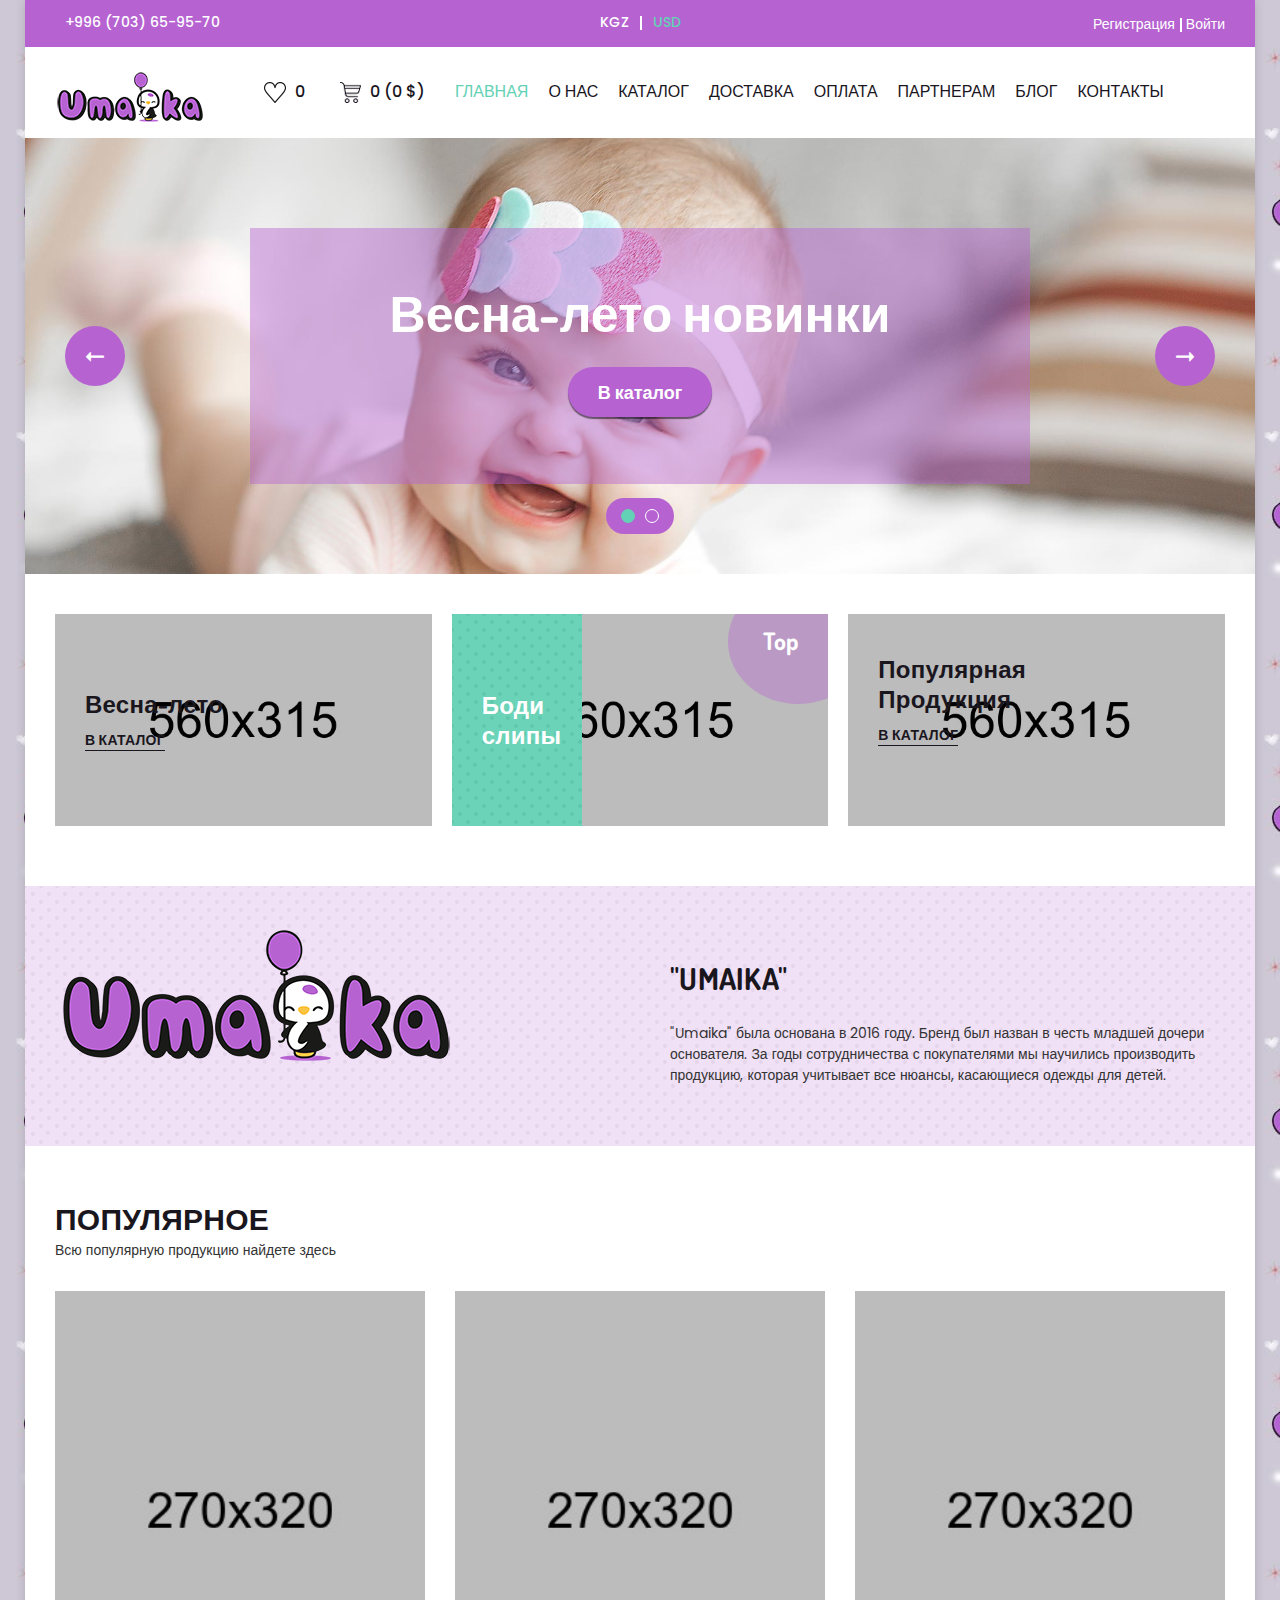
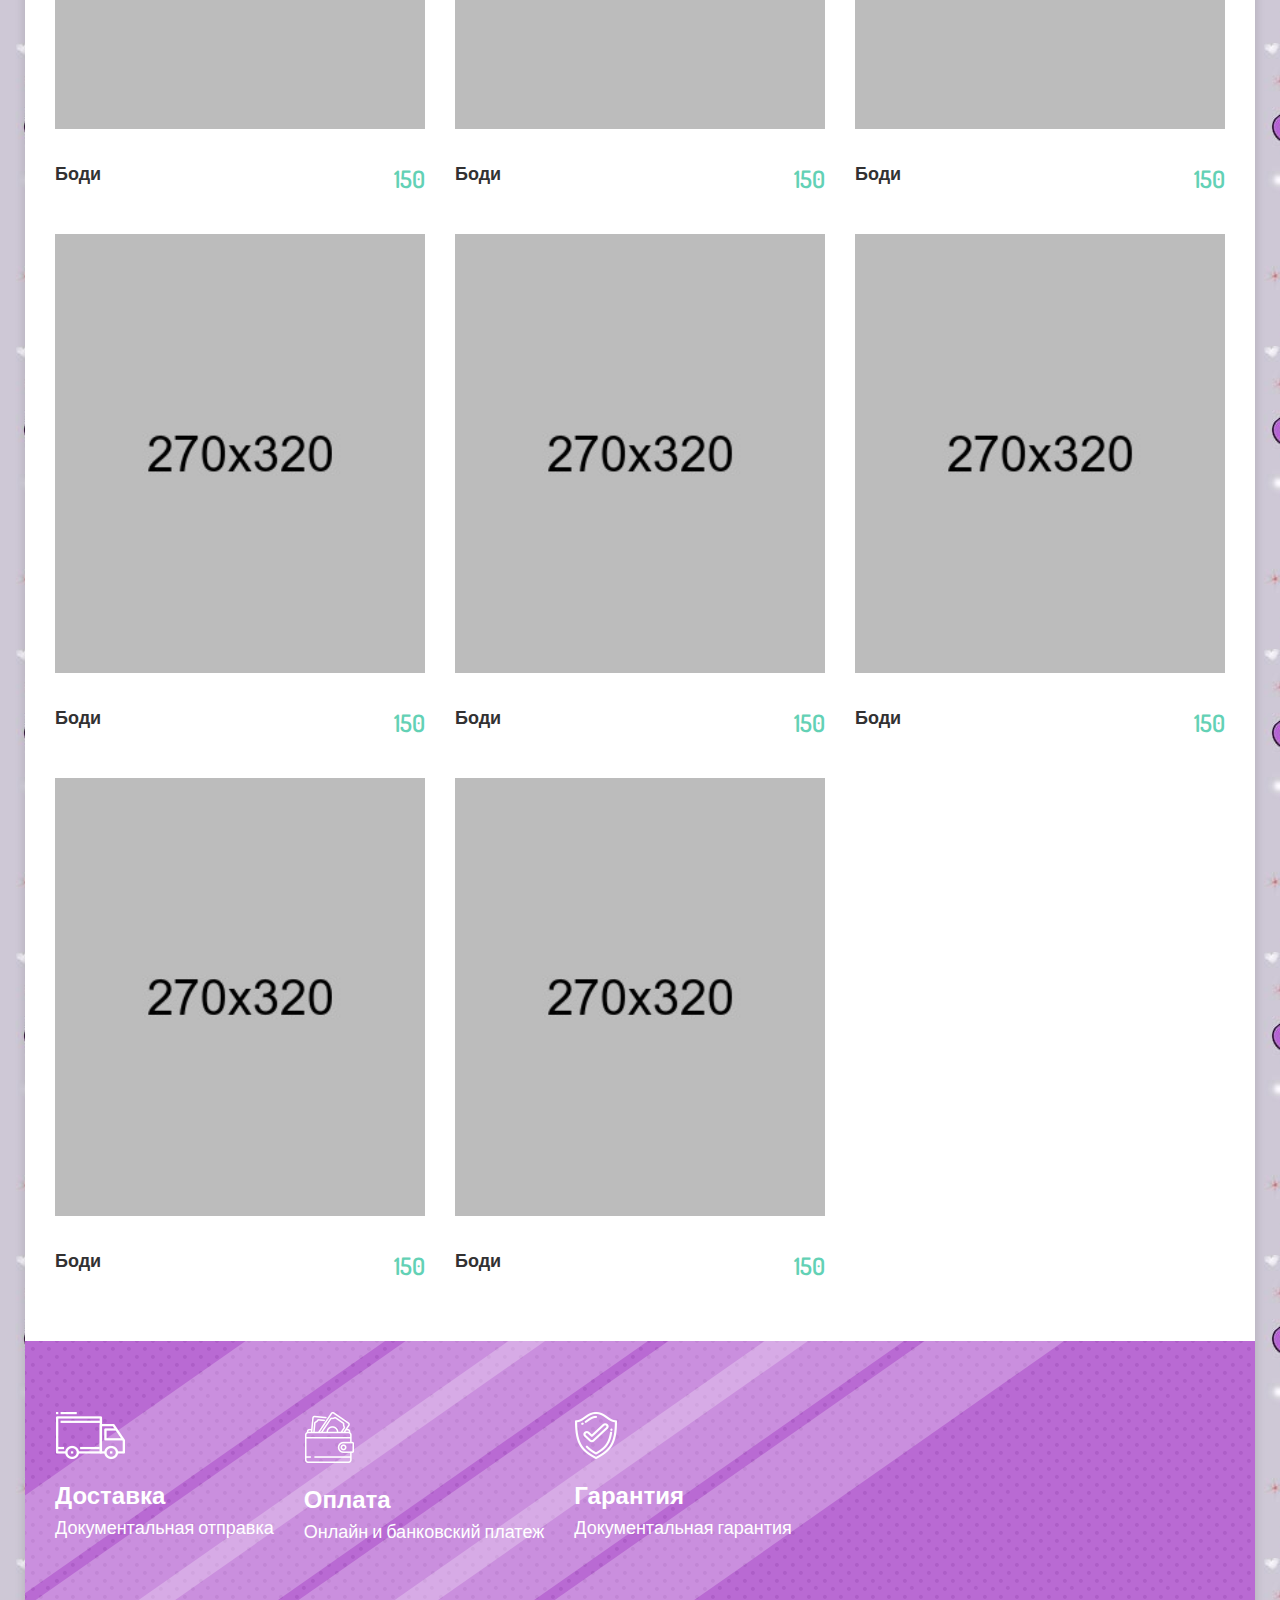
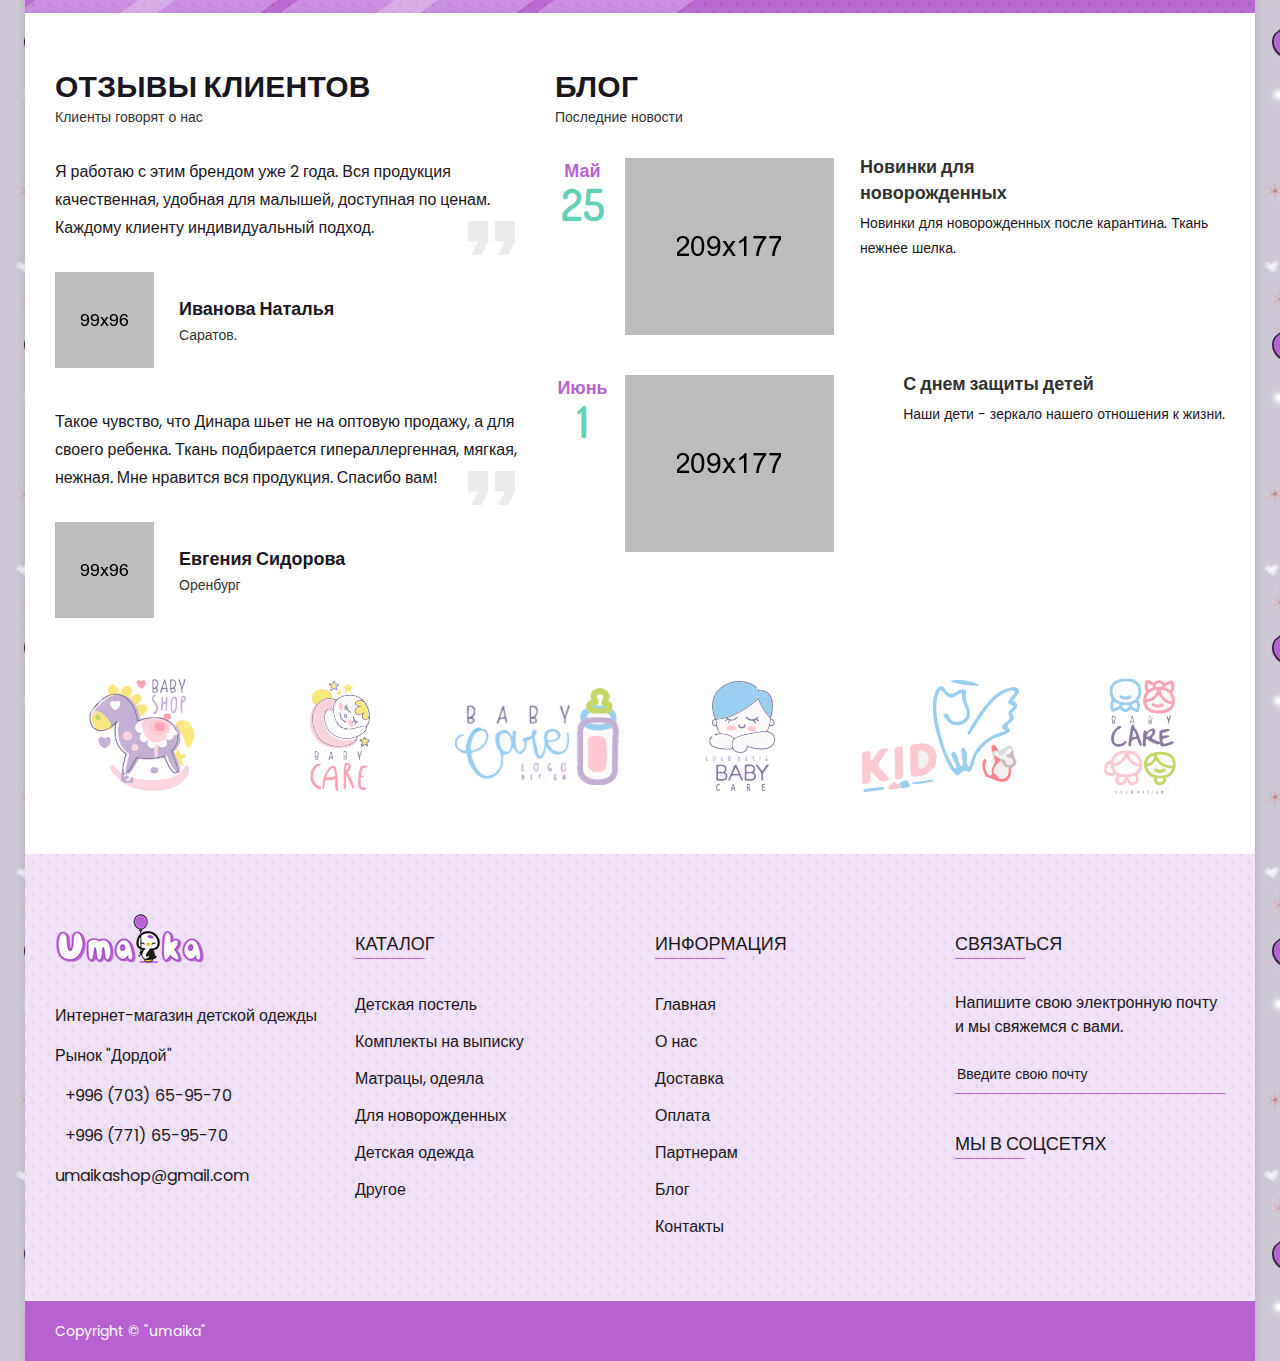
<file: index.html>
<!doctype html>
<html class="no-js" lang="en">

<head>
  <meta charset="utf-8">
  <meta http-equiv="x-ua-compatible" content="ie=edge">
  <title>Umaika - Интернет-магазин детской одежды | Главная</title>
  <meta name="description" content="">
  <meta name="viewport" content="width=device-width, initial-scale=1">
  <!-- Favicon -->
  <link rel="shortcut icon" type="image/x-icon" href="assets/images/favicon.ico">

<!-- CSS
  ============================================ -->

  <!-- Bootstrap CSS -->
  <link rel="stylesheet" href="assets/css/bootstrap.min.css">

  <!-- Icon Font CSS -->
  <link rel="stylesheet" href="assets/css/icon-font.min.css">

  <!-- Plugins CSS -->
  <link rel="stylesheet" href="assets/css/plugins.css">

  <!-- Helper CSS -->
  <link rel="stylesheet" href="assets/css/helper.css">

  <!-- Main Style CSS -->
  <link rel="stylesheet" href="assets/css/style.css">

  <!-- Modernizer JS -->
  <script src="assets/js/vendor/modernizr-2.8.3.min.js"></script>
</head>

<body class="body-bg-main">

  <div class="main-wrapper box-layout">

    <!-- Header Section Start -->
    <div class="header-section section">

      <!-- Header Top Start -->
      <div class="header-top header-top-one bg-theme-two">
        <div class="container-fluid">
          <div class="row align-items-center justify-content-center">

            <div class="col-12 col-sm-12 col-md-4 mt-10 mb-10 d-md-flex">
              <!-- Header Top Left Start -->
              <div class="header-top-left">
                <p><a href="tel: +996703659570"><i class="fa fa-phone" style="margin-right: 10px"></i> +996 (703) 65-95-70</a></p>
              </div><!-- Header Top Left End -->
            </div>

            <div class="col-12 col-sm-6 col-md-4 mt-10 mb-10">
              <!-- Header Language Currency Start -->
              <ul class="header-lan-curr">
                <li class="currency curr-kgz"><a href="#">kgz </a></li>
                <li class="currency curr-usd"><a href="#">usd</a></li>
              </ul><!-- Header Language Currency End -->
            </div>

            <div class="col-12 col-sm-6 col-md-4 mt-10 mb-10">
              <!-- Header Shop Links Start -->
              <div class="header-top-right">

                <p><i class="fa fa-user" style="font-size: 18px; margin-right: 10px;"></i><a href="login-register.html">Регистрация</a><a href="login-register.html">Войти</a></p>

              </div><!-- Header Shop Links End -->
            </div>

          </div>
        </div>
      </div><!-- Header Top End -->

      <!-- Header Bottom Start -->
      <div class="header-bottom header-bottom-one header-sticky@">
        <div class="container-fluid">
          <div class="row menu-center align-items-center justify-content-between">

            <div class="col mb-15">
              <!-- Logo Start -->
              <div class="header-logo">
                <a href="index.html">
                  <img src="assets/images/logo.png" alt="Umaika">
                </a>
              </div><!-- Logo End -->
            </div>

            <div class="col order-2 order-xl-3">
              <!-- Header Advance Search Start -->
              <div class="header-shop-links">

                <div class="header-wishlist">
                  <a href="wishlist.html"><img src="assets/images/icons/wishlist.png" alt="Wishlist"> <span class="wishlist-amount">02</span></a>
                </div>

                <div class="header-mini-cart">
                  <a href="cart.html"><img src="assets/images/icons/cart.png" alt="Cart"> <span class="header-mini-cart-amount">02($250)</span></a>
                </div>

              </div><!-- Header Advance Search End -->
            </div>

            <div class="col order-3 order-xl-2">
              <div class="main-menu">
                <nav>
                  <ul>
                    <li class="active"><a href="index.html">Главная</a>
                    </li>
                    <li><a href="about.html">О нас</a>
                    </li>
                    <li><a href="shop.html">Каталог</a>
                      <ul class="sub-menu">
                        <li><a href="shop-left-sidebar.html">Детская постель</a></li>
                        <li><a href="shop-left-sidebar.html">Комплекты на выписку</a></li>
                        <li><a href="shop-left-sidebar.html">Матрацы, одеяла</a></li>
                        <li><a href="shop-left-sidebar.html">Для новорожденных</a></li>
                        <li><a href="shop-left-sidebar.html">Детская одежда</a></li>
                        <li><a href="shop-left-sidebar.html">Другое</a></li>
                      </ul>
                    </li>
                    <li><a href="delivery.html">Доставка</a>
                    </li>
                    <li><a href="checkout.html">Оплата</a>
                    </li>
                    <li><a href="partners.html">Партнерам</a>
                    </li>
                    <li><a href="blog.html">Блог</a>
                    </li>
                    <li><a href="contact.html">Контакты</a></li>
                  </ul>
                </nav>
              </div>
            </div>

            <!-- Mobile Menu -->
            <div class="mobile-menu order-12 d-block d-xl-none col"></div>

          </div>
        </div>
      </div><!-- Header BOttom End -->

    </div><!-- Header Section End -->

    <!-- Hero Section Start -->
    <div class="hero-section section">

      <!-- Hero Slider Start -->
      <div class="hero-slider hero-slider-one fix">

        <!-- Hero Item Start -->
        <div class="hero-item" style="background-image: url(assets/images/hero/hero-1.jpg)">

          <!-- Hero Content -->
          <div class="hero-content">

            <h1>Весна-лето новинки</h1>
            <a href="#">В каталог</a>

          </div>

        </div><!-- Hero Item End -->

        <!-- Hero Item Start -->
        <div class="hero-item" style="background-image: url(assets/images/hero/hero-2.jpg)">

          <!-- Hero Content -->
          <div class="hero-content">

            <h1>Все для новорожденных</h1>
            <a href="#">В каталог</a>

          </div>

        </div><!-- Hero Item End -->

      </div><!-- Hero Slider End -->

    </div><!-- Hero Section End -->

    <!-- Banner Section Start -->
    <div class="banner-section section mt-40 mt-xs-20 mb-60 mb-lg-40 mb-md-40 mb-sm-40 mb-xs-20">
      <div class="container-fluid">
        <div class="row row-10">

          <div class="col-lg-4 col-md-6 col-12 mb-20">
            <div class="banner banner-1 content-left content-middle">

              <a href="#" class="image"><img src="assets/images/banner/banner-1.jpg" alt="Banner Image"></a>

              <div class="content">
                <h1>Весна-лето</h1>
                <a href="#" data-hover="В каталог">В каталог</a>
              </div>

            </div>
          </div>

          <div class="col-lg-4 col-md-6 col-12 mb-20">
            <a href="#" class="banner banner-2">

              <img src="assets/images/banner/banner-2.jpg" alt="Banner Image">

              <div class="content bg-theme-one">
                <h1>Боди слипы</h1>
              </div>

              <span class="banner-offer">Top</span>

            </a>
          </div>

          <div class="col-lg-4 col-md-6 col-12 mb-20">
            <div class="banner banner-1 content-left content-top">

              <a href="#" class="image"><img src="assets/images/banner/banner-3.jpg" alt="Banner Image"></a>

              <div class="content">
                <h1>Популярная <br>Продукция</h1>
                <a href="#" data-hover="В каталог">В каталог</a>
              </div>

            </div>
          </div>

        </div>
      </div>
    </div><!-- Banner Section End -->

    <div class="about-section section footer-top-section bg-theme-two-light mb-60">
      <div class="container">
        <div class="row align-items-center">
          <div class="col-12 col-md-6 text-center">
            <div class="about-section-img">
              <img src="assets/images/logo-lg.png"  alt="Umaika">
            </div>
          </div>
          <div class="col-12 col-md-6">
            <div class="section-title col mt-40">
              <h1 class="mb-30">"UMAIKA"</h1>
              <p>"Umaika" была основана в 2016 году. Бренд был назван в честь младшей дочери основателя. За годы сотрудничества с покупателями мы научились производить продукцию, которая учитывает все нюансы, касающиеся одежды для детей.</p>
            </div>
          </div>
        </div>
      </div>
    </div>

    <!-- Product Section Start -->
    <div class="product-section section mb-40 mb-lg-20 mb-md-20 mb-sm-20 mb-xs-0">
      <div class="container">

        <div class="row">
          <div class="section-title text-center col mb-30">
            <h1>Популярное</h1>
            <p>Всю популярную продукцию найдете здесь</p>
          </div>
        </div>

        <div class="row">

          <div class="col-xl-3 col-lg-4 col-md-6 col-12 mb-40">

            <div class="product-item">
              <div class="product-inner">

                <div class="image">
                  <img src="assets/images/product/product-1.jpg" alt="">

                  <div class="image-overlay">
                    <div class="action-buttons">
                      <button>В корзину</button>
                      <button>В избранное</button>
                    </div>
                  </div>

                </div>

                <div class="content">

                  <div class="content-left">

                    <h4 class="title"><a href="single-product.html">Боди</a></h4>

                    <div class="ratting">
                      <i class="fa fa-star"></i>
                      <i class="fa fa-star"></i>
                      <i class="fa fa-star"></i>
                      <i class="fa fa-star-half-o"></i>
                      <i class="fa fa-star-o"></i>
                    </div>

                    <h5 class="size">Размеры: <span>S</span><span>M</span><span>L</span><span>XL</span></h5>
                    <h5 class="color">Цвета: <span style="background-color: #ffb2b0"></span><span style="background-color: #0271bc"></span><span style="background-color: #efc87c"></span><span style="background-color: #00c183"></span></h5>

                  </div>

                  <div class="content-right">
                    <span class="price">150 &#8381;</span>
                  </div>

                </div>

              </div>
            </div>
          </div>

          <div class="col-xl-3 col-lg-4 col-md-6 col-12 mb-40">

            <div class="product-item">
              <div class="product-inner">

                <div class="image">
                  <img src="assets/images/product/product-1.jpg" alt="">

                  <div class="image-overlay">
                    <div class="action-buttons">
                      <button>В корзину</button>
                      <button>В избранное</button>
                    </div>
                  </div>

                </div>

                <div class="content">

                  <div class="content-left">

                    <h4 class="title"><a href="single-product.html">Боди</a></h4>

                    <div class="ratting">
                      <i class="fa fa-star"></i>
                      <i class="fa fa-star"></i>
                      <i class="fa fa-star"></i>
                      <i class="fa fa-star-half-o"></i>
                      <i class="fa fa-star-o"></i>
                    </div>

                    <h5 class="size">Размеры: <span>S</span><span>M</span><span>L</span><span>XL</span></h5>
                    <h5 class="color">Цвета: <span style="background-color: #ffb2b0"></span><span style="background-color: #0271bc"></span><span style="background-color: #efc87c"></span><span style="background-color: #00c183"></span></h5>

                  </div>

                  <div class="content-right">
                    <span class="price">150 &#8381;</span>
                  </div>

                </div>

              </div>
            </div>
          </div>

          <div class="col-xl-3 col-lg-4 col-md-6 col-12 mb-40">

            <div class="product-item">
              <div class="product-inner">

                <div class="image">
                  <img src="assets/images/product/product-1.jpg" alt="">

                  <div class="image-overlay">
                    <div class="action-buttons">
                      <button>В корзину</button>
                      <button>В избранное</button>
                    </div>
                  </div>

                </div>

                <div class="content">

                  <div class="content-left">

                    <h4 class="title"><a href="single-product.html">Боди</a></h4>

                    <div class="ratting">
                      <i class="fa fa-star"></i>
                      <i class="fa fa-star"></i>
                      <i class="fa fa-star"></i>
                      <i class="fa fa-star-half-o"></i>
                      <i class="fa fa-star-o"></i>
                    </div>

                    <h5 class="size">Размеры: <span>S</span><span>M</span><span>L</span><span>XL</span></h5>
                    <h5 class="color">Цвета: <span style="background-color: #ffb2b0"></span><span style="background-color: #0271bc"></span><span style="background-color: #efc87c"></span><span style="background-color: #00c183"></span></h5>

                  </div>

                  <div class="content-right">
                    <span class="price">150 &#8381;</span>
                  </div>

                </div>

              </div>
            </div>
          </div>

          <div class="col-xl-3 col-lg-4 col-md-6 col-12 mb-40">

            <div class="product-item">
              <div class="product-inner">

                <div class="image">
                  <img src="assets/images/product/product-1.jpg" alt="">

                  <div class="image-overlay">
                    <div class="action-buttons">
                      <button>В корзину</button>
                      <button>В избранное</button>
                    </div>
                  </div>

                </div>

                <div class="content">

                  <div class="content-left">

                    <h4 class="title"><a href="single-product.html">Боди</a></h4>

                    <div class="ratting">
                      <i class="fa fa-star"></i>
                      <i class="fa fa-star"></i>
                      <i class="fa fa-star"></i>
                      <i class="fa fa-star-half-o"></i>
                      <i class="fa fa-star-o"></i>
                    </div>

                    <h5 class="size">Размеры: <span>S</span><span>M</span><span>L</span><span>XL</span></h5>
                    <h5 class="color">Цвета: <span style="background-color: #ffb2b0"></span><span style="background-color: #0271bc"></span><span style="background-color: #efc87c"></span><span style="background-color: #00c183"></span></h5>

                  </div>

                  <div class="content-right">
                    <span class="price">150 &#8381;</span>
                  </div>

                </div>

              </div>
            </div>
          </div>

          <div class="col-xl-3 col-lg-4 col-md-6 col-12 mb-40">

            <div class="product-item">
              <div class="product-inner">

                <div class="image">
                  <img src="assets/images/product/product-1.jpg" alt="">

                  <div class="image-overlay">
                    <div class="action-buttons">
                      <button>В корзину</button>
                      <button>В избранное</button>
                    </div>
                  </div>

                </div>

                <div class="content">

                  <div class="content-left">

                    <h4 class="title"><a href="single-product.html">Боди</a></h4>

                    <div class="ratting">
                      <i class="fa fa-star"></i>
                      <i class="fa fa-star"></i>
                      <i class="fa fa-star"></i>
                      <i class="fa fa-star-half-o"></i>
                      <i class="fa fa-star-o"></i>
                    </div>

                    <h5 class="size">Размеры: <span>S</span><span>M</span><span>L</span><span>XL</span></h5>
                    <h5 class="color">Цвета: <span style="background-color: #ffb2b0"></span><span style="background-color: #0271bc"></span><span style="background-color: #efc87c"></span><span style="background-color: #00c183"></span></h5>

                  </div>

                  <div class="content-right">
                    <span class="price">150 &#8381;</span>
                  </div>

                </div>

              </div>
            </div>
          </div>

          <div class="col-xl-3 col-lg-4 col-md-6 col-12 mb-40">

            <div class="product-item">
              <div class="product-inner">

                <div class="image">
                  <img src="assets/images/product/product-1.jpg" alt="">

                  <div class="image-overlay">
                    <div class="action-buttons">
                      <button>В корзину</button>
                      <button>В избранное</button>
                    </div>
                  </div>

                </div>

                <div class="content">

                  <div class="content-left">

                    <h4 class="title"><a href="single-product.html">Боди</a></h4>

                    <div class="ratting">
                      <i class="fa fa-star"></i>
                      <i class="fa fa-star"></i>
                      <i class="fa fa-star"></i>
                      <i class="fa fa-star-half-o"></i>
                      <i class="fa fa-star-o"></i>
                    </div>

                    <h5 class="size">Размеры: <span>S</span><span>M</span><span>L</span><span>XL</span></h5>
                    <h5 class="color">Цвета: <span style="background-color: #ffb2b0"></span><span style="background-color: #0271bc"></span><span style="background-color: #efc87c"></span><span style="background-color: #00c183"></span></h5>

                  </div>

                  <div class="content-right">
                    <span class="price">150 &#8381;</span>
                  </div>

                </div>

              </div>
            </div>
          </div>

          <div class="col-xl-3 col-lg-4 col-md-6 col-12 mb-40">

            <div class="product-item">
              <div class="product-inner">

                <div class="image">
                  <img src="assets/images/product/product-1.jpg" alt="">

                  <div class="image-overlay">
                    <div class="action-buttons">
                      <button>В корзину</button>
                      <button>В избранное</button>
                    </div>
                  </div>

                </div>

                <div class="content">

                  <div class="content-left">

                    <h4 class="title"><a href="single-product.html">Боди</a></h4>

                    <div class="ratting">
                      <i class="fa fa-star"></i>
                      <i class="fa fa-star"></i>
                      <i class="fa fa-star"></i>
                      <i class="fa fa-star-half-o"></i>
                      <i class="fa fa-star-o"></i>
                    </div>

                    <h5 class="size">Размеры: <span>S</span><span>M</span><span>L</span><span>XL</span></h5>
                    <h5 class="color">Цвета: <span style="background-color: #ffb2b0"></span><span style="background-color: #0271bc"></span><span style="background-color: #efc87c"></span><span style="background-color: #00c183"></span></h5>

                  </div>

                  <div class="content-right">
                    <span class="price">150 &#8381;</span>
                  </div>

                </div>

              </div>
            </div>
          </div>

          <div class="col-xl-3 col-lg-4 col-md-6 col-12 mb-40">

            <div class="product-item">
              <div class="product-inner">

                <div class="image">
                  <img src="assets/images/product/product-1.jpg" alt="">

                  <div class="image-overlay">
                    <div class="action-buttons">
                      <button>В корзину</button>
                      <button>В избранное</button>
                    </div>
                  </div>

                </div>

                <div class="content">

                  <div class="content-left">

                    <h4 class="title"><a href="single-product.html">Боди</a></h4>

                    <div class="ratting">
                      <i class="fa fa-star"></i>
                      <i class="fa fa-star"></i>
                      <i class="fa fa-star"></i>
                      <i class="fa fa-star-half-o"></i>
                      <i class="fa fa-star-o"></i>
                    </div>

                    <h5 class="size">Размеры: <span>S</span><span>M</span><span>L</span><span>XL</span></h5>
                    <h5 class="color">Цвета: <span style="background-color: #ffb2b0"></span><span style="background-color: #0271bc"></span><span style="background-color: #efc87c"></span><span style="background-color: #00c183"></span></h5>

                  </div>

                  <div class="content-right">
                    <span class="price">150 &#8381;</span>
                  </div>

                </div>

              </div>
            </div>
          </div>

        </div>

      </div>
    </div><!-- Product Section End -->

    <!-- Feature Section Start -->
    <div class="feature-section section bg-theme-two pt-65 pt-lg-55 pt-md-45 pt-sm-45 pt-xs-25 pb-65 pb-lg-55 pb-md-45 pb-sm-45 pb-xs-25 fix" style="background-image: url(assets/images/pattern/pattern-dot.png);">
      <div class="container">
        <div class="feature-wrap row justify-content-between">

          <div class="col-md-4 col-12 mt-15 mb-15">
            <div class="feature-item text-center">

              <div class="icon"><img src="assets/images/feature/feature-1.png" alt=""></div>
              <div class="content">
                <h3>Доставка</h3>
                <p>Документальная отправка</p>
              </div>

            </div>
          </div>

          <div class="col-md-4 col-12 mt-15 mb-15">
            <div class="feature-item text-center">

              <div class="icon"><img src="assets/images/feature/feature-2.png" alt=""></div>
              <div class="content">
                <h3>Оплата</h3>
                <p>Онлайн и банковский платеж</p>
              </div>

            </div>
          </div>

          <div class="col-md-4 col-12 mt-15 mb-15">
            <div class="feature-item text-center">

              <div class="icon"><img src="assets/images/feature/feature-3.png" alt=""></div>
              <div class="content">
                <h3>Гарантия</h3>
                <p>Документальная гарантия</p>
              </div>

            </div>
          </div>

        </div>
      </div>
    </div><!-- Feature Section End -->

    <!-- Blog Section Start -->
    <div class="blog-section section mt-80 mt-lg-60 mt-md-60 mt-sm-60 mt-xs-40 mb-40 mb-lg-20 mb-md-20 mb-sm-20 mb-xs-0">
      <div class="container">
        <div class="row">

          <div class="col-xl-6 col-lg-5 col-12">

            <div class="row">
              <div class="section-title text-left col mb-30">
                <h1>ОТЗЫВЫ КЛИЕНТОВ</h1>
                <p>Клиенты говорят о нас</p>
              </div>
            </div>

            <div class="row">

              <div class="col-12 mb-40">
                <div class="testimonial-item">
                  <p>Я работаю с этим брендом уже 2 года. Вся продукция качественная, удобная для малышей, доступная по ценам. Каждому клиенту индивидуальный подход.</p>
                  <div class="testimonial-author">
                    <img src="assets/images/testimonial/testimonial-1.png" alt="">
                    <div class="content">
                      <h4>Иванова Наталья</h4>
                      <p>Саратов.</p>
                    </div>
                  </div>
                </div>
              </div>

              <div class="col-12 mb-40">
                <div class="testimonial-item">
                  <p>Такое чувство, что Динара шьет не на оптовую продажу, а для своего ребенка. Ткань подбирается гипераллергенная, мягкая, нежная. Мне нравится вся продукция. Спасибо вам!</p>
                  <div class="testimonial-author">
                    <img src="assets/images/testimonial/testimonial-2.png" alt="">
                    <div class="content">
                      <h4>Евгения Сидорова</h4>
                      <p>Оренбург</p>
                    </div>
                  </div>
                </div>
              </div>

            </div>

          </div>

          <div class="col-xl-6 col-lg-7 col-12">

            <div class="row">
              <div class="section-title text-left col mb-30">
                <h1>Блог</h1>
                <p>Последние новости</p>
              </div>
            </div>

            <div class="row">

              <div class="col-12 mb-40">
                <div class="blog-item">
                  <div class="image-wrap">
                    <h4 class="date">Май <span>25</span></h4>
                    <a class="image" href="single-blog.html"><img src="assets/images/blog/blog-1.jpg" alt=""></a>
                  </div>
                  <div class="content">
                    <h4 class="title"><a href="single-blog.html">Новинки для новорожденных</a></h4>
                    <div class="desc">
                      <p>Новинки для новорожденных после карантина. Ткань нежнее шелка.</p>
                    </div>
                  </div>
                </div>
              </div>

              <div class="col-12 mb-40">
                <div class="blog-item">
                  <div class="image-wrap">
                    <h4 class="date">Июнь <span>1</span></h4>
                    <a class="image" href="single-blog.html"><img src="assets/images/blog/blog-2.jpg" alt=""></a>
                  </div>
                  <div class="content">
                    <h4 class="title"><a href="single-blog.html">С днем защиты детей</a></h4>
                    <div class="desc">
                      <p>Наши дети - зеркало нашего отношения к жизни.</p>
                    </div>
                  </div>
                </div>
              </div>

            </div>

          </div>

        </div>
      </div>
    </div><!-- Blog Section End -->

    <!-- Brand Section Start -->
    <div class="brand-section section mb-80 mb-lg-60 mb-md-60 mb-sm-60 mb-xs-40">
      <div class="container-fluid">
        <div class="row">
          <div class="brand-slider">

            <div class="brand-item col">
              <img src="assets/images/brands/brand-1.png" alt="">
            </div>

            <div class="brand-item col">
              <img src="assets/images/brands/brand-2.png" alt="">
            </div>

            <div class="brand-item col">
              <img src="assets/images/brands/brand-3.png" alt="">
            </div>

            <div class="brand-item col">
              <img src="assets/images/brands/brand-4.png" alt="">
            </div>

            <div class="brand-item col">
              <img src="assets/images/brands/brand-5.png" alt="">
            </div>

            <div class="brand-item col">
              <img src="assets/images/brands/brand-6.png" alt="">
            </div>

          </div>
        </div>
      </div>
    </div><!-- Brand Section End -->

    <!-- Footer Top Section Start -->
    <div class="footer-top-section section bg-theme-two-light pt-80 pt-lg-60 pt-md-60 pt-sm-60 pt-xs-40 pb-40 pb-lg-20 pb-md-20 pb-sm-20 pb-xs-0">
      <div class="container">
        <div class="row">

          <div class="footer-widget col-lg-3 col-md-6 col-12 mb-20">
            <a href="index.html" class="mb-40">
              <img src="assets/images/logo-footer.png" alt="Umaika">
            </a>
            <p>Интернет-магазин детской одежды</p>
            <p>Рынок "Дордой"</p>
            <p><a href="tel: +996703659570"><i class="fa fa-phone" style="margin-right: 10px;"></i>+996 (703) 65-95-70</a></p>
            <p><a href="tel:+996771659570"><i class="fa fa-whatsapp" style="margin-right: 10px;"></i>+996 (771) 65-95-70</a></p>
            <p><a href="mailto:umaikashop@gmail.com">umaikashop@gmail.com</a></p>
          </div>

          <div class="footer-widget col-lg-3 col-md-6 col-12 mb-40">
            <h4 class="title"><a href="shop.html">Каталог</a></h4>
            <ul>
              <li><a href="shop-left-sidebar.html">Детская постель</a></li>
              <li><a href="shop-left-sidebar.html">Комплекты на выписку</a></li>
              <li><a href="shop-left-sidebar.html">Матрацы, одеяла</a></li>
              <li><a href="shop-left-sidebar.html">Для новорожденных</a></li>
              <li><a href="shop-left-sidebar.html">Детская одежда</a></li>
              <li><a href="shop-left-sidebar.html">Другое</a></li>
            </ul>
          </div>

          <div class="footer-widget col-lg-3 col-md-6 col-12 mb-40">
            <h4 class="title">Информация</h4>
            <ul>
              <li><a href="index.html">Главная</a></li>
              <li><a href="about.html">О нас</a></li>
              <li><a href="delivery.html">Доставка</a></li>
              <li><a href="checkout.html">Оплата</a></li>
              <li><a href="partners.html">Партнерам</a></li>
              <li><a href="blog.html">Блог</a></li>
              <li><a href="contact.html">Контакты</a></li>
            </ul>
          </div>

          <div class="footer-widget col-lg-3 col-md-6 col-12 mb-40">
            <h4 class="title">Связаться</h4>
            <p>Напишите свою электронную почту и мы свяжемся с вами.</p>

            <form id="mc-form" class="mc-form footer-subscribe-form" novalidate="true">
              <input id="mc-email" autocomplete="off" placeholder="Введите свою почту" name="EMAIL" type="email">
              <button id="mc-submit"><i class="fa fa-paper-plane-o"></i></button>
            </form>
            <!-- mailchimp-alerts Start -->
            <div class="mailchimp-alerts">
              <div class="mailchimp-submitting"></div><!-- mailchimp-submitting end -->
              <div class="mailchimp-success"></div><!-- mailchimp-success end -->
              <div class="mailchimp-error"></div><!-- mailchimp-error end -->
            </div><!-- mailchimp-alerts end -->

            <h4 class="title">Мы в соцсетях</h4>
            <p class="footer-social"><a href="https://www.facebook.com/umaika.umaika.94" target="_blank"><i class="fa fa-facebook"></i></a><a href="https://www.instagram.com/umaika_kids/" target="_blank"><i class="fa fa-instagram"></i></a></p>

          </div>

        </div>
      </div>
    </div><!-- Footer Top Section End -->

    <!-- Footer Bottom Section Start -->
    <div class="footer-bottom-section section bg-theme-two pt-15 pb-15">
      <div class="container">
        <div class="row">
          <div class="col text-center">
            <p class="footer-copyright">Copyright &copy; "umaika"</p>
          </div>
        </div>
      </div>
    </div><!-- Footer Bottom Section End -->

  </div>

<!-- JS
  ============================================ -->

  <!-- jQuery JS -->
  <script src="assets/js/vendor/jquery-1.12.4.min.js"></script>
  <!-- Popper JS -->
  <script src="assets/js/popper.min.js"></script>
  <!-- Bootstrap JS -->
  <script src="assets/js/bootstrap.min.js"></script>
  <!-- Plugins JS -->
  <script src="assets/js/plugins.js"></script>
  <!-- Ajax Mail -->
  <script src="assets/js/ajax-mail.js"></script>
  <!-- JQuery Cookie Plugin JS -->
  <script src="assets/js/jquery.cookie.js"></script>
  <!-- Cart Wishlist JS -->
  <script src="assets/js/cart-wishlist.js"></script>
  <!-- Main JS -->
  <script src="assets/js/main.js"></script>

</body>

</html>
</file>
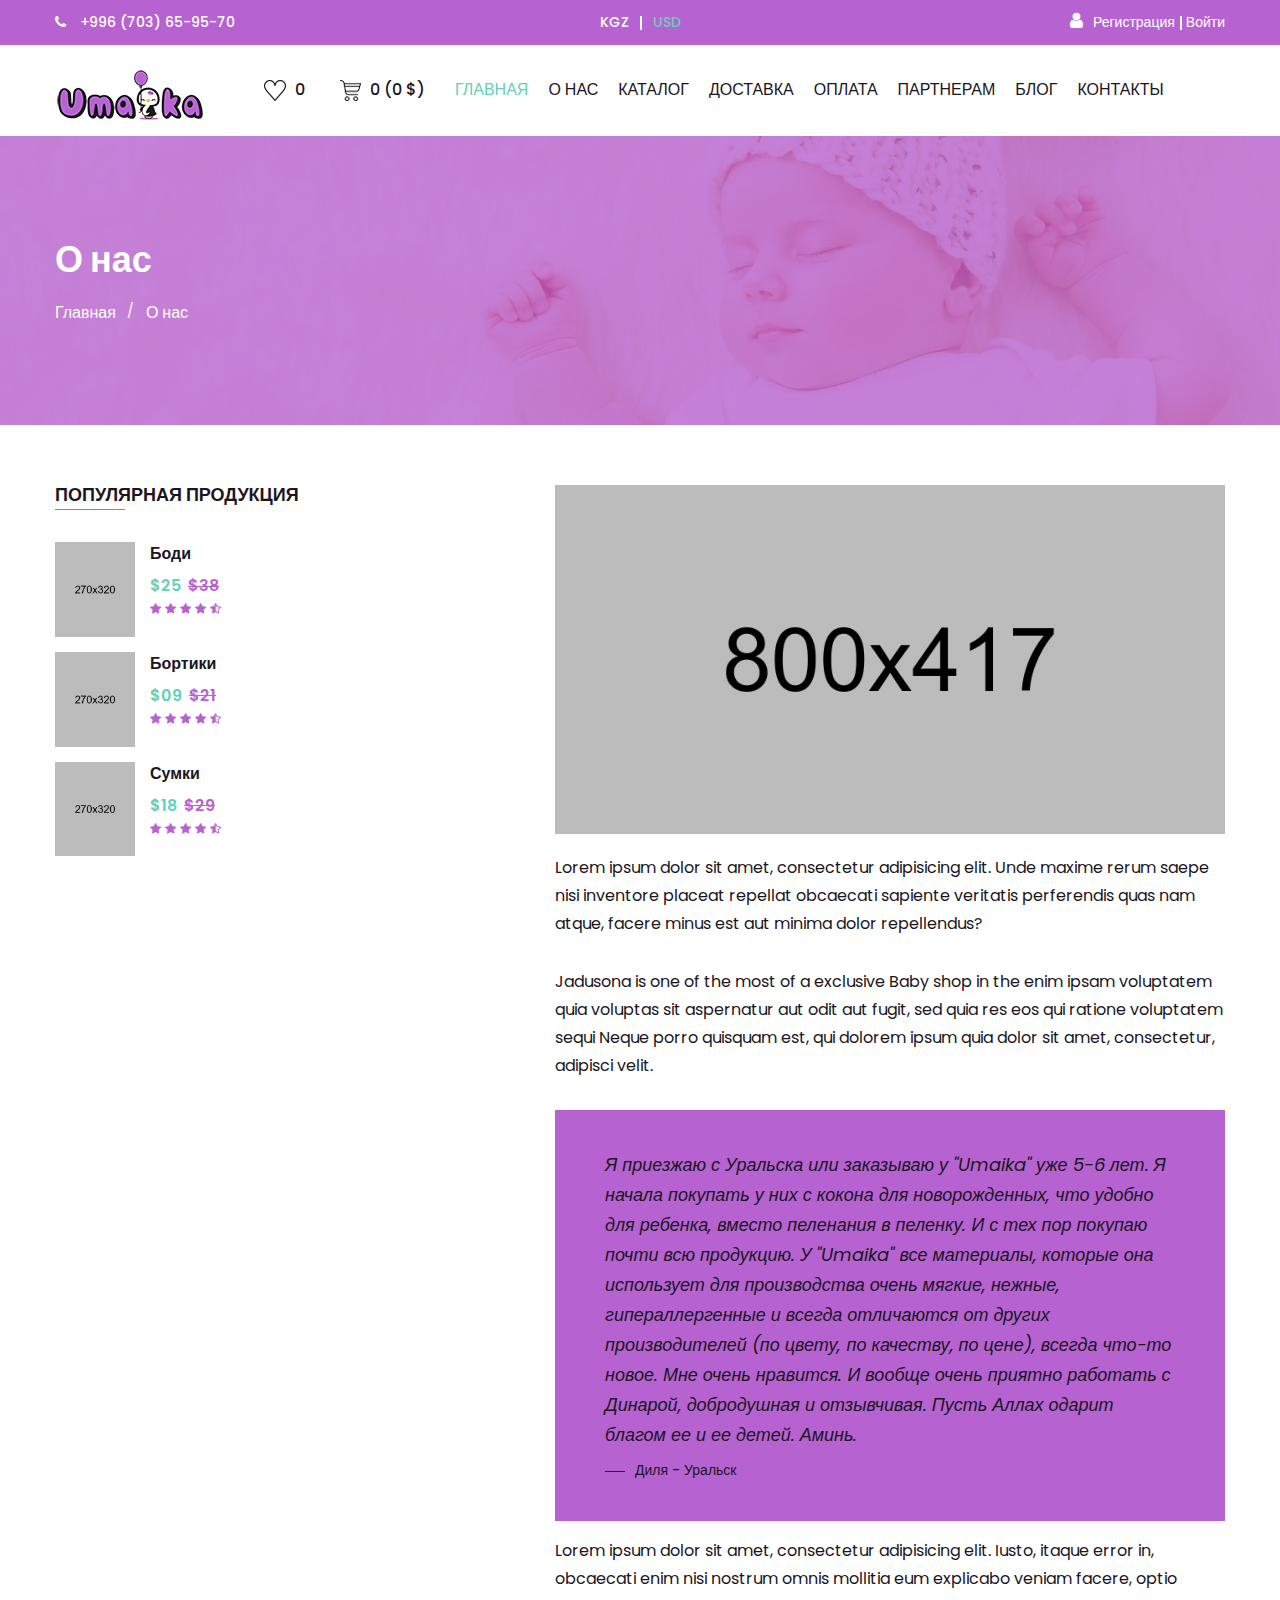
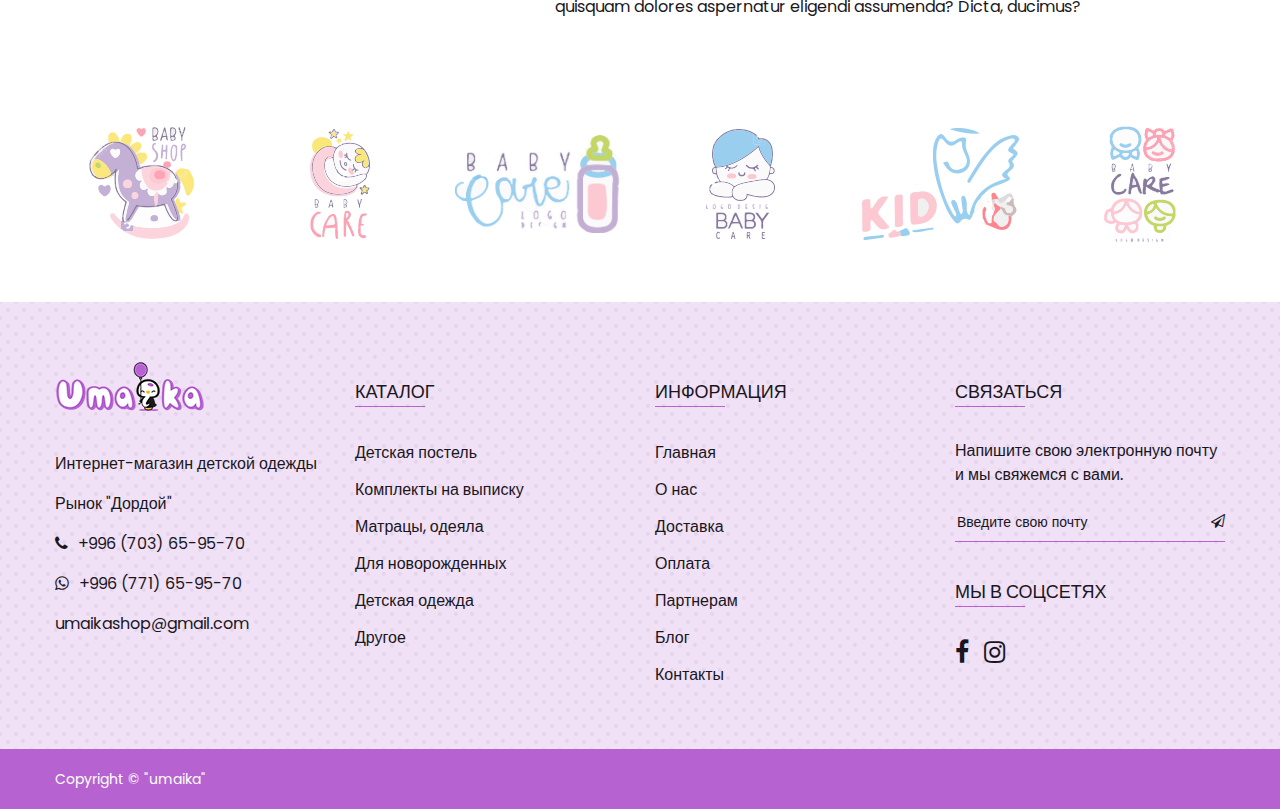
<file: about.html>
<!doctype html>
<html class="no-js" lang="en">

<head>
  <meta charset="utf-8">
  <meta http-equiv="x-ua-compatible" content="ie=edge">
  <title>Umaika - Интернет-магазин детской одежды | О нас</title>
  <meta name="description" content="">
  <meta name="viewport" content="width=device-width, initial-scale=1">
  <!--Font-Awesome-->
  <link rel="stylesheet" href="http://maxcdn.bootstrapcdn.com/font-awesome/4.3.0/css/font-awesome.min.css">
  <!-- Favicon -->
  <link rel="shortcut icon" type="image/x-icon" href="assets/images/favicon.ico">

<!-- CSS
  ============================================ -->

  <!-- Bootstrap CSS -->
  <link rel="stylesheet" href="assets/css/bootstrap.min.css">

  <!-- Icon Font CSS -->
  <link rel="stylesheet" href="assets/css/icon-font.min.css">

  <!-- Plugins CSS -->
  <link rel="stylesheet" href="assets/css/plugins.css">

  <!-- Helper CSS -->
  <link rel="stylesheet" href="assets/css/helper.css">

  <!-- Main Style CSS -->
  <link rel="stylesheet" href="assets/css/style.css">

  <!-- Modernizer JS -->
  <script src="assets/js/vendor/modernizr-2.8.3.min.js"></script>
</head>

<body>

  <div class="main-wrapper">

    <!-- Header Section Start -->
    <div class="header-section section">

      <!-- Header Top Start -->
      <div class="header-top header-top-one bg-theme-two">
        <div class="container-fluid">
          <div class="row align-items-center justify-content-center">

            <div class="col-12 col-sm-12 col-md-4 mt-10 mb-10 d-md-flex">
              <!-- Header Top Left Start -->
              <div class="header-top-left">
                <p><a href="tel: +996703659570"><i class="fa fa-phone" style="margin-right: 10px"></i> +996 (703) 65-95-70</a></p>
              </div><!-- Header Top Left End -->
            </div>

            <div class="col-12 col-sm-6 col-md-4 mt-10 mb-10">
              <!-- Header Language Currency Start -->
              <ul class="header-lan-curr">
                <li class="currency curr-kgz"><a href="#">kgz </a></li>
                <li class="currency curr-usd"><a href="#">usd</a></li>
              </ul><!-- Header Language Currency End -->
            </div>

            <div class="col-12 col-sm-6 col-md-4 mt-10 mb-10">
              <!-- Header Shop Links Start -->
              <div class="header-top-right">

                <p><i class="fa fa-user" style="font-size: 18px; margin-right: 10px;"></i><a href="login-register.html">Регистрация</a><a href="login-register.html">Войти</a></p>

              </div><!-- Header Shop Links End -->
            </div>

          </div>
        </div>
      </div><!-- Header Top End -->

      <!-- Header Bottom Start -->
      <div class="header-bottom header-bottom-one header-sticky@">
        <div class="container-fluid">
          <div class="row menu-center align-items-center justify-content-between">

            <div class="col mb-15">
              <!-- Logo Start -->
              <div class="header-logo">
                <a href="index.html">
                  <img src="assets/images/logo.png" alt="Umaika">
                </a>
              </div><!-- Logo End -->
            </div>

            <div class="col order-2 order-xl-3">
              <!-- Header Advance Search Start -->
              <div class="header-shop-links">

                <div class="header-wishlist">
                  <a href="wishlist.html"><img src="assets/images/icons/wishlist.png" alt="Wishlist"> <span class="wishlist-amount">02</span></a>
                </div>

                <div class="header-mini-cart">
                  <a href="cart.html"><img src="assets/images/icons/cart.png" alt="Cart"> <span class="header-mini-cart-amount">02($250)</span></a>
                </div>

              </div><!-- Header Advance Search End -->
            </div>

            <div class="col order-3 order-xl-2">
              <div class="main-menu">
                <nav>
                  <ul>
                    <li class="active"><a href="index.html">Главная</a>
                    </li>
                    <li><a href="about.html">О нас</a>
                    </li>
                    <li><a href="shop.html">Каталог</a>
                      <ul class="sub-menu">
                        <li><a href="shop-left-sidebar.html">Детская постель</a></li>
                        <li><a href="shop-left-sidebar.html">Комплекты на выписку</a></li>
                        <li><a href="shop-left-sidebar.html">Матрацы, одеяла</a></li>
                        <li><a href="shop-left-sidebar.html">Для новорожденных</a></li>
                        <li><a href="shop-left-sidebar.html">Детская одежда</a></li>
                        <li><a href="shop-left-sidebar.html">Другое</a></li>
                      </ul>
                    </li>
                    <li><a href="delivery.html">Доставка</a>
                    </li>
                    <li><a href="checkout.html">Оплата</a>
                    </li>
                    <li><a href="partners.html">Партнерам</a>
                    </li>
                    <li><a href="blog.html">Блог</a>
                    </li>
                    <li><a href="contact.html">Контакты</a></li>
                  </ul>
                </nav>
              </div>
            </div>

            <!-- Mobile Menu -->
            <div class="mobile-menu order-12 d-block d-xl-none col"></div>

          </div>
        </div>
      </div><!-- Header BOttom End -->

    </div><!-- Header Section End -->

    <!-- Page Banner Section Start -->
    <div class="page-banner-section section" style="background-image: url(assets/images/hero/hero-2.jpg)">
      <div class="container">
        <div class="row">
          <div class="page-banner-content col">

            <h1>О нас</h1>
            <ul class="page-breadcrumb">
              <li><a href="index.html">Главная</a></li>
              <li><a href="about.html">О нас</a></li>
            </ul>

          </div>
        </div>
      </div>
    </div><!-- Page Banner Section End -->

    <!-- Blog Section Start -->
    <div class="blog-section section mt-80 mt-lg-60 mt-md-60 mt-sm-60 mt-xs-40 mb-40 mb-lg-20 mb-md-20 mb-sm-20 mb-xs-0">
      <div class="container">
        <div class="row row-30">

          <div class="col-xl-9 col-lg-8 col-12 order-1 order-lg-2 mb-40">
            <div class="single-blog">
              <div class="image-wrap image-wrap-page">
                <a class="image" href="single-blog.html"><img src="assets/images/blog/single-blog.jpg" alt=""></a>
              </div>
              <div class="content">
                <div class="desc">
                  <p>Lorem ipsum dolor sit amet, consectetur adipisicing elit. Unde maxime rerum saepe nisi inventore placeat repellat obcaecati sapiente veritatis perferendis quas nam atque, facere minus est aut minima dolor repellendus?</p>
                  <p>Jadusona is one of the most of a exclusive Baby shop in the enim ipsam voluptatem quia voluptas sit aspernatur aut odit aut fugit, sed quia res eos qui ratione voluptatem sequi Neque porro quisquam est, qui dolorem ipsum quia dolor sit amet, consectetur, adipisci velit.</p>
                  <blockquote class="blockquote">
                    <p>Я приезжаю с Уральска или заказываю у "Umaika" уже 5-6 лет. Я начала покупать у них с кокона для новорожденных, что удобно для ребенка, вместо пеленания в пеленку. И с тех пор покупаю почти всю продукцию. У "Umaika" все материалы, которые она использует для производства очень мягкие, нежные, гипераллергенные и всегда отличаются от других производителей (по цвету, по качеству, по цене), всегда что-то новое. Мне очень нравится. И вообще очень приятно работать с Динарой, добродушная и отзывчивая. Пусть Аллах одарит благом ее и ее детей. Аминь.</p>
                    <span>Диля - Уральск</span>
                  </blockquote>
                  <p>Lorem ipsum dolor sit amet, consectetur adipisicing elit. Iusto, itaque error in, obcaecati enim nisi nostrum omnis mollitia eum explicabo veniam facere, optio quisquam dolores aspernatur eligendi assumenda? Dicta, ducimus?</p>
                </div>

                <div class="blog-footer row mt-45">

                  <!-- <div class="post-tags col-lg-6 col-12 mv-15">
                    <h4>Tags:</h4>
                    <ul class="tag">
                      <li><a href="#">New</a></li>
                      <li><a href="#">brand</a></li>
                      <li><a href="#">black</a></li>
                      <li><a href="#">white</a></li>
                      <li><a href="#">chire</a></li>
                      <li><a href="#">table</a></li>
                      <li><a href="#">Lorem</a></li>
                      <li><a href="#">ipsum</a></li>
                      <li><a href="#">dolor</a></li>
                      <li><a href="#">sit</a></li>
                      <li><a href="#">amet</a></li>
                    </ul>
                  </div> -->

                  <!-- <div class="post-share col-lg-6 col-12 mv-15">
                    <h4>Поделиться:</h4>
                    <ul class="share">
                      <li><a href="#"><i class="fa fa-facebook"></i></a></li>
                      <li><a href="#"><i class="fa fa-instagram"></i></a></li>
                    </ul>
                  </div> -->

                </div>
              </div>
            </div>
            <!-- <div class="comment-wrap mt-40">

              <h3>3 Comments</h3>
              <ul class="comment-list">
                <li>
                  <div class="single-comment">
                    <div class="image"><img src="assets/images/blog/author-1.jpg" alt=""></div>
                    <div class="content">
                      <h4>Frank Warren</h4>
                      <span>29/06/2018 &nbsp;&nbsp;-<a href="#">replay</a></span>
                      <p>orem ipsum dolor sit amet, consectetur adipisicing elit, sed do eiusmod tempor incidi ut labore et dolo magna aliqua. Ut enim ad minim veniam, quis nostrud exercitation.</p>
                    </div>
                  </div>
                  <ul class="child-comment">
                    <li>
                      <div class="single-comment">
                        <div class="image"><img src="assets/images/blog/author-3.jpg" alt=""></div>
                        <div class="content">
                          <h4>Ronald Black</h4>
                          <span>29/06/2018  &nbsp;&nbsp;-<a href="#">replay</a></span>
                          <p>orem ipsum dolor sit amet, consectetur adipisicing elit, sed do eiusmod tempor incidi ut labore et dolo magna aliqua. Ut enim ad minim veniam, quis nostrud exercitation.</p>
                        </div>
                      </div>
                    </li>
                  </ul>
                </li>
                <li>
                  <div class="single-comment">
                    <div class="image"><img src="assets/images/blog/author-2.jpg" alt=""></div>
                    <div class="content">
                      <h4>Beverly Cook</h4>
                      <span>29/06/2018 &nbsp;&nbsp;-<a href="#">replay</a></span>
                      <p>orem ipsum dolor sit amet, consectetur adipisicing elit, sed do eiusmod tempor incidi ut labore et dolo magna aliqua. Ut enim ad minim veniam, quis nostrud exercitation.</p>
                    </div>
                  </div>
                </li>
              </ul>

              <h3>Leave a Comment</h3>
              <div class="comment-form">
                <form action="#">
                  <div class="row row-10">
                    <div class="col-md-6 col-12 mb-20"><input placeholder="Name" type="text"></div>
                    <div class="col-md-6 col-12 mb-20"><input placeholder="Email" type="email"></div>
                    <div class="col-12 mb-20"><textarea placeholder="Message"></textarea></div>
                    <div class="col-12"><input value="submit" type="submit"></div>
                  </div>
                </form>
              </div>

            </div> -->
          </div>

          <div class="col-xl-3 col-lg-4 col-12 order-2 order-lg-1 mb-40">


           <div class="sidebar">
              <h4 class="sidebar-title">Популярная продукция</h4>
              <div class="sidebar-product-wrap">
                <div class="sidebar-product">
                  <a href="single-product.html" class="image"><img src="assets/images/product/product-1.jpg" alt=""></a>
                  <div class="content">
                    <a href="single-product.html" class="title">Боди</a>
                    <span class="price">$25 <span class="old">$38</span></span>
                    <div class="ratting">
                      <i class="fa fa-star"></i>
                      <i class="fa fa-star"></i>
                      <i class="fa fa-star"></i>
                      <i class="fa fa-star"></i>
                      <i class="fa fa-star-half-o"></i>
                    </div>
                  </div>
                </div>
                <div class="sidebar-product">
                  <a href="single-product.html" class="image"><img src="assets/images/product/product-2.jpg" alt=""></a>
                  <div class="content">
                    <a href="single-product.html" class="title">Бортики</a>
                    <span class="price">$09 <span class="old">$21</span></span>
                    <div class="ratting">
                      <i class="fa fa-star"></i>
                      <i class="fa fa-star"></i>
                      <i class="fa fa-star"></i>
                      <i class="fa fa-star"></i>
                      <i class="fa fa-star-half-o"></i>
                    </div>
                  </div>
                </div>
                <div class="sidebar-product">
                  <a href="single-product.html" class="image"><img src="assets/images/product/product-3.jpg" alt=""></a>
                  <div class="content">
                    <a href="single-product.html" class="title">Сумки</a>
                    <span class="price">$18 <span class="old">$29</span></span>
                    <div class="ratting">
                      <i class="fa fa-star"></i>
                      <i class="fa fa-star"></i>
                      <i class="fa fa-star"></i>
                      <i class="fa fa-star"></i>
                      <i class="fa fa-star-half-o"></i>
                    </div>
                  </div>
                </div>
              </div>
            </div>

           <!--  <div class="sidebar">
              <h3 class="sidebar-title">Tags</h3>
              <ul class="sidebar-tag">
                <li><a href="#">New</a></li>
                <li><a href="#">brand</a></li>
                <li><a href="#">black</a></li>
                <li><a href="#">white</a></li>
                <li><a href="#">chire</a></li>
                <li><a href="#">table</a></li>
                <li><a href="#">Lorem</a></li>
                <li><a href="#">ipsum</a></li>
                <li><a href="#">dolor</a></li>
                <li><a href="#">sit</a></li>
                <li><a href="#">amet</a></li>
              </ul>
            </div> -->

          </div>

        </div>
      </div>
    </div><!-- Blog Section End -->

    <!-- Brand Section Start -->
    <div class="brand-section section mb-80 mb-lg-60 mb-md-60 mb-sm-60 mb-xs-40">
      <div class="container-fluid">
        <div class="row">
          <div class="brand-slider">

            <div class="brand-item col">
              <img src="assets/images/brands/brand-1.png" alt="">
            </div>

            <div class="brand-item col">
              <img src="assets/images/brands/brand-2.png" alt="">
            </div>

            <div class="brand-item col">
              <img src="assets/images/brands/brand-3.png" alt="">
            </div>

            <div class="brand-item col">
              <img src="assets/images/brands/brand-4.png" alt="">
            </div>

            <div class="brand-item col">
              <img src="assets/images/brands/brand-5.png" alt="">
            </div>

            <div class="brand-item col">
              <img src="assets/images/brands/brand-6.png" alt="">
            </div>

          </div>
        </div>
      </div>
    </div><!-- Brand Section End -->

    <!-- Footer Top Section Start -->
    <div class="footer-top-section section bg-theme-two-light pt-80 pt-lg-60 pt-md-60 pt-sm-60 pt-xs-40 pb-40 pb-lg-20 pb-md-20 pb-sm-20 pb-xs-0">
      <div class="container">
        <div class="row">

          <div class="footer-widget col-lg-3 col-md-6 col-12 mb-20">
            <a href="index.html" class="mb-40">
              <img src="assets/images/logo-footer.png" alt="Umaika">
            </a>
            <p>Интернет-магазин детской одежды</p>
            <p>Рынок "Дордой"</p>
            <p><a href="tel: +996703659570"><i class="fa fa-phone" style="margin-right: 10px;"></i>+996 (703) 65-95-70</a></p>
            <p><a href="tel:+996771659570"><i class="fa fa-whatsapp" style="margin-right: 10px;"></i>+996 (771) 65-95-70</a></p>
            <p><a href="mailto:umaikashop@gmail.com">umaikashop@gmail.com</a></p>
          </div>

          <div class="footer-widget col-lg-3 col-md-6 col-12 mb-40">
            <h4 class="title"><a href="shop.html">Каталог</a></h4>
            <ul>
              <li><a href="shop-left-sidebar.html">Детская постель</a></li>
              <li><a href="shop-left-sidebar.html">Комплекты на выписку</a></li>
              <li><a href="shop-left-sidebar.html">Матрацы, одеяла</a></li>
              <li><a href="shop-left-sidebar.html">Для новорожденных</a></li>
              <li><a href="shop-left-sidebar.html">Детская одежда</a></li>
              <li><a href="shop-left-sidebar.html">Другое</a></li>
            </ul>
          </div>

          <div class="footer-widget col-lg-3 col-md-6 col-12 mb-40">
            <h4 class="title">Информация</h4>
            <ul>
              <li><a href="index.html">Главная</a></li>
              <li><a href="about.html">О нас</a></li>
              <li><a href="delivery.html">Доставка</a></li>
              <li><a href="checkout.html">Оплата</a></li>
              <li><a href="partners.html">Партнерам</a></li>
              <li><a href="blog.html">Блог</a></li>
              <li><a href="contact.html">Контакты</a></li>
            </ul>
          </div>

          <div class="footer-widget col-lg-3 col-md-6 col-12 mb-40">
            <h4 class="title">Связаться</h4>
            <p>Напишите свою электронную почту и мы свяжемся с вами.</p>

            <form id="mc-form" class="mc-form footer-subscribe-form" novalidate="true">
              <input id="mc-email" autocomplete="off" placeholder="Введите свою почту" name="EMAIL" type="email">
              <button id="mc-submit"><i class="fa fa-paper-plane-o"></i></button>
            </form>
            <!-- mailchimp-alerts Start -->
            <div class="mailchimp-alerts">
              <div class="mailchimp-submitting"></div><!-- mailchimp-submitting end -->
              <div class="mailchimp-success"></div><!-- mailchimp-success end -->
              <div class="mailchimp-error"></div><!-- mailchimp-error end -->
            </div><!-- mailchimp-alerts end -->

            <h4 class="title">Мы в соцсетях</h4>
            <p class="footer-social"><a href="https://www.facebook.com/umaika.umaika.94" target="_blank"><i class="fa fa-facebook"></i></a><a href="https://www.instagram.com/umaika_kids/" target="_blank"><i class="fa fa-instagram"></i></a></p>

          </div>

        </div>
      </div>
    </div><!-- Footer Top Section End -->

    <!-- Footer Bottom Section Start -->
    <div class="footer-bottom-section section bg-theme-two pt-15 pb-15">
      <div class="container">
        <div class="row">
          <div class="col text-center">
            <p class="footer-copyright">Copyright &copy; "umaika"</p>
          </div>
        </div>
      </div>
    </div><!-- Footer Bottom Section End -->

  </div>

<!-- JS
  ============================================ -->

  <!-- jQuery JS -->
  <script src="assets/js/vendor/jquery-1.12.4.min.js"></script>
  <!-- Popper JS -->
  <script src="assets/js/popper.min.js"></script>
  <!-- Bootstrap JS -->
  <script src="assets/js/bootstrap.min.js"></script>
  <!-- Plugins JS -->
  <script src="assets/js/plugins.js"></script>
  <!-- Ajax Mail -->
  <script src="assets/js/ajax-mail.js"></script>
  <!-- JQuery Cookie Plugin JS -->
  <script src="assets/js/jquery.cookie.js"></script>
  <!-- Cart Wishlist JS -->
  <script src="assets/js/cart-wishlist.js"></script>
  <!-- Main JS -->
  <script src="assets/js/main.js"></script>

</body>

</html>
</file>
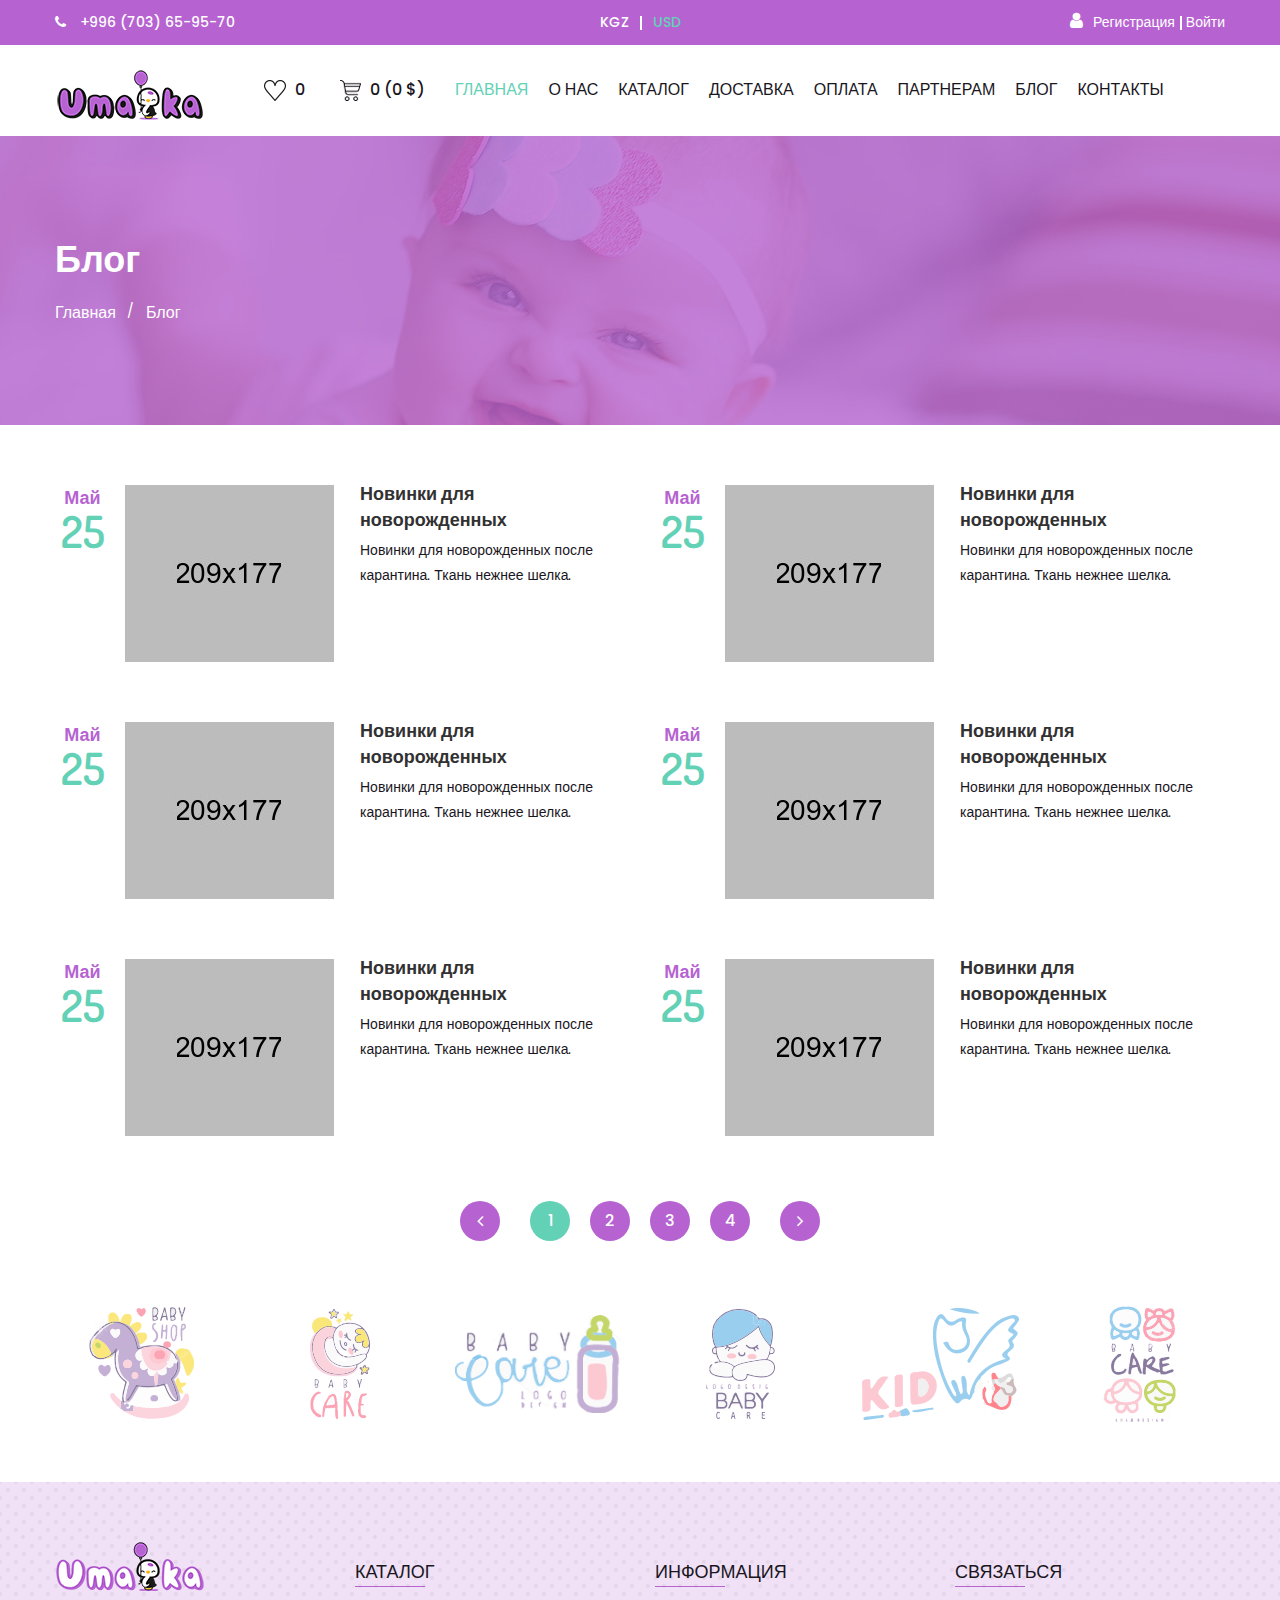
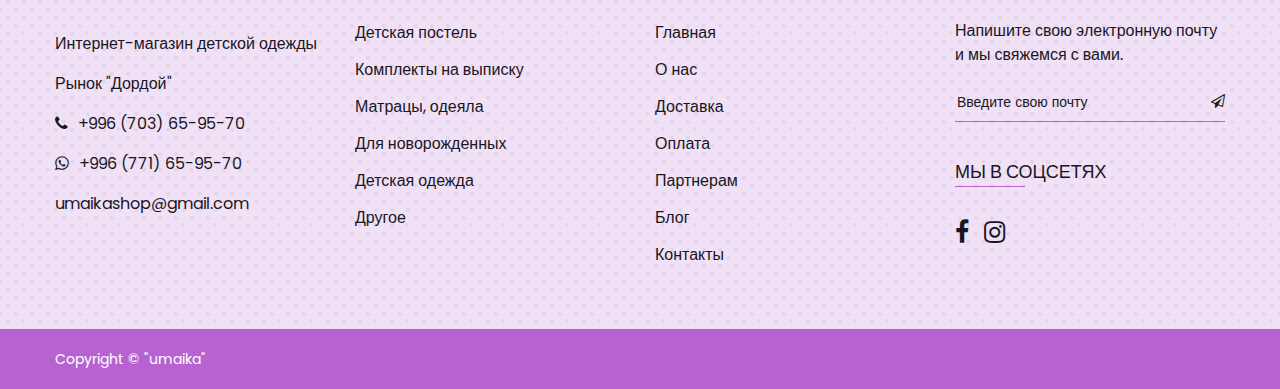
<file: blog.html>
<!doctype html>
<html class="no-js" lang="ru">

<head>
  <meta charset="utf-8">
  <meta http-equiv="x-ua-compatible" content="ie=edge">
  <title>Umaika - Интернет-магазин детской одежды | Блог</title>
  <meta name="description" content="">
  <meta name="viewport" content="width=device-width, initial-scale=1">
  <!--Font-Awesome-->
  <link rel="stylesheet" href="http://maxcdn.bootstrapcdn.com/font-awesome/4.3.0/css/font-awesome.min.css">
  <!-- Favicon -->
  <link rel="shortcut icon" type="image/x-icon" href="assets/images/favicon.ico">

<!-- CSS
  ============================================ -->

  <!-- Bootstrap CSS -->
  <link rel="stylesheet" href="assets/css/bootstrap.min.css">

  <!-- Icon Font CSS -->
  <link rel="stylesheet" href="assets/css/icon-font.min.css">

  <!-- Plugins CSS -->
  <link rel="stylesheet" href="assets/css/plugins.css">

  <!-- Helper CSS -->
  <link rel="stylesheet" href="assets/css/helper.css">

  <!-- Main Style CSS -->
  <link rel="stylesheet" href="assets/css/style.css">

  <!-- Modernizer JS -->
  <script src="assets/js/vendor/modernizr-2.8.3.min.js"></script>
</head>

<body>

  <div class="main-wrapper">

    <!-- Header Section Start -->
    <div class="header-section section">

      <!-- Header Top Start -->
      <div class="header-top header-top-one bg-theme-two">
        <div class="container-fluid">
          <div class="row align-items-center justify-content-center">

            <div class="col-12 col-sm-12 col-md-4 mt-10 mb-10 d-md-flex">
              <!-- Header Top Left Start -->
              <div class="header-top-left">
                <p><a href="tel: +996703659570"><i class="fa fa-phone" style="margin-right: 10px"></i> +996 (703) 65-95-70</a></p>
              </div><!-- Header Top Left End -->
            </div>

            <div class="col-12 col-sm-6 col-md-4 mt-10 mb-10">
              <!-- Header Language Currency Start -->
              <ul class="header-lan-curr">
                <li class="currency curr-kgz"><a href="#">kgz </a></li>
                <li class="currency curr-usd"><a href="#">usd</a></li>
              </ul><!-- Header Language Currency End -->
            </div>

            <div class="col-12 col-sm-6 col-md-4 mt-10 mb-10">
              <!-- Header Shop Links Start -->
              <div class="header-top-right">

                <p><i class="fa fa-user" style="font-size: 18px; margin-right: 10px;"></i><a href="login-register.html">Регистрация</a><a href="login-register.html">Войти</a></p>

              </div><!-- Header Shop Links End -->
            </div>

          </div>
        </div>
      </div><!-- Header Top End -->

      <!-- Header Bottom Start -->
      <div class="header-bottom header-bottom-one header-sticky@">
        <div class="container-fluid">
          <div class="row menu-center align-items-center justify-content-between">

            <div class="col mb-15">
              <!-- Logo Start -->
              <div class="header-logo">
                <a href="index.html">
                  <img src="assets/images/logo.png" alt="Umaika">
                </a>
              </div><!-- Logo End -->
            </div>

            <div class="col order-2 order-xl-3">
              <!-- Header Advance Search Start -->
              <div class="header-shop-links">

                <div class="header-wishlist">
                  <a href="wishlist.html"><img src="assets/images/icons/wishlist.png" alt="Wishlist"> <span class="wishlist-amount">02</span></a>
                </div>

                <div class="header-mini-cart">
                  <a href="cart.html"><img src="assets/images/icons/cart.png" alt="Cart"> <span class="header-mini-cart-amount">02($250)</span></a>
                </div>

              </div><!-- Header Advance Search End -->
            </div>

            <div class="col order-3 order-xl-2">
              <div class="main-menu">
                <nav>
                  <ul>
                    <li class="active"><a href="index.html">Главная</a>
                    </li>
                    <li><a href="about.html">О нас</a>
                    </li>
                    <li><a href="shop.html">Каталог</a>
                      <ul class="sub-menu">
                        <li><a href="shop-left-sidebar.html">Детская постель</a></li>
                        <li><a href="shop-left-sidebar.html">Комплекты на выписку</a></li>
                        <li><a href="shop-left-sidebar.html">Матрацы, одеяла</a></li>
                        <li><a href="shop-left-sidebar.html">Для новорожденных</a></li>
                        <li><a href="shop-left-sidebar.html">Детская одежда</a></li>
                        <li><a href="shop-left-sidebar.html">Другое</a></li>
                      </ul>
                    </li>
                    <li><a href="delivery.html">Доставка</a>
                    </li>
                    <li><a href="checkout.html">Оплата</a>
                    </li>
                    <li><a href="partners.html">Партнерам</a>
                    </li>
                    <li><a href="blog.html">Блог</a>
                    </li>
                    <li><a href="contact.html">Контакты</a></li>
                  </ul>
                </nav>
              </div>
            </div>

            <!-- Mobile Menu -->
            <div class="mobile-menu order-12 d-block d-xl-none col"></div>

          </div>
        </div>
      </div><!-- Header BOttom End -->

    </div><!-- Header Section End -->


    <!-- Page Banner Section Start -->
    <div class="page-banner-section section" style="background-image: url(assets/images/hero/hero-1.jpg)">
      <div class="container">
        <div class="row">
          <div class="page-banner-content col">

            <h1>Блог</h1>
            <ul class="page-breadcrumb">
              <li><a href="index.html">Главная</a></li>
              <li><a href="blog.html">Блог</a></li>
            </ul>

          </div>
        </div>
      </div>
    </div><!-- Page Banner Section End -->

    <!-- Blog Section Start -->
    <div class="blog-section section mt-80 mt-lg-60 mt-md-60 mt-sm-60 mt-xs-40 mb-80 mb-lg-60 mb-md-60 mb-sm-60 mb-xs-40">
      <div class="container">
        <div class="row">

          <div class="col-lg-6 col-12 mb-60 mb-xs-40">
            <div class="blog-item">
              <div class="image-wrap">
                <h4 class="date">Май <span>25</span></h4>
                <a class="image" href="single-blog.html"><img src="assets/images/blog/blog-1.jpg" alt=""></a>
              </div>
              <div class="content">
                <h4 class="title"><a href="single-blog.html">Новинки для новорожденных</a></h4>
                <div class="desc">
                  <p>Новинки для новорожденных после карантина. Ткань нежнее шелка.</p>
                </div>
              </div>
            </div>
          </div>

          <div class="col-lg-6 col-12 mb-60 mb-xs-40">
            <div class="blog-item">
              <div class="image-wrap">
                <h4 class="date">Май <span>25</span></h4>
                <a class="image" href="single-blog.html"><img src="assets/images/blog/blog-1.jpg" alt=""></a>
              </div>
              <div class="content">
                <h4 class="title"><a href="single-blog.html">Новинки для новорожденных</a></h4>
                <div class="desc">
                  <p>Новинки для новорожденных после карантина. Ткань нежнее шелка.</p>
                </div>
              </div>
            </div>
          </div>

          <div class="col-lg-6 col-12 mb-60 mb-xs-40">
            <div class="blog-item">
              <div class="image-wrap">
                <h4 class="date">Май <span>25</span></h4>
                <a class="image" href="single-blog.html"><img src="assets/images/blog/blog-1.jpg" alt=""></a>
              </div>
              <div class="content">
                <h4 class="title"><a href="single-blog.html">Новинки для новорожденных</a></h4>
                <div class="desc">
                  <p>Новинки для новорожденных после карантина. Ткань нежнее шелка.</p>
                </div>
              </div>
            </div>
          </div>

          <div class="col-lg-6 col-12 mb-60 mb-xs-40">
            <div class="blog-item">
              <div class="image-wrap">
                <h4 class="date">Май <span>25</span></h4>
                <a class="image" href="single-blog.html"><img src="assets/images/blog/blog-1.jpg" alt=""></a>
              </div>
              <div class="content">
                <h4 class="title"><a href="single-blog.html">Новинки для новорожденных</a></h4>
                <div class="desc">
                  <p>Новинки для новорожденных после карантина. Ткань нежнее шелка.</p>
                </div>
              </div>
            </div>
          </div>

          <div class="col-lg-6 col-12 mb-60 mb-xs-40">
            <div class="blog-item">
              <div class="image-wrap">
                <h4 class="date">Май <span>25</span></h4>
                <a class="image" href="single-blog.html"><img src="assets/images/blog/blog-1.jpg" alt=""></a>
              </div>
              <div class="content">
                <h4 class="title"><a href="single-blog.html">Новинки для новорожденных</a></h4>
                <div class="desc">
                  <p>Новинки для новорожденных после карантина. Ткань нежнее шелка.</p>
                </div>
              </div>
            </div>
          </div>

          <div class="col-lg-6 col-12 mb-60 mb-xs-40">
            <div class="blog-item">
              <div class="image-wrap">
                <h4 class="date">Май <span>25</span></h4>
                <a class="image" href="single-blog.html"><img src="assets/images/blog/blog-1.jpg" alt=""></a>
              </div>
              <div class="content">
                <h4 class="title"><a href="single-blog.html">Новинки для новорожденных</a></h4>
                <div class="desc">
                  <p>Новинки для новорожденных после карантина. Ткань нежнее шелка.</p>
                </div>
              </div>
            </div>
          </div>

          <div class="col-12">
            <ul class="page-pagination">
              <li><a href="#"><i class="fa fa-angle-left"></i></a></li>
              <li class="active"><a href="#">1</a></li>
              <li><a href="#">2</a></li>
              <li><a href="#">3</a></li>
              <li><a href="#">4</a></li>
              <li><a href="#"><i class="fa fa-angle-right"></i></a></li>
            </ul>
          </div>

        </div>
      </div>
    </div><!-- Blog Section End -->

    <!-- Brand Section Start -->
    <div class="brand-section section mb-80 mb-lg-60 mb-md-60 mb-sm-60 mb-xs-40">
      <div class="container-fluid">
        <div class="row">
          <div class="brand-slider">

            <div class="brand-item col">
              <img src="assets/images/brands/brand-1.png" alt="">
            </div>

            <div class="brand-item col">
              <img src="assets/images/brands/brand-2.png" alt="">
            </div>

            <div class="brand-item col">
              <img src="assets/images/brands/brand-3.png" alt="">
            </div>

            <div class="brand-item col">
              <img src="assets/images/brands/brand-4.png" alt="">
            </div>

            <div class="brand-item col">
              <img src="assets/images/brands/brand-5.png" alt="">
            </div>

            <div class="brand-item col">
              <img src="assets/images/brands/brand-6.png" alt="">
            </div>

          </div>
        </div>
      </div>
    </div><!-- Brand Section End -->

    <!-- Footer Top Section Start -->
    <div class="footer-top-section section bg-theme-two-light pt-80 pt-lg-60 pt-md-60 pt-sm-60 pt-xs-40 pb-40 pb-lg-20 pb-md-20 pb-sm-20 pb-xs-0">
      <div class="container">
        <div class="row">

          <div class="footer-widget col-lg-3 col-md-6 col-12 mb-20">
            <a href="index.html" class="mb-40">
              <img src="assets/images/logo-footer.png" alt="Umaika">
            </a>
            <p>Интернет-магазин детской одежды</p>
            <p>Рынок "Дордой"</p>
            <p><a href="tel: +996703659570"><i class="fa fa-phone" style="margin-right: 10px;"></i>+996 (703) 65-95-70</a></p>
            <p><a href="tel:+996771659570"><i class="fa fa-whatsapp" style="margin-right: 10px;"></i>+996 (771) 65-95-70</a></p>
            <p><a href="mailto:umaikashop@gmail.com">umaikashop@gmail.com</a></p>
          </div>

          <div class="footer-widget col-lg-3 col-md-6 col-12 mb-40">
            <h4 class="title"><a href="shop.html">Каталог</a></h4>
            <ul>
              <li><a href="shop-left-sidebar.html">Детская постель</a></li>
              <li><a href="shop-left-sidebar.html">Комплекты на выписку</a></li>
              <li><a href="shop-left-sidebar.html">Матрацы, одеяла</a></li>
              <li><a href="shop-left-sidebar.html">Для новорожденных</a></li>
              <li><a href="shop-left-sidebar.html">Детская одежда</a></li>
              <li><a href="shop-left-sidebar.html">Другое</a></li>
            </ul>
          </div>

          <div class="footer-widget col-lg-3 col-md-6 col-12 mb-40">
            <h4 class="title">Информация</h4>
            <ul>
              <li><a href="index.html">Главная</a></li>
              <li><a href="about.html">О нас</a></li>
              <li><a href="delivery.html">Доставка</a></li>
              <li><a href="checkout.html">Оплата</a></li>
              <li><a href="partners.html">Партнерам</a></li>
              <li><a href="blog.html">Блог</a></li>
              <li><a href="contact.html">Контакты</a></li>
            </ul>
          </div>

          <div class="footer-widget col-lg-3 col-md-6 col-12 mb-40">
            <h4 class="title">Связаться</h4>
            <p>Напишите свою электронную почту и мы свяжемся с вами.</p>

            <form id="mc-form" class="mc-form footer-subscribe-form" novalidate="true">
              <input id="mc-email" autocomplete="off" placeholder="Введите свою почту" name="EMAIL" type="email">
              <button id="mc-submit"><i class="fa fa-paper-plane-o"></i></button>
            </form>
            <!-- mailchimp-alerts Start -->
            <div class="mailchimp-alerts">
              <div class="mailchimp-submitting"></div><!-- mailchimp-submitting end -->
              <div class="mailchimp-success"></div><!-- mailchimp-success end -->
              <div class="mailchimp-error"></div><!-- mailchimp-error end -->
            </div><!-- mailchimp-alerts end -->

            <h4 class="title">Мы в соцсетях</h4>
            <p class="footer-social"><a href="https://www.facebook.com/umaika.umaika.94" target="_blank"><i class="fa fa-facebook"></i></a><a href="https://www.instagram.com/umaika_kids/" target="_blank"><i class="fa fa-instagram"></i></a></p>

          </div>

        </div>
      </div>
    </div><!-- Footer Top Section End -->

    <!-- Footer Bottom Section Start -->
    <div class="footer-bottom-section section bg-theme-two pt-15 pb-15">
      <div class="container">
        <div class="row">
          <div class="col text-center">
            <p class="footer-copyright">Copyright &copy; "umaika"</p>
          </div>
        </div>
      </div>
    </div><!-- Footer Bottom Section End -->

  </div>

<!-- JS
  ============================================ -->

  <!-- jQuery JS -->
  <script src="assets/js/vendor/jquery-1.12.4.min.js"></script>
  <!-- Popper JS -->
  <script src="assets/js/popper.min.js"></script>
  <!-- Bootstrap JS -->
  <script src="assets/js/bootstrap.min.js"></script>
  <!-- Plugins JS -->
  <script src="assets/js/plugins.js"></script>
  <!-- Ajax Mail -->
  <script src="assets/js/ajax-mail.js"></script>
  <!-- JQuery Cookie Plugin JS -->
  <script src="assets/js/jquery.cookie.js"></script>
  <!-- Cart Wishlist JS -->
  <script src="assets/js/cart-wishlist.js"></script>
  <!-- Main JS -->
  <script src="assets/js/main.js"></script>

</body>

</html>
</file>
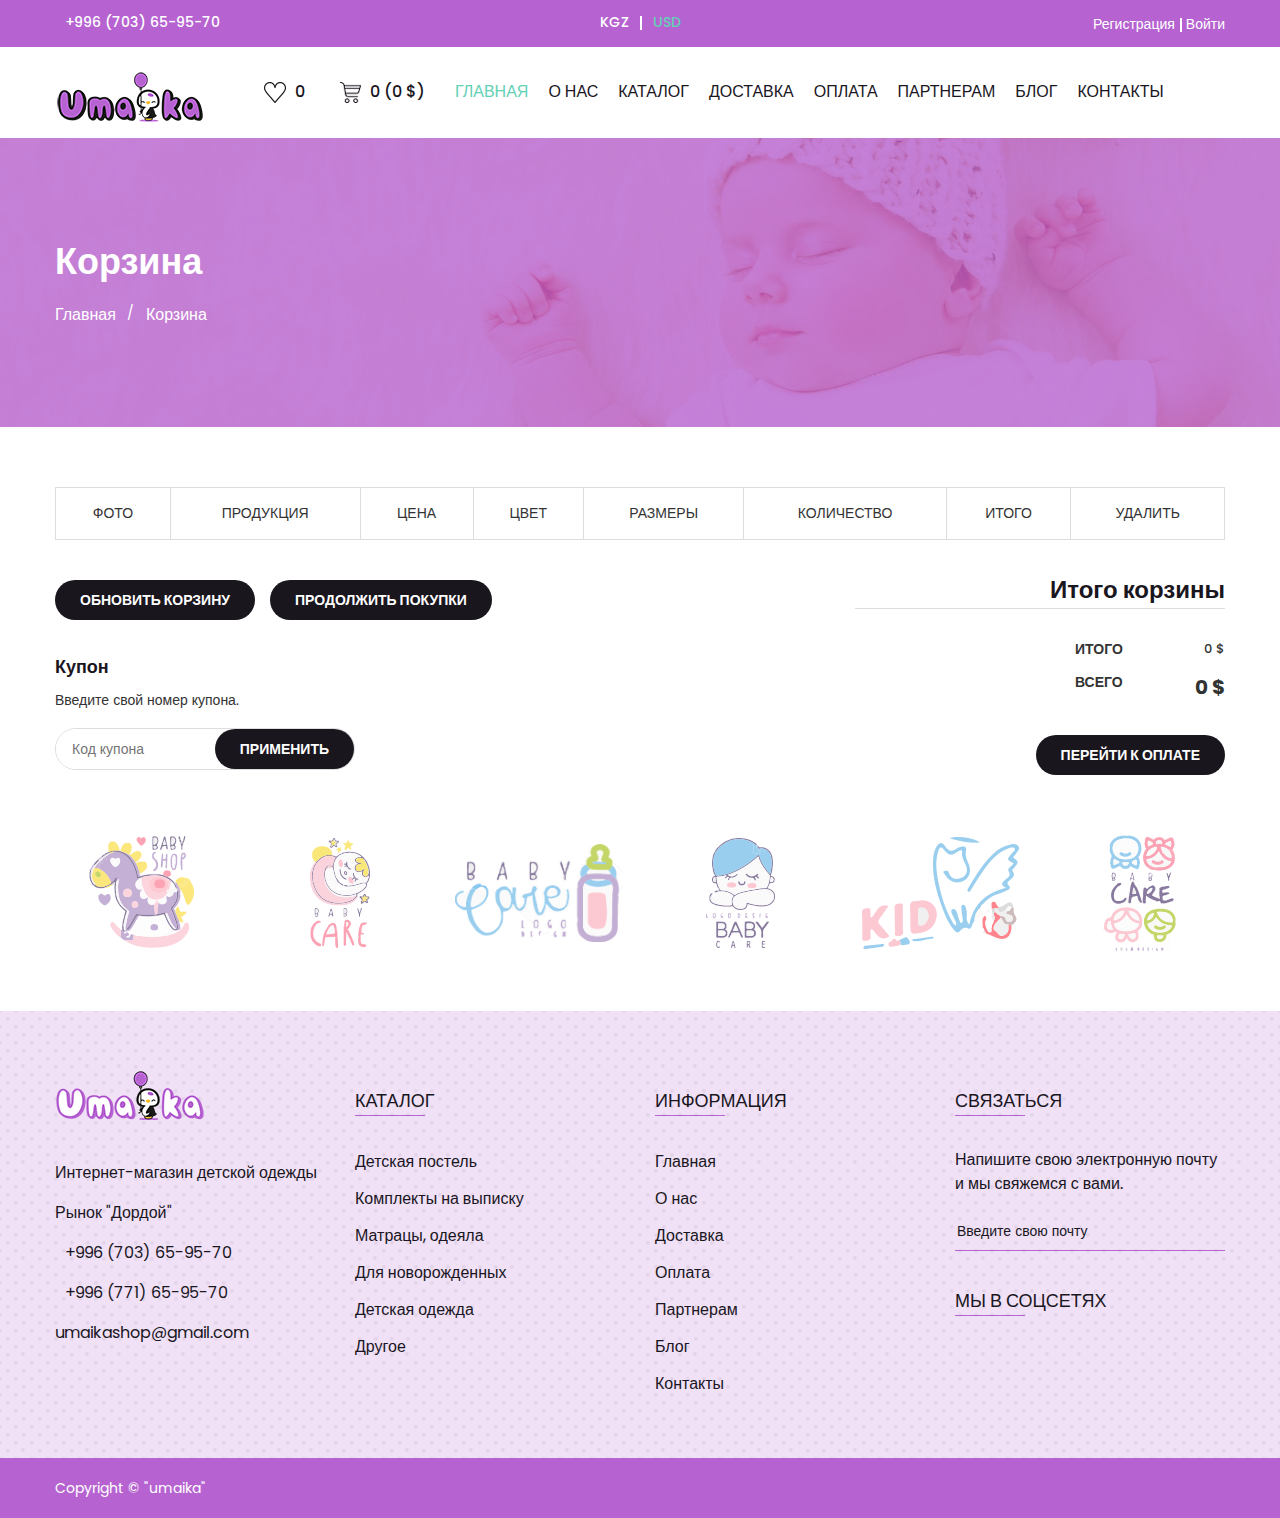
<file: cart.html>
<!doctype html>
<html class="no-js" lang="en">

<head>
  <meta charset="utf-8">
  <meta http-equiv="x-ua-compatible" content="ie=edge">
  <title>Umaika - Интернет-магазин детской одежды | Корзина</title>
  <meta name="description" content="">
  <meta name="viewport" content="width=device-width, initial-scale=1">
  <!-- Favicon -->
  <link rel="shortcut icon" type="image/x-icon" href="assets/images/favicon.ico">

<!-- CSS
  ============================================ -->

  <!-- Bootstrap CSS -->
  <link rel="stylesheet" href="assets/css/bootstrap.min.css">

  <!-- Icon Font CSS -->
  <link rel="stylesheet" href="assets/css/icon-font.min.css">

  <!-- Plugins CSS -->
  <link rel="stylesheet" href="assets/css/plugins.css">

  <!-- Helper CSS -->
  <link rel="stylesheet" href="assets/css/helper.css">

  <!-- Main Style CSS -->
  <link rel="stylesheet" href="assets/css/style.css">

  <!-- Modernizer JS -->
  <script src="assets/js/vendor/modernizr-2.8.3.min.js"></script>
</head>

<body>

  <div class="main-wrapper">

    <!-- Header Section Start -->
    <div class="header-section section">

      <!-- Header Top Start -->
      <div class="header-top header-top-one bg-theme-two">
        <div class="container-fluid">
          <div class="row align-items-center justify-content-center">

            <div class="col-12 col-sm-12 col-md-4 mt-10 mb-10 d-md-flex">
              <!-- Header Top Left Start -->
              <div class="header-top-left">
                <p><a href="tel: +996703659570"><i class="fa fa-phone" style="margin-right: 10px"></i> +996 (703) 65-95-70</a></p>
              </div><!-- Header Top Left End -->
            </div>

            <div class="col-12 col-sm-6 col-md-4 mt-10 mb-10">
              <!-- Header Language Currency Start -->
              <ul class="header-lan-curr">
                <li class="currency curr-kgz"><a href="#">kgz </a></li>
                <li class="currency curr-usd"><a href="#">usd</a></li>
              </ul><!-- Header Language Currency End -->
            </div>

            <div class="col-12 col-sm-6 col-md-4 mt-10 mb-10">
              <!-- Header Shop Links Start -->
              <div class="header-top-right">

                <p><i class="fa fa-user" style="font-size: 18px; margin-right: 10px;"></i><a href="login-register.html">Регистрация</a><a href="login-register.html">Войти</a></p>

              </div><!-- Header Shop Links End -->
            </div>

          </div>
        </div>
      </div><!-- Header Top End -->

      <!-- Header Bottom Start -->
      <div class="header-bottom header-bottom-one header-sticky@">
        <div class="container-fluid">
          <div class="row menu-center align-items-center justify-content-between">

            <div class="col mb-15">
              <!-- Logo Start -->
              <div class="header-logo">
                <a href="index.html">
                  <img src="assets/images/logo.png" alt="Umaika">
                </a>
              </div><!-- Logo End -->
            </div>

            <div class="col order-2 order-xl-3">
              <!-- Header Advance Search Start -->
              <div class="header-shop-links">

                <div class="header-wishlist">
                  <a href="wishlist.html"><img src="assets/images/icons/wishlist.png" alt="Wishlist"> <span class="wishlist-amount">0</span></a>
                </div>

                <div class="header-mini-cart">
                  <a href="cart.html"><img src="assets/images/icons/cart.png" alt="Cart"> <span class="header-mini-cart-amount">0($0)</span></a>
                </div>

              </div><!-- Header Advance Search End -->
            </div>

            <div class="col order-3 order-xl-2">
              <div class="main-menu">
                <nav>
                  <ul>
                    <li class="active"><a href="index.html">Главная</a>
                    </li>
                    <li><a href="about.html">О нас</a>
                    </li>
                    <li><a href="shop.html">Каталог</a>
                      <ul class="sub-menu">
                        <li><a href="shop-left-sidebar.html">Детская постель</a></li>
                        <li><a href="shop-left-sidebar.html">Комплекты на выписку</a></li>
                        <li><a href="shop-left-sidebar.html">Матрацы, одеяла</a></li>
                        <li><a href="shop-left-sidebar.html">Для новорожденных</a></li>
                        <li><a href="shop-left-sidebar.html">Детская одежда</a></li>
                        <li><a href="shop-left-sidebar.html">Другое</a></li>
                      </ul>
                    </li>
                    <li><a href="delivery.html">Доставка</a>
                    </li>
                    <li><a href="checkout.html">Оплата</a>
                    </li>
                    <li><a href="partners.html">Партнерам</a>
                    </li>
                    <li><a href="blog.html">Блог</a>
                    </li>
                    <li><a href="contact.html">Контакты</a></li>
                  </ul>
                </nav>
              </div>
            </div>

            <!-- Mobile Menu -->
            <div class="mobile-menu order-12 d-block d-xl-none col"></div>

          </div>
        </div>
      </div><!-- Header BOttom End -->

    </div><!-- Header Section End -->

    <!-- Page Banner Section Start -->
    <div class="page-banner-section section" style="background-image: url(assets/images/hero/hero-2.jpg)">
      <div class="container">
        <div class="row">
          <div class="page-banner-content col">

            <h1>Корзина</h1>
            <ul class="page-breadcrumb">
              <li><a href="index.html">Главная</a></li>
              <li><a href="cart.html">Корзина</a></li>
            </ul>

          </div>
        </div>
      </div>
    </div><!-- Page Banner Section End -->

    <!-- Page Section Start -->
    <div class="page-section section mt-80 mt-lg-60 mt-md-60 mt-sm-60 mt-xs-40 mb-40 mb-lg-20 mb-md-20 mb-sm-20 mb-xs-0">
      <div class="container">

        <form action="#">				
          <div class="row">
            <div class="col-12">
              <div class="cart-table table-responsive mb-40">
                <table>
                  <thead>
                    <tr>
                      <th class="pro-thumbnail">Фото</th>
                      <th class="pro-title">Продукция</th>
                      <th class="pro-price">Цена</th>
                      <th class="pro-color">Цвет</th>
                      <th class="pro-size">Размеры</th>
                      <th class="pro-quantity">Количество</th>
                      <th class="pro-subtotal">Итого</th>
                      <th class="pro-remove">Удалить</th>
                    </tr>
                  </thead>
                  <tbody class="cart-container">
<!--                    <tr>-->
<!--                      <td class="pro-thumbnail"><a href="#"><img src="assets/images/product/product-1.jpg" alt="" /></a></td>-->
<!--                      <td class="pro-title"><a href="#">Кофточки</a></td>-->
<!--                      <td class="pro-price"><span class="amount">$25</span></td>-->
<!--                      <td class="pro-quantity"><div class="pro-qty"><input type="text" value="1"></div></td>-->
<!--                      <td class="pro-subtotal">$25</td>-->
<!--                      <td class="pro-remove"><a href="#">×</a></td>-->
<!--                    </tr>-->
<!--                    <tr>-->
<!--                      <td class="pro-thumbnail"><a href="#"><img src="assets/images/product/product-2.jpg" alt="" /></a></td>-->
<!--                      <td class="pro-title"><a href="#">Комплект для новорожденных</a></td>-->
<!--                      <td class="pro-price"><span class="amount">$09</span></td>-->
<!--                      <td class="pro-quantity"><div class="pro-qty"><input type="text" value="1"></div></td>-->
<!--                      <td class="pro-subtotal">$09</td>-->
<!--                      <td class="pro-remove"><a href="#">×</a></td>-->
<!--                    </tr>-->
                  </tbody>
                </table>
              </div>
            </div>
            <div class="col-lg-8 col-md-7 col-12">
              <div class="cart-buttons mb-30">
                <input id="update-cart-btn" type="submit" value="Обновить корзину" />
                <a href="#">Продолжить покупки</a>
              </div>
              <div class="cart-coupon mb-40">
                <h4>Купон</h4>
                <p>Введите свой номер купона.</p>
                <div class="cuppon-form">
                  <input type="text" placeholder="Код купона" />
                  <input type="submit" value="Применить" />
                </div>
              </div>
            </div>
            <div class="col-lg-4 col-md-5 col-12">
              <div class="cart-total fix mb-40">
                <h3>Итого корзины</h3>
                <table>
                  <tbody>
                    <tr class="cart-subtotal">
                      <th>Итого</th>
                      <td><span class="total-amount">$306.00</span></td>
                    </tr>
                    <tr class="order-total">
                      <th>Всего</th>
                      <td>
                        <strong><span class="total-amount">$306.00</span></strong>
                      </td>
                    </tr>											
                  </tbody>
                </table>
                <div class="proceed-to-checkout section mt-30">
                  <a href="#">Перейти к оплате</a>
                </div>
              </div>
            </div>
          </div>
        </form>

      </div>
    </div><!-- Page Section End -->

    <!-- Brand Section Start -->
    <div class="brand-section section mb-80 mb-lg-60 mb-md-60 mb-sm-60 mb-xs-40">
      <div class="container-fluid">
        <div class="row">
          <div class="brand-slider">

            <div class="brand-item col">
              <img src="assets/images/brands/brand-1.png" alt="">
            </div>

            <div class="brand-item col">
              <img src="assets/images/brands/brand-2.png" alt="">
            </div>

            <div class="brand-item col">
              <img src="assets/images/brands/brand-3.png" alt="">
            </div>

            <div class="brand-item col">
              <img src="assets/images/brands/brand-4.png" alt="">
            </div>

            <div class="brand-item col">
              <img src="assets/images/brands/brand-5.png" alt="">
            </div>

            <div class="brand-item col">
              <img src="assets/images/brands/brand-6.png" alt="">
            </div>

          </div>
        </div>
      </div>
    </div><!-- Brand Section End -->

    <!-- Footer Top Section Start -->
    <div class="footer-top-section section bg-theme-two-light pt-80 pt-lg-60 pt-md-60 pt-sm-60 pt-xs-40 pb-40 pb-lg-20 pb-md-20 pb-sm-20 pb-xs-0">
      <div class="container">
        <div class="row">

          <div class="footer-widget col-lg-3 col-md-6 col-12 mb-20">
            <a href="index.html" class="mb-40">
              <img src="assets/images/logo-footer.png" alt="Umaika">
            </a>
            <p>Интернет-магазин детской одежды</p>
            <p>Рынок "Дордой"</p>
            <p><a href="tel: +996703659570"><i class="fa fa-phone" style="margin-right: 10px;"></i>+996 (703) 65-95-70</a></p>
            <p><a href="tel:+996771659570"><i class="fa fa-whatsapp" style="margin-right: 10px;"></i>+996 (771) 65-95-70</a></p>
            <p><a href="mailto:umaikashop@gmail.com">umaikashop@gmail.com</a></p>
          </div>

          <div class="footer-widget col-lg-3 col-md-6 col-12 mb-40">
            <h4 class="title"><a href="shop.html">Каталог</a></h4>
            <ul>
              <li><a href="shop-left-sidebar.html">Детская постель</a></li>
              <li><a href="shop-left-sidebar.html">Комплекты на выписку</a></li>
              <li><a href="shop-left-sidebar.html">Матрацы, одеяла</a></li>
              <li><a href="shop-left-sidebar.html">Для новорожденных</a></li>
              <li><a href="shop-left-sidebar.html">Детская одежда</a></li>
              <li><a href="shop-left-sidebar.html">Другое</a></li>
            </ul>
          </div>

          <div class="footer-widget col-lg-3 col-md-6 col-12 mb-40">
            <h4 class="title">Информация</h4>
            <ul>
              <li><a href="index.html">Главная</a></li>
              <li><a href="about.html">О нас</a></li>
              <li><a href="delivery.html">Доставка</a></li>
              <li><a href="checkout.html">Оплата</a></li>
              <li><a href="partners.html">Партнерам</a></li>
              <li><a href="blog.html">Блог</a></li>
              <li><a href="contact.html">Контакты</a></li>
            </ul>
          </div>

          <div class="footer-widget col-lg-3 col-md-6 col-12 mb-40">
            <h4 class="title">Связаться</h4>
            <p>Напишите свою электронную почту и мы свяжемся с вами.</p>

            <form id="mc-form" class="mc-form footer-subscribe-form" novalidate="true">
              <input id="mc-email" autocomplete="off" placeholder="Введите свою почту" name="EMAIL" type="email">
              <button id="mc-submit"><i class="fa fa-paper-plane-o"></i></button>
            </form>
            <!-- mailchimp-alerts Start -->
            <div class="mailchimp-alerts">
              <div class="mailchimp-submitting"></div><!-- mailchimp-submitting end -->
              <div class="mailchimp-success"></div><!-- mailchimp-success end -->
              <div class="mailchimp-error"></div><!-- mailchimp-error end -->
            </div><!-- mailchimp-alerts end -->

            <h4 class="title">Мы в соцсетях</h4>
            <p class="footer-social"><a href="https://www.facebook.com/umaika.umaika.94" target="_blank"><i class="fa fa-facebook"></i></a><a href="https://www.instagram.com/umaika_kids/" target="_blank"><i class="fa fa-instagram"></i></a></p>

          </div>

        </div>
      </div>
    </div><!-- Footer Top Section End -->

    <!-- Footer Bottom Section Start -->
    <div class="footer-bottom-section section bg-theme-two pt-15 pb-15">
      <div class="container">
        <div class="row">
          <div class="col text-center">
            <p class="footer-copyright">Copyright &copy; "umaika"</p>
          </div>
        </div>
      </div>
    </div><!-- Footer Bottom Section End -->

  </div>

<!-- JS
  ============================================ -->

  <!-- jQuery JS -->
  <script src="assets/js/vendor/jquery-1.12.4.min.js"></script>
  <!-- Popper JS -->
  <script src="assets/js/popper.min.js"></script>
  <!-- Bootstrap JS -->
  <script src="assets/js/bootstrap.min.js"></script>
  <!-- Plugins JS -->
  <script src="assets/js/plugins.js"></script>
  <!-- Ajax Mail -->
  <script src="assets/js/ajax-mail.js"></script>
  <!-- JQuery Cookie Plugin JS -->
  <script src="assets/js/jquery.cookie.js"></script>
  <!-- Cart Wishlist JS -->
  <script src="assets/js/cart-wishlist.js"></script>
  <!-- Main JS -->
  <script src="assets/js/main.js"></script>

</body>

</html>
</file>
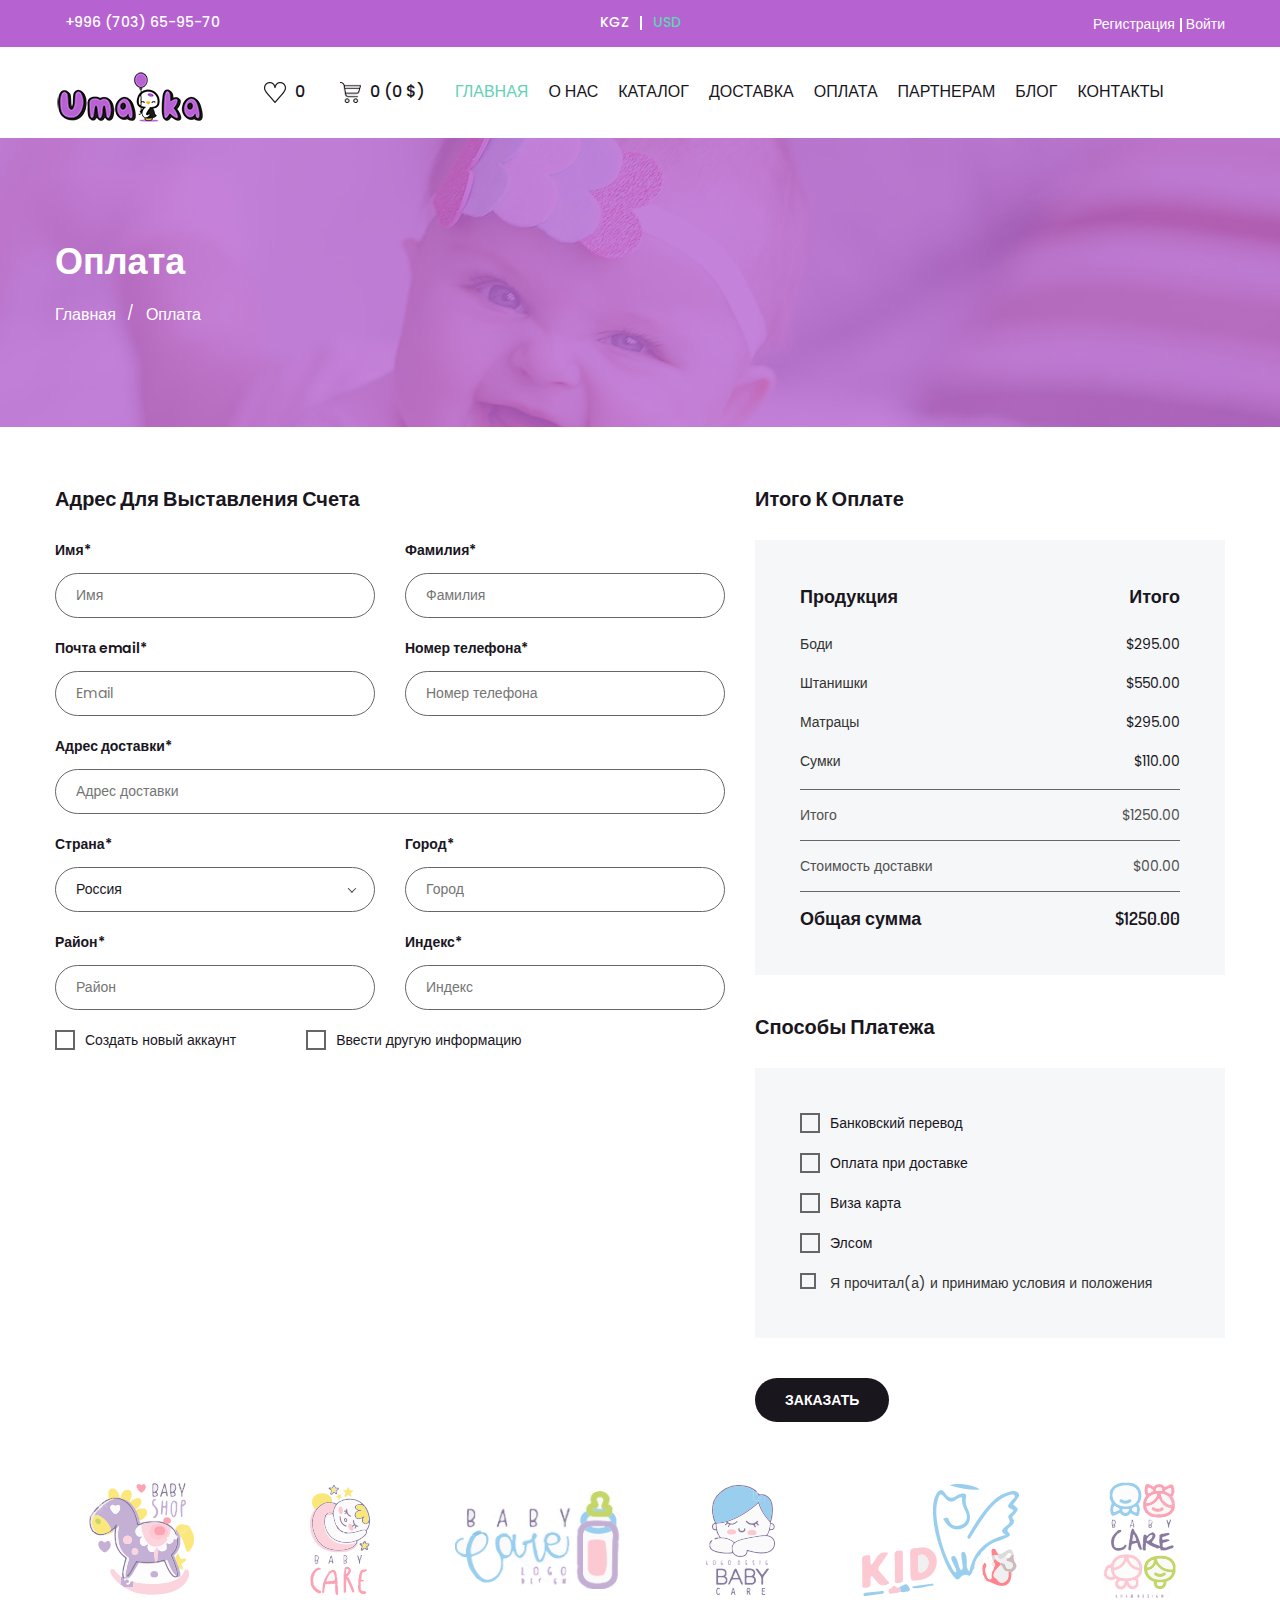
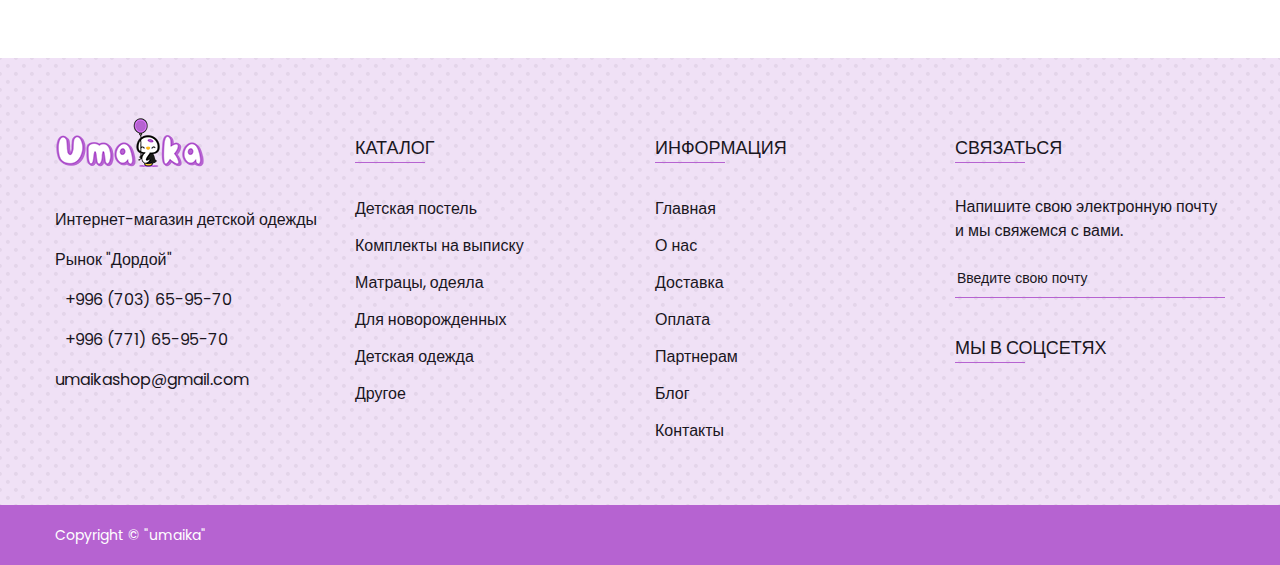
<file: checkout.html>
<!doctype html>
<html class="no-js" lang="ru">

<head>
  <meta charset="utf-8">
  <meta http-equiv="x-ua-compatible" content="ie=edge">
  <title>Umaika - Интернет-магазин детской одежды | Оплата</title>
  <meta name="description" content="">
  <meta name="viewport" content="width=device-width, initial-scale=1">
  <!-- Favicon -->
  <link rel="shortcut icon" type="image/x-icon" href="assets/images/favicon.ico">

<!-- CSS
  ============================================ -->

  <!-- Bootstrap CSS -->
  <link rel="stylesheet" href="assets/css/bootstrap.min.css">

  <!-- Icon Font CSS -->
  <link rel="stylesheet" href="assets/css/icon-font.min.css">

  <!-- Plugins CSS -->
  <link rel="stylesheet" href="assets/css/plugins.css">

  <!-- Helper CSS -->
  <link rel="stylesheet" href="assets/css/helper.css">

  <!-- Main Style CSS -->
  <link rel="stylesheet" href="assets/css/style.css">

  <!-- Modernizer JS -->
  <script src="assets/js/vendor/modernizr-2.8.3.min.js"></script>
</head>

<body>

  <div class="main-wrapper">

    <!-- Header Section Start -->
    <div class="header-section section">

      <!-- Header Top Start -->
      <div class="header-top header-top-one bg-theme-two">
        <div class="container-fluid">
          <div class="row align-items-center justify-content-center">

            <div class="col-12 col-sm-12 col-md-4 mt-10 mb-10 d-md-flex">
              <!-- Header Top Left Start -->
              <div class="header-top-left">
                <p><a href="tel: +996703659570"><i class="fa fa-phone" style="margin-right: 10px"></i> +996 (703) 65-95-70</a></p>
              </div><!-- Header Top Left End -->
            </div>

            <div class="col-12 col-sm-6 col-md-4 mt-10 mb-10">
              <!-- Header Language Currency Start -->
              <ul class="header-lan-curr">
                <li class="currency curr-kgz"><a href="#">kgz </a></li>
                <li class="currency curr-usd"><a href="#">usd</a></li>
              </ul><!-- Header Language Currency End -->
            </div>

            <div class="col-12 col-sm-6 col-md-4 mt-10 mb-10">
              <!-- Header Shop Links Start -->
              <div class="header-top-right">

                <p><i class="fa fa-user" style="font-size: 18px; margin-right: 10px;"></i><a href="login-register.html">Регистрация</a><a href="login-register.html">Войти</a></p>

              </div><!-- Header Shop Links End -->
            </div>

          </div>
        </div>
      </div><!-- Header Top End -->

      <!-- Header Bottom Start -->
      <div class="header-bottom header-bottom-one header-sticky@">
        <div class="container-fluid">
          <div class="row menu-center align-items-center justify-content-between">

            <div class="col mb-15">
              <!-- Logo Start -->
              <div class="header-logo">
                <a href="index.html">
                  <img src="assets/images/logo.png" alt="Umaika">
                </a>
              </div><!-- Logo End -->
            </div>

            <div class="col order-2 order-xl-3">
              <!-- Header Advance Search Start -->
              <div class="header-shop-links">

                <div class="header-wishlist">
                  <a href="wishlist.html"><img src="assets/images/icons/wishlist.png" alt="Wishlist"> <span class="wishlist-amount">02</span></a>
                </div>

                <div class="header-mini-cart">
                  <a href="cart.html"><img src="assets/images/icons/cart.png" alt="Cart"> <span class="header-mini-cart-amount">02($250)</span></a>
                </div>

              </div><!-- Header Advance Search End -->
            </div>

            <div class="col order-3 order-xl-2">
              <div class="main-menu">
                <nav>
                  <ul>
                    <li class="active"><a href="index.html">Главная</a>
                    </li>
                    <li><a href="about.html">О нас</a>
                    </li>
                    <li><a href="shop.html">Каталог</a>
                      <ul class="sub-menu">
                        <li><a href="shop-left-sidebar.html">Детская постель</a></li>
                        <li><a href="shop-left-sidebar.html">Комплекты на выписку</a></li>
                        <li><a href="shop-left-sidebar.html">Матрацы, одеяла</a></li>
                        <li><a href="shop-left-sidebar.html">Для новорожденных</a></li>
                        <li><a href="shop-left-sidebar.html">Детская одежда</a></li>
                        <li><a href="shop-left-sidebar.html">Другое</a></li>
                      </ul>
                    </li>
                    <li><a href="delivery.html">Доставка</a>
                    </li>
                    <li><a href="checkout.html">Оплата</a>
                    </li>
                    <li><a href="partners.html">Партнерам</a>
                    </li>
                    <li><a href="blog.html">Блог</a>
                    </li>
                    <li><a href="contact.html">Контакты</a></li>
                  </ul>
                </nav>
              </div>
            </div>

            <!-- Mobile Menu -->
            <div class="mobile-menu order-12 d-block d-xl-none col"></div>

          </div>
        </div>
      </div><!-- Header BOttom End -->

    </div><!-- Header Section End -->

    <!-- Page Banner Section Start -->
    <div class="page-banner-section section" style="background-image: url(assets/images/hero/hero-1.jpg)">
      <div class="container">
        <div class="row">
          <div class="page-banner-content col">

            <h1>Оплата</h1>
            <ul class="page-breadcrumb">
              <li><a href="index.html">Главная</a></li>
              <li><a href="checkout.html">Оплата</a></li>
            </ul>

          </div>
        </div>
      </div>
    </div><!-- Page Banner Section End -->

    <!-- Page Section Start -->
    <div class="page-section section mt-80 mt-lg-60 mt-md-60 mt-sm-60 mt-xs-40 mb-40 mb-lg-20 mb-md-20 mb-sm-20 mb-xs-0">
      <div class="container">
        <div class="row">

          <div class="col-12">

            <!-- Checkout Form s-->
            <form action="#" class="checkout-form">
              <div class="row row-50">

                <div class="col-lg-7">

                  <!-- Billing Address -->
                  <div id="billing-form" class="mb-20">
                    <h4 class="checkout-title">Адрес для выставления счета</h4>

                    <div class="row">

                      <div class="col-md-6 col-12 mb-5">
                        <label>Имя*</label>
                        <input type="text" placeholder="Имя">
                      </div>

                      <div class="col-md-6 col-12 mb-5">
                        <label>Фамилия*</label>
                        <input type="text" placeholder="Фамилия">
                      </div>

                      <div class="col-md-6 col-12 mb-5">
                        <label>Почта email*</label>
                        <input type="email" placeholder="Email">
                      </div>

                      <div class="col-md-6 col-12 mb-5">
                        <label>Номер телефона*</label>
                        <input type="text" placeholder="Номер телефона">
                      </div>

                      <div class="col-12 mb-5">
                        <label>Адрес доставки*</label>
                        <input type="text" placeholder="Адрес доставки">
                      </div>

                      <div class="col-md-6 col-12 mb-5">
                        <label>Страна*</label>
                        <select class="nice-select">
                          <option>Россия</option>
                          <option>Казахстан</option>
                          <option>Кыргызстан</option>
                          <option>Узбекистан</option>
                          <option>Татарстан</option>
                        </select>
                      </div>

                      <div class="col-md-6 col-12 mb-5">
                        <label>Город*</label>
                        <input type="text" placeholder="Город">
                      </div>

                      <div class="col-md-6 col-12 mb-5">
                        <label>Район*</label>
                        <input type="text" placeholder="Район">
                      </div>

                      <div class="col-md-6 col-12 mb-5">
                        <label>Индекс*</label>
                        <input type="text" placeholder="Индекс">
                      </div>

                      <div class="col-12 mb-5">
                        <div class="check-box mb-15">
                          <input type="checkbox" id="create_account">
                          <label for="create_account">Создать новый аккаунт</label>
                        </div>
                        <div class="check-box mb-15">
                          <input type="checkbox" id="shiping_address" data-shipping>
                          <label for="shiping_address">Ввести другую информацию</label>
                        </div>
                      </div>

                    </div>

                  </div>

                  <!-- Shipping Address -->
                  <div id="shipping-form" class="mb-20">
                    <h4 class="checkout-title">Shipping Address</h4>

                    <div class="row">

                      <div class="col-md-6 col-12 mb-5">
                        <label>First Name*</label>
                        <input type="text" placeholder="First Name">
                      </div>

                      <div class="col-md-6 col-12 mb-5">
                        <label>Last Name*</label>
                        <input type="text" placeholder="Last Name">
                      </div>

                      <div class="col-md-6 col-12 mb-5">
                        <label>Email Address*</label>
                        <input type="email" placeholder="Email Address">
                      </div>

                      <div class="col-md-6 col-12 mb-5">
                        <label>Phone no*</label>
                        <input type="text" placeholder="Phone number">
                      </div>

                      <div class="col-12 mb-5">
                        <label>Company Name</label>
                        <input type="text" placeholder="Company Name">
                      </div>

                      <div class="col-12 mb-5">
                        <label>Address*</label>
                        <input type="text" placeholder="Address line 1">
                        <input type="text" placeholder="Address line 2">
                      </div>

                      <div class="col-md-6 col-12 mb-5">
                        <label>Country*</label>
                        <select class="nice-select">
                          <option>Bangladesh</option>
                          <option>China</option>
                          <option>country</option>
                          <option>India</option>
                          <option>Japan</option>
                        </select>
                      </div>

                      <div class="col-md-6 col-12 mb-5">
                        <label>Town/City*</label>
                        <input type="text" placeholder="Town/City">
                      </div>

                      <div class="col-md-6 col-12 mb-5">
                        <label>State*</label>
                        <input type="text" placeholder="State">
                      </div>

                      <div class="col-md-6 col-12 mb-5">
                        <label>Zip Code*</label>
                        <input type="text" placeholder="Zip Code">
                      </div>

                    </div>

                  </div>

                </div>

                <div class="col-lg-5">
                  <div class="row">

                    <!-- Cart Total -->
                    <div class="col-12 mb-40">

                      <h4 class="checkout-title">Итого к оплате</h4>

                      <div class="checkout-cart-total">

                        <h4>Продукция <span>Итого</span></h4>

                        <ul>
                          <li>Боди <span>$295.00</span></li>
                          <li>Штанишки <span>$550.00</span></li>
                          <li>Матрацы <span>$295.00</span></li>
                          <li>Сумки <span>$110.00</span></li>
                        </ul>

                        <p>Итого <span>$1250.00</span></p>
                        <p>Стоимость доставки <span>$00.00</span></p>

                        <h4>Общая сумма <span>$1250.00</span></h4>

                      </div>

                    </div>

                    <!-- Payment Method -->
                    <div class="col-12 mb-40">

                      <h4 class="checkout-title">Способы платежа</h4>

                      <div class="checkout-payment-method">


                        <div class="single-method">
                          <input type="radio" id="payment_bank" name="payment-method" value="bank">
                          <label for="payment_bank">Банковский перевод</label>
                          <p data-method="bank">Перевод можете осуществить через "Юнистрим" и т.д. Вам на почту вышлем все данные на кого осуществлять перевод.</p>
                        </div>

                        <div class="single-method">
                          <input type="radio" id="payment_cash" name="payment-method" value="cash">
                          <label for="payment_cash">Оплата при доставке</label>
                          <p data-method="cash">Оплата производится при доставке только постоянным клиентам, которые вошли в доверие.</p>
                        </div>

                        <div class="single-method">
                          <input type="radio" id="payment_viza" name="payment-method" value="viza">
                          <label for="payment_viza">Виза карта</label>
                          <p data-method="viza">Мы отправим вам на почту код визы карты с датой окончания.</p>
                        </div>

                        <div class="single-method">
                          <input type="radio" id="payment_elsom" name="payment-method" value="elsom">
                          <label for="payment_elsom">Элсом</label>
                          <p data-method="elsom">Данный вид платеж предусмотрен жителям Кыргызстана.</p>
                        </div>

                        <div class="single-method">
                          <input type="checkbox" id="accept_terms">
                          <label for="accept_terms">Я прочитал(а) и принимаю условия и положения</label>
                        </div>

                      </div>

                      <button class="place-order">Заказать</button>

                    </div>

                  </div>
                </div>

              </div>
            </form>

          </div>
        </div>
      </div>
    </div><!-- Page Section End -->

    <!-- Brand Section Start -->
    <div class="brand-section section mb-80 mb-lg-60 mb-md-60 mb-sm-60 mb-xs-40">
      <div class="container-fluid">
        <div class="row">
          <div class="brand-slider">

            <div class="brand-item col">
              <img src="assets/images/brands/brand-1.png" alt="">
            </div>

            <div class="brand-item col">
              <img src="assets/images/brands/brand-2.png" alt="">
            </div>

            <div class="brand-item col">
              <img src="assets/images/brands/brand-3.png" alt="">
            </div>

            <div class="brand-item col">
              <img src="assets/images/brands/brand-4.png" alt="">
            </div>

            <div class="brand-item col">
              <img src="assets/images/brands/brand-5.png" alt="">
            </div>

            <div class="brand-item col">
              <img src="assets/images/brands/brand-6.png" alt="">
            </div>

          </div>
        </div>
      </div>
    </div><!-- Brand Section End -->

    <!-- Footer Top Section Start -->
    <div class="footer-top-section section bg-theme-two-light pt-80 pt-lg-60 pt-md-60 pt-sm-60 pt-xs-40 pb-40 pb-lg-20 pb-md-20 pb-sm-20 pb-xs-0">
      <div class="container">
        <div class="row">

          <div class="footer-widget col-lg-3 col-md-6 col-12 mb-20">
            <a href="index.html" class="mb-40">
              <img src="assets/images/logo-footer.png" alt="Umaika">
            </a>
            <p>Интернет-магазин детской одежды</p>
            <p>Рынок "Дордой"</p>
            <p><a href="tel: +996703659570"><i class="fa fa-phone" style="margin-right: 10px;"></i>+996 (703) 65-95-70</a></p>
            <p><a href="tel:+996771659570"><i class="fa fa-whatsapp" style="margin-right: 10px;"></i>+996 (771) 65-95-70</a></p>
            <p><a href="mailto:umaikashop@gmail.com">umaikashop@gmail.com</a></p>
          </div>

          <div class="footer-widget col-lg-3 col-md-6 col-12 mb-40">
            <h4 class="title"><a href="shop.html">Каталог</a></h4>
            <ul>
              <li><a href="shop-left-sidebar.html">Детская постель</a></li>
              <li><a href="shop-left-sidebar.html">Комплекты на выписку</a></li>
              <li><a href="shop-left-sidebar.html">Матрацы, одеяла</a></li>
              <li><a href="shop-left-sidebar.html">Для новорожденных</a></li>
              <li><a href="shop-left-sidebar.html">Детская одежда</a></li>
              <li><a href="shop-left-sidebar.html">Другое</a></li>
            </ul>
          </div>

          <div class="footer-widget col-lg-3 col-md-6 col-12 mb-40">
            <h4 class="title">Информация</h4>
            <ul>
              <li><a href="index.html">Главная</a></li>
              <li><a href="about.html">О нас</a></li>
              <li><a href="delivery.html">Доставка</a></li>
              <li><a href="checkout.html">Оплата</a></li>
              <li><a href="partners.html">Партнерам</a></li>
              <li><a href="blog.html">Блог</a></li>
              <li><a href="contact.html">Контакты</a></li>
            </ul>
          </div>

          <div class="footer-widget col-lg-3 col-md-6 col-12 mb-40">
            <h4 class="title">Связаться</h4>
            <p>Напишите свою электронную почту и мы свяжемся с вами.</p>

            <form id="mc-form" class="mc-form footer-subscribe-form" novalidate="true">
              <input id="mc-email" autocomplete="off" placeholder="Введите свою почту" name="EMAIL" type="email">
              <button id="mc-submit"><i class="fa fa-paper-plane-o"></i></button>
            </form>
            <!-- mailchimp-alerts Start -->
            <div class="mailchimp-alerts">
              <div class="mailchimp-submitting"></div><!-- mailchimp-submitting end -->
              <div class="mailchimp-success"></div><!-- mailchimp-success end -->
              <div class="mailchimp-error"></div><!-- mailchimp-error end -->
            </div><!-- mailchimp-alerts end -->

            <h4 class="title">Мы в соцсетях</h4>
            <p class="footer-social"><a href="https://www.facebook.com/umaika.umaika.94" target="_blank"><i class="fa fa-facebook"></i></a><a href="https://www.instagram.com/umaika_kids/" target="_blank"><i class="fa fa-instagram"></i></a></p>

          </div>

        </div>
      </div>
    </div><!-- Footer Top Section End -->

    <!-- Footer Bottom Section Start -->
    <div class="footer-bottom-section section bg-theme-two pt-15 pb-15">
      <div class="container">
        <div class="row">
          <div class="col text-center">
            <p class="footer-copyright">Copyright &copy; "umaika"</p>
          </div>
        </div>
      </div>
    </div><!-- Footer Bottom Section End -->

  </div>

<!-- JS
  ============================================ -->

  <!-- jQuery JS -->
  <script src="assets/js/vendor/jquery-1.12.4.min.js"></script>
  <!-- Popper JS -->
  <script src="assets/js/popper.min.js"></script>
  <!-- Bootstrap JS -->
  <script src="assets/js/bootstrap.min.js"></script>
  <!-- Plugins JS -->
  <script src="assets/js/plugins.js"></script>
  <!-- Ajax Mail -->
  <script src="assets/js/ajax-mail.js"></script>
  <!-- JQuery Cookie Plugin JS -->
  <script src="assets/js/jquery.cookie.js"></script>
  <!-- Cart Wishlist JS -->
  <script src="assets/js/cart-wishlist.js"></script>
  <!-- Main JS -->
  <script src="assets/js/main.js"></script>

</body>

</html>
</file>
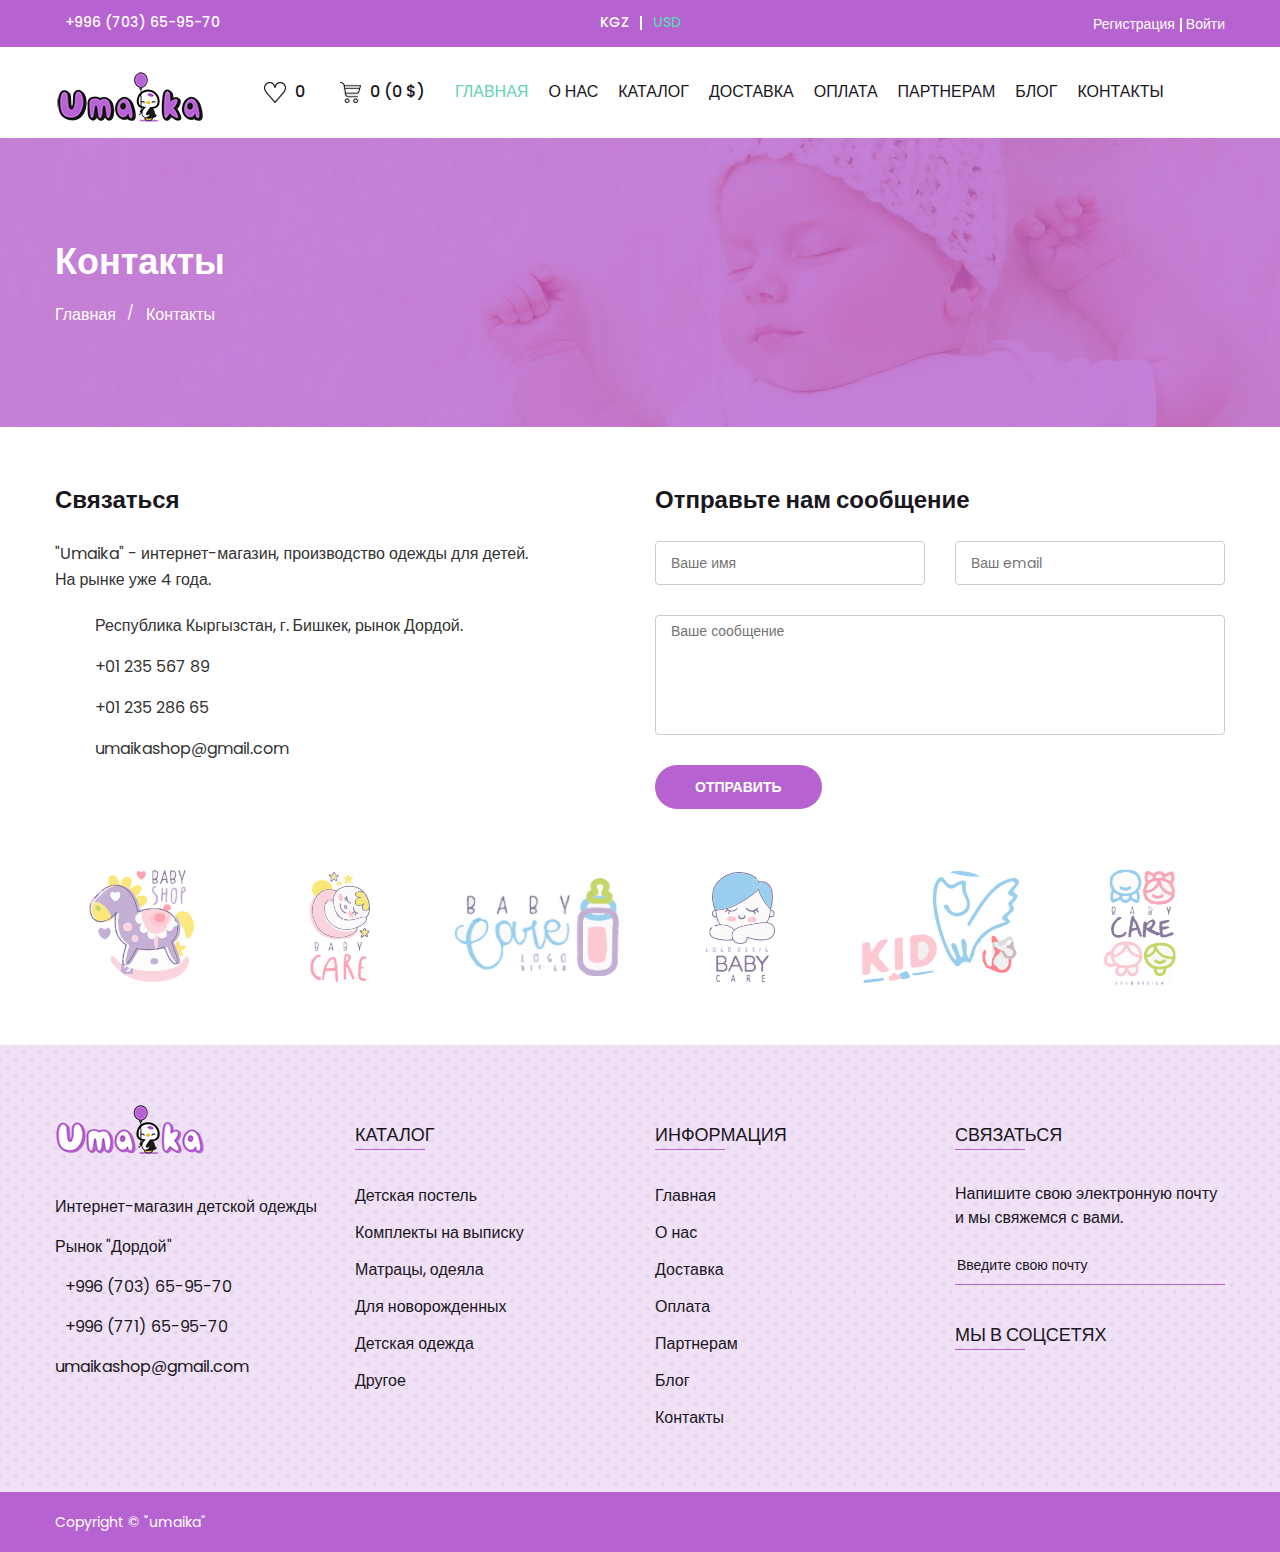
<file: contact.html>
<!doctype html>
<html class="no-js" lang="ru">

<head>
  <meta charset="utf-8">
  <meta http-equiv="x-ua-compatible" content="ie=edge">
  <title>Umaika - Интернет-магазин детской одежды | Контакты</title>
  <meta name="description" content="">
  <meta name="viewport" content="width=device-width, initial-scale=1">
  <!-- Favicon -->
  <link rel="shortcut icon" type="image/x-icon" href="assets/images/favicon.ico">

<!-- CSS
  ============================================ -->

  <!-- Bootstrap CSS -->
  <link rel="stylesheet" href="assets/css/bootstrap.min.css">

  <!-- Icon Font CSS -->
  <link rel="stylesheet" href="assets/css/icon-font.min.css">

  <!-- Plugins CSS -->
  <link rel="stylesheet" href="assets/css/plugins.css">

  <!-- Helper CSS -->
  <link rel="stylesheet" href="assets/css/helper.css">

  <!-- Main Style CSS -->
  <link rel="stylesheet" href="assets/css/style.css">

  <!-- Modernizer JS -->
  <script src="assets/js/vendor/modernizr-2.8.3.min.js"></script>
</head>

<body>

  <div class="main-wrapper">

    <!-- Header Section Start -->
    <div class="header-section section">

      <!-- Header Top Start -->
      <div class="header-top header-top-one bg-theme-two">
        <div class="container-fluid">
          <div class="row align-items-center justify-content-center">

            <div class="col-12 col-sm-12 col-md-4 mt-10 mb-10 d-md-flex">
              <!-- Header Top Left Start -->
              <div class="header-top-left">
                <p><a href="tel: +996703659570"><i class="fa fa-phone" style="margin-right: 10px"></i> +996 (703) 65-95-70</a></p>
              </div><!-- Header Top Left End -->
            </div>

            <div class="col-12 col-sm-6 col-md-4 mt-10 mb-10">
              <!-- Header Language Currency Start -->
              <ul class="header-lan-curr">
                <li class="currency curr-kgz"><a href="#">kgz </a></li>
                <li class="currency curr-usd"><a href="#">usd</a></li>
              </ul><!-- Header Language Currency End -->
            </div>

            <div class="col-12 col-sm-6 col-md-4 mt-10 mb-10">
              <!-- Header Shop Links Start -->
              <div class="header-top-right">

                <p><i class="fa fa-user" style="font-size: 18px; margin-right: 10px;"></i><a href="login-register.html">Регистрация</a><a href="login-register.html">Войти</a></p>

              </div><!-- Header Shop Links End -->
            </div>

          </div>
        </div>
      </div><!-- Header Top End -->

      <!-- Header Bottom Start -->
      <div class="header-bottom header-bottom-one header-sticky@">
        <div class="container-fluid">
          <div class="row menu-center align-items-center justify-content-between">

            <div class="col mb-15">
              <!-- Logo Start -->
              <div class="header-logo">
                <a href="index.html">
                  <img src="assets/images/logo.png" alt="Umaika">
                </a>
              </div><!-- Logo End -->
            </div>

            <div class="col order-2 order-xl-3">
              <!-- Header Advance Search Start -->
              <div class="header-shop-links">

                <div class="header-wishlist">
                  <a href="wishlist.html"><img src="assets/images/icons/wishlist.png" alt="Wishlist"> <span class="wishlist-amount">02</span></a>
                </div>

                <div class="header-mini-cart">
                  <a href="cart.html"><img src="assets/images/icons/cart.png" alt="Cart"> <span class="header-mini-cart-amount">02($250)</span></a>
                </div>

              </div><!-- Header Advance Search End -->
            </div>

            <div class="col order-3 order-xl-2">
              <div class="main-menu">
                <nav>
                  <ul>
                    <li class="active"><a href="index.html">Главная</a>
                    </li>
                    <li><a href="about.html">О нас</a>
                    </li>
                    <li><a href="shop.html">Каталог</a>
                      <ul class="sub-menu">
                        <li><a href="shop-left-sidebar.html">Детская постель</a></li>
                        <li><a href="shop-left-sidebar.html">Комплекты на выписку</a></li>
                        <li><a href="shop-left-sidebar.html">Матрацы, одеяла</a></li>
                        <li><a href="shop-left-sidebar.html">Для новорожденных</a></li>
                        <li><a href="shop-left-sidebar.html">Детская одежда</a></li>
                        <li><a href="shop-left-sidebar.html">Другое</a></li>
                      </ul>
                    </li>
                    <li><a href="delivery.html">Доставка</a>
                    </li>
                    <li><a href="checkout.html">Оплата</a>
                    </li>
                    <li><a href="partners.html">Партнерам</a>
                    </li>
                    <li><a href="blog.html">Блог</a>
                    </li>
                    <li><a href="contact.html">Контакты</a></li>
                  </ul>
                </nav>
              </div>
            </div>

            <!-- Mobile Menu -->
            <div class="mobile-menu order-12 d-block d-xl-none col"></div>

          </div>
        </div>
      </div><!-- Header BOttom End -->

    </div><!-- Header Section End -->

    <!-- Page Banner Section Start -->
    <div class="page-banner-section section" style="background-image: url(assets/images/hero/hero-2.jpg)">
      <div class="container">
        <div class="row">
          <div class="page-banner-content col">

            <h1>Контакты</h1>
            <ul class="page-breadcrumb">
              <li><a href="index.html">Главная</a></li>
              <li><a href="contact.html">Контакты</a></li>
            </ul>

          </div>
        </div>
      </div>
    </div><!-- Page Banner Section End -->

    <!-- Page Section Start -->
    <div class="page-section section mt-80 mt-lg-60 mt-md-60 mt-sm-60 mt-xs-40 mb-40 mb-lg-20 mb-md-20 mb-sm-20 mb-xs-0">
      <div class="container">
        <div class="row row-30">

          <div class="contact-info-wrap col-md-6 col-12 mb-40">
            <h3>Связаться</h3>
            <p>"Umaika" - интернет-магазин, производство одежды для детей. <br>На рынке уже 4 года.</p>
            <ul class="contact-info">
              <li>
                <i class="fa fa-map-marker"></i>
                <p>Республика Кыргызстан, г. Бишкек, рынок Дордой.</p>
              </li>
              <li>
                <i class="fa fa-phone"></i>
                <p><a href="#">+01 235 567 89</a></p>
              </li>
              <li>
                <i class="fa fa-whatsapp"></i>
                <p><a href="#">+01 235 286 65</a></p>
              </li>
              <li>
                <i class="fa fa-globe"></i>
                <p><a href="mailto: umaikashop@gmail.com">umaikashop@gmail.com</a></p>
              </li>
            </ul>
          </div>

          <div class="contact-form-wrap col-md-6 col-12 mb-40">
            <h3>Отправьте нам сообщение</h3>
            <form  id="contact-form" action="assets/php/mail.php">
              <div class="contact-form">
                <div class="row">
                  <div class="col-lg-6 col-12 mb-30"><input type="text" name="name" placeholder="Ваше имя"></div>
                  <div class="col-lg-6 col-12 mb-30"><input type="email" name="email" placeholder="Ваш email"></div>
                  <div class="col-12 mb-30"><textarea name="message" placeholder="Ваше сообщение"></textarea></div>
                  <div class="col-12"><input type="submit" value="отправить"></div>
                </div>
              </div>
            </form>
            <p class="form-messege"></p>
          </div>

        </div>
      </div>
    </div><!-- Page Section End -->

    <!-- Brand Section Start -->
    <div class="brand-section section mb-80 mb-lg-60 mb-md-60 mb-sm-60 mb-xs-40">
      <div class="container-fluid">
        <div class="row">
          <div class="brand-slider">

            <div class="brand-item col">
              <img src="assets/images/brands/brand-1.png" alt="">
            </div>

            <div class="brand-item col">
              <img src="assets/images/brands/brand-2.png" alt="">
            </div>

            <div class="brand-item col">
              <img src="assets/images/brands/brand-3.png" alt="">
            </div>

            <div class="brand-item col">
              <img src="assets/images/brands/brand-4.png" alt="">
            </div>

            <div class="brand-item col">
              <img src="assets/images/brands/brand-5.png" alt="">
            </div>

            <div class="brand-item col">
              <img src="assets/images/brands/brand-6.png" alt="">
            </div>

          </div>
        </div>
      </div>
    </div><!-- Brand Section End -->

    <!-- Footer Top Section Start -->
    <div class="footer-top-section section bg-theme-two-light pt-80 pt-lg-60 pt-md-60 pt-sm-60 pt-xs-40 pb-40 pb-lg-20 pb-md-20 pb-sm-20 pb-xs-0">
      <div class="container">
        <div class="row">

          <div class="footer-widget col-lg-3 col-md-6 col-12 mb-20">
            <a href="index.html" class="mb-40">
              <img src="assets/images/logo-footer.png" alt="Umaika">
            </a>
            <p>Интернет-магазин детской одежды</p>
            <p>Рынок "Дордой"</p>
            <p><a href="tel: +996703659570"><i class="fa fa-phone" style="margin-right: 10px;"></i>+996 (703) 65-95-70</a></p>
            <p><a href="tel:+996771659570"><i class="fa fa-whatsapp" style="margin-right: 10px;"></i>+996 (771) 65-95-70</a></p>
            <p><a href="mailto:umaikashop@gmail.com">umaikashop@gmail.com</a></p>
          </div>

          <div class="footer-widget col-lg-3 col-md-6 col-12 mb-40">
            <h4 class="title"><a href="shop.html">Каталог</a></h4>
            <ul>
              <li><a href="shop-left-sidebar.html">Детская постель</a></li>
              <li><a href="shop-left-sidebar.html">Комплекты на выписку</a></li>
              <li><a href="shop-left-sidebar.html">Матрацы, одеяла</a></li>
              <li><a href="shop-left-sidebar.html">Для новорожденных</a></li>
              <li><a href="shop-left-sidebar.html">Детская одежда</a></li>
              <li><a href="shop-left-sidebar.html">Другое</a></li>
            </ul>
          </div>

          <div class="footer-widget col-lg-3 col-md-6 col-12 mb-40">
            <h4 class="title">Информация</h4>
            <ul>
              <li><a href="index.html">Главная</a></li>
              <li><a href="about.html">О нас</a></li>
              <li><a href="delivery.html">Доставка</a></li>
              <li><a href="checkout.html">Оплата</a></li>
              <li><a href="partners.html">Партнерам</a></li>
              <li><a href="blog.html">Блог</a></li>
              <li><a href="contact.html">Контакты</a></li>
            </ul>
          </div>

          <div class="footer-widget col-lg-3 col-md-6 col-12 mb-40">
            <h4 class="title">Связаться</h4>
            <p>Напишите свою электронную почту и мы свяжемся с вами.</p>

            <form id="mc-form" class="mc-form footer-subscribe-form" novalidate="true">
              <input id="mc-email" autocomplete="off" placeholder="Введите свою почту" name="EMAIL" type="email">
              <button id="mc-submit"><i class="fa fa-paper-plane-o"></i></button>
            </form>
            <!-- mailchimp-alerts Start -->
            <div class="mailchimp-alerts">
              <div class="mailchimp-submitting"></div><!-- mailchimp-submitting end -->
              <div class="mailchimp-success"></div><!-- mailchimp-success end -->
              <div class="mailchimp-error"></div><!-- mailchimp-error end -->
            </div><!-- mailchimp-alerts end -->

            <h4 class="title">Мы в соцсетях</h4>
            <p class="footer-social"><a href="https://www.facebook.com/umaika.umaika.94" target="_blank"><i class="fa fa-facebook"></i></a><a href="https://www.instagram.com/umaika_kids/" target="_blank"><i class="fa fa-instagram"></i></a></p>

          </div>

        </div>
      </div>
    </div><!-- Footer Top Section End -->

    <!-- Footer Bottom Section Start -->
    <div class="footer-bottom-section section bg-theme-two pt-15 pb-15">
      <div class="container">
        <div class="row">
          <div class="col text-center">
            <p class="footer-copyright">Copyright &copy; "umaika"</p>
          </div>
        </div>
      </div>
    </div><!-- Footer Bottom Section End -->

  </div>

<!-- JS
  ============================================ -->

  <!-- jQuery JS -->
  <script src="assets/js/vendor/jquery-1.12.4.min.js"></script>
  <!-- Popper JS -->
  <script src="assets/js/popper.min.js"></script>
  <!-- Bootstrap JS -->
  <script src="assets/js/bootstrap.min.js"></script>
  <!-- Plugins JS -->
  <script src="assets/js/plugins.js"></script>
  <!-- Ajax Mail -->
  <script src="assets/js/ajax-mail.js"></script>
  <!-- JQuery Cookie Plugin JS -->
  <script src="assets/js/jquery.cookie.js"></script>
  <!-- Cart Wishlist JS -->
  <script src="assets/js/cart-wishlist.js"></script>
  <!-- Main JS -->
  <script src="assets/js/main.js"></script>

</body>

</html>
</file>
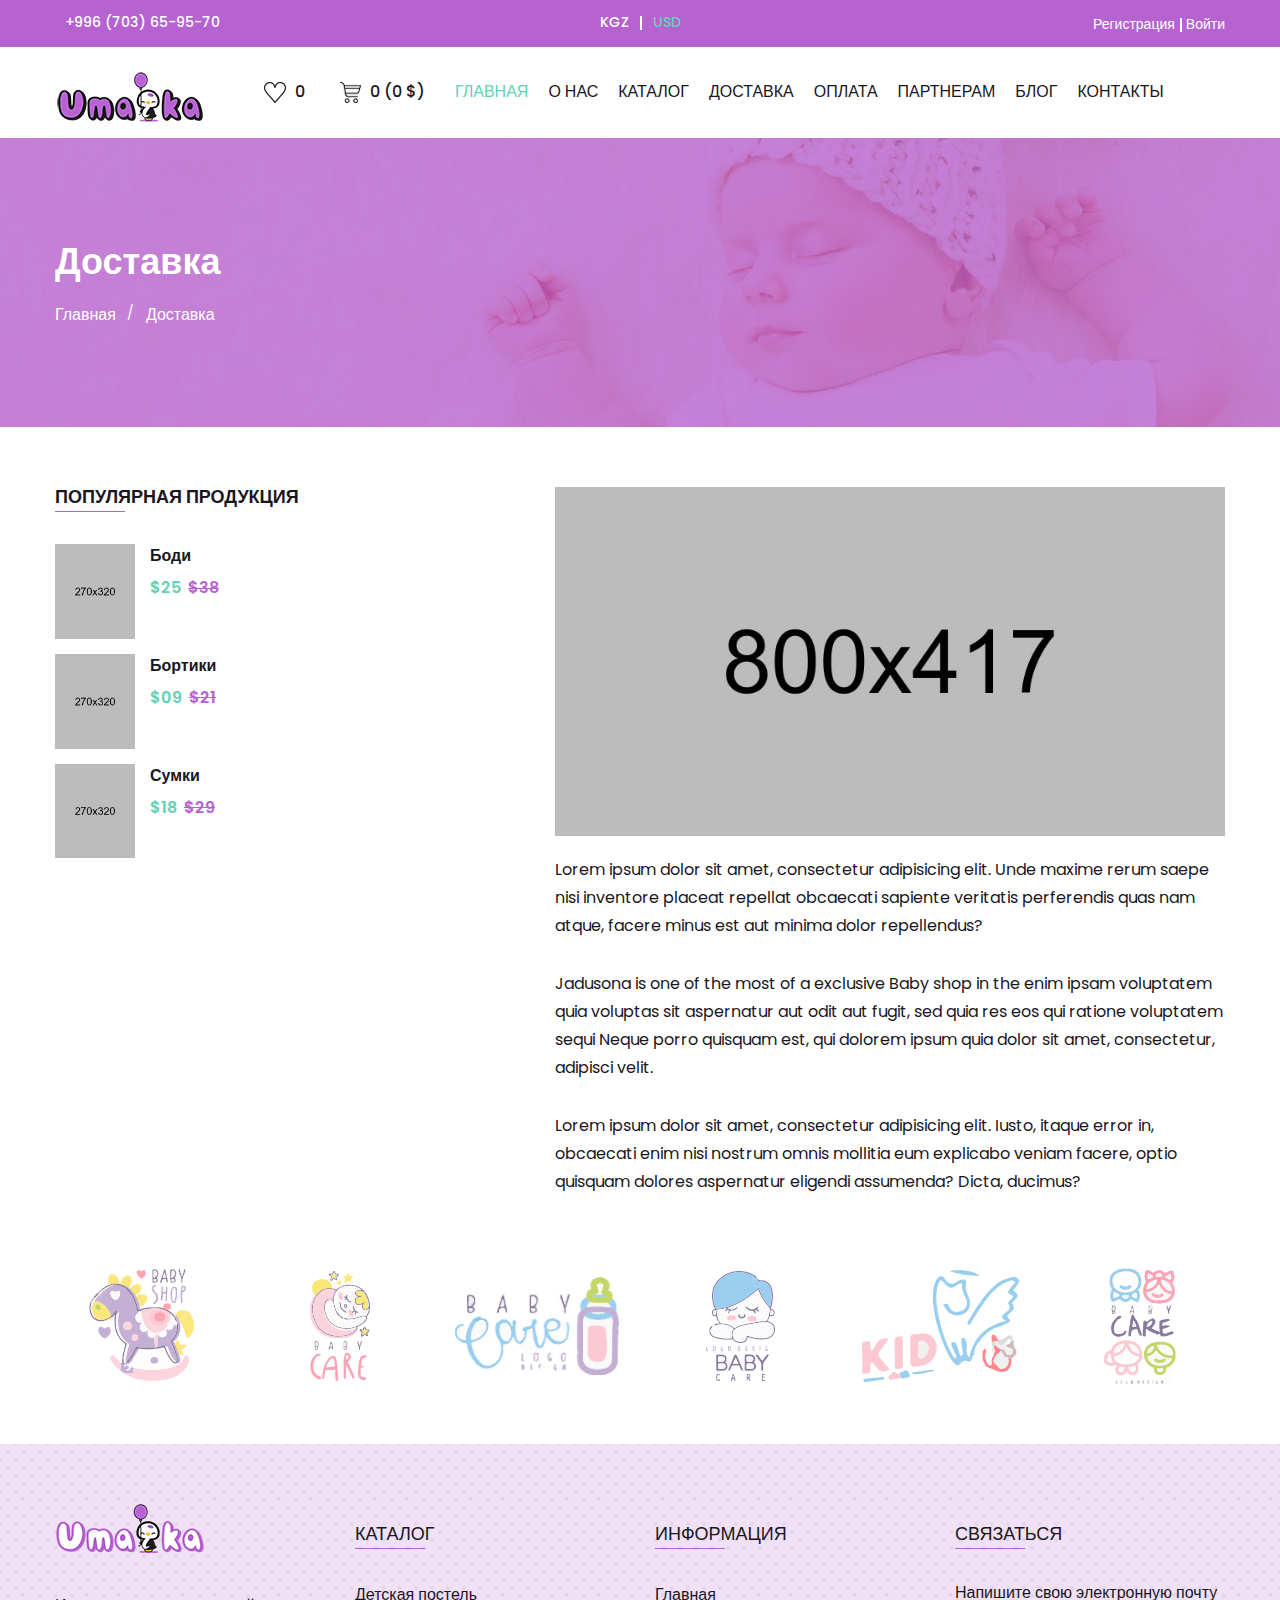
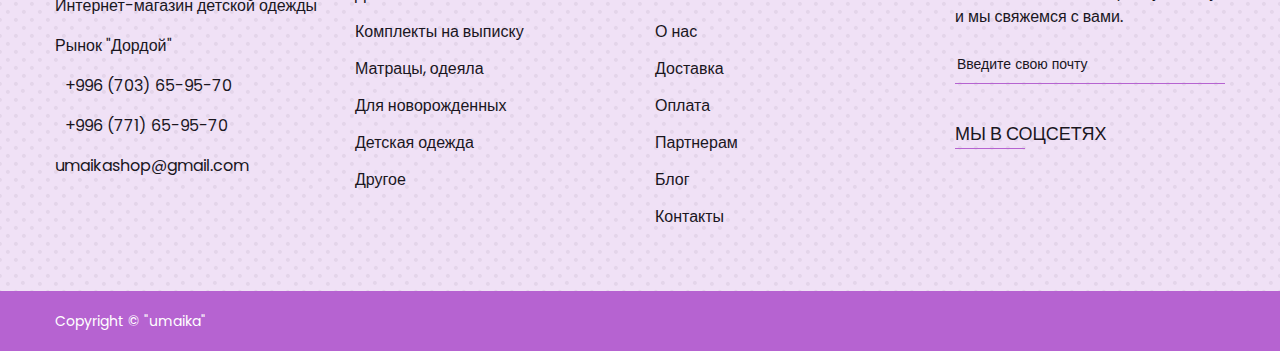
<file: delivery.html>
<!doctype html>
<html class="no-js" lang="en">

<head>
  <meta charset="utf-8">
  <meta http-equiv="x-ua-compatible" content="ie=edge">
  <title>Umaika - Интернет-магазин детской одежды | Доставка</title>
  <meta name="description" content="">
  <meta name="viewport" content="width=device-width, initial-scale=1">
  <!-- Favicon -->
  <link rel="shortcut icon" type="image/x-icon" href="assets/images/favicon.ico">

<!-- CSS
  ============================================ -->

  <!-- Bootstrap CSS -->
  <link rel="stylesheet" href="assets/css/bootstrap.min.css">

  <!-- Icon Font CSS -->
  <link rel="stylesheet" href="assets/css/icon-font.min.css">

  <!-- Plugins CSS -->
  <link rel="stylesheet" href="assets/css/plugins.css">

  <!-- Helper CSS -->
  <link rel="stylesheet" href="assets/css/helper.css">

  <!-- Main Style CSS -->
  <link rel="stylesheet" href="assets/css/style.css">

  <!-- Modernizer JS -->
  <script src="assets/js/vendor/modernizr-2.8.3.min.js"></script>
</head>

<body>

  <div class="main-wrapper">

    <!-- Header Section Start -->
    <div class="header-section section">

      <!-- Header Top Start -->
      <div class="header-top header-top-one bg-theme-two">
        <div class="container-fluid">
          <div class="row align-items-center justify-content-center">

            <div class="col-12 col-sm-12 col-md-4 mt-10 mb-10 d-md-flex">
              <!-- Header Top Left Start -->
              <div class="header-top-left">
                <p><a href="tel: +996703659570"><i class="fa fa-phone" style="margin-right: 10px"></i> +996 (703) 65-95-70</a></p>
              </div><!-- Header Top Left End -->
            </div>

            <div class="col-12 col-sm-6 col-md-4 mt-10 mb-10">
              <!-- Header Language Currency Start -->
              <ul class="header-lan-curr">
                <li class="currency curr-kgz"><a href="#">kgz </a></li>
                <li class="currency curr-usd"><a href="#">usd</a></li>
              </ul><!-- Header Language Currency End -->
            </div>

            <div class="col-12 col-sm-6 col-md-4 mt-10 mb-10">
              <!-- Header Shop Links Start -->
              <div class="header-top-right">

                <p><i class="fa fa-user" style="font-size: 18px; margin-right: 10px;"></i><a href="login-register.html">Регистрация</a><a href="login-register.html">Войти</a></p>

              </div><!-- Header Shop Links End -->
            </div>

          </div>
        </div>
      </div><!-- Header Top End -->

      <!-- Header Bottom Start -->
      <div class="header-bottom header-bottom-one header-sticky@">
        <div class="container-fluid">
          <div class="row menu-center align-items-center justify-content-between">

            <div class="col mb-15">
              <!-- Logo Start -->
              <div class="header-logo">
                <a href="index.html">
                  <img src="assets/images/logo.png" alt="Umaika">
                </a>
              </div><!-- Logo End -->
            </div>

            <div class="col order-2 order-xl-3">
              <!-- Header Advance Search Start -->
              <div class="header-shop-links">

                <div class="header-wishlist">
                  <a href="wishlist.html"><img src="assets/images/icons/wishlist.png" alt="Wishlist"> <span class="wishlist-amount">02</span></a>
                </div>

                <div class="header-mini-cart">
                  <a href="cart.html"><img src="assets/images/icons/cart.png" alt="Cart"> <span class="header-mini-cart-amount">02($250)</span></a>
                </div>

              </div><!-- Header Advance Search End -->
            </div>

            <div class="col order-3 order-xl-2">
              <div class="main-menu">
                <nav>
                  <ul>
                    <li class="active"><a href="index.html">Главная</a>
                    </li>
                    <li><a href="about.html">О нас</a>
                    </li>
                    <li><a href="shop.html">Каталог</a>
                      <ul class="sub-menu">
                        <li><a href="shop-left-sidebar.html">Детская постель</a></li>
                        <li><a href="shop-left-sidebar.html">Комплекты на выписку</a></li>
                        <li><a href="shop-left-sidebar.html">Матрацы, одеяла</a></li>
                        <li><a href="shop-left-sidebar.html">Для новорожденных</a></li>
                        <li><a href="shop-left-sidebar.html">Детская одежда</a></li>
                        <li><a href="shop-left-sidebar.html">Другое</a></li>
                      </ul>
                    </li>
                    <li><a href="delivery.html">Доставка</a>
                    </li>
                    <li><a href="checkout.html">Оплата</a>
                    </li>
                    <li><a href="partners.html">Партнерам</a>
                    </li>
                    <li><a href="blog.html">Блог</a>
                    </li>
                    <li><a href="contact.html">Контакты</a></li>
                  </ul>
                </nav>
              </div>
            </div>

            <!-- Mobile Menu -->
            <div class="mobile-menu order-12 d-block d-xl-none col"></div>

          </div>
        </div>
      </div><!-- Header BOttom End -->

    </div><!-- Header Section End -->

    <!-- Page Banner Section Start -->
    <div class="page-banner-section section" style="background-image: url(assets/images/hero/hero-2.jpg)">
      <div class="container">
        <div class="row">
          <div class="page-banner-content col">

            <h1>Доставка</h1>
            <ul class="page-breadcrumb">
              <li><a href="index.html">Главная</a></li>
              <li><a href="delivery.html">Доставка</a></li>
            </ul>

          </div>
        </div>
      </div>
    </div><!-- Page Banner Section End -->

    <!-- Blog Section Start -->
    <div class="blog-section section mt-80 mt-lg-60 mt-md-60 mt-sm-60 mt-xs-40 mb-40 mb-lg-20 mb-md-20 mb-sm-20 mb-xs-0">
      <div class="container">
        <div class="row row-30">

          <div class="col-xl-9 col-lg-8 col-12 order-1 order-lg-2 mb-40">
            <div class="single-blog">
              <div class="image-wrap image-wrap-page">
                <a class="image" href="single-blog.html"><img src="assets/images/blog/single-blog.jpg" alt=""></a>
              </div>
              <div class="content">
                <div class="desc">
                  <p>Lorem ipsum dolor sit amet, consectetur adipisicing elit. Unde maxime rerum saepe nisi inventore placeat repellat obcaecati sapiente veritatis perferendis quas nam atque, facere minus est aut minima dolor repellendus?</p>
                  <p>Jadusona is one of the most of a exclusive Baby shop in the enim ipsam voluptatem quia voluptas sit aspernatur aut odit aut fugit, sed quia res eos qui ratione voluptatem sequi Neque porro quisquam est, qui dolorem ipsum quia dolor sit amet, consectetur, adipisci velit.</p>
                  
                  <p>Lorem ipsum dolor sit amet, consectetur adipisicing elit. Iusto, itaque error in, obcaecati enim nisi nostrum omnis mollitia eum explicabo veniam facere, optio quisquam dolores aspernatur eligendi assumenda? Dicta, ducimus?</p>
                </div>

              </div>
            </div>
          </div>

          <div class="col-xl-3 col-lg-4 col-12 order-2 order-lg-1 mb-40">


           <div class="sidebar">
              <h4 class="sidebar-title">Популярная продукция</h4>
              <div class="sidebar-product-wrap">
                <div class="sidebar-product">
                  <a href="single-product.html" class="image"><img src="assets/images/product/product-1.jpg" alt=""></a>
                  <div class="content">
                    <a href="single-product.html" class="title">Боди</a>
                    <span class="price">$25 <span class="old">$38</span></span>
                    <div class="ratting">
                      <i class="fa fa-star"></i>
                      <i class="fa fa-star"></i>
                      <i class="fa fa-star"></i>
                      <i class="fa fa-star"></i>
                      <i class="fa fa-star-half-o"></i>
                    </div>
                  </div>
                </div>
                <div class="sidebar-product">
                  <a href="single-product.html" class="image"><img src="assets/images/product/product-2.jpg" alt=""></a>
                  <div class="content">
                    <a href="single-product.html" class="title">Бортики</a>
                    <span class="price">$09 <span class="old">$21</span></span>
                    <div class="ratting">
                      <i class="fa fa-star"></i>
                      <i class="fa fa-star"></i>
                      <i class="fa fa-star"></i>
                      <i class="fa fa-star"></i>
                      <i class="fa fa-star-half-o"></i>
                    </div>
                  </div>
                </div>
                <div class="sidebar-product">
                  <a href="single-product.html" class="image"><img src="assets/images/product/product-3.jpg" alt=""></a>
                  <div class="content">
                    <a href="single-product.html" class="title">Сумки</a>
                    <span class="price">$18 <span class="old">$29</span></span>
                    <div class="ratting">
                      <i class="fa fa-star"></i>
                      <i class="fa fa-star"></i>
                      <i class="fa fa-star"></i>
                      <i class="fa fa-star"></i>
                      <i class="fa fa-star-half-o"></i>
                    </div>
                  </div>
                </div>
              </div>
            </div>

           <!--  <div class="sidebar">
              <h3 class="sidebar-title">Tags</h3>
              <ul class="sidebar-tag">
                <li><a href="#">New</a></li>
                <li><a href="#">brand</a></li>
                <li><a href="#">black</a></li>
                <li><a href="#">white</a></li>
                <li><a href="#">chire</a></li>
                <li><a href="#">table</a></li>
                <li><a href="#">Lorem</a></li>
                <li><a href="#">ipsum</a></li>
                <li><a href="#">dolor</a></li>
                <li><a href="#">sit</a></li>
                <li><a href="#">amet</a></li>
              </ul>
            </div> -->

          </div>

        </div>
      </div>
    </div><!-- Blog Section End -->

    <!-- Brand Section Start -->
    <div class="brand-section section mb-80 mb-lg-60 mb-md-60 mb-sm-60 mb-xs-40">
      <div class="container-fluid">
        <div class="row">
          <div class="brand-slider">

            <div class="brand-item col">
              <img src="assets/images/brands/brand-1.png" alt="">
            </div>

            <div class="brand-item col">
              <img src="assets/images/brands/brand-2.png" alt="">
            </div>

            <div class="brand-item col">
              <img src="assets/images/brands/brand-3.png" alt="">
            </div>

            <div class="brand-item col">
              <img src="assets/images/brands/brand-4.png" alt="">
            </div>

            <div class="brand-item col">
              <img src="assets/images/brands/brand-5.png" alt="">
            </div>

            <div class="brand-item col">
              <img src="assets/images/brands/brand-6.png" alt="">
            </div>

          </div>
        </div>
      </div>
    </div><!-- Brand Section End -->

    <!-- Footer Top Section Start -->
    <div class="footer-top-section section bg-theme-two-light pt-80 pt-lg-60 pt-md-60 pt-sm-60 pt-xs-40 pb-40 pb-lg-20 pb-md-20 pb-sm-20 pb-xs-0">
      <div class="container">
        <div class="row">

          <div class="footer-widget col-lg-3 col-md-6 col-12 mb-20">
            <a href="index.html" class="mb-40">
              <img src="assets/images/logo-footer.png" alt="Umaika">
            </a>
            <p>Интернет-магазин детской одежды</p>
            <p>Рынок "Дордой"</p>
            <p><a href="tel: +996703659570"><i class="fa fa-phone" style="margin-right: 10px;"></i>+996 (703) 65-95-70</a></p>
            <p><a href="tel:+996771659570"><i class="fa fa-whatsapp" style="margin-right: 10px;"></i>+996 (771) 65-95-70</a></p>
            <p><a href="mailto:umaikashop@gmail.com">umaikashop@gmail.com</a></p>
          </div>

          <div class="footer-widget col-lg-3 col-md-6 col-12 mb-40">
            <h4 class="title"><a href="shop.html">Каталог</a></h4>
            <ul>
              <li><a href="shop-left-sidebar.html">Детская постель</a></li>
              <li><a href="shop-left-sidebar.html">Комплекты на выписку</a></li>
              <li><a href="shop-left-sidebar.html">Матрацы, одеяла</a></li>
              <li><a href="shop-left-sidebar.html">Для новорожденных</a></li>
              <li><a href="shop-left-sidebar.html">Детская одежда</a></li>
              <li><a href="shop-left-sidebar.html">Другое</a></li>
            </ul>
          </div>

          <div class="footer-widget col-lg-3 col-md-6 col-12 mb-40">
            <h4 class="title">Информация</h4>
            <ul>
              <li><a href="index.html">Главная</a></li>
              <li><a href="about.html">О нас</a></li>
              <li><a href="delivery.html">Доставка</a></li>
              <li><a href="checkout.html">Оплата</a></li>
              <li><a href="partners.html">Партнерам</a></li>
              <li><a href="blog.html">Блог</a></li>
              <li><a href="contact.html">Контакты</a></li>
            </ul>
          </div>

          <div class="footer-widget col-lg-3 col-md-6 col-12 mb-40">
            <h4 class="title">Связаться</h4>
            <p>Напишите свою электронную почту и мы свяжемся с вами.</p>

            <form id="mc-form" class="mc-form footer-subscribe-form" novalidate="true">
              <input id="mc-email" autocomplete="off" placeholder="Введите свою почту" name="EMAIL" type="email">
              <button id="mc-submit"><i class="fa fa-paper-plane-o"></i></button>
            </form>
            <!-- mailchimp-alerts Start -->
            <div class="mailchimp-alerts">
              <div class="mailchimp-submitting"></div><!-- mailchimp-submitting end -->
              <div class="mailchimp-success"></div><!-- mailchimp-success end -->
              <div class="mailchimp-error"></div><!-- mailchimp-error end -->
            </div><!-- mailchimp-alerts end -->

            <h4 class="title">Мы в соцсетях</h4>
            <p class="footer-social"><a href="https://www.facebook.com/umaika.umaika.94" target="_blank"><i class="fa fa-facebook"></i></a><a href="https://www.instagram.com/umaika_kids/" target="_blank"><i class="fa fa-instagram"></i></a></p>

          </div>

        </div>
      </div>
    </div><!-- Footer Top Section End -->

    <!-- Footer Bottom Section Start -->
    <div class="footer-bottom-section section bg-theme-two pt-15 pb-15">
      <div class="container">
        <div class="row">
          <div class="col text-center">
            <p class="footer-copyright">Copyright &copy; "umaika"</p>
          </div>
        </div>
      </div>
    </div><!-- Footer Bottom Section End -->

  </div>

<!-- JS
  ============================================ -->

  <!-- jQuery JS -->
  <script src="assets/js/vendor/jquery-1.12.4.min.js"></script>
  <!-- Popper JS -->
  <script src="assets/js/popper.min.js"></script>
  <!-- Bootstrap JS -->
  <script src="assets/js/bootstrap.min.js"></script>
  <!-- Plugins JS -->
  <script src="assets/js/plugins.js"></script>
  <!-- Ajax Mail -->
  <script src="assets/js/ajax-mail.js"></script>
  <!-- JQuery Cookie Plugin JS -->
  <script src="assets/js/jquery.cookie.js"></script>
  <!-- Cart Wishlist JS -->
  <script src="assets/js/cart-wishlist.js"></script>
  <!-- Main JS -->
  <script src="assets/js/main.js"></script>

</body>

</html>
</file>
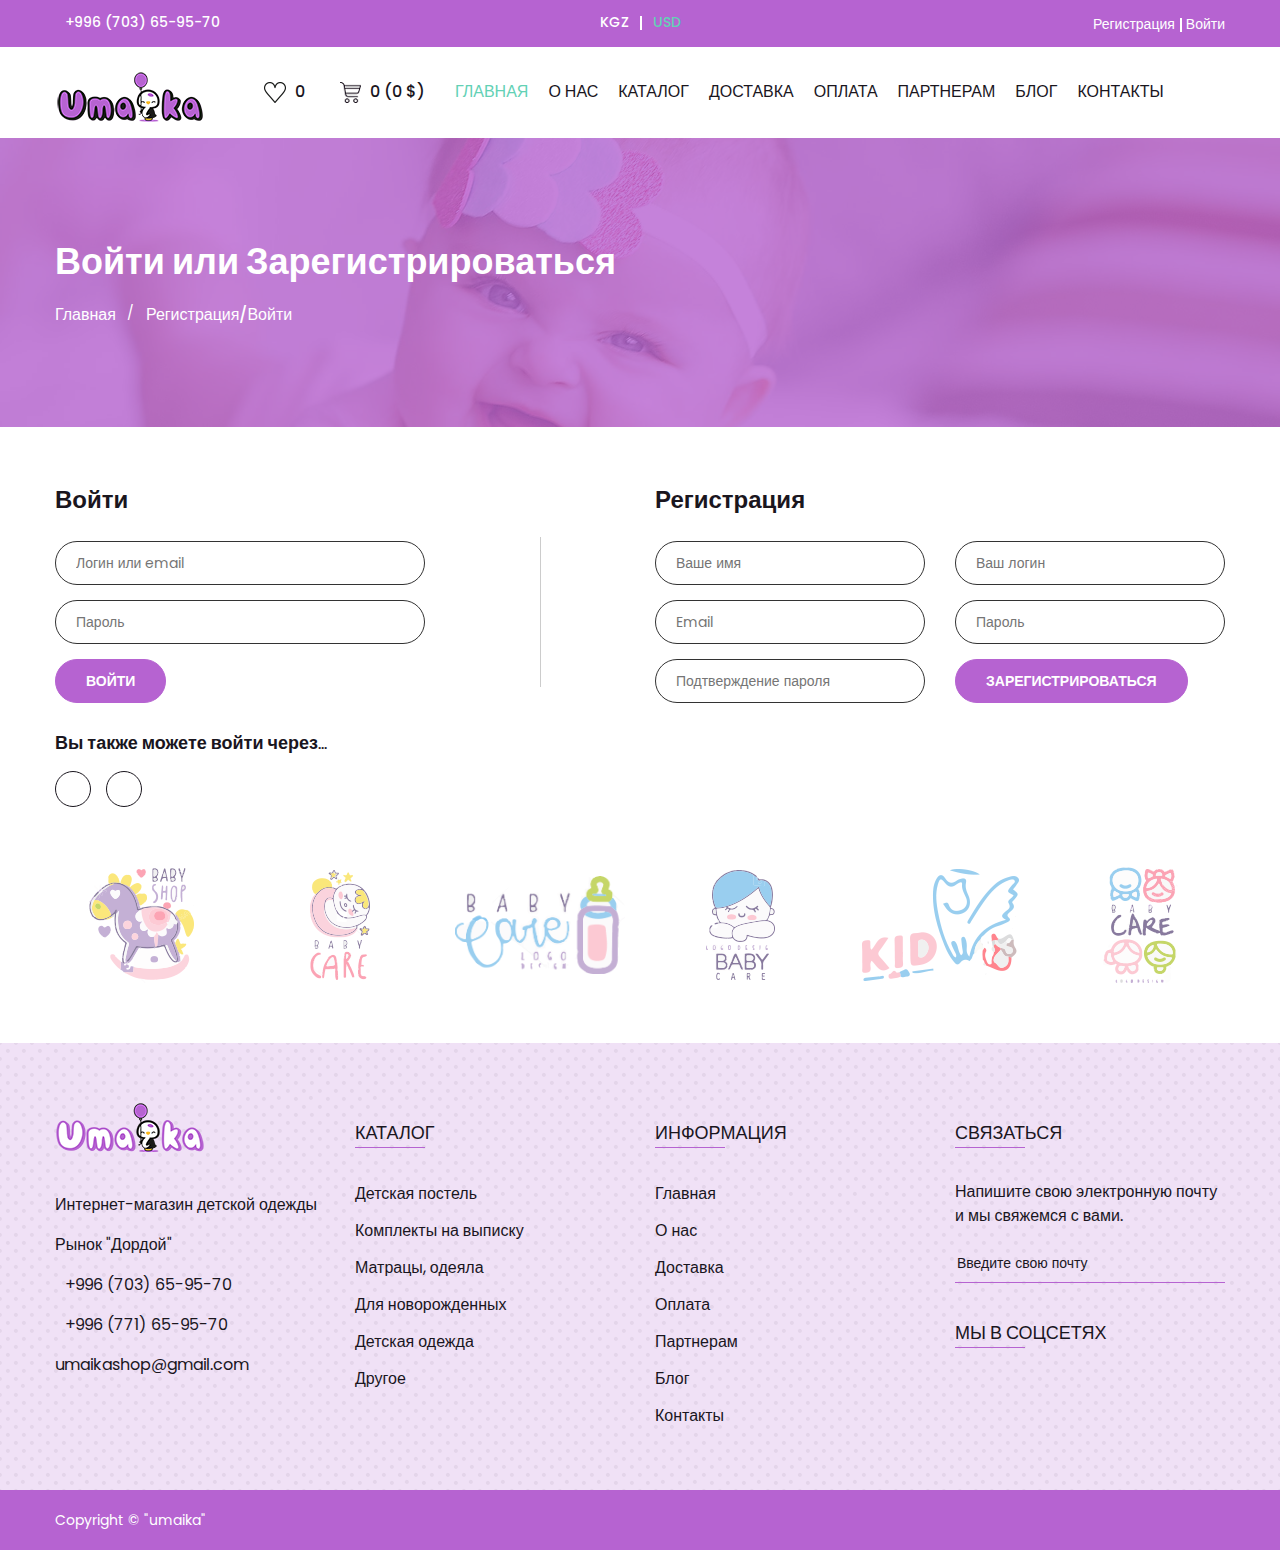
<file: login-register.html>
<!doctype html>
<html class="no-js" lang="ru">

<head>
  <meta charset="utf-8">
  <meta http-equiv="x-ua-compatible" content="ie=edge">
  <title>Umaika - Интернет-магазин детской одежды | Регистрация/Войти</title>
  <meta name="description" content="">
  <meta name="viewport" content="width=device-width, initial-scale=1">
  <!-- Favicon -->
  <link rel="shortcut icon" type="image/x-icon" href="assets/images/favicon.ico">

<!-- CSS
  ============================================ -->

  <!-- Bootstrap CSS -->
  <link rel="stylesheet" href="assets/css/bootstrap.min.css">

  <!-- Icon Font CSS -->
  <link rel="stylesheet" href="assets/css/icon-font.min.css">

  <!-- Plugins CSS -->
  <link rel="stylesheet" href="assets/css/plugins.css">

  <!-- Helper CSS -->
  <link rel="stylesheet" href="assets/css/helper.css">

  <!-- Main Style CSS -->
  <link rel="stylesheet" href="assets/css/style.css">

  <!-- Modernizer JS -->
  <script src="assets/js/vendor/modernizr-2.8.3.min.js"></script>
</head>

<body>

  <div class="main-wrapper">

    <!-- Header Section Start -->
    <div class="header-section section">

      <!-- Header Top Start -->
      <div class="header-top header-top-one bg-theme-two">
        <div class="container-fluid">
          <div class="row align-items-center justify-content-center">

            <div class="col-12 col-sm-12 col-md-4 mt-10 mb-10 d-md-flex">
              <!-- Header Top Left Start -->
              <div class="header-top-left">
                <p><a href="tel: +996703659570"><i class="fa fa-phone" style="margin-right: 10px"></i> +996 (703) 65-95-70</a></p>
              </div><!-- Header Top Left End -->
            </div>

            <div class="col-12 col-sm-6 col-md-4 mt-10 mb-10">
              <!-- Header Language Currency Start -->
              <ul class="header-lan-curr">
                <li class="currency curr-kgz"><a href="#">kgz </a></li>
                <li class="currency curr-usd"><a href="#">usd</a></li>
              </ul><!-- Header Language Currency End -->
            </div>

            <div class="col-12 col-sm-6 col-md-4 mt-10 mb-10">
              <!-- Header Shop Links Start -->
              <div class="header-top-right">

                <p><i class="fa fa-user" style="font-size: 18px; margin-right: 10px;"></i><a href="login-register.html">Регистрация</a><a href="login-register.html">Войти</a></p>

              </div><!-- Header Shop Links End -->
            </div>

          </div>
        </div>
      </div><!-- Header Top End -->

      <!-- Header Bottom Start -->
      <div class="header-bottom header-bottom-one header-sticky@">
        <div class="container-fluid">
          <div class="row menu-center align-items-center justify-content-between">

            <div class="col mb-15">
              <!-- Logo Start -->
              <div class="header-logo">
                <a href="index.html">
                  <img src="assets/images/logo.png" alt="Umaika">
                </a>
              </div><!-- Logo End -->
            </div>

            <div class="col order-2 order-xl-3">
              <!-- Header Advance Search Start -->
              <div class="header-shop-links">

                <div class="header-wishlist">
                  <a href="wishlist.html"><img src="assets/images/icons/wishlist.png" alt="Wishlist"> <span class="wishlist-amount">02</span></a>
                </div>

                <div class="header-mini-cart">
                  <a href="cart.html"><img src="assets/images/icons/cart.png" alt="Cart"> <span class="header-mini-cart-amount">02($250)</span></a>
                </div>

              </div><!-- Header Advance Search End -->
            </div>

            <div class="col order-3 order-xl-2">
              <div class="main-menu">
                <nav>
                  <ul>
                    <li class="active"><a href="index.html">Главная</a>
                    </li>
                    <li><a href="about.html">О нас</a>
                    </li>
                    <li><a href="shop.html">Каталог</a>
                      <ul class="sub-menu">
                        <li><a href="shop-left-sidebar.html">Детская постель</a></li>
                        <li><a href="shop-left-sidebar.html">Комплекты на выписку</a></li>
                        <li><a href="shop-left-sidebar.html">Матрацы, одеяла</a></li>
                        <li><a href="shop-left-sidebar.html">Для новорожденных</a></li>
                        <li><a href="shop-left-sidebar.html">Детская одежда</a></li>
                        <li><a href="shop-left-sidebar.html">Другое</a></li>
                      </ul>
                    </li>
                    <li><a href="delivery.html">Доставка</a>
                    </li>
                    <li><a href="checkout.html">Оплата</a>
                    </li>
                    <li><a href="partners.html">Партнерам</a>
                    </li>
                    <li><a href="blog.html">Блог</a>
                    </li>
                    <li><a href="contact.html">Контакты</a></li>
                  </ul>
                </nav>
              </div>
            </div>

            <!-- Mobile Menu -->
            <div class="mobile-menu order-12 d-block d-xl-none col"></div>

          </div>
        </div>
      </div><!-- Header BOttom End -->

    </div><!-- Header Section End -->

    <!-- Page Banner Section Start -->
    <div class="page-banner-section section" style="background-image: url(assets/images/hero/hero-1.jpg)">
      <div class="container">
        <div class="row">
          <div class="page-banner-content col">

            <h1>Войти или Зарегистрироваться</h1>
            <ul class="page-breadcrumb">
              <li><a href="index.html">Главная</a></li>
              <li><a href="wishlist.html">Регистрация/Войти</a></li>
            </ul>

          </div>
        </div>
      </div>
    </div><!-- Page Banner Section End -->

    <!-- Page Section Start -->
    <div class="page-section section mt-80 mt-lg-60 mt-md-60 mt-sm-60 mt-xs-40 mb-40 mb-lg-20 mb-md-20 mb-sm-20 mb-xs-0">
      <div class="container">
        <div class="row">

          <div class="col-lg-4 col-12 mb-40">
            <div class="login-register-form-wrap">
              <h3>Войти</h3>
              <form action="#" class="mb-30">
                <div class="row">
                  <div class="col-12 mb-15"><input type="text" placeholder="Логин или email"></div>
                  <div class="col-12 mb-15"><input type="password" placeholder="Пароль"></div>
                  <div class="col-12"><input type="submit" value="Войти"></div>
                </div>
              </form>
              <h4>Вы также можете войти через...</h4>
              <div class="social-login">
                <a href="#"><i class="fa fa-facebook"></i></a>
                <a href="#"><i class="fa fa-instagram"></i></a>
              </div>
            </div>
          </div>

          <div class="col-lg-2 col-12 mb-40 text-center">
            <span class="login-register-separator"></span>
          </div>

          <div class="col-lg-6 col-12 mb-40 ml-auto">
            <div class="login-register-form-wrap">
              <h3>Регистрация</h3>
              <form action="#">
                <div class="row">
                  <div class="col-md-6 col-12 mb-15"><input type="text" placeholder="Ваше имя"></div>
                  <div class="col-md-6 col-12 mb-15"><input type="text" placeholder="Ваш логин"></div>
                  <div class="col-md-6 col-12 mb-15"><input type="email" placeholder="Email"></div>
                  <div class="col-md-6 col-12 mb-15"><input type="password" placeholder="Пароль"></div>
                  <div class="col-md-6 col-12 mb-15"><input type="password" placeholder="Подтверждение пароля"></div>
                  <div class="col-md-6 col-12"><input type="submit" value="Зарегистрироваться"></div>
                </div>
              </form>
            </div>
          </div>

        </div>
      </div>
    </div><!-- Page Section End -->

    <!-- Brand Section Start -->
    <div class="brand-section section mb-80 mb-lg-60 mb-md-60 mb-sm-60 mb-xs-40">
      <div class="container-fluid">
        <div class="row">
          <div class="brand-slider">

            <div class="brand-item col">
              <img src="assets/images/brands/brand-1.png" alt="">
            </div>

            <div class="brand-item col">
              <img src="assets/images/brands/brand-2.png" alt="">
            </div>

            <div class="brand-item col">
              <img src="assets/images/brands/brand-3.png" alt="">
            </div>

            <div class="brand-item col">
              <img src="assets/images/brands/brand-4.png" alt="">
            </div>

            <div class="brand-item col">
              <img src="assets/images/brands/brand-5.png" alt="">
            </div>

            <div class="brand-item col">
              <img src="assets/images/brands/brand-6.png" alt="">
            </div>

          </div>
        </div>
      </div>
    </div><!-- Brand Section End -->

    <!-- Footer Top Section Start -->
    <div class="footer-top-section section bg-theme-two-light pt-80 pt-lg-60 pt-md-60 pt-sm-60 pt-xs-40 pb-40 pb-lg-20 pb-md-20 pb-sm-20 pb-xs-0">
      <div class="container">
        <div class="row">

          <div class="footer-widget col-lg-3 col-md-6 col-12 mb-20">
            <a href="index.html" class="mb-40">
              <img src="assets/images/logo-footer.png" alt="Umaika">
            </a>
            <p>Интернет-магазин детской одежды</p>
            <p>Рынок "Дордой"</p>
            <p><a href="tel: +996703659570"><i class="fa fa-phone" style="margin-right: 10px;"></i>+996 (703) 65-95-70</a></p>
            <p><a href="tel:+996771659570"><i class="fa fa-whatsapp" style="margin-right: 10px;"></i>+996 (771) 65-95-70</a></p>
            <p><a href="mailto:umaikashop@gmail.com">umaikashop@gmail.com</a></p>
          </div>

          <div class="footer-widget col-lg-3 col-md-6 col-12 mb-40">
            <h4 class="title"><a href="shop.html">Каталог</a></h4>
            <ul>
              <li><a href="shop-left-sidebar.html">Детская постель</a></li>
              <li><a href="shop-left-sidebar.html">Комплекты на выписку</a></li>
              <li><a href="shop-left-sidebar.html">Матрацы, одеяла</a></li>
              <li><a href="shop-left-sidebar.html">Для новорожденных</a></li>
              <li><a href="shop-left-sidebar.html">Детская одежда</a></li>
              <li><a href="shop-left-sidebar.html">Другое</a></li>
            </ul>
          </div>

          <div class="footer-widget col-lg-3 col-md-6 col-12 mb-40">
            <h4 class="title">Информация</h4>
            <ul>
              <li><a href="index.html">Главная</a></li>
              <li><a href="about.html">О нас</a></li>
              <li><a href="delivery.html">Доставка</a></li>
              <li><a href="checkout.html">Оплата</a></li>
              <li><a href="partners.html">Партнерам</a></li>
              <li><a href="blog.html">Блог</a></li>
              <li><a href="contact.html">Контакты</a></li>
            </ul>
          </div>

          <div class="footer-widget col-lg-3 col-md-6 col-12 mb-40">
            <h4 class="title">Связаться</h4>
            <p>Напишите свою электронную почту и мы свяжемся с вами.</p>

            <form id="mc-form" class="mc-form footer-subscribe-form" novalidate="true">
              <input id="mc-email" autocomplete="off" placeholder="Введите свою почту" name="EMAIL" type="email">
              <button id="mc-submit"><i class="fa fa-paper-plane-o"></i></button>
            </form>
            <!-- mailchimp-alerts Start -->
            <div class="mailchimp-alerts">
              <div class="mailchimp-submitting"></div><!-- mailchimp-submitting end -->
              <div class="mailchimp-success"></div><!-- mailchimp-success end -->
              <div class="mailchimp-error"></div><!-- mailchimp-error end -->
            </div><!-- mailchimp-alerts end -->

            <h4 class="title">Мы в соцсетях</h4>
            <p class="footer-social"><a href="https://www.facebook.com/umaika.umaika.94" target="_blank"><i class="fa fa-facebook"></i></a><a href="https://www.instagram.com/umaika_kids/" target="_blank"><i class="fa fa-instagram"></i></a></p>

          </div>

        </div>
      </div>
    </div><!-- Footer Top Section End -->

    <!-- Footer Bottom Section Start -->
    <div class="footer-bottom-section section bg-theme-two pt-15 pb-15">
      <div class="container">
        <div class="row">
          <div class="col text-center">
            <p class="footer-copyright">Copyright &copy; "umaika"</p>
          </div>
        </div>
      </div>
    </div><!-- Footer Bottom Section End -->

  </div>

<!-- JS
  ============================================ -->

  <!-- jQuery JS -->
  <script src="assets/js/vendor/jquery-1.12.4.min.js"></script>
  <!-- Popper JS -->
  <script src="assets/js/popper.min.js"></script>
  <!-- Bootstrap JS -->
  <script src="assets/js/bootstrap.min.js"></script>
  <!-- Plugins JS -->
  <script src="assets/js/plugins.js"></script>
  <!-- Ajax Mail -->
  <script src="assets/js/ajax-mail.js"></script>
  <!-- JQuery Cookie Plugin JS -->
  <script src="assets/js/jquery.cookie.js"></script>
  <!-- Cart Wishlist JS -->
  <script src="assets/js/cart-wishlist.js"></script>
  <!-- Main JS -->
  <script src="assets/js/main.js"></script>

</body>

</html>
</file>
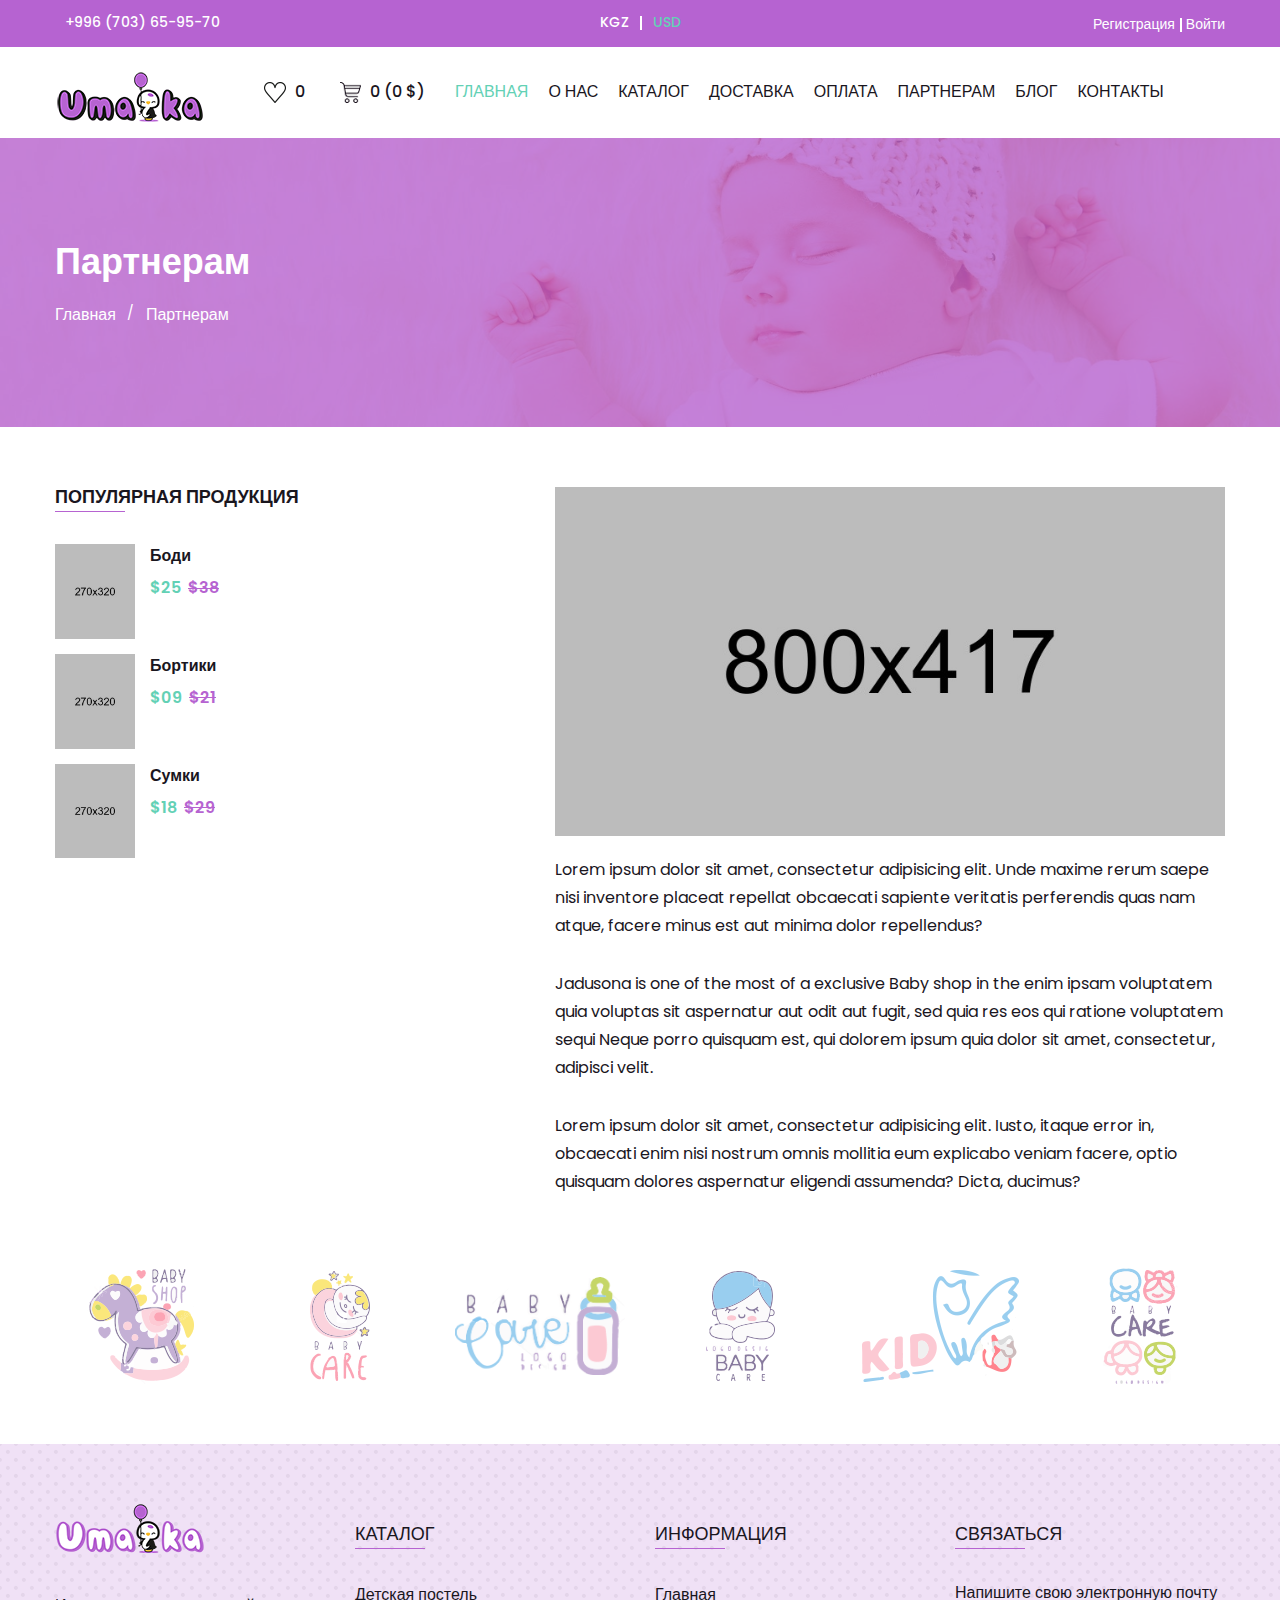
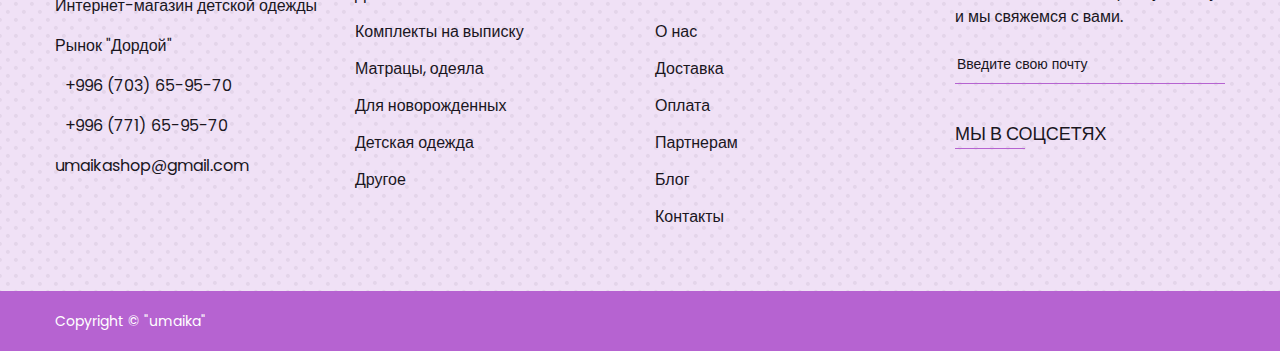
<file: partners.html>
<!doctype html>
<html class="no-js" lang="en">

<head>
  <meta charset="utf-8">
  <meta http-equiv="x-ua-compatible" content="ie=edge">
  <title>Umaika - Интернет-магазин детской одежды | Партнерам</title>
  <meta name="description" content="">
  <meta name="viewport" content="width=device-width, initial-scale=1">
  <!-- Favicon -->
  <link rel="shortcut icon" type="image/x-icon" href="assets/images/favicon.ico">

<!-- CSS
  ============================================ -->

  <!-- Bootstrap CSS -->
  <link rel="stylesheet" href="assets/css/bootstrap.min.css">

  <!-- Icon Font CSS -->
  <link rel="stylesheet" href="assets/css/icon-font.min.css">

  <!-- Plugins CSS -->
  <link rel="stylesheet" href="assets/css/plugins.css">

  <!-- Helper CSS -->
  <link rel="stylesheet" href="assets/css/helper.css">

  <!-- Main Style CSS -->
  <link rel="stylesheet" href="assets/css/style.css">

  <!-- Modernizer JS -->
  <script src="assets/js/vendor/modernizr-2.8.3.min.js"></script>
</head>

<body>

  <div class="main-wrapper">

    <!-- Header Section Start -->
    <div class="header-section section">

      <!-- Header Top Start -->
      <div class="header-top header-top-one bg-theme-two">
        <div class="container-fluid">
          <div class="row align-items-center justify-content-center">

            <div class="col-12 col-sm-12 col-md-4 mt-10 mb-10 d-md-flex">
              <!-- Header Top Left Start -->
              <div class="header-top-left">
                <p><a href="tel: +996703659570"><i class="fa fa-phone" style="margin-right: 10px"></i> +996 (703) 65-95-70</a></p>
              </div><!-- Header Top Left End -->
            </div>

            <div class="col-12 col-sm-6 col-md-4 mt-10 mb-10">
              <!-- Header Language Currency Start -->
              <ul class="header-lan-curr">
                <li class="currency curr-kgz"><a href="#">kgz </a></li>
                <li class="currency curr-usd"><a href="#">usd</a></li>
              </ul><!-- Header Language Currency End -->
            </div>

            <div class="col-12 col-sm-6 col-md-4 mt-10 mb-10">
              <!-- Header Shop Links Start -->
              <div class="header-top-right">

                <p><i class="fa fa-user" style="font-size: 18px; margin-right: 10px;"></i><a href="login-register.html">Регистрация</a><a href="login-register.html">Войти</a></p>

              </div><!-- Header Shop Links End -->
            </div>

          </div>
        </div>
      </div><!-- Header Top End -->

      <!-- Header Bottom Start -->
      <div class="header-bottom header-bottom-one header-sticky@">
        <div class="container-fluid">
          <div class="row menu-center align-items-center justify-content-between">

            <div class="col mb-15">
              <!-- Logo Start -->
              <div class="header-logo">
                <a href="index.html">
                  <img src="assets/images/logo.png" alt="Umaika">
                </a>
              </div><!-- Logo End -->
            </div>

            <div class="col order-2 order-xl-3">
              <!-- Header Advance Search Start -->
              <div class="header-shop-links">

                <div class="header-wishlist">
                  <a href="wishlist.html"><img src="assets/images/icons/wishlist.png" alt="Wishlist"> <span class="wishlist-amount">02</span></a>
                </div>

                <div class="header-mini-cart">
                  <a href="cart.html"><img src="assets/images/icons/cart.png" alt="Cart"> <span class="header-mini-cart-amount">02($250)</span></a>
                </div>

              </div><!-- Header Advance Search End -->
            </div>

            <div class="col order-3 order-xl-2">
              <div class="main-menu">
                <nav>
                  <ul>
                    <li class="active"><a href="index.html">Главная</a>
                    </li>
                    <li><a href="about.html">О нас</a>
                    </li>
                    <li><a href="shop.html">Каталог</a>
                      <ul class="sub-menu">
                        <li><a href="shop-left-sidebar.html">Детская постель</a></li>
                        <li><a href="shop-left-sidebar.html">Комплекты на выписку</a></li>
                        <li><a href="shop-left-sidebar.html">Матрацы, одеяла</a></li>
                        <li><a href="shop-left-sidebar.html">Для новорожденных</a></li>
                        <li><a href="shop-left-sidebar.html">Детская одежда</a></li>
                        <li><a href="shop-left-sidebar.html">Другое</a></li>
                      </ul>
                    </li>
                    <li><a href="delivery.html">Доставка</a>
                    </li>
                    <li><a href="checkout.html">Оплата</a>
                    </li>
                    <li><a href="partners.html">Партнерам</a>
                    </li>
                    <li><a href="blog.html">Блог</a>
                    </li>
                    <li><a href="contact.html">Контакты</a></li>
                  </ul>
                </nav>
              </div>
            </div>

            <!-- Mobile Menu -->
            <div class="mobile-menu order-12 d-block d-xl-none col"></div>

          </div>
        </div>
      </div><!-- Header BOttom End -->

    </div><!-- Header Section End -->

    <!-- Page Banner Section Start -->
    <div class="page-banner-section section" style="background-image: url(assets/images/hero/hero-2.jpg)">
      <div class="container">
        <div class="row">
          <div class="page-banner-content col">

            <h1>Партнерам</h1>
            <ul class="page-breadcrumb">
              <li><a href="index.html">Главная</a></li>
              <li><a href="delivery.html">Партнерам</a></li>
            </ul>

          </div>
        </div>
      </div>
    </div><!-- Page Banner Section End -->

    <!-- Blog Section Start -->
    <div class="blog-section section mt-80 mt-lg-60 mt-md-60 mt-sm-60 mt-xs-40 mb-40 mb-lg-20 mb-md-20 mb-sm-20 mb-xs-0">
      <div class="container">
        <div class="row row-30">

          <div class="col-xl-9 col-lg-8 col-12 order-1 order-lg-2 mb-40">
            <div class="single-blog">
              <div class="image-wrap image-wrap-page">
                <a class="image" href="single-blog.html"><img src="assets/images/blog/single-blog.jpg" alt=""></a>
              </div>
              <div class="content">
                <div class="desc">
                  <p>Lorem ipsum dolor sit amet, consectetur adipisicing elit. Unde maxime rerum saepe nisi inventore placeat repellat obcaecati sapiente veritatis perferendis quas nam atque, facere minus est aut minima dolor repellendus?</p>
                  <p>Jadusona is one of the most of a exclusive Baby shop in the enim ipsam voluptatem quia voluptas sit aspernatur aut odit aut fugit, sed quia res eos qui ratione voluptatem sequi Neque porro quisquam est, qui dolorem ipsum quia dolor sit amet, consectetur, adipisci velit.</p>
                  
                  <p>Lorem ipsum dolor sit amet, consectetur adipisicing elit. Iusto, itaque error in, obcaecati enim nisi nostrum omnis mollitia eum explicabo veniam facere, optio quisquam dolores aspernatur eligendi assumenda? Dicta, ducimus?</p>
                </div>

              </div>
            </div>
          </div>

          <div class="col-xl-3 col-lg-4 col-12 order-2 order-lg-1 mb-40">


           <div class="sidebar">
              <h4 class="sidebar-title">Популярная продукция</h4>
              <div class="sidebar-product-wrap">
                <div class="sidebar-product">
                  <a href="single-product.html" class="image"><img src="assets/images/product/product-1.jpg" alt=""></a>
                  <div class="content">
                    <a href="single-product.html" class="title">Боди</a>
                    <span class="price">$25 <span class="old">$38</span></span>
                    <div class="ratting">
                      <i class="fa fa-star"></i>
                      <i class="fa fa-star"></i>
                      <i class="fa fa-star"></i>
                      <i class="fa fa-star"></i>
                      <i class="fa fa-star-half-o"></i>
                    </div>
                  </div>
                </div>
                <div class="sidebar-product">
                  <a href="single-product.html" class="image"><img src="assets/images/product/product-2.jpg" alt=""></a>
                  <div class="content">
                    <a href="single-product.html" class="title">Бортики</a>
                    <span class="price">$09 <span class="old">$21</span></span>
                    <div class="ratting">
                      <i class="fa fa-star"></i>
                      <i class="fa fa-star"></i>
                      <i class="fa fa-star"></i>
                      <i class="fa fa-star"></i>
                      <i class="fa fa-star-half-o"></i>
                    </div>
                  </div>
                </div>
                <div class="sidebar-product">
                  <a href="single-product.html" class="image"><img src="assets/images/product/product-3.jpg" alt=""></a>
                  <div class="content">
                    <a href="single-product.html" class="title">Сумки</a>
                    <span class="price">$18 <span class="old">$29</span></span>
                    <div class="ratting">
                      <i class="fa fa-star"></i>
                      <i class="fa fa-star"></i>
                      <i class="fa fa-star"></i>
                      <i class="fa fa-star"></i>
                      <i class="fa fa-star-half-o"></i>
                    </div>
                  </div>
                </div>
              </div>
            </div>

           <!--  <div class="sidebar">
              <h3 class="sidebar-title">Tags</h3>
              <ul class="sidebar-tag">
                <li><a href="#">New</a></li>
                <li><a href="#">brand</a></li>
                <li><a href="#">black</a></li>
                <li><a href="#">white</a></li>
                <li><a href="#">chire</a></li>
                <li><a href="#">table</a></li>
                <li><a href="#">Lorem</a></li>
                <li><a href="#">ipsum</a></li>
                <li><a href="#">dolor</a></li>
                <li><a href="#">sit</a></li>
                <li><a href="#">amet</a></li>
              </ul>
            </div> -->

          </div>

        </div>
      </div>
    </div><!-- Blog Section End -->

    <!-- Brand Section Start -->
    <div class="brand-section section mb-80 mb-lg-60 mb-md-60 mb-sm-60 mb-xs-40">
      <div class="container-fluid">
        <div class="row">
          <div class="brand-slider">

            <div class="brand-item col">
              <img src="assets/images/brands/brand-1.png" alt="">
            </div>

            <div class="brand-item col">
              <img src="assets/images/brands/brand-2.png" alt="">
            </div>

            <div class="brand-item col">
              <img src="assets/images/brands/brand-3.png" alt="">
            </div>

            <div class="brand-item col">
              <img src="assets/images/brands/brand-4.png" alt="">
            </div>

            <div class="brand-item col">
              <img src="assets/images/brands/brand-5.png" alt="">
            </div>

            <div class="brand-item col">
              <img src="assets/images/brands/brand-6.png" alt="">
            </div>

          </div>
        </div>
      </div>
    </div><!-- Brand Section End -->

    <!-- Footer Top Section Start -->
    <div class="footer-top-section section bg-theme-two-light pt-80 pt-lg-60 pt-md-60 pt-sm-60 pt-xs-40 pb-40 pb-lg-20 pb-md-20 pb-sm-20 pb-xs-0">
      <div class="container">
        <div class="row">

          <div class="footer-widget col-lg-3 col-md-6 col-12 mb-20">
            <a href="index.html" class="mb-40">
              <img src="assets/images/logo-footer.png" alt="Umaika">
            </a>
            <p>Интернет-магазин детской одежды</p>
            <p>Рынок "Дордой"</p>
            <p><a href="tel: +996703659570"><i class="fa fa-phone" style="margin-right: 10px;"></i>+996 (703) 65-95-70</a></p>
            <p><a href="tel:+996771659570"><i class="fa fa-whatsapp" style="margin-right: 10px;"></i>+996 (771) 65-95-70</a></p>
            <p><a href="mailto:umaikashop@gmail.com">umaikashop@gmail.com</a></p>
          </div>

          <div class="footer-widget col-lg-3 col-md-6 col-12 mb-40">
            <h4 class="title"><a href="shop.html">Каталог</a></h4>
            <ul>
              <li><a href="shop-left-sidebar.html">Детская постель</a></li>
              <li><a href="shop-left-sidebar.html">Комплекты на выписку</a></li>
              <li><a href="shop-left-sidebar.html">Матрацы, одеяла</a></li>
              <li><a href="shop-left-sidebar.html">Для новорожденных</a></li>
              <li><a href="shop-left-sidebar.html">Детская одежда</a></li>
              <li><a href="shop-left-sidebar.html">Другое</a></li>
            </ul>
          </div>

          <div class="footer-widget col-lg-3 col-md-6 col-12 mb-40">
            <h4 class="title">Информация</h4>
            <ul>
              <li><a href="index.html">Главная</a></li>
              <li><a href="about.html">О нас</a></li>
              <li><a href="delivery.html">Доставка</a></li>
              <li><a href="checkout.html">Оплата</a></li>
              <li><a href="partners.html">Партнерам</a></li>
              <li><a href="blog.html">Блог</a></li>
              <li><a href="contact.html">Контакты</a></li>
            </ul>
          </div>

          <div class="footer-widget col-lg-3 col-md-6 col-12 mb-40">
            <h4 class="title">Связаться</h4>
            <p>Напишите свою электронную почту и мы свяжемся с вами.</p>

            <form id="mc-form" class="mc-form footer-subscribe-form" novalidate="true">
              <input id="mc-email" autocomplete="off" placeholder="Введите свою почту" name="EMAIL" type="email">
              <button id="mc-submit"><i class="fa fa-paper-plane-o"></i></button>
            </form>
            <!-- mailchimp-alerts Start -->
            <div class="mailchimp-alerts">
              <div class="mailchimp-submitting"></div><!-- mailchimp-submitting end -->
              <div class="mailchimp-success"></div><!-- mailchimp-success end -->
              <div class="mailchimp-error"></div><!-- mailchimp-error end -->
            </div><!-- mailchimp-alerts end -->

            <h4 class="title">Мы в соцсетях</h4>
            <p class="footer-social"><a href="https://www.facebook.com/umaika.umaika.94" target="_blank"><i class="fa fa-facebook"></i></a><a href="https://www.instagram.com/umaika_kids/" target="_blank"><i class="fa fa-instagram"></i></a></p>

          </div>

        </div>
      </div>
    </div><!-- Footer Top Section End -->

    <!-- Footer Bottom Section Start -->
    <div class="footer-bottom-section section bg-theme-two pt-15 pb-15">
      <div class="container">
        <div class="row">
          <div class="col text-center">
            <p class="footer-copyright">Copyright &copy; "umaika"</p>
          </div>
        </div>
      </div>
    </div><!-- Footer Bottom Section End -->

  </div>

<!-- JS
  ============================================ -->

  <!-- jQuery JS -->
  <script src="assets/js/vendor/jquery-1.12.4.min.js"></script>
  <!-- Popper JS -->
  <script src="assets/js/popper.min.js"></script>
  <!-- Bootstrap JS -->
  <script src="assets/js/bootstrap.min.js"></script>
  <!-- Plugins JS -->
  <script src="assets/js/plugins.js"></script>
  <!-- Ajax Mail -->
  <script src="assets/js/ajax-mail.js"></script>
  <!-- JQuery Cookie Plugin JS -->
  <script src="assets/js/jquery.cookie.js"></script>
  <!-- Cart Wishlist JS -->
  <script src="assets/js/cart-wishlist.js"></script>
  <!-- Main JS -->
  <script src="assets/js/main.js"></script>

</body>

</html>
</file>
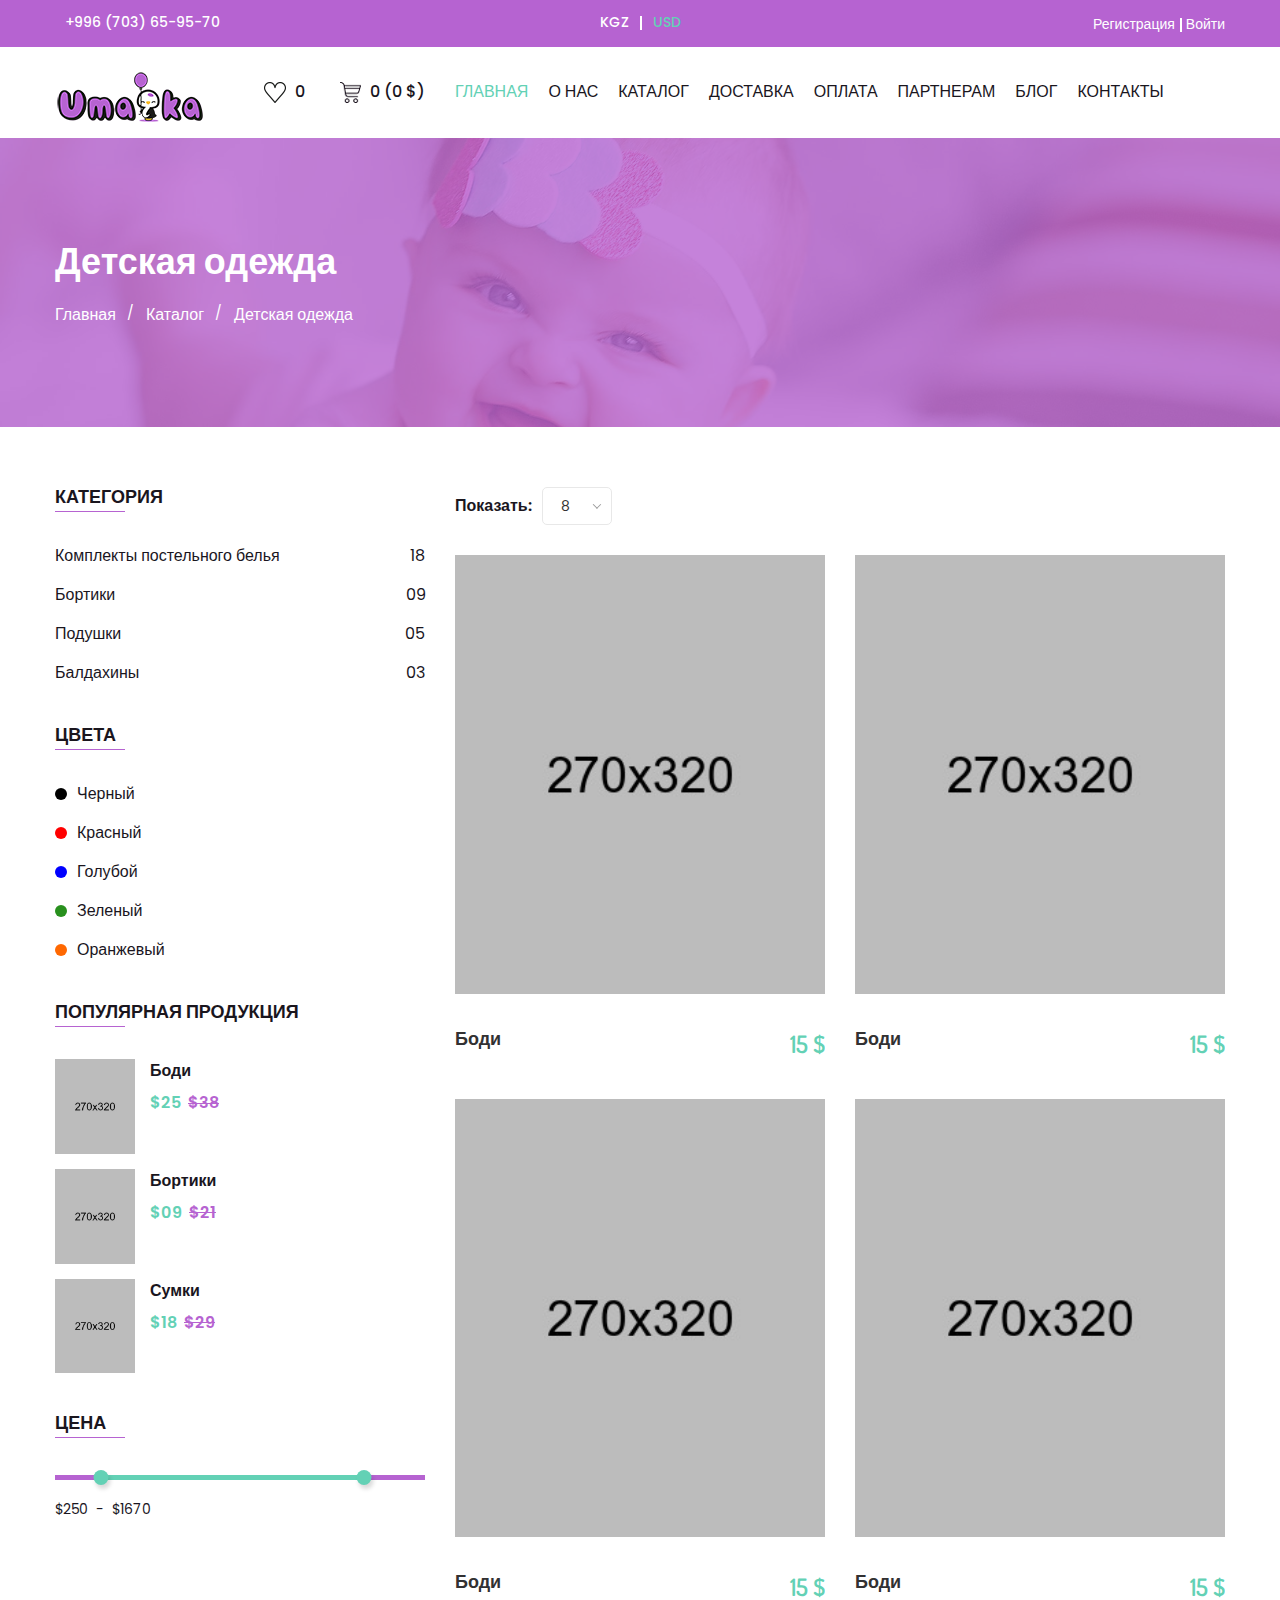
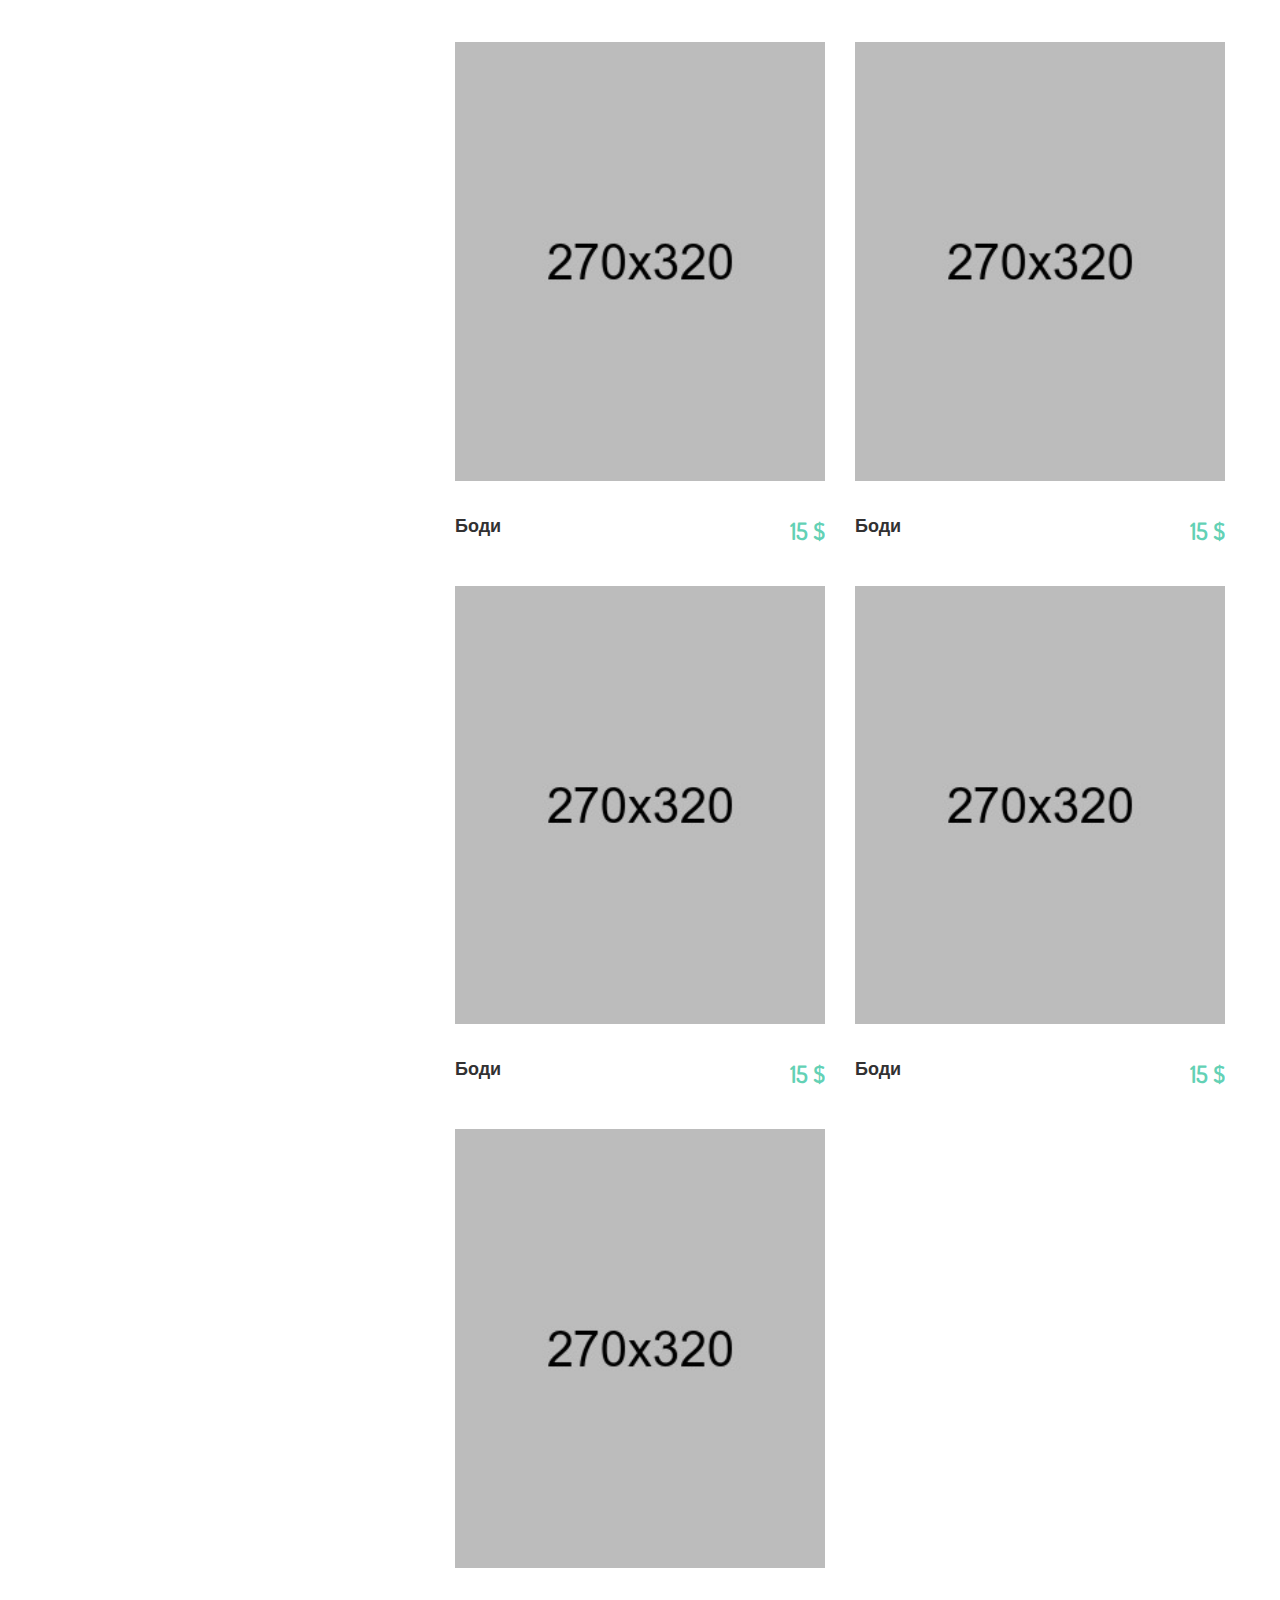
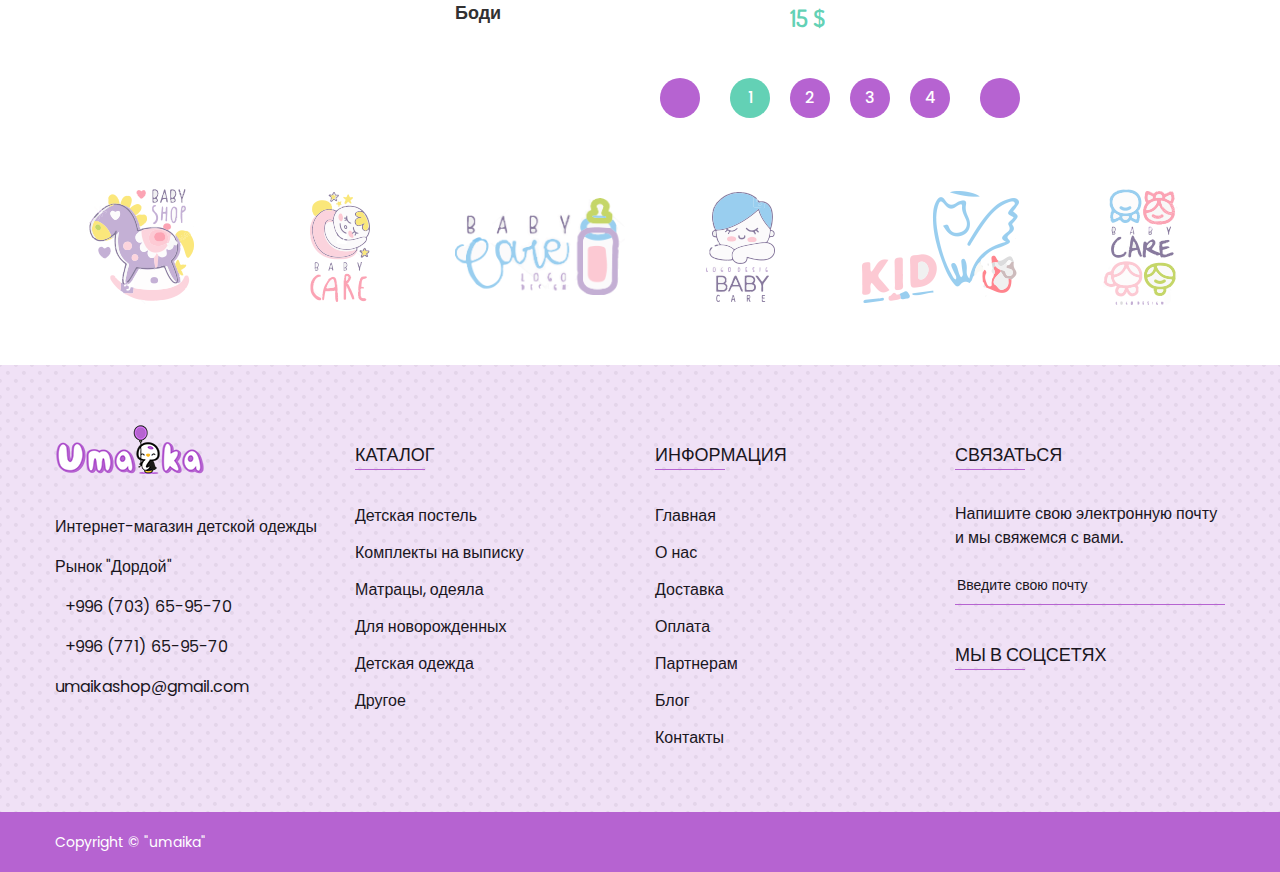
<file: shop-left-sidebar.html>
<!doctype html>
<html class="no-js" lang="en">

<head>
  <meta charset="utf-8">
  <meta http-equiv="x-ua-compatible" content="ie=edge">
  <title>Umaika - Интернет-магазин детской одежды | Детская постель</title>
  <meta name="description" content="">
  <meta name="viewport" content="width=device-width, initial-scale=1">
  <!-- Favicon -->
  <link rel="shortcut icon" type="image/x-icon" href="assets/images/favicon.ico">

<!-- CSS
  ============================================ -->

  <!-- Bootstrap CSS -->
  <link rel="stylesheet" href="assets/css/bootstrap.min.css">

  <!-- Icon Font CSS -->
  <link rel="stylesheet" href="assets/css/icon-font.min.css">

  <!-- Plugins CSS -->
  <link rel="stylesheet" href="assets/css/plugins.css">

  <!-- Helper CSS -->
  <link rel="stylesheet" href="assets/css/helper.css">

  <!-- Main Style CSS -->
  <link rel="stylesheet" href="assets/css/style.css">

  <!-- Modernizer JS -->
  <script src="assets/js/vendor/modernizr-2.8.3.min.js"></script>
</head>

<body>

  <div class="main-wrapper">

    <!-- Header Section Start -->
    <div class="header-section section">

      <!-- Header Top Start -->
      <div class="header-top header-top-one bg-theme-two">
        <div class="container-fluid">
          <div class="row align-items-center justify-content-center">

            <div class="col-12 col-sm-12 col-md-4 mt-10 mb-10 d-md-flex">
              <!-- Header Top Left Start -->
              <div class="header-top-left">
                <p><a href="tel: +996703659570"><i class="fa fa-phone" style="margin-right: 10px"></i> +996 (703) 65-95-70</a></p>
              </div><!-- Header Top Left End -->
            </div>

            <div class="col-12 col-sm-6 col-md-4 mt-10 mb-10">
              <!-- Header Language Currency Start -->
              <ul class="header-lan-curr">
                <li class="currency curr-kgz"><a href="#">kgz </a></li>
                <li class="currency curr-usd"><a href="#">usd</a></li>
              </ul><!-- Header Language Currency End -->
            </div>

            <div class="col-12 col-sm-6 col-md-4 mt-10 mb-10">
              <!-- Header Shop Links Start -->
              <div class="header-top-right">

                <p><i class="fa fa-user" style="font-size: 18px; margin-right: 10px;"></i><a href="login-register.html">Регистрация</a><a href="login-register.html">Войти</a></p>

              </div><!-- Header Shop Links End -->
            </div>

          </div>
        </div>
      </div><!-- Header Top End -->

      <!-- Header Bottom Start -->
      <div class="header-bottom header-bottom-one header-sticky@">
        <div class="container-fluid">
          <div class="row menu-center align-items-center justify-content-between">

            <div class="col mb-15">
              <!-- Logo Start -->
              <div class="header-logo">
                <a href="index.html">
                  <img src="assets/images/logo.png" alt="Umaika">
                </a>
              </div><!-- Logo End -->
            </div>

            <div class="col order-2 order-xl-3">
              <!-- Header Advance Search Start -->
              <div class="header-shop-links">

                <div class="header-wishlist">
                  <a href="wishlist.html"><img src="assets/images/icons/wishlist.png" alt="Wishlist"> <span class="wishlist-amount">02</span></a>
                </div>

                <div class="header-mini-cart">
                  <a href="cart.html"><img src="assets/images/icons/cart.png" alt="Cart"> <span class="header-mini-cart-amount">02($250)</span></a>
                </div>

              </div><!-- Header Advance Search End -->
            </div>

            <div class="col order-3 order-xl-2">
              <div class="main-menu">
                <nav>
                  <ul>
                    <li class="active"><a href="index.html">Главная</a>
                    </li>
                    <li><a href="about.html">О нас</a>
                    </li>
                    <li><a href="shop.html">Каталог</a>
                      <ul class="sub-menu">
                        <li><a href="shop-left-sidebar.html">Детская постель</a></li>
                        <li><a href="shop-left-sidebar.html">Комплекты на выписку</a></li>
                        <li><a href="shop-left-sidebar.html">Матрацы, одеяла</a></li>
                        <li><a href="shop-left-sidebar.html">Для новорожденных</a></li>
                        <li><a href="shop-left-sidebar.html">Детская одежда</a></li>
                        <li><a href="shop-left-sidebar.html">Другое</a></li>
                      </ul>
                    </li>
                    <li><a href="delivery.html">Доставка</a>
                    </li>
                    <li><a href="checkout.html">Оплата</a>
                    </li>
                    <li><a href="partners.html">Партнерам</a>
                    </li>
                    <li><a href="blog.html">Блог</a>
                    </li>
                    <li><a href="contact.html">Контакты</a></li>
                  </ul>
                </nav>
              </div>
            </div>

            <!-- Mobile Menu -->
            <div class="mobile-menu order-12 d-block d-xl-none col"></div>

          </div>
        </div>
      </div><!-- Header BOttom End -->

    </div><!-- Header Section End -->

    <!-- Page Banner Section Start -->
    <div class="page-banner-section section" style="background-image: url(assets/images/hero/hero-1.jpg)">
      <div class="container">
        <div class="row">
          <div class="page-banner-content col">

            <h1>Детская одежда</h1>
            <ul class="page-breadcrumb">
              <li><a href="index.html">Главная</a></li>
              <li><a href="shop.html">Каталог</a></li>
              <li><a href="shop-left-sidebar.html">Детская одежда</a></li>
            </ul>

          </div>
        </div>
      </div>
    </div><!-- Page Banner Section End -->

    <!-- Page Section Start -->
    <div class="page-section section mt-80 mt-lg-60 mt-md-60 mt-sm-60 mt-xs-40 mb-40 mb-lg-20 mb-md-20 mb-sm-20 mb-xs-0">
      <div class="container">
        <div class="row row-30">

          <div class="col-xl-9 col-lg-8 col-12 order-1 order-lg-2 mb-40">
            <div class="row">

              <div class="col-12">
                <div class="product-show">
                  <h4>Показать:</h4>
                  <select class="nice-select">
                    <option>8</option>
                    <option>12</option>
                    <option>16</option>
                    <option>20</option>
                  </select>
                </div>
              </div>

              <div class="col-xl-4 col-md-6 col-12 mb-40">

                <div class="product-item">
                  <div class="product-inner">

                    <div class="image">
                      <img src="assets/images/product/product-1.jpg" alt="">

                      <div class="image-overlay">
                        <div class="action-buttons">
                          <button>В корзину</button>
                          <button>В избранное</button>
                        </div>
                      </div>

                    </div>

                    <div class="content">

                      <div class="content-left">

                        <h4 class="title"><a href="single-product.html">Боди</a></h4>

                        <div class="ratting">
                          <i class="fa fa-star"></i>
                          <i class="fa fa-star"></i>
                          <i class="fa fa-star"></i>
                          <i class="fa fa-star-half-o"></i>
                          <i class="fa fa-star-o"></i>
                        </div>

                        <h5 class="size">Размеры: <span>S</span><span>M</span><span>L</span><span>XL</span></h5>
                        <h5 class="color">Цвета: <span style="background-color: #ffb2b0"></span><span style="background-color: #0271bc"></span><span style="background-color: #efc87c"></span><span style="background-color: #00c183"></span></h5>

                      </div>

                      <div class="content-right">
                        <span class="price" data-price="15"> <span class="inner-price">150</span><span class="inner-price-icon">&#8381;</span></span>
                      </div>

                    </div>

                  </div>
                </div>

              </div>

              <div class="col-xl-4 col-md-6 col-12 mb-40">

                <div class="product-item">
                  <div class="product-inner">

                    <div class="image">
                      <img src="assets/images/product/product-1.jpg" alt="">

                      <div class="image-overlay">
                        <div class="action-buttons">
                          <button>В корзину</button>
                          <button>В избранное</button>
                        </div>
                      </div>

                    </div>

                    <div class="content">

                      <div class="content-left">

                        <h4 class="title"><a href="single-product.html">Боди</a></h4>

                        <div class="ratting">
                          <i class="fa fa-star"></i>
                          <i class="fa fa-star"></i>
                          <i class="fa fa-star"></i>
                          <i class="fa fa-star-half-o"></i>
                          <i class="fa fa-star-o"></i>
                        </div>

                        <h5 class="size">Размеры: <span>S</span><span>M</span><span>L</span><span>XL</span></h5>
                        <h5 class="color">Цвета: <span style="background-color: #ffb2b0"></span><span style="background-color: #0271bc"></span><span style="background-color: #efc87c"></span><span style="background-color: #00c183"></span></h5>

                      </div>

                      <div class="content-right">
                        <span class="price" data-price="15"> <span class="inner-price">150</span><span class="inner-price-icon">&#8381;</span></span>
                      </div>

                    </div>

                  </div>
                </div>

              </div>

              <div class="col-xl-4 col-md-6 col-12 mb-40">

                <div class="product-item">
                  <div class="product-inner">

                    <div class="image">
                      <img src="assets/images/product/product-1.jpg" alt="">

                      <div class="image-overlay">
                        <div class="action-buttons">
                          <button>В корзину</button>
                          <button>В избранное</button>
                        </div>
                      </div>

                    </div>

                    <div class="content">

                      <div class="content-left">

                        <h4 class="title"><a href="single-product.html">Боди</a></h4>

                        <div class="ratting">
                          <i class="fa fa-star"></i>
                          <i class="fa fa-star"></i>
                          <i class="fa fa-star"></i>
                          <i class="fa fa-star-half-o"></i>
                          <i class="fa fa-star-o"></i>
                        </div>

                        <h5 class="size">Размеры: <span>S</span><span>M</span><span>L</span><span>XL</span></h5>
                        <h5 class="color">Цвета: <span style="background-color: #ffb2b0"></span><span style="background-color: #0271bc"></span><span style="background-color: #efc87c"></span><span style="background-color: #00c183"></span></h5>

                      </div>

                      <div class="content-right">
                        <span class="price" data-price="15"> <span class="inner-price">150</span><span class="inner-price-icon">&#8381;</span></span>
                      </div>

                    </div>

                  </div>
                </div>

              </div>

              <div class="col-xl-4 col-md-6 col-12 mb-40">

                <div class="product-item">
                  <div class="product-inner">

                    <div class="image">
                      <img src="assets/images/product/product-1.jpg" alt="">

                      <div class="image-overlay">
                        <div class="action-buttons">
                          <button>В корзину</button>
                          <button>В избранное</button>
                        </div>
                      </div>

                    </div>

                    <div class="content">

                      <div class="content-left">

                        <h4 class="title"><a href="single-product.html">Боди</a></h4>

                        <div class="ratting">
                          <i class="fa fa-star"></i>
                          <i class="fa fa-star"></i>
                          <i class="fa fa-star"></i>
                          <i class="fa fa-star-half-o"></i>
                          <i class="fa fa-star-o"></i>
                        </div>

                        <h5 class="size">Размеры: <span>S</span><span>M</span><span>L</span><span>XL</span></h5>
                        <h5 class="color">Цвета: <span style="background-color: #ffb2b0"></span><span style="background-color: #0271bc"></span><span style="background-color: #efc87c"></span><span style="background-color: #00c183"></span></h5>

                      </div>

                      <div class="content-right">
                        <span class="price" data-price="15"> <span class="inner-price">150</span><span class="inner-price-icon">&#8381;</span></span>
                      </div>

                    </div>

                  </div>
                </div>

              </div>

              <div class="col-xl-4 col-md-6 col-12 mb-40">

                <div class="product-item">
                  <div class="product-inner">

                    <div class="image">
                      <img src="assets/images/product/product-1.jpg" alt="">

                      <div class="image-overlay">
                        <div class="action-buttons">
                          <button>В корзину</button>
                          <button>В избранное</button>
                        </div>
                      </div>

                    </div>

                    <div class="content">

                      <div class="content-left">

                        <h4 class="title"><a href="single-product.html">Боди</a></h4>

                        <div class="ratting">
                          <i class="fa fa-star"></i>
                          <i class="fa fa-star"></i>
                          <i class="fa fa-star"></i>
                          <i class="fa fa-star-half-o"></i>
                          <i class="fa fa-star-o"></i>
                        </div>

                        <h5 class="size">Размеры: <span>S</span><span>M</span><span>L</span><span>XL</span></h5>
                        <h5 class="color">Цвета: <span style="background-color: #ffb2b0"></span><span style="background-color: #0271bc"></span><span style="background-color: #efc87c"></span><span style="background-color: #00c183"></span></h5>

                      </div>

                      <div class="content-right">
                        <span class="price" data-price="15"> <span class="inner-price">150</span><span class="inner-price-icon">&#8381;</span></span>
                      </div>

                    </div>

                  </div>
                </div>

              </div>

              <div class="col-xl-4 col-md-6 col-12 mb-40">

                <div class="product-item">
                  <div class="product-inner">

                    <div class="image">
                      <img src="assets/images/product/product-1.jpg" alt="">

                      <div class="image-overlay">
                        <div class="action-buttons">
                          <button>В корзину</button>
                          <button>В закладки</button>
                        </div>
                      </div>

                    </div>

                    <div class="content">

                      <div class="content-left">

                        <h4 class="title"><a href="single-product.html">Боди</a></h4>

                        <div class="ratting">
                          <i class="fa fa-star"></i>
                          <i class="fa fa-star"></i>
                          <i class="fa fa-star"></i>
                          <i class="fa fa-star-half-o"></i>
                          <i class="fa fa-star-o"></i>
                        </div>

                        <h5 class="size">Размеры: <span>S</span><span>M</span><span>L</span><span>XL</span></h5>
                        <h5 class="color">Цвета: <span style="background-color: #ffb2b0"></span><span style="background-color: #0271bc"></span><span style="background-color: #efc87c"></span><span style="background-color: #00c183"></span></h5>

                      </div>

                      <div class="content-right">
                        <span class="price" data-price="15"> <span class="inner-price">150</span><span class="inner-price-icon">&#8381;</span></span>
                      </div>

                    </div>

                  </div>
                </div>

              </div>

              <div class="col-xl-4 col-md-6 col-12 mb-40">

                <div class="product-item">
                  <div class="product-inner">

                    <div class="image">
                      <img src="assets/images/product/product-1.jpg" alt="">

                      <div class="image-overlay">
                        <div class="action-buttons">
                          <button>В корзину</button>
                          <button>В избранное</button>
                        </div>
                      </div>

                    </div>

                    <div class="content">

                      <div class="content-left">

                        <h4 class="title"><a href="single-product.html">Боди</a></h4>

                        <div class="ratting">
                          <i class="fa fa-star"></i>
                          <i class="fa fa-star"></i>
                          <i class="fa fa-star"></i>
                          <i class="fa fa-star-half-o"></i>
                          <i class="fa fa-star-o"></i>
                        </div>

                        <h5 class="size">Размеры: <span>S</span><span>M</span><span>L</span><span>XL</span></h5>
                        <h5 class="color">Цвета: <span style="background-color: #ffb2b0"></span><span style="background-color: #0271bc"></span><span style="background-color: #efc87c"></span><span style="background-color: #00c183"></span></h5>

                      </div>

                      <div class="content-right">
                        <span class="price" data-price="15"> <span class="inner-price">150</span><span class="inner-price-icon">&#8381;</span></span>
                      </div>

                    </div>

                  </div>
                </div>

              </div>

              <div class="col-xl-4 col-md-6 col-12 mb-40">

                <div class="product-item">
                  <div class="product-inner">

                    <div class="image">
                      <img src="assets/images/product/product-1.jpg" alt="">

                      <div class="image-overlay">
                        <div class="action-buttons">
                          <button>В корзину</button>
                          <button>В избранное</button>
                        </div>
                      </div>

                    </div>

                    <div class="content">

                      <div class="content-left">

                        <h4 class="title"><a href="single-product.html">Боди</a></h4>

                        <div class="ratting">
                          <i class="fa fa-star"></i>
                          <i class="fa fa-star"></i>
                          <i class="fa fa-star"></i>
                          <i class="fa fa-star-half-o"></i>
                          <i class="fa fa-star-o"></i>
                        </div>

                        <h5 class="size">Размеры: <span>S</span><span>M</span><span>L</span><span>XL</span></h5>
                        <h5 class="color">Цвета: <span style="background-color: #ffb2b0"></span><span style="background-color: #0271bc"></span><span style="background-color: #efc87c"></span><span style="background-color: #00c183"></span></h5>

                      </div>

                      <div class="content-right">
                        <span class="price" data-price="15"> <span class="inner-price">150</span><span class="inner-price-icon">&#8381;</span></span>
                      </div>

                    </div>

                  </div>
                </div>

              </div>

              <div class="col-xl-4 col-md-6 col-12 mb-40">

                <div class="product-item">
                  <div class="product-inner">

                    <div class="image">
                      <img src="assets/images/product/product-1.jpg" alt="">

                      <div class="image-overlay">
                        <div class="action-buttons">
                          <button>В корзину</button>
                          <button>В избранное</button>
                        </div>
                      </div>

                    </div>

                    <div class="content">

                      <div class="content-left">

                        <h4 class="title"><a href="single-product.html">Боди</a></h4>

                        <div class="ratting">
                          <i class="fa fa-star"></i>
                          <i class="fa fa-star"></i>
                          <i class="fa fa-star"></i>
                          <i class="fa fa-star-half-o"></i>
                          <i class="fa fa-star-o"></i>
                        </div>

                        <h5 class="size">Размеры: <span>S</span><span>M</span><span>L</span><span>XL</span></h5>
                        <h5 class="color">Цвета: <span style="background-color: #ffb2b0"></span><span style="background-color: #0271bc"></span><span style="background-color: #efc87c"></span><span style="background-color: #00c183"></span></h5>

                      </div>

                      <div class="content-right">
                        <span class="price" data-price="15"> <span class="inner-price">150</span><span class="inner-price-icon">&#8381;</span></span>
                      </div>

                    </div>

                  </div>
                </div>

              </div>

              <div class="col-12">
                <ul class="page-pagination">
                  <li><a href="#"><i class="fa fa-angle-left"></i></a></li>
                  <li class="active"><a href="#">1</a></li>
                  <li><a href="#">2</a></li>
                  <li><a href="#">3</a></li>
                  <li><a href="#">4</a></li>
                  <li><a href="#"><i class="fa fa-angle-right"></i></a></li>
                </ul>
              </div>

            </div>
          </div>

          <div class="col-xl-3 col-lg-4 col-12 order-2 order-lg-1 mb-40">

            <div class="sidebar">
              <h4 class="sidebar-title">Категория</h4>
              <ul class="sidebar-list">
                <li><a href="#">Комплекты постельного белья <span class="num">18</span></a></li>
                <li><a href="#">Бортики <span class="num">09</span></a></li>
                <li><a href="#">Подушки <span class="num">05</span></a></li>
                <li><a href="#">Балдахины <span class="num">03</span></a></li>
              </ul>
            </div>

            <div class="sidebar">
              <h4 class="sidebar-title">цвета</h4>
              <ul class="sidebar-list">
                <li><a href="#"><span class="color" style="background-color: #000000"></span> Черный</a></li>
                <li><a href="#"><span class="color" style="background-color: #FF0000"></span> Красный</a></li>
                <li><a href="#"><span class="color" style="background-color: #0000FF"></span> Голубой</a></li>
                <li><a href="#"><span class="color" style="background-color: #28901D"></span> Зеленый</a></li>
                <li><a href="#"><span class="color" style="background-color: #FF6801"></span> Оранжевый</a></li>
              </ul>
            </div>

            <div class="sidebar">
              <h4 class="sidebar-title">Популярная продукция</h4>
              <div class="sidebar-product-wrap">
                <div class="sidebar-product">
                  <a href="single-product.html" class="image"><img src="assets/images/product/product-1.jpg" alt=""></a>
                  <div class="content">
                    <a href="single-product.html" class="title">Боди</a>
                    <span class="price">$25 <span class="old">$38</span></span>
                    <div class="ratting">
                      <i class="fa fa-star"></i>
                      <i class="fa fa-star"></i>
                      <i class="fa fa-star"></i>
                      <i class="fa fa-star"></i>
                      <i class="fa fa-star-half-o"></i>
                    </div>
                  </div>
                </div>
                <div class="sidebar-product">
                  <a href="single-product.html" class="image"><img src="assets/images/product/product-2.jpg" alt=""></a>
                  <div class="content">
                    <a href="single-product.html" class="title">Бортики</a>
                    <span class="price">$09 <span class="old">$21</span></span>
                    <div class="ratting">
                      <i class="fa fa-star"></i>
                      <i class="fa fa-star"></i>
                      <i class="fa fa-star"></i>
                      <i class="fa fa-star"></i>
                      <i class="fa fa-star-half-o"></i>
                    </div>
                  </div>
                </div>
                <div class="sidebar-product">
                  <a href="single-product.html" class="image"><img src="assets/images/product/product-3.jpg" alt=""></a>
                  <div class="content">
                    <a href="single-product.html" class="title">Сумки</a>
                    <span class="price">$18 <span class="old">$29</span></span>
                    <div class="ratting">
                      <i class="fa fa-star"></i>
                      <i class="fa fa-star"></i>
                      <i class="fa fa-star"></i>
                      <i class="fa fa-star"></i>
                      <i class="fa fa-star-half-o"></i>
                    </div>
                  </div>
                </div>
              </div>
            </div>

            <div class="sidebar">
              <h3 class="sidebar-title">Цена</h3>

              <div class="sidebar-price">
                <div id="price-range"></div>
                <input type="text" id="price-amount" readonly>
              </div>
            </div>

          </div>

        </div>
      </div>
    </div><!-- Page Section End -->

    <!-- Brand Section Start -->
    <div class="brand-section section mb-80 mb-lg-60 mb-md-60 mb-sm-60 mb-xs-40">
      <div class="container-fluid">
        <div class="row">
          <div class="brand-slider">

            <div class="brand-item col">
              <img src="assets/images/brands/brand-1.png" alt="">
            </div>

            <div class="brand-item col">
              <img src="assets/images/brands/brand-2.png" alt="">
            </div>

            <div class="brand-item col">
              <img src="assets/images/brands/brand-3.png" alt="">
            </div>

            <div class="brand-item col">
              <img src="assets/images/brands/brand-4.png" alt="">
            </div>

            <div class="brand-item col">
              <img src="assets/images/brands/brand-5.png" alt="">
            </div>

            <div class="brand-item col">
              <img src="assets/images/brands/brand-6.png" alt="">
            </div>

          </div>
        </div>
      </div>
    </div><!-- Brand Section End -->

    <!-- Footer Top Section Start -->
    <div class="footer-top-section section bg-theme-two-light pt-80 pt-lg-60 pt-md-60 pt-sm-60 pt-xs-40 pb-40 pb-lg-20 pb-md-20 pb-sm-20 pb-xs-0">
      <div class="container">
        <div class="row">

          <div class="footer-widget col-lg-3 col-md-6 col-12 mb-20">
            <a href="index.html" class="mb-40">
              <img src="assets/images/logo-footer.png" alt="Umaika">
            </a>
            <p>Интернет-магазин детской одежды</p>
            <p>Рынок "Дордой"</p>
            <p><a href="tel: +996703659570"><i class="fa fa-phone" style="margin-right: 10px;"></i>+996 (703) 65-95-70</a></p>
            <p><a href="tel:+996771659570"><i class="fa fa-whatsapp" style="margin-right: 10px;"></i>+996 (771) 65-95-70</a></p>
            <p><a href="mailto:umaikashop@gmail.com">umaikashop@gmail.com</a></p>
          </div>

          <div class="footer-widget col-lg-3 col-md-6 col-12 mb-40">
            <h4 class="title"><a href="shop.html">Каталог</a></h4>
            <ul>
              <li><a href="shop-left-sidebar.html">Детская постель</a></li>
              <li><a href="shop-left-sidebar.html">Комплекты на выписку</a></li>
              <li><a href="shop-left-sidebar.html">Матрацы, одеяла</a></li>
              <li><a href="shop-left-sidebar.html">Для новорожденных</a></li>
              <li><a href="shop-left-sidebar.html">Детская одежда</a></li>
              <li><a href="shop-left-sidebar.html">Другое</a></li>
            </ul>
          </div>

          <div class="footer-widget col-lg-3 col-md-6 col-12 mb-40">
            <h4 class="title">Информация</h4>
            <ul>
              <li><a href="index.html">Главная</a></li>
              <li><a href="about.html">О нас</a></li>
              <li><a href="delivery.html">Доставка</a></li>
              <li><a href="checkout.html">Оплата</a></li>
              <li><a href="partners.html">Партнерам</a></li>
              <li><a href="blog.html">Блог</a></li>
              <li><a href="contact.html">Контакты</a></li>
            </ul>
          </div>

          <div class="footer-widget col-lg-3 col-md-6 col-12 mb-40">
            <h4 class="title">Связаться</h4>
            <p>Напишите свою электронную почту и мы свяжемся с вами.</p>

            <form id="mc-form" class="mc-form footer-subscribe-form" novalidate="true">
              <input id="mc-email" autocomplete="off" placeholder="Введите свою почту" name="EMAIL" type="email">
              <button id="mc-submit"><i class="fa fa-paper-plane-o"></i></button>
            </form>
            <!-- mailchimp-alerts Start -->
            <div class="mailchimp-alerts">
              <div class="mailchimp-submitting"></div><!-- mailchimp-submitting end -->
              <div class="mailchimp-success"></div><!-- mailchimp-success end -->
              <div class="mailchimp-error"></div><!-- mailchimp-error end -->
            </div><!-- mailchimp-alerts end -->

            <h4 class="title">Мы в соцсетях</h4>
            <p class="footer-social"><a href="https://www.facebook.com/umaika.umaika.94" target="_blank"><i class="fa fa-facebook"></i></a><a href="https://www.instagram.com/umaika_kids/" target="_blank"><i class="fa fa-instagram"></i></a></p>

          </div>

        </div>
      </div>
    </div><!-- Footer Top Section End -->

    <!-- Footer Bottom Section Start -->
    <div class="footer-bottom-section section bg-theme-two pt-15 pb-15">
      <div class="container">
        <div class="row">
          <div class="col text-center">
            <p class="footer-copyright">Copyright &copy; "umaika"</p>
          </div>
        </div>
      </div>
    </div><!-- Footer Bottom Section End -->

  </div>

<!-- JS
  ============================================ -->

  <!-- jQuery JS -->
  <script src="assets/js/vendor/jquery-1.12.4.min.js"></script>
  <!-- Popper JS -->
  <script src="assets/js/popper.min.js"></script>
  <!-- Bootstrap JS -->
  <script src="assets/js/bootstrap.min.js"></script>
  <!-- Plugins JS -->
  <script src="assets/js/plugins.js"></script>
  <!-- Ajax Mail -->
  <script src="assets/js/ajax-mail.js"></script>
  <!-- JQuery Cookie Plugin JS -->
  <script src="assets/js/jquery.cookie.js"></script>
  <!-- Cart Wishlist JS -->
  <script src="assets/js/cart-wishlist.js"></script>
  <!-- Main JS -->
  <script src="assets/js/main.js"></script>

</body>

</html>
</file>
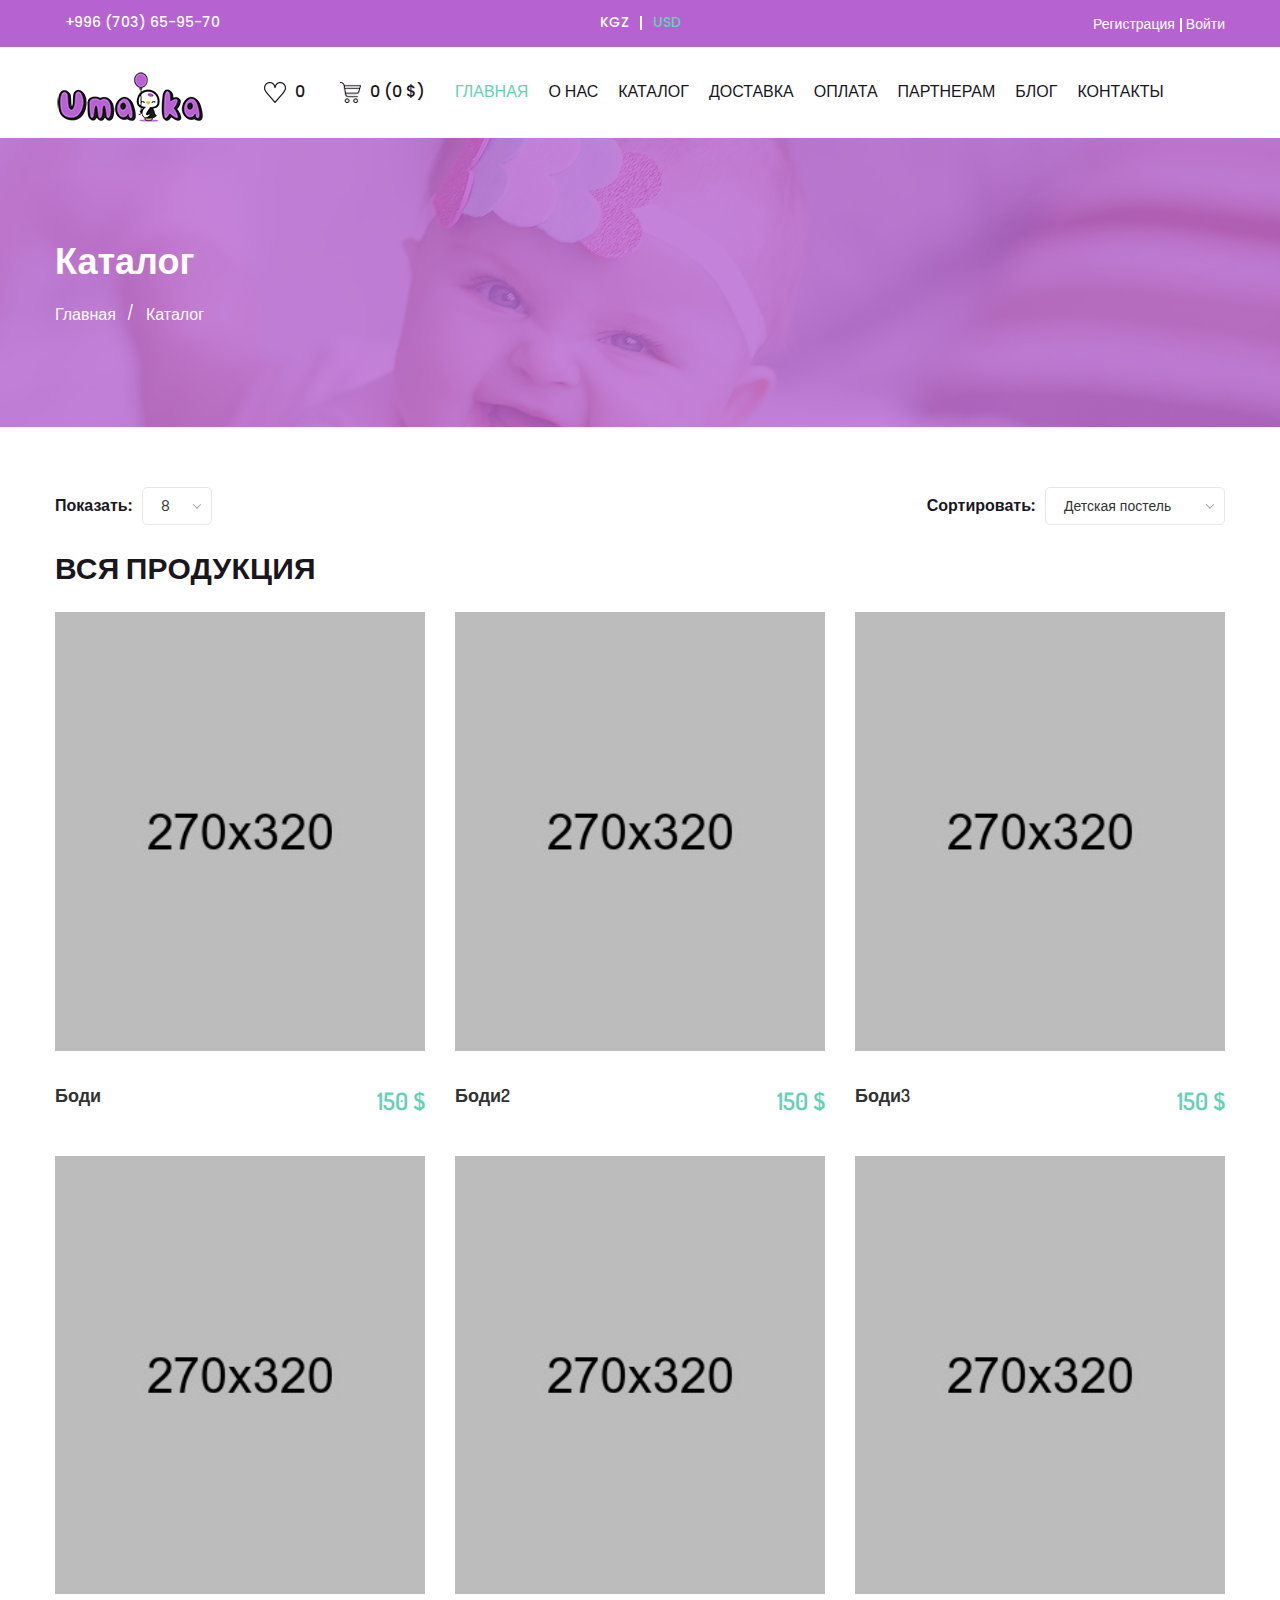
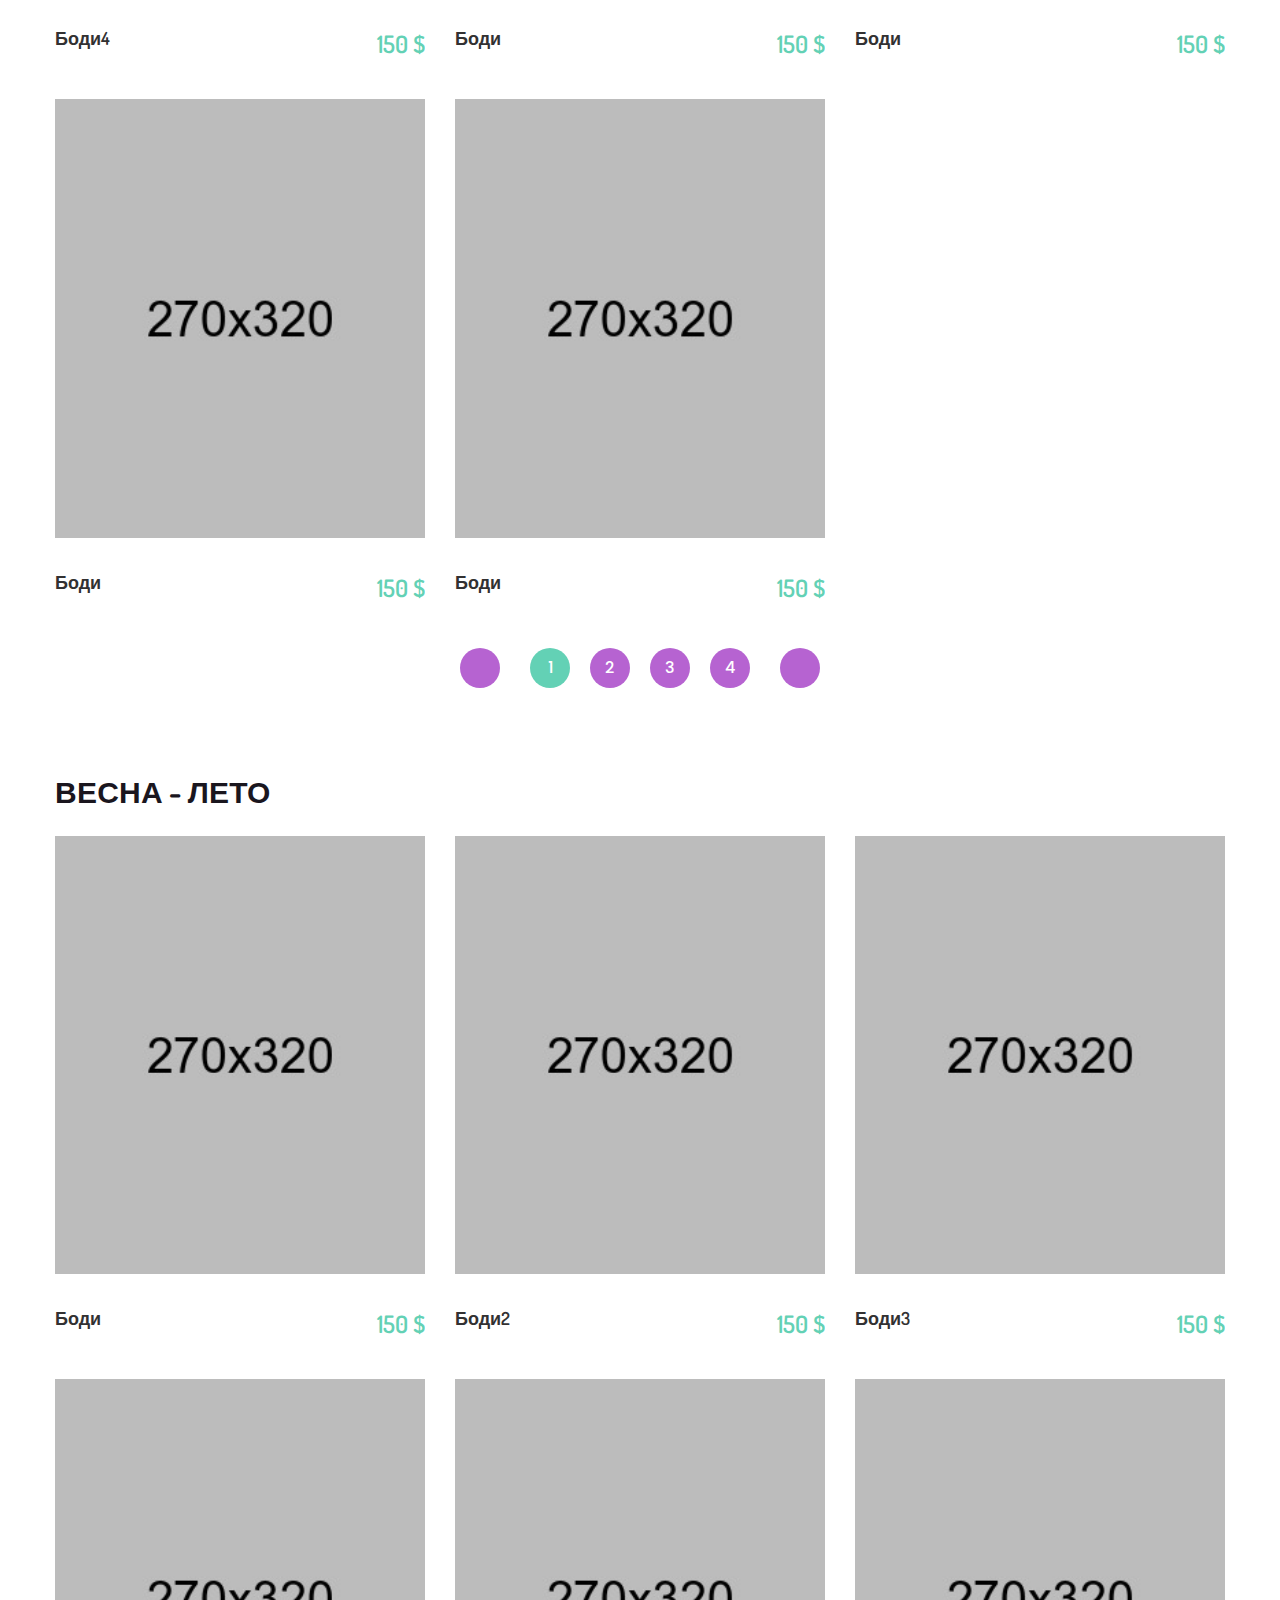
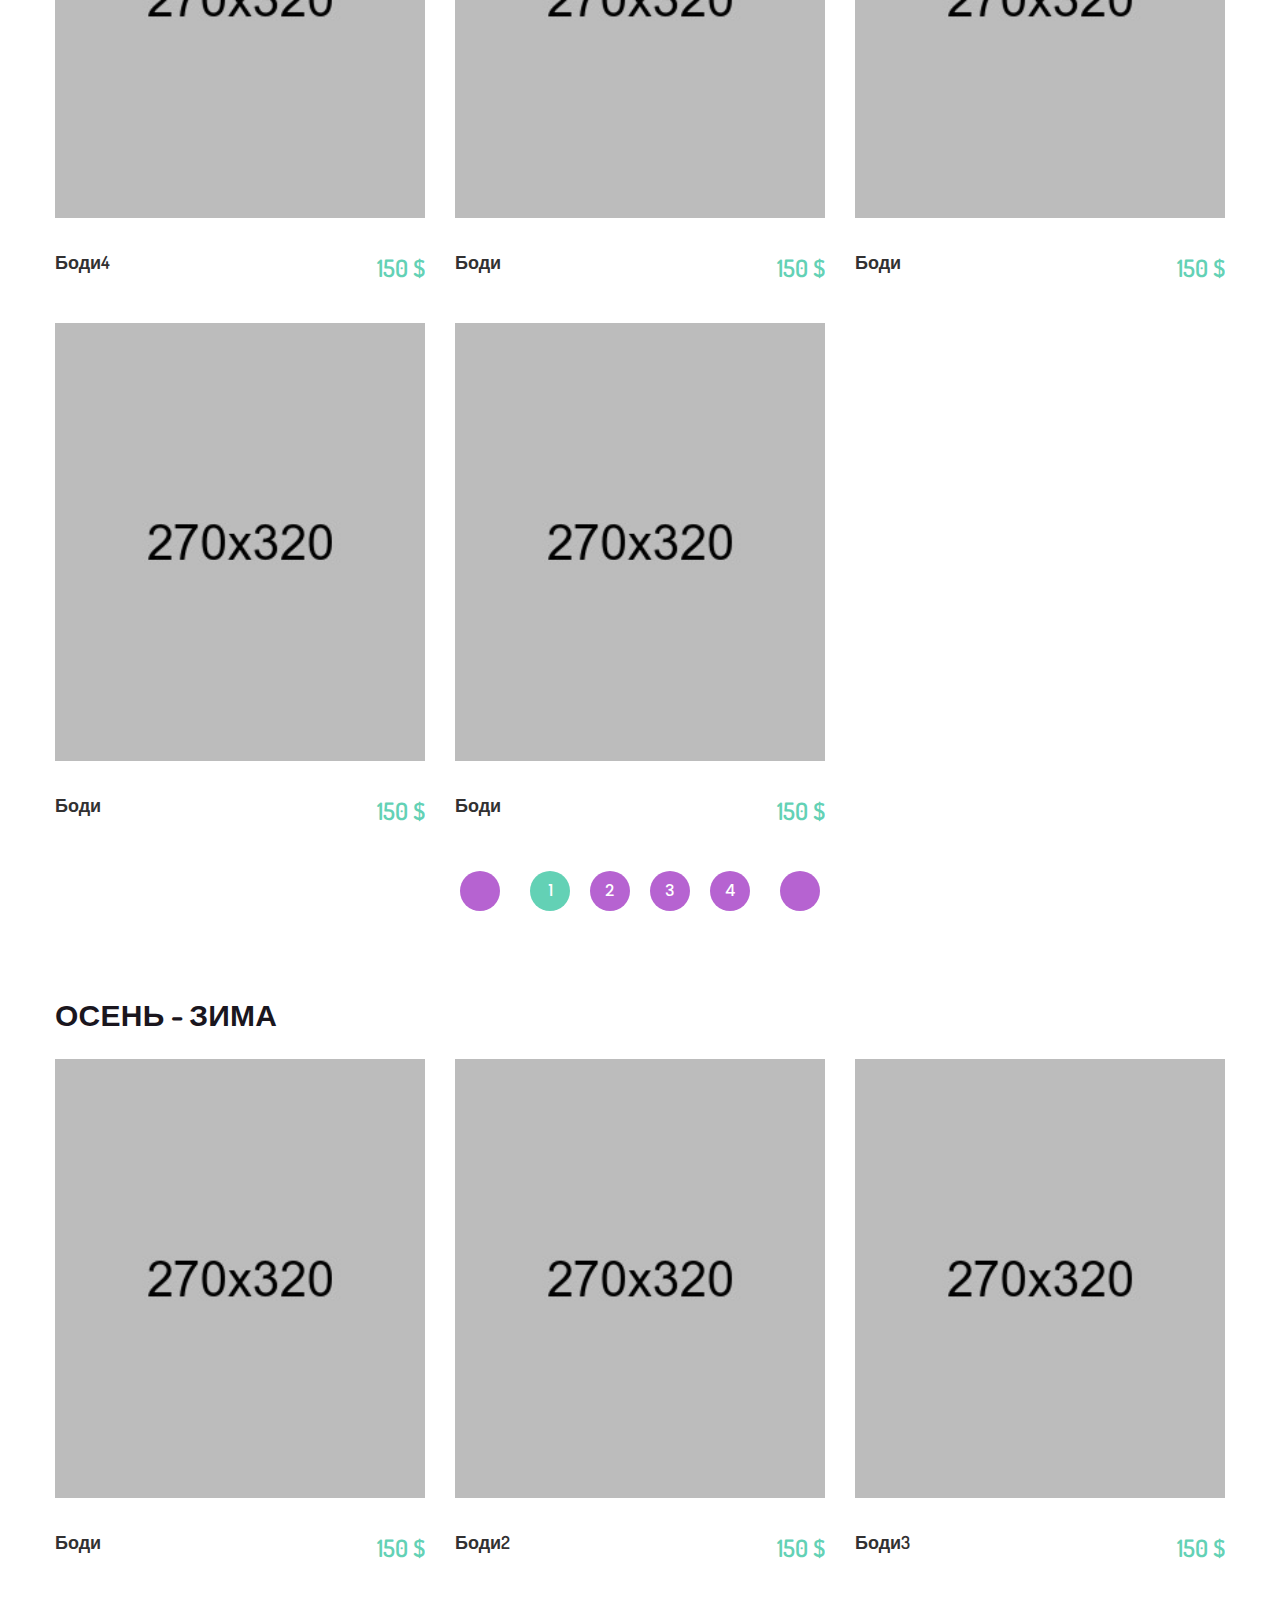
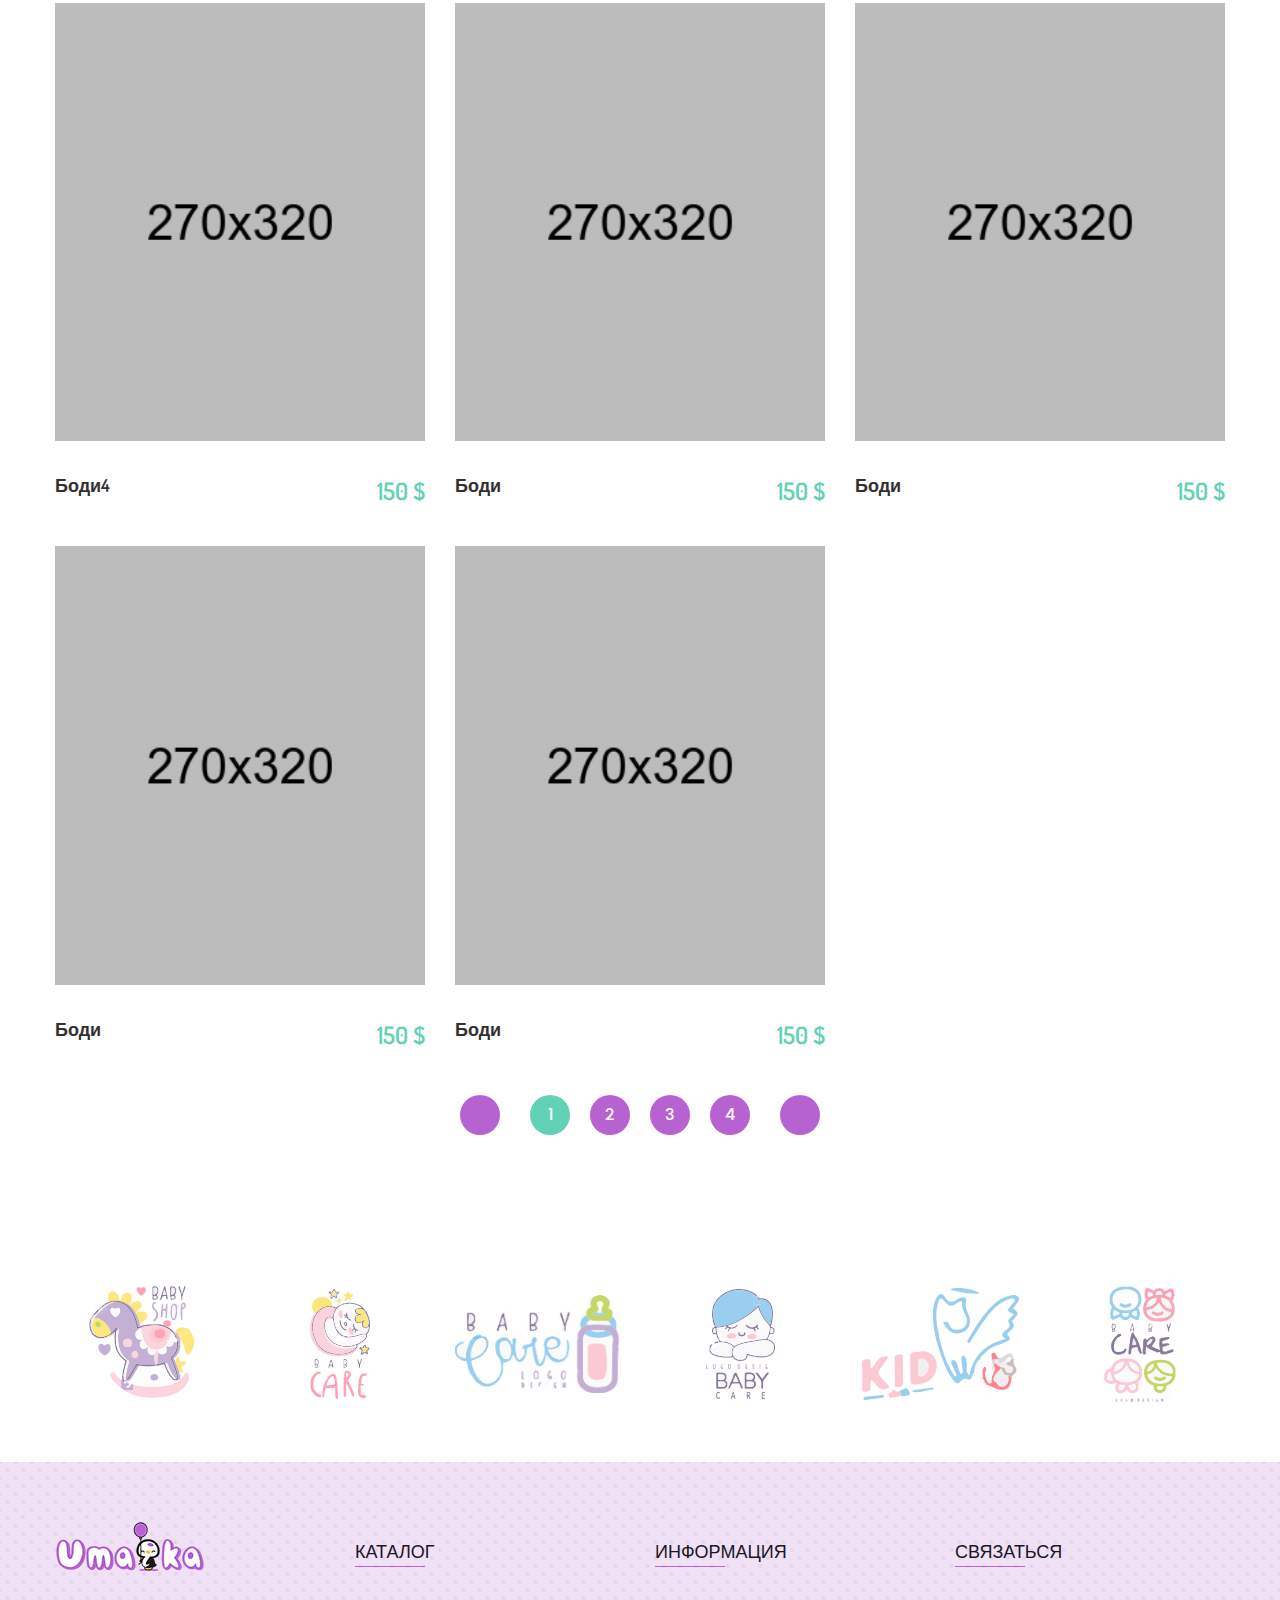
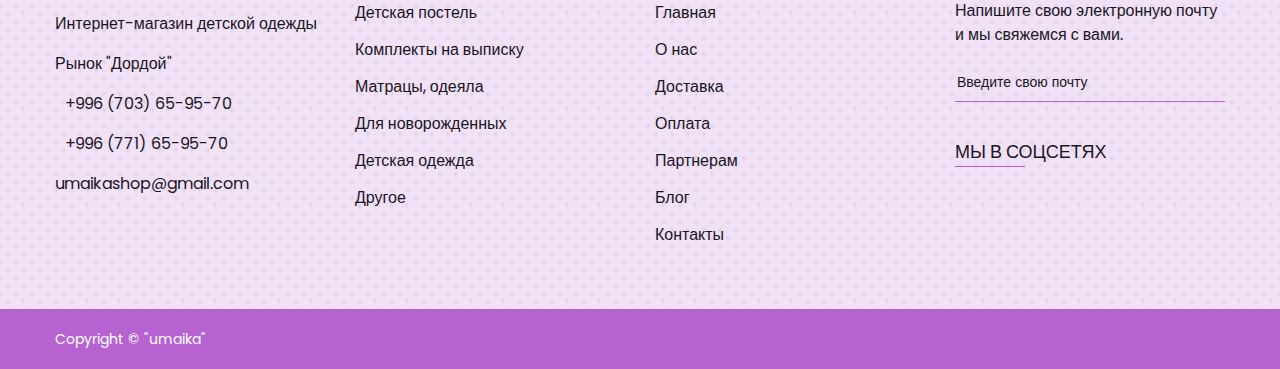
<file: shop.html>
<!doctype html>
<html class="no-js" lang="ru">

<head>
  <meta charset="utf-8">
  <meta http-equiv="x-ua-compatible" content="ie=edge">
  <title>Umaika - Интернет-магазин детской одежды | Каталог</title>
  <meta name="description" content="">
  <meta name="viewport" content="width=device-width, initial-scale=1">
  <!-- Favicon -->
  <link rel="shortcut icon" type="image/x-icon" href="assets/images/favicon.ico">

<!-- CSS
  ============================================ -->

  <!-- Bootstrap CSS -->
  <link rel="stylesheet" href="assets/css/bootstrap.min.css">

  <!-- Icon Font CSS -->
  <link rel="stylesheet" href="assets/css/icon-font.min.css">

  <!-- Plugins CSS -->
  <link rel="stylesheet" href="assets/css/plugins.css">

  <!-- Helper CSS -->
  <link rel="stylesheet" href="assets/css/helper.css">

  <!-- Main Style CSS -->
  <link rel="stylesheet" href="assets/css/style.css">

  <!-- Modernizer JS -->
  <script src="assets/js/vendor/modernizr-2.8.3.min.js"></script>
</head>

<body>

  <div class="main-wrapper">

    <!-- Header Section Start -->
    <div class="header-section section">

      <!-- Header Top Start -->
      <div class="header-top header-top-one bg-theme-two">
        <div class="container-fluid">
          <div class="row align-items-center justify-content-center">

            <div class="col-12 col-sm-12 col-md-4 mt-10 mb-10 d-md-flex">
              <!-- Header Top Left Start -->
              <div class="header-top-left">
                <p><a href="tel: +996703659570"><i class="fa fa-phone" style="margin-right: 10px"></i> +996 (703) 65-95-70</a></p>
              </div><!-- Header Top Left End -->
            </div>

            <div class="col-12 col-sm-6 col-md-4 mt-10 mb-10">
              <!-- Header Language Currency Start -->
              <ul class="header-lan-curr">
                <li class="currency curr-kgz"><a href="#">kgz </a></li>
                <li class="currency curr-usd"><a href="#">usd</a></li>
              </ul><!-- Header Language Currency End -->
            </div>

            <div class="col-12 col-sm-6 col-md-4 mt-10 mb-10">
              <!-- Header Shop Links Start -->
              <div class="header-top-right">

                <p><i class="fa fa-user" style="font-size: 18px; margin-right: 10px;"></i><a href="login-register.html">Регистрация</a><a href="login-register.html">Войти</a></p>

              </div><!-- Header Shop Links End -->
            </div>

          </div>
        </div>
      </div><!-- Header Top End -->

      <!-- Header Bottom Start -->
      <div class="header-bottom header-bottom-one header-sticky@">
        <div class="container-fluid">
          <div class="row menu-center align-items-center justify-content-between">

            <div class="col mb-15">
              <!-- Logo Start -->
              <div class="header-logo">
                <a href="index.html">
                  <img src="assets/images/logo.png" alt="Umaika">
                </a>
              </div><!-- Logo End -->
            </div>

            <div class="col order-2 order-xl-3">
              <!-- Header Advance Search Start -->
              <div class="header-shop-links">

                <div class="header-wishlist">
                  <a href="wishlist.html"><img src="assets/images/icons/wishlist.png" alt="Wishlist"> <span class="wishlist-amount">02</span></a>
                </div>

                <div class="header-mini-cart">
                  <a href="cart.html"><img src="assets/images/icons/cart.png" alt="Cart"> <span class="header-mini-cart-amount">02($250)</span></a>
                </div>

              </div><!-- Header Advance Search End -->
            </div>

            <div class="col order-3 order-xl-2">
              <div class="main-menu">
                <nav>
                  <ul>
                    <li class="active"><a href="index.html">Главная</a>
                    </li>
                    <li><a href="about.html">О нас</a>
                    </li>
                    <li><a href="shop.html">Каталог</a>
                      <ul class="sub-menu">
                        <li><a href="shop-left-sidebar.html">Детская постель</a></li>
                        <li><a href="shop-left-sidebar.html">Комплекты на выписку</a></li>
                        <li><a href="shop-left-sidebar.html">Матрацы, одеяла</a></li>
                        <li><a href="shop-left-sidebar.html">Для новорожденных</a></li>
                        <li><a href="shop-left-sidebar.html">Детская одежда</a></li>
                        <li><a href="shop-left-sidebar.html">Другое</a></li>
                      </ul>
                    </li>
                    <li><a href="delivery.html">Доставка</a>
                    </li>
                    <li><a href="checkout.html">Оплата</a>
                    </li>
                    <li><a href="partners.html">Партнерам</a>
                    </li>
                    <li><a href="blog.html">Блог</a>
                    </li>
                    <li><a href="contact.html">Контакты</a></li>
                  </ul>
                </nav>
              </div>
            </div>

            <!-- Mobile Menu -->
            <div class="mobile-menu order-12 d-block d-xl-none col"></div>

          </div>
        </div>
      </div><!-- Header BOttom End -->

    </div><!-- Header Section End -->

    <!-- Page Banner Section Start -->
    <div class="page-banner-section section" style="background-image: url(assets/images/hero/hero-1.jpg)">
      <div class="container">
        <div class="row">
          <div class="page-banner-content col">

            <h1>Каталог</h1>
            <ul class="page-breadcrumb">
              <li><a href="index.html">Главная</a></li>
              <li><a href="shop.html">Каталог</a></li>
            </ul>

          </div>
        </div>
      </div>
    </div><!-- Page Banner Section End -->

    <!-- Page Section Start -->
    <div class="page-section section mt-80 mt-lg-60 mt-md-60 mt-sm-60 mt-xs-40 mb-80 mb-lg-60 mb-md-60 mb-sm-60 mb-xs-40">
      <div class="container">

        <div class="row">

          <div class="col-12">
            <div class="product-show">
              <h4>Показать:</h4>
              <select class="nice-select">
                <option>8</option>
                <option>12</option>
                <option>16</option>
                <option>20</option>
              </select>
            </div>
            <div class="product-short">
              <h4>Сортировать:</h4>
              <select class="nice-select">
                <option>Детская постель</option>
                <option>Комплекты на выписку</option>
                <option>Матрацы, одеяла</option>
                <option>Для новорожденных</option>
                <option>Детская одежда</option>
                <option>Другое</option>
              </select>
            </div>
          </div>
        </div>

        <div class="row">
          <div class="section-title text-center col mb-30">
            <h1>Вся продукция</h1>
          </div>
        </div>

        <div class="row">

          <div class="col-xl-3 col-lg-4 col-md-6 col-12 mb-40">

            <div class="product-item card-product" data-id="100">
              <div class="product-inner">

                <div class="image">
                  <img src="assets/images/product/product-1.jpg" alt="">

                  <div class="image-overlay">
                    <div class="action-buttons">
                      <button class="to-cart-btn">В корзину</button>
                      <button class="to-wishlist-btn">В избранное</button>
                    </div>
                  </div>

                </div>

                <div class="content">

                  <div class="content-left">

                    <h4 class="title"><a href="single-product.html">Боди</a></h4>

                    <div class="ratting">
                      <i class="fa fa-star"></i>
                      <i class="fa fa-star"></i>
                      <i class="fa fa-star"></i>
                      <i class="fa fa-star-half-o"></i>
                      <i class="fa fa-star-o"></i>
                    </div>

                    <h5 class="size">Размеры:
                      <span class="size-inner size-s">S</span>
                      <span class="size-inner size-m">M</span>
                      <span class="size-inner size-l">L</span>
                      <span class="size-inner size-xl">XL</span>
                    </h5>
                    <h5 class="color color-options">Цвета:
                      <span color='розовый' class="color-inner color-purple chosen-color" style="background-color: #ffb2b0"></span>
                      <span color='темно-синий' class="color-inner color-blue" style="background-color: #0271bc"></span>
                      <span color='жёлтый' class="color-inner color-yellow" style="background-color: #efc87c"></span>
                      <span color='синий' class="color-inner color-green" style="background-color: #00c183"></span>
                    </h5>

                  </div>

                  <div class="content-right">
                    <span class="price" data-price="150"> <span class="inner-price">150</span><span class="inner-price-icon">&#8381;</span></span>
                  </div>

                </div>

              </div>
            </div>
          </div>

          <div class="col-xl-3 col-lg-4 col-md-6 col-12 mb-40">

            <div class="product-item" data-id="2">
              <div class="product-inner">

                <div class="image">
                  <img src="assets/images/product/product-1.jpg" alt="">

                  <div class="image-overlay">
                    <div class="action-buttons">
                      <button class="to-cart-btn">В корзину</button>
                      <button class="to-wishlist-btn">В избранное</button>
                    </div>
                  </div>

                </div>

                <div class="content">

                  <div class="content-left">

                    <h4 class="title"><a href="single-product.html">Боди2</a></h4>

                    <div class="ratting">
                      <i class="fa fa-star"></i>
                      <i class="fa fa-star"></i>
                      <i class="fa fa-star"></i>
                      <i class="fa fa-star-half-o"></i>
                      <i class="fa fa-star-o"></i>
                    </div>

                    <h5 class="size">Размеры:
                      <span class="size-inner size-s">S</span>
                      <span class="size-inner size-m">M</span>
                      <span class="size-inner size-l">L</span>
                      <span class="size-inner size-xl">XL</span>
                    </h5>
                    <h5 class="color color-options">Цвета:
                      <span color='розовый' class="color-inner color-purple" style="background-color: #ffb2b0"></span>
                      <span color='розовый' class="color-inner color-blue" style="background-color: #0271bc"></span>
                      <span color='розовый' class="color-inner color-yellow" style="background-color: #efc87c"></span>
                      <span color='розовый' class="color-inner color-green" style="background-color: #00c183"></span>
                    </h5>

                  </div>

                  <div class="content-right">
                    <span class="price" data-price="150"> <span class="inner-price">150</span><span class="inner-price-icon">&#8381;</span></span>
                  </div>

                </div>

              </div>
            </div>
          </div>

          <div class="col-xl-3 col-lg-4 col-md-6 col-12 mb-40">

            <div class="product-item" data-id="3">
              <div class="product-inner">

                <div class="image">
                  <img src="assets/images/product/product-1.jpg" alt="">

                  <div class="image-overlay">
                    <div class="action-buttons">
                      <button class="to-cart-btn">В корзину</button>
                      <button class="to-wishlist-btn">В избранное</button>
                    </div>
                  </div>

                </div>

                <div class="content">

                  <div class="content-left">

                    <h4 class="title"><a href="single-product.html">Боди3</a></h4>

                    <div class="ratting">
                      <i class="fa fa-star"></i>
                      <i class="fa fa-star"></i>
                      <i class="fa fa-star"></i>
                      <i class="fa fa-star-half-o"></i>
                      <i class="fa fa-star-o"></i>
                    </div>

                    <h5 class="size">Размеры:
                      <span class="size-inner size-s">S</span>
                      <span class="size-inner size-m">M</span>
                      <span class="size-inner size-l">L</span>
                      <span class="size-inner size-xl">XL</span>
                    </h5>
                    <h5 class="color color-options">Цвета:
                      <span color='красный' class="color-inner color-purple" style="background-color: #ffb2b0"></span>
                      <span color='красный' class="color-inner color-blue" style="background-color: #0271bc"></span>
                      <span color='красный' class="color-inner color-yellow" style="background-color: #efc87c"></span>
                      <span color='красный' class="color-inner color-green" style="background-color: #00c183"></span>
                    </h5>

                  </div>

                  <div class="content-right">
                    <span class="price" data-price="150"> <span class="inner-price">150</span><span class="inner-price-icon">&#8381;</span></span>
                  </div>

                </div>

              </div>
            </div>
          </div>

          <div class="col-xl-3 col-lg-4 col-md-6 col-12 mb-40">

            <div class="product-item" data-id="4">
              <div class="product-inner">

                <div class="image">
                  <img src="assets/images/product/product-1.jpg" alt="">

                  <div class="image-overlay">
                    <div class="action-buttons">
                      <button class="to-cart-btn">В корзину</button>
                      <button class="to-wishlist-btn">В избранное</button>
                    </div>
                  </div>

                </div>

                <div class="content">

                  <div class="content-left">

                    <h4 class="title"><a href="single-product.html">Боди4</a></h4>

                    <div class="ratting">
                      <i class="fa fa-star"></i>
                      <i class="fa fa-star"></i>
                      <i class="fa fa-star"></i>
                      <i class="fa fa-star-half-o"></i>
                      <i class="fa fa-star-o"></i>
                    </div>

                    <h5 class="size">Размеры:
                      <span class="size-inner size-s">S</span>
                      <span class="size-inner size-m">M</span>
                      <span class="size-inner size-l">L</span>
                      <span class="size-inner size-xl">XL</span>
                    </h5>
                    <h5 class="color">Цвета:
                      <span class="color-inner color-purple" style="background-color: #ffb2b0"></span>
                      <span class="color-inner color-blue" style="background-color: #0271bc"></span>
                      <span class="color-inner color-yellow" style="background-color: #efc87c"></span>
                      <span class="color-inner color-green" style="background-color: #00c183"></span>
                    </h5>

                  </div>

                  <div class="content-right">
                    <span class="price" data-price="150"> <span class="inner-price">150</span><span class="inner-price-icon">&#8381;</span></span>
                  </div>

                </div>

              </div>
            </div>
          </div>

          <div class="col-xl-3 col-lg-4 col-md-6 col-12 mb-40">

            <div class="product-item" data-id="5">
              <div class="product-inner">

                <div class="image">
                  <img src="assets/images/product/product-1.jpg" alt="">

                  <div class="image-overlay">
                    <div class="action-buttons">
                      <button class="to-cart-btn">В корзину</button>
                      <button class="to-wishlist-btn">В избранное</button>
                    </div>
                  </div>

                </div>

                <div class="content">

                  <div class="content-left">

                    <h4 class="title"><a href="single-product.html">Боди</a></h4>

                    <div class="ratting">
                      <i class="fa fa-star"></i>
                      <i class="fa fa-star"></i>
                      <i class="fa fa-star"></i>
                      <i class="fa fa-star-half-o"></i>
                      <i class="fa fa-star-o"></i>
                    </div>

                    <h5 class="size">Размеры:
                      <span class="size-inner size-s">S</span>
                      <span class="size-inner size-m">M</span>
                      <span class="size-inner size-l">L</span>
                      <span class="size-inner size-xl">XL</span>
                    </h5>
                    <h5 class="color">Цвета:
                      <span class="color-inner color-purple" style="background-color: #ffb2b0"></span>
                      <span class="color-inner color-blue" style="background-color: #0271bc"></span>
                      <span class="color-inner color-yellow" style="background-color: #efc87c"></span>
                      <span class="color-inner color-green" style="background-color: #00c183"></span>
                    </h5>

                  </div>

                  <div class="content-right">
                    <span class="price" data-price="150"> <span class="inner-price">150</span><span class="inner-price-icon">&#8381;</span></span>
                  </div>

                </div>

              </div>
            </div>
          </div>

          <div class="col-xl-3 col-lg-4 col-md-6 col-12 mb-40">

            <div class="product-item" data-id="6">
              <div class="product-inner">

                <div class="image">
                  <img src="assets/images/product/product-1.jpg" alt="">

                  <div class="image-overlay">
                    <div class="action-buttons">
                      <button class="to-cart-btn">В корзину</button>
                      <button class="to-wishlist-btn">В избранное</button>
                    </div>
                  </div>

                </div>

                <div class="content">

                  <div class="content-left">

                    <h4 class="title"><a href="single-product.html">Боди</a></h4>

                    <div class="ratting">
                      <i class="fa fa-star"></i>
                      <i class="fa fa-star"></i>
                      <i class="fa fa-star"></i>
                      <i class="fa fa-star-half-o"></i>
                      <i class="fa fa-star-o"></i>
                    </div>

                    <h5 class="size">Размеры:
                      <span class="size-inner size-s">S</span>
                      <span class="size-inner size-m">M</span>
                      <span class="size-inner size-l">L</span>
                      <span class="size-inner size-xl">XL</span>
                    </h5>
                    <h5 class="color">Цвета:
                      <span class="color-inner color-purple" style="background-color: #ffb2b0"></span>
                      <span class="color-inner color-blue" style="background-color: #0271bc"></span>
                      <span class="color-inner color-yellow" style="background-color: #efc87c"></span>
                      <span class="color-inner color-green" style="background-color: #00c183"></span>
                    </h5>

                  </div>

                  <div class="content-right">
                    <span class="price" data-price="150"> <span class="inner-price">150</span><span class="inner-price-icon">&#8381;</span></span>
                  </div>

                </div>

              </div>
            </div>
          </div>

          <div class="col-xl-3 col-lg-4 col-md-6 col-12 mb-40">

            <div class="product-item" data-id="7">
              <div class="product-inner">

                <div class="image">
                  <img src="assets/images/product/product-1.jpg" alt="">

                  <div class="image-overlay">
                    <div class="action-buttons">
                      <button class="to-cart-btn">В корзину</button>
                      <button class="to-wishlist-btn">В избранное</button>
                    </div>
                  </div>

                </div>

                <div class="content">

                  <div class="content-left">

                    <h4 class="title"><a href="single-product.html">Боди</a></h4>

                    <div class="ratting">
                      <i class="fa fa-star"></i>
                      <i class="fa fa-star"></i>
                      <i class="fa fa-star"></i>
                      <i class="fa fa-star-half-o"></i>
                      <i class="fa fa-star-o"></i>
                    </div>

                    <h5 class="size">Размеры:
                      <span class="size-inner size-s">S</span>
                      <span class="size-inner size-m">M</span>
                      <span class="size-inner size-l">L</span>
                      <span class="size-inner size-xl">XL</span>
                    </h5>
                    <h5 class="color">Цвета:
                      <span class="color-inner color-purple" style="background-color: #ffb2b0"></span>
                      <span class="color-inner color-blue" style="background-color: #0271bc"></span>
                      <span class="color-inner color-yellow" style="background-color: #efc87c"></span>
                      <span class="color-inner color-green" style="background-color: #00c183"></span>
                    </h5>

                  </div>

                  <div class="content-right">
                    <span class="price" data-price="150"> <span class="inner-price">150</span><span class="inner-price-icon">&#8381;</span></span>
                  </div>

                </div>

              </div>
            </div>
          </div>

          <div class="col-xl-3 col-lg-4 col-md-6 col-12 mb-40">

            <div class="product-item" data-id="8">
              <div class="product-inner">

                <div class="image">
                  <img src="assets/images/product/product-1.jpg" alt="">

                  <div class="image-overlay">
                    <div class="action-buttons">
                      <button class="to-cart-btn">В корзину</button>
                      <button class="to-wishlist-btn">В избранное</button>
                    </div>
                  </div>

                </div>

                <div class="content">

                  <div class="content-left">

                    <h4 class="title"><a href="single-product.html">Боди</a></h4>

                    <div class="ratting">
                      <i class="fa fa-star"></i>
                      <i class="fa fa-star"></i>
                      <i class="fa fa-star"></i>
                      <i class="fa fa-star-half-o"></i>
                      <i class="fa fa-star-o"></i>
                    </div>

                    <h5 class="size">Размеры:
                      <span class="size-inner size-s">S</span>
                      <span class="size-inner size-m">M</span>
                      <span class="size-inner size-l">L</span>
                      <span class="size-inner size-xl">XL</span>
                    </h5>
                    <h5 class="color">Цвета:
                      <span class="color-inner color-purple" style="background-color: #ffb2b0"></span>
                      <span class="color-inner color-blue" style="background-color: #0271bc"></span>
                      <span class="color-inner color-yellow" style="background-color: #efc87c"></span>
                      <span class="color-inner color-green" style="background-color: #00c183"></span>
                    </h5>

                  </div>

                  <div class="content-right">
                    <span class="price" data-price="150"> <span class="inner-price">150</span><span class="inner-price-icon">&#8381;</span></span>
                  </div>

                </div>

              </div>
            </div>
          </div>

          <div class="col-12 mb-80">
            <ul class="page-pagination">
              <li><a href="#"><i class="fa fa-angle-left"></i></a></li>
              <li class="active"><a href="#">1</a></li>
              <li><a href="#">2</a></li>
              <li><a href="#">3</a></li>
              <li><a href="#">4</a></li>
              <li><a href="#"><i class="fa fa-angle-right"></i></a></li>
            </ul>
          </div>

        </div>


        <div class="row">
          <div class="section-title text-center col mb-30">
            <h1>Весна - Лето</h1>
          </div>
        </div>

        <div class="row">

          <div class="col-xl-3 col-lg-4 col-md-6 col-12 mb-40">

            <div class="product-item" data-id="9">
              <div class="product-inner">

                <div class="image">
                  <img src="assets/images/product/product-1.jpg" alt="">

                  <div class="image-overlay">
                    <div class="action-buttons">
                      <button class="to-cart-btn">В корзину</button>
                      <button class="to-wishlist-btn">В избранное</button>
                    </div>
                  </div>

                </div>

                <div class="content">

                  <div class="content-left">

                    <h4 class="title"><a href="single-product.html">Боди</a></h4>

                    <div class="ratting">
                      <i class="fa fa-star"></i>
                      <i class="fa fa-star"></i>
                      <i class="fa fa-star"></i>
                      <i class="fa fa-star-half-o"></i>
                      <i class="fa fa-star-o"></i>
                    </div>

                    <h5 class="size">Размеры:
                      <span class="size-inner size-s">S</span>
                      <span class="size-inner size-m">M</span>
                      <span class="size-inner size-l">L</span>
                      <span class="size-inner size-xl">XL</span>
                    </h5>
                    <h5 class="color">Цвета:
                      <span class="color-inner color-purple" style="background-color: #ffb2b0"></span>
                      <span class="color-inner color-blue" style="background-color: #0271bc"></span>
                      <span class="color-inner color-yellow" style="background-color: #efc87c"></span>
                      <span class="color-inner color-green" style="background-color: #00c183"></span>
                    </h5>

                  </div>

                  <div class="content-right">
                    <span class="price" data-price="150"> <span class="inner-price">150</span><span class="inner-price-icon">&#8381;</span></span>
                  </div>

                </div>

              </div>
            </div>
          </div>

          <div class="col-xl-3 col-lg-4 col-md-6 col-12 mb-40">

            <div class="product-item" data-id="10">
              <div class="product-inner">

                <div class="image">
                  <img src="assets/images/product/product-1.jpg" alt="">

                  <div class="image-overlay">
                    <div class="action-buttons">
                      <button class="to-cart-btn">В корзину</button>
                      <button class="to-wishlist-btn">В избранное</button>
                    </div>
                  </div>

                </div>

                <div class="content">

                  <div class="content-left">

                    <h4 class="title"><a href="single-product.html">Боди2</a></h4>

                    <div class="ratting">
                      <i class="fa fa-star"></i>
                      <i class="fa fa-star"></i>
                      <i class="fa fa-star"></i>
                      <i class="fa fa-star-half-o"></i>
                      <i class="fa fa-star-o"></i>
                    </div>

                    <h5 class="size">Размеры:
                      <span class="size-inner size-s">S</span>
                      <span class="size-inner size-m">M</span>
                      <span class="size-inner size-l">L</span>
                      <span class="size-inner size-xl">XL</span>
                    </h5>
                    <h5 class="color">Цвета:
                      <span class="color-inner color-purple" style="background-color: #ffb2b0"></span>
                      <span class="color-inner color-blue" style="background-color: #0271bc"></span>
                      <span class="color-inner color-yellow" style="background-color: #efc87c"></span>
                      <span class="color-inner color-green" style="background-color: #00c183"></span>
                    </h5>

                  </div>

                  <div class="content-right">
                    <span class="price" data-price="150"> <span class="inner-price">150</span><span class="inner-price-icon">&#8381;</span></span>
                  </div>

                </div>

              </div>
            </div>
          </div>

          <div class="col-xl-3 col-lg-4 col-md-6 col-12 mb-40">

            <div class="product-item" data-id="11">
              <div class="product-inner">

                <div class="image">
                  <img src="assets/images/product/product-1.jpg" alt="">

                  <div class="image-overlay">
                    <div class="action-buttons">
                      <button class="to-cart-btn">В корзину</button>
                      <button class="to-wishlist-btn">В избранное</button>
                    </div>
                  </div>

                </div>

                <div class="content">

                  <div class="content-left">

                    <h4 class="title"><a href="single-product.html">Боди3</a></h4>

                    <div class="ratting">
                      <i class="fa fa-star"></i>
                      <i class="fa fa-star"></i>
                      <i class="fa fa-star"></i>
                      <i class="fa fa-star-half-o"></i>
                      <i class="fa fa-star-o"></i>
                    </div>

                    <h5 class="size">Размеры:
                      <span class="size-inner size-s">S</span>
                      <span class="size-inner size-m">M</span>
                      <span class="size-inner size-l">L</span>
                      <span class="size-inner size-xl">XL</span>
                    </h5>
                    <h5 class="color">Цвета:
                      <span class="color-inner color-purple" style="background-color: #ffb2b0"></span>
                      <span class="color-inner color-blue" style="background-color: #0271bc"></span>
                      <span class="color-inner color-yellow" style="background-color: #efc87c"></span>
                      <span class="color-inner color-green" style="background-color: #00c183"></span>
                    </h5>

                  </div>

                  <div class="content-right">
                    <span class="price" data-price="150"> <span class="inner-price">150</span><span class="inner-price-icon">&#8381;</span></span>
                  </div>

                </div>

              </div>
            </div>
          </div>

          <div class="col-xl-3 col-lg-4 col-md-6 col-12 mb-40">

            <div class="product-item" data-id="12">
              <div class="product-inner">

                <div class="image">
                  <img src="assets/images/product/product-1.jpg" alt="">

                  <div class="image-overlay">
                    <div class="action-buttons">
                      <button class="to-cart-btn">В корзину</button>
                      <button class="to-wishlist-btn">В избранное</button>
                    </div>
                  </div>

                </div>

                <div class="content">

                  <div class="content-left">

                    <h4 class="title"><a href="single-product.html">Боди4</a></h4>

                    <div class="ratting">
                      <i class="fa fa-star"></i>
                      <i class="fa fa-star"></i>
                      <i class="fa fa-star"></i>
                      <i class="fa fa-star-half-o"></i>
                      <i class="fa fa-star-o"></i>
                    </div>

                    <h5 class="size">Размеры:
                      <span class="size-inner size-s">S</span>
                      <span class="size-inner size-m">M</span>
                      <span class="size-inner size-l">L</span>
                      <span class="size-inner size-xl">XL</span>
                    </h5>
                    <h5 class="color">Цвета:
                      <span class="color-inner color-purple" style="background-color: #ffb2b0"></span>
                      <span class="color-inner color-blue" style="background-color: #0271bc"></span>
                      <span class="color-inner color-yellow" style="background-color: #efc87c"></span>
                      <span class="color-inner color-green" style="background-color: #00c183"></span>
                    </h5>

                  </div>

                  <div class="content-right">
                    <span class="price" data-price="150"> <span class="inner-price">150</span><span class="inner-price-icon">&#8381;</span></span>
                  </div>

                </div>

              </div>
            </div>
          </div>

          <div class="col-xl-3 col-lg-4 col-md-6 col-12 mb-40">

            <div class="product-item" data-id="13">
              <div class="product-inner">

                <div class="image">
                  <img src="assets/images/product/product-1.jpg" alt="">

                  <div class="image-overlay">
                    <div class="action-buttons">
                      <button class="to-cart-btn">В корзину</button>
                      <button class="to-wishlist-btn">В избранное</button>
                    </div>
                  </div>

                </div>

                <div class="content">

                  <div class="content-left">

                    <h4 class="title"><a href="single-product.html">Боди</a></h4>

                    <div class="ratting">
                      <i class="fa fa-star"></i>
                      <i class="fa fa-star"></i>
                      <i class="fa fa-star"></i>
                      <i class="fa fa-star-half-o"></i>
                      <i class="fa fa-star-o"></i>
                    </div>

                    <h5 class="size">Размеры:
                      <span class="size-inner size-s">S</span>
                      <span class="size-inner size-m">M</span>
                      <span class="size-inner size-l">L</span>
                      <span class="size-inner size-xl">XL</span>
                    </h5>
                    <h5 class="color">Цвета:
                      <span class="color-inner color-purple" style="background-color: #ffb2b0"></span>
                      <span class="color-inner color-blue" style="background-color: #0271bc"></span>
                      <span class="color-inner color-yellow" style="background-color: #efc87c"></span>
                      <span class="color-inner color-green" style="background-color: #00c183"></span>
                    </h5>

                  </div>

                  <div class="content-right">
                    <span class="price" data-price="150"> <span class="inner-price">150</span><span class="inner-price-icon">&#8381;</span></span>
                  </div>

                </div>

              </div>
            </div>
          </div>

          <div class="col-xl-3 col-lg-4 col-md-6 col-12 mb-40">

            <div class="product-item" data-id="14">
              <div class="product-inner">

                <div class="image">
                  <img src="assets/images/product/product-1.jpg" alt="">

                  <div class="image-overlay">
                    <div class="action-buttons">
                      <button class="to-cart-btn">В корзину</button>
                      <button class="to-wishlist-btn">В избранное</button>
                    </div>
                  </div>

                </div>

                <div class="content">

                  <div class="content-left">

                    <h4 class="title"><a href="single-product.html">Боди</a></h4>

                    <div class="ratting">
                      <i class="fa fa-star"></i>
                      <i class="fa fa-star"></i>
                      <i class="fa fa-star"></i>
                      <i class="fa fa-star-half-o"></i>
                      <i class="fa fa-star-o"></i>
                    </div>

                    <h5 class="size">Размеры:
                      <span class="size-inner size-s">S</span>
                      <span class="size-inner size-m">M</span>
                      <span class="size-inner size-l">L</span>
                      <span class="size-inner size-xl">XL</span>
                    </h5>
                    <h5 class="color">Цвета:
                      <span class="color-inner color-purple" style="background-color: #ffb2b0"></span>
                      <span class="color-inner color-blue" style="background-color: #0271bc"></span>
                      <span class="color-inner color-yellow" style="background-color: #efc87c"></span>
                      <span class="color-inner color-green" style="background-color: #00c183"></span>
                    </h5>

                  </div>

                  <div class="content-right">
                    <span class="price" data-price="150"> <span class="inner-price">150</span><span class="inner-price-icon">&#8381;</span></span>
                  </div>

                </div>

              </div>
            </div>
          </div>

          <div class="col-xl-3 col-lg-4 col-md-6 col-12 mb-40">

            <div class="product-item" data-id="15">
              <div class="product-inner">

                <div class="image">
                  <img src="assets/images/product/product-1.jpg" alt="">

                  <div class="image-overlay">
                    <div class="action-buttons">
                      <button class="to-cart-btn">В корзину</button>
                      <button class="to-wishlist-btn">В избранное</button>
                    </div>
                  </div>

                </div>

                <div class="content">

                  <div class="content-left">

                    <h4 class="title"><a href="single-product.html">Боди</a></h4>

                    <div class="ratting">
                      <i class="fa fa-star"></i>
                      <i class="fa fa-star"></i>
                      <i class="fa fa-star"></i>
                      <i class="fa fa-star-half-o"></i>
                      <i class="fa fa-star-o"></i>
                    </div>

                    <h5 class="size">Размеры:
                      <span class="size-inner size-s">S</span>
                      <span class="size-inner size-m">M</span>
                      <span class="size-inner size-l">L</span>
                      <span class="size-inner size-xl">XL</span>
                    </h5>
                    <h5 class="color">Цвета:
                      <span class="color-inner color-purple" style="background-color: #ffb2b0"></span>
                      <span class="color-inner color-blue" style="background-color: #0271bc"></span>
                      <span class="color-inner color-yellow" style="background-color: #efc87c"></span>
                      <span class="color-inner color-green" style="background-color: #00c183"></span>
                    </h5>

                  </div>

                  <div class="content-right">
                    <span class="price" data-price="150"> <span class="inner-price">150</span><span class="inner-price-icon">&#8381;</span></span>
                  </div>

                </div>

              </div>
            </div>
          </div>

          <div class="col-xl-3 col-lg-4 col-md-6 col-12 mb-40">

            <div class="product-item" data-id="16">
              <div class="product-inner">

                <div class="image">
                  <img src="assets/images/product/product-1.jpg" alt="">

                  <div class="image-overlay">
                    <div class="action-buttons">
                      <button class="to-cart-btn">В корзину</button>
                      <button class="to-wishlist-btn">В избранное</button>
                    </div>
                  </div>

                </div>

                <div class="content">

                  <div class="content-left">

                    <h4 class="title"><a href="single-product.html">Боди</a></h4>

                    <div class="ratting">
                      <i class="fa fa-star"></i>
                      <i class="fa fa-star"></i>
                      <i class="fa fa-star"></i>
                      <i class="fa fa-star-half-o"></i>
                      <i class="fa fa-star-o"></i>
                    </div>

                    <h5 class="size">Размеры:
                      <span class="size-inner size-s">S</span>
                      <span class="size-inner size-m">M</span>
                      <span class="size-inner size-l">L</span>
                      <span class="size-inner size-xl">XL</span>
                    </h5>
                    <h5 class="color">Цвета:
                      <span class="color-inner color-purple" style="background-color: #ffb2b0"></span>
                      <span class="color-inner color-blue" style="background-color: #0271bc"></span>
                      <span class="color-inner color-yellow" style="background-color: #efc87c"></span>
                      <span class="color-inner color-green" style="background-color: #00c183"></span>
                    </h5>

                  </div>

                  <div class="content-right">
                    <span class="price" data-price="150"> <span class="inner-price">150</span><span class="inner-price-icon">&#8381;</span></span>
                  </div>

                </div>

              </div>
            </div>
          </div>

          <div class="col-12 mb-80">
            <ul class="page-pagination">
              <li><a href="#"><i class="fa fa-angle-left"></i></a></li>
              <li class="active"><a href="#">1</a></li>
              <li><a href="#">2</a></li>
              <li><a href="#">3</a></li>
              <li><a href="#">4</a></li>
              <li><a href="#"><i class="fa fa-angle-right"></i></a></li>
            </ul>
          </div>

        </div>


        <div class="row">
          <div class="section-title text-center col mb-30">
            <h1>Осень - Зима</h1>
          </div>
        </div>

        <div class="row">

          <div class="col-xl-3 col-lg-4 col-md-6 col-12 mb-40">

            <div class="product-item" data-id="17">
              <div class="product-inner">

                <div class="image">
                  <img src="assets/images/product/product-1.jpg" alt="">

                  <div class="image-overlay">
                    <div class="action-buttons">
                      <button class="to-cart-btn">В корзину</button>
                      <button class="to-wishlist-btn">В избранное</button>
                    </div>
                  </div>

                </div>

                <div class="content">

                  <div class="content-left">

                    <h4 class="title"><a href="single-product.html">Боди</a></h4>

                    <div class="ratting">
                      <i class="fa fa-star"></i>
                      <i class="fa fa-star"></i>
                      <i class="fa fa-star"></i>
                      <i class="fa fa-star-half-o"></i>
                      <i class="fa fa-star-o"></i>
                    </div>

                    <h5 class="size">Размеры:
                      <span class="size-inner size-s">S</span>
                      <span class="size-inner size-m">M</span>
                      <span class="size-inner size-l">L</span>
                      <span class="size-inner size-xl">XL</span>
                    </h5>
                    <h5 class="color">Цвета:
                      <span class="color-inner color-purple" style="background-color: #ffb2b0"></span>
                      <span class="color-inner color-blue" style="background-color: #0271bc"></span>
                      <span class="color-inner color-yellow" style="background-color: #efc87c"></span>
                      <span class="color-inner color-green" style="background-color: #00c183"></span>
                    </h5>

                  </div>

                  <div class="content-right">
                    <span class="price" data-price="150"> <span class="inner-price">150</span><span class="inner-price-icon">&#8381;</span></span>
                  </div>

                </div>

              </div>
            </div>
          </div>

          <div class="col-xl-3 col-lg-4 col-md-6 col-12 mb-40">

            <div class="product-item" data-id="18">
              <div class="product-inner">

                <div class="image">
                  <img src="assets/images/product/product-1.jpg" alt="">

                  <div class="image-overlay">
                    <div class="action-buttons">
                      <button class="to-cart-btn">В корзину</button>
                      <button class="to-wishlist-btn">В избранное</button>
                    </div>
                  </div>

                </div>

                <div class="content">

                  <div class="content-left">

                    <h4 class="title"><a href="single-product.html">Боди2</a></h4>

                    <div class="ratting">
                      <i class="fa fa-star"></i>
                      <i class="fa fa-star"></i>
                      <i class="fa fa-star"></i>
                      <i class="fa fa-star-half-o"></i>
                      <i class="fa fa-star-o"></i>
                    </div>

                    <h5 class="size">Размеры:
                      <span class="size-inner size-s">S</span>
                      <span class="size-inner size-m">M</span>
                      <span class="size-inner size-l">L</span>
                      <span class="size-inner size-xl">XL</span>
                    </h5>
                    <h5 class="color">Цвета:
                      <span class="color-inner color-purple" style="background-color: #ffb2b0"></span>
                      <span class="color-inner color-blue" style="background-color: #0271bc"></span>
                      <span class="color-inner color-yellow" style="background-color: #efc87c"></span>
                      <span class="color-inner color-green" style="background-color: #00c183"></span>
                    </h5>

                  </div>

                  <div class="content-right">
                    <span class="price" data-price="150"> <span class="inner-price">150</span><span class="inner-price-icon">&#8381;</span></span>
                  </div>

                </div>

              </div>
            </div>
          </div>

          <div class="col-xl-3 col-lg-4 col-md-6 col-12 mb-40">

            <div class="product-item" data-id="19">
              <div class="product-inner">

                <div class="image">
                  <img src="assets/images/product/product-1.jpg" alt="">

                  <div class="image-overlay">
                    <div class="action-buttons">
                      <button class="to-cart-btn">В корзину</button>
                      <button class="to-wishlist-btn">В избранное</button>
                    </div>
                  </div>

                </div>

                <div class="content">

                  <div class="content-left">

                    <h4 class="title"><a href="single-product.html">Боди3</a></h4>

                    <div class="ratting">
                      <i class="fa fa-star"></i>
                      <i class="fa fa-star"></i>
                      <i class="fa fa-star"></i>
                      <i class="fa fa-star-half-o"></i>
                      <i class="fa fa-star-o"></i>
                    </div>

                    <h5 class="size">Размеры:
                      <span class="size-inner size-s">S</span>
                      <span class="size-inner size-m">M</span>
                      <span class="size-inner size-l">L</span>
                      <span class="size-inner size-xl">XL</span>
                    </h5>
                    <h5 class="color">Цвета:
                      <span class="color-inner color-purple" style="background-color: #ffb2b0"></span>
                      <span class="color-inner color-blue" style="background-color: #0271bc"></span>
                      <span class="color-inner color-yellow" style="background-color: #efc87c"></span>
                      <span class="color-inner color-green" style="background-color: #00c183"></span>
                    </h5>

                  </div>

                  <div class="content-right">
                    <span class="price" data-price="150"> <span class="inner-price">150</span><span class="inner-price-icon">&#8381;</span></span>
                  </div>

                </div>

              </div>
            </div>
          </div>

          <div class="col-xl-3 col-lg-4 col-md-6 col-12 mb-40">

            <div class="product-item" data-id="20">
              <div class="product-inner">

                <div class="image">
                  <img src="assets/images/product/product-1.jpg" alt="">

                  <div class="image-overlay">
                    <div class="action-buttons">
                      <button class="to-cart-btn">В корзину</button>
                      <button class="to-wishlist-btn">В избранное</button>
                    </div>
                  </div>

                </div>

                <div class="content">

                  <div class="content-left">

                    <h4 class="title"><a href="single-product.html">Боди4</a></h4>

                    <div class="ratting">
                      <i class="fa fa-star"></i>
                      <i class="fa fa-star"></i>
                      <i class="fa fa-star"></i>
                      <i class="fa fa-star-half-o"></i>
                      <i class="fa fa-star-o"></i>
                    </div>

                    <h5 class="size">Размеры:
                      <span class="size-inner size-s">S</span>
                      <span class="size-inner size-m">M</span>
                      <span class="size-inner size-l">L</span>
                      <span class="size-inner size-xl">XL</span>
                    </h5>
                    <h5 class="color">Цвета:
                      <span class="color-inner color-purple" style="background-color: #ffb2b0"></span>
                      <span class="color-inner color-blue" style="background-color: #0271bc"></span>
                      <span class="color-inner color-yellow" style="background-color: #efc87c"></span>
                      <span class="color-inner color-green" style="background-color: #00c183"></span>
                    </h5>

                  </div>

                  <div class="content-right">
                    <span class="price" data-price="150"> <span class="inner-price">150</span><span class="inner-price-icon">&#8381;</span></span>
                  </div>

                </div>

              </div>
            </div>
          </div>

          <div class="col-xl-3 col-lg-4 col-md-6 col-12 mb-40">

            <div class="product-item" data-id="21">
              <div class="product-inner">

                <div class="image">
                  <img src="assets/images/product/product-1.jpg" alt="">

                  <div class="image-overlay">
                    <div class="action-buttons">
                      <button class="to-cart-btn">В корзину</button>
                      <button class="to-wishlist-btn">В избранное</button>
                    </div>
                  </div>

                </div>

                <div class="content">

                  <div class="content-left">

                    <h4 class="title"><a href="single-product.html">Боди</a></h4>

                    <div class="ratting">
                      <i class="fa fa-star"></i>
                      <i class="fa fa-star"></i>
                      <i class="fa fa-star"></i>
                      <i class="fa fa-star-half-o"></i>
                      <i class="fa fa-star-o"></i>
                    </div>

                    <h5 class="size">Размеры:
                      <span class="size-inner size-s">S</span>
                      <span class="size-inner size-m">M</span>
                      <span class="size-inner size-l">L</span>
                      <span class="size-inner size-xl">XL</span>
                    </h5>
                    <h5 class="color">Цвета:
                      <span class="color-inner color-purple" style="background-color: #ffb2b0"></span>
                      <span class="color-inner color-blue" style="background-color: #0271bc"></span>
                      <span class="color-inner color-yellow" style="background-color: #efc87c"></span>
                      <span class="color-inner color-green" style="background-color: #00c183"></span>
                    </h5>

                  </div>

                  <div class="content-right">
                    <span class="price" data-price="150"> <span class="inner-price">150</span><span class="inner-price-icon">&#8381;</span></span>
                  </div>

                </div>

              </div>
            </div>
          </div>

          <div class="col-xl-3 col-lg-4 col-md-6 col-12 mb-40">

            <div class="product-item" data-id="22">
              <div class="product-inner">

                <div class="image">
                  <img src="assets/images/product/product-1.jpg" alt="">

                  <div class="image-overlay">
                    <div class="action-buttons">
                      <button class="to-cart-btn">В корзину</button>
                      <button class="to-wishlist-btn">В избранное</button>
                    </div>
                  </div>

                </div>

                <div class="content">

                  <div class="content-left">

                    <h4 class="title"><a href="single-product.html">Боди</a></h4>

                    <div class="ratting">
                      <i class="fa fa-star"></i>
                      <i class="fa fa-star"></i>
                      <i class="fa fa-star"></i>
                      <i class="fa fa-star-half-o"></i>
                      <i class="fa fa-star-o"></i>
                    </div>

                    <h5 class="size">Размеры:
                      <span class="size-inner size-s">S</span>
                      <span class="size-inner size-m">M</span>
                      <span class="size-inner size-l">L</span>
                      <span class="size-inner size-xl">XL</span>
                    </h5>
                    <h5 class="color">Цвета:
                      <span class="color-inner color-purple" style="background-color: #ffb2b0"></span>
                      <span class="color-inner color-blue" style="background-color: #0271bc"></span>
                      <span class="color-inner color-yellow" style="background-color: #efc87c"></span>
                      <span class="color-inner color-green" style="background-color: #00c183"></span>
                    </h5>

                  </div>

                  <div class="content-right">
                    <span class="price" data-price="150"> <span class="inner-price">150</span><span class="inner-price-icon">&#8381;</span></span>
                  </div>

                </div>

              </div>
            </div>
          </div>

          <div class="col-xl-3 col-lg-4 col-md-6 col-12 mb-40">

            <div class="product-item" data-id="23">
              <div class="product-inner">

                <div class="image">
                  <img src="assets/images/product/product-1.jpg" alt="">

                  <div class="image-overlay">
                    <div class="action-buttons">
                      <button class="to-cart-btn">В корзину</button>
                      <button class="to-wishlist-btn">В избранное</button>
                    </div>
                  </div>

                </div>

                <div class="content">

                  <div class="content-left">

                    <h4 class="title"><a href="single-product.html">Боди</a></h4>

                    <div class="ratting">
                      <i class="fa fa-star"></i>
                      <i class="fa fa-star"></i>
                      <i class="fa fa-star"></i>
                      <i class="fa fa-star-half-o"></i>
                      <i class="fa fa-star-o"></i>
                    </div>

                    <h5 class="size">Размеры:
                      <span class="size-inner size-s">S</span>
                      <span class="size-inner size-m">M</span>
                      <span class="size-inner size-l">L</span>
                      <span class="size-inner size-xl">XL</span>
                    </h5>
                    <h5 class="color">Цвета:
                      <span class="color-inner color-purple" style="background-color: #ffb2b0"></span>
                      <span class="color-inner color-blue" style="background-color: #0271bc"></span>
                      <span class="color-inner color-yellow" style="background-color: #efc87c"></span>
                      <span class="color-inner color-green" style="background-color: #00c183"></span>
                    </h5>

                  </div>

                  <div class="content-right">
                    <span class="price" data-price="150"> <span class="inner-price">150</span><span class="inner-price-icon">&#8381;</span></span>
                  </div>

                </div>

              </div>
            </div>
          </div>

          <div class="col-xl-3 col-lg-4 col-md-6 col-12 mb-40">

            <div class="product-item" data-id="24">
              <div class="product-inner">

                <div class="image">
                  <img src="assets/images/product/product-1.jpg" alt="">

                  <div class="image-overlay">
                    <div class="action-buttons">
                      <button class="to-cart-btn">В корзину</button>
                      <button class="to-wishlist-btn">В избранное</button>
                    </div>
                  </div>

                </div>

                <div class="content">

                  <div class="content-left">

                    <h4 class="title"><a href="single-product.html">Боди</a></h4>

                    <div class="ratting">
                      <i class="fa fa-star"></i>
                      <i class="fa fa-star"></i>
                      <i class="fa fa-star"></i>
                      <i class="fa fa-star-half-o"></i>
                      <i class="fa fa-star-o"></i>
                    </div>

                    <h5 class="size">Размеры:
                      <span class="size-inner size-s">S</span>
                      <span class="size-inner size-m">M</span>
                      <span class="size-inner size-l">L</span>
                      <span class="size-inner size-xl">XL</span>
                    </h5>
                    <h5 class="color">Цвета:
                      <span class="color-inner color-purple" style="background-color: #ffb2b0"></span>
                      <span class="color-inner color-blue" style="background-color: #0271bc"></span>
                      <span class="color-inner color-yellow" style="background-color: #efc87c"></span>
                      <span class="color-inner color-green" style="background-color: #00c183"></span>
                    </h5>

                  </div>

                  <div class="content-right">
                    <span class="price" data-price="150"> <span class="inner-price">150</span><span class="inner-price-icon">&#8381;</span></span>
                  </div>

                </div>

              </div>
            </div>
          </div>

          <div class="col-12 mb-80">
            <ul class="page-pagination">
              <li><a href="#"><i class="fa fa-angle-left"></i></a></li>
              <li class="active"><a href="#">1</a></li>
              <li><a href="#">2</a></li>
              <li><a href="#">3</a></li>
              <li><a href="#">4</a></li>
              <li><a href="#"><i class="fa fa-angle-right"></i></a></li>
            </ul>
          </div>

        </div>

      </div>
    </div><!-- Page Section End -->

    <!-- Brand Section Start -->
    <div class="brand-section section mb-80 mb-lg-60 mb-md-60 mb-sm-60 mb-xs-40">
      <div class="container-fluid">
        <div class="row">
          <div class="brand-slider">

            <div class="brand-item col">
              <img src="assets/images/brands/brand-1.png" alt="">
            </div>

            <div class="brand-item col">
              <img src="assets/images/brands/brand-2.png" alt="">
            </div>

            <div class="brand-item col">
              <img src="assets/images/brands/brand-3.png" alt="">
            </div>

            <div class="brand-item col">
              <img src="assets/images/brands/brand-4.png" alt="">
            </div>

            <div class="brand-item col">
              <img src="assets/images/brands/brand-5.png" alt="">
            </div>

            <div class="brand-item col">
              <img src="assets/images/brands/brand-6.png" alt="">
            </div>

          </div>
        </div>
      </div>
    </div><!-- Brand Section End -->

    <!-- Footer Top Section Start -->
    <div class="footer-top-section section bg-theme-two-light pt-80 pt-lg-60 pt-md-60 pt-sm-60 pt-xs-40 pb-40 pb-lg-20 pb-md-20 pb-sm-20 pb-xs-0">
      <div class="container">
        <div class="row">

          <div class="footer-widget col-lg-3 col-md-6 col-12 mb-20">
            <a href="index.html" class="mb-40">
              <img src="assets/images/logo-footer.png" alt="Umaika">
            </a>
            <p>Интернет-магазин детской одежды</p>
            <p>Рынок "Дордой"</p>
            <p><a href="tel: +996703659570"><i class="fa fa-phone" style="margin-right: 10px;"></i>+996 (703) 65-95-70</a></p>
            <p><a href="tel:+996771659570"><i class="fa fa-whatsapp" style="margin-right: 10px;"></i>+996 (771) 65-95-70</a></p>
            <p><a href="mailto:umaikashop@gmail.com">umaikashop@gmail.com</a></p>
          </div>

          <div class="footer-widget col-lg-3 col-md-6 col-12 mb-40">
            <h4 class="title"><a href="shop.html">Каталог</a></h4>
            <ul>
              <li><a href="shop-left-sidebar.html">Детская постель</a></li>
              <li><a href="shop-left-sidebar.html">Комплекты на выписку</a></li>
              <li><a href="shop-left-sidebar.html">Матрацы, одеяла</a></li>
              <li><a href="shop-left-sidebar.html">Для новорожденных</a></li>
              <li><a href="shop-left-sidebar.html">Детская одежда</a></li>
              <li><a href="shop-left-sidebar.html">Другое</a></li>
            </ul>
          </div>

          <div class="footer-widget col-lg-3 col-md-6 col-12 mb-40">
            <h4 class="title">Информация</h4>
            <ul>
              <li><a href="index.html">Главная</a></li>
              <li><a href="about.html">О нас</a></li>
              <li><a href="delivery.html">Доставка</a></li>
              <li><a href="checkout.html">Оплата</a></li>
              <li><a href="partners.html">Партнерам</a></li>
              <li><a href="blog.html">Блог</a></li>
              <li><a href="contact.html">Контакты</a></li>
            </ul>
          </div>

          <div class="footer-widget col-lg-3 col-md-6 col-12 mb-40">
            <h4 class="title">Связаться</h4>
            <p>Напишите свою электронную почту и мы свяжемся с вами.</p>

            <form id="mc-form" class="mc-form footer-subscribe-form" novalidate="true">
              <input id="mc-email" autocomplete="off" placeholder="Введите свою почту" name="EMAIL" type="email">
              <button id="mc-submit"><i class="fa fa-paper-plane-o"></i></button>
            </form>
            <!-- mailchimp-alerts Start -->
            <div class="mailchimp-alerts">
              <div class="mailchimp-submitting"></div><!-- mailchimp-submitting end -->
              <div class="mailchimp-success"></div><!-- mailchimp-success end -->
              <div class="mailchimp-error"></div><!-- mailchimp-error end -->
            </div><!-- mailchimp-alerts end -->

            <h4 class="title">Мы в соцсетях</h4>
            <p class="footer-social"><a href="https://www.facebook.com/umaika.umaika.94" target="_blank"><i class="fa fa-facebook"></i></a><a href="https://www.instagram.com/umaika_kids/" target="_blank"><i class="fa fa-instagram"></i></a></p>

          </div>

        </div>
      </div>
    </div><!-- Footer Top Section End -->

    <!-- Footer Bottom Section Start -->
    <div class="footer-bottom-section section bg-theme-two pt-15 pb-15">
      <div class="container">
        <div class="row">
          <div class="col text-center">
            <p class="footer-copyright">Copyright &copy; "umaika"</p>
          </div>
        </div>
      </div>
    </div><!-- Footer Bottom Section End -->

  </div>

<!-- JS
  ============================================ -->

  <!-- jQuery JS -->
  <script src="assets/js/vendor/jquery-1.12.4.min.js"></script>
  <!-- Popper JS -->
  <script src="assets/js/popper.min.js"></script>
  <!-- Bootstrap JS -->
  <script src="assets/js/bootstrap.min.js"></script>
  <!-- Plugins JS -->
  <script src="assets/js/plugins.js"></script>
  <!-- Ajax Mail -->
  <script src="assets/js/ajax-mail.js"></script>
  <!-- JQuery Cookie Plugin JS -->
  <script src="assets/js/jquery.cookie.js"></script>
  <!-- Cart Wishlist JS -->
  <script src="assets/js/cart-wishlist.js"></script>
  <!-- Main JS -->
  <script src="assets/js/main.js"></script>

</body>

</html>
</file>
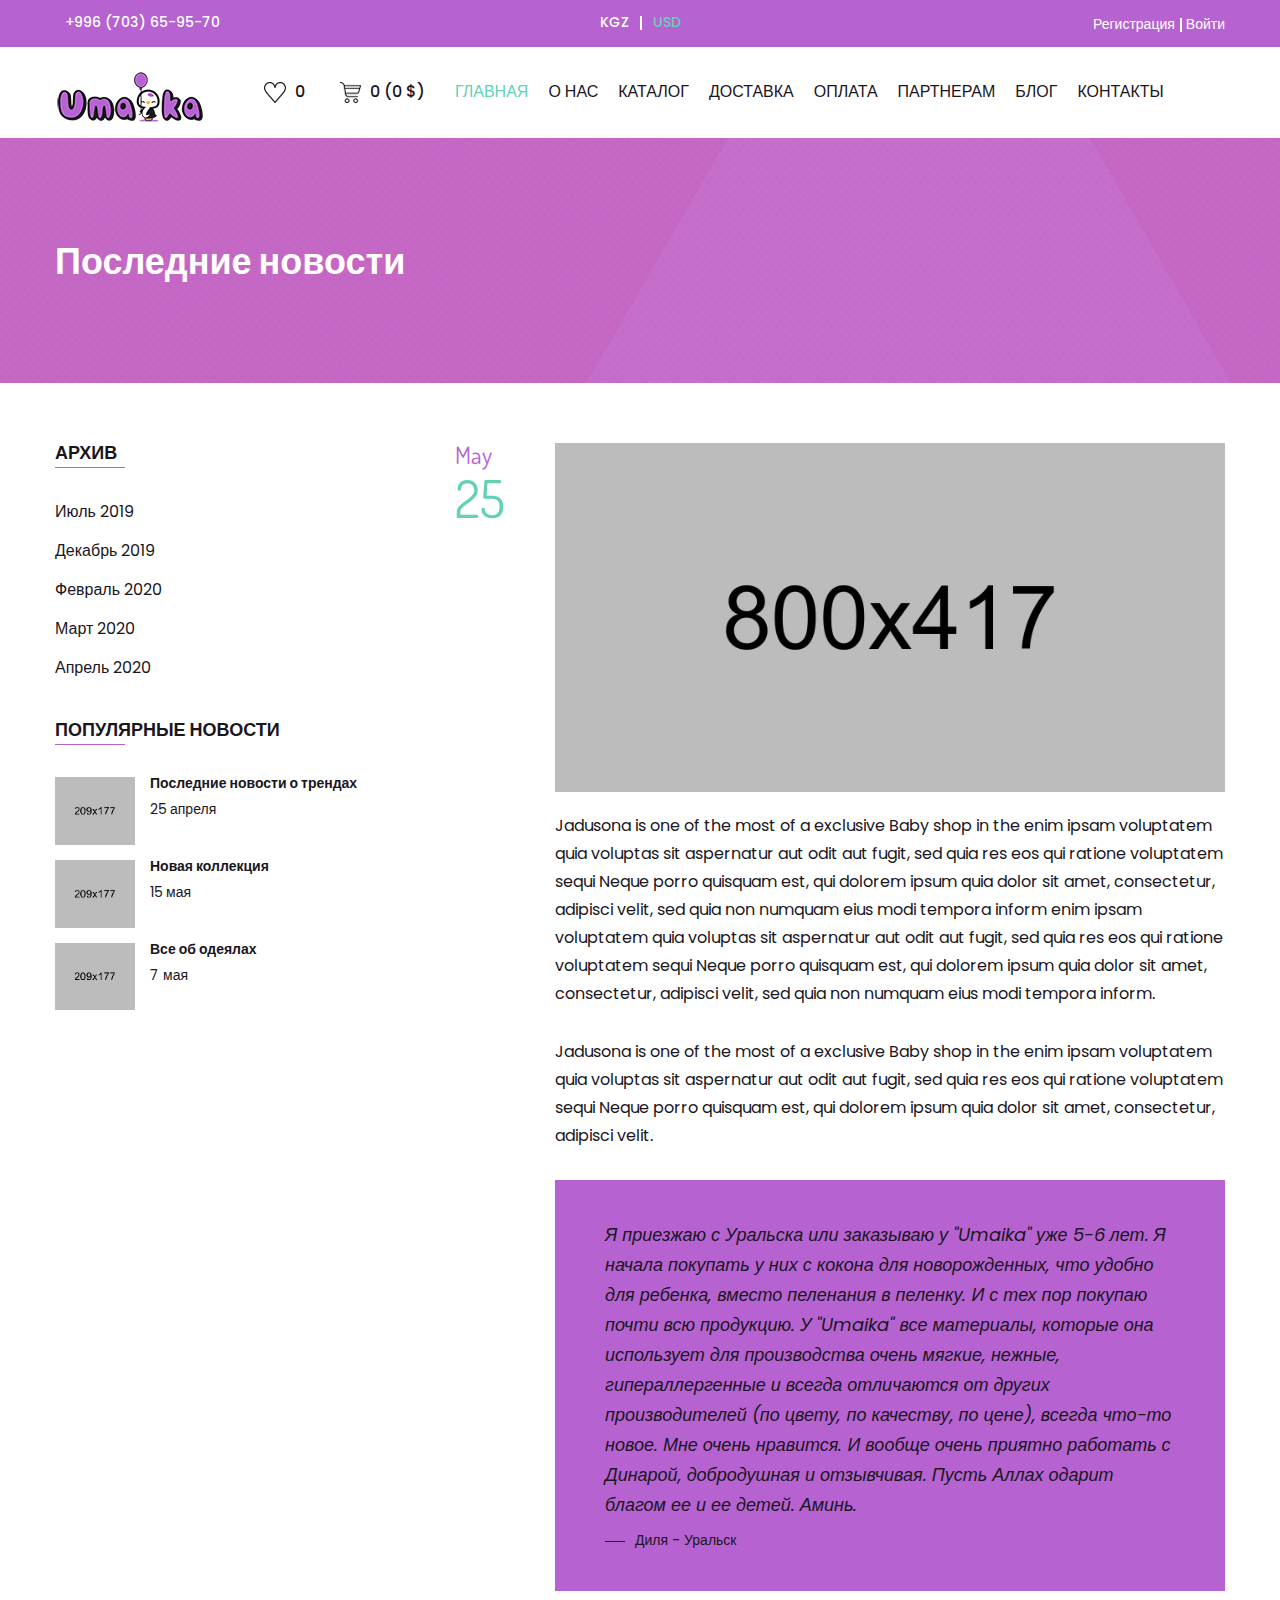
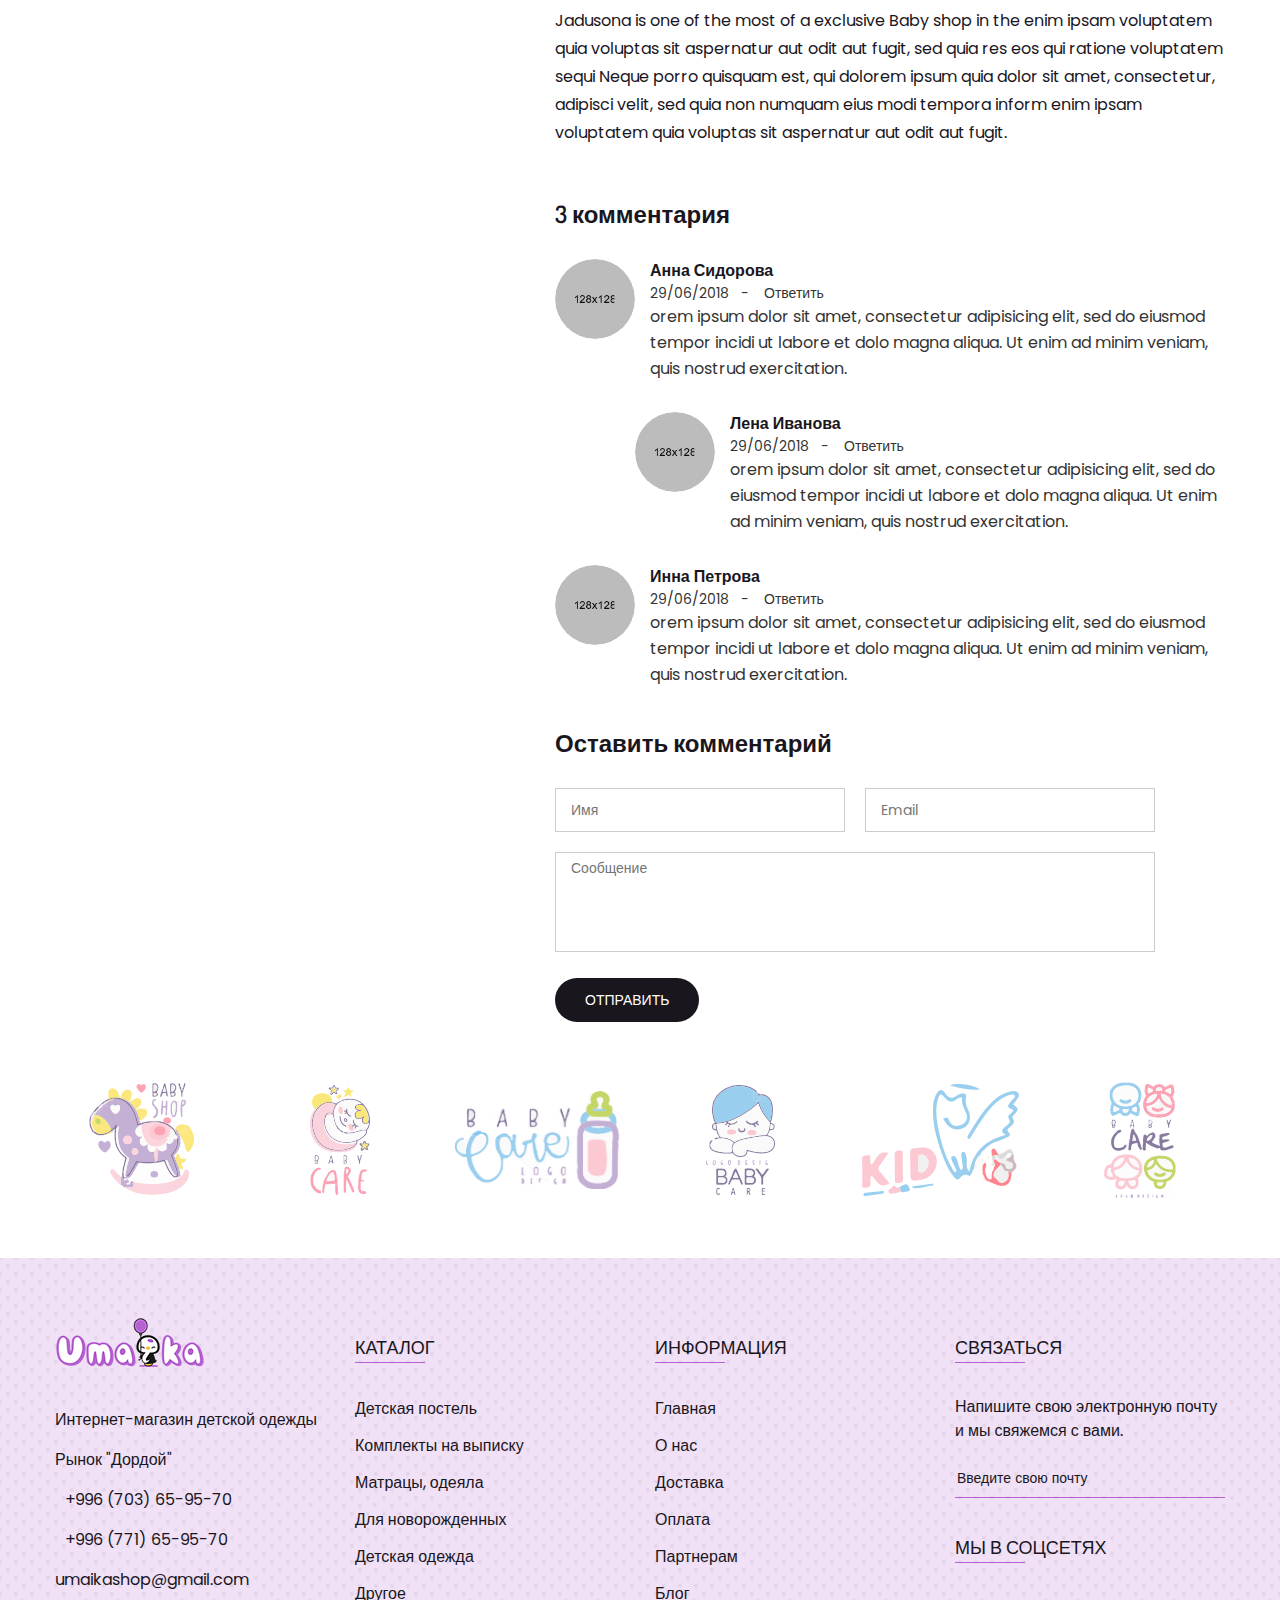
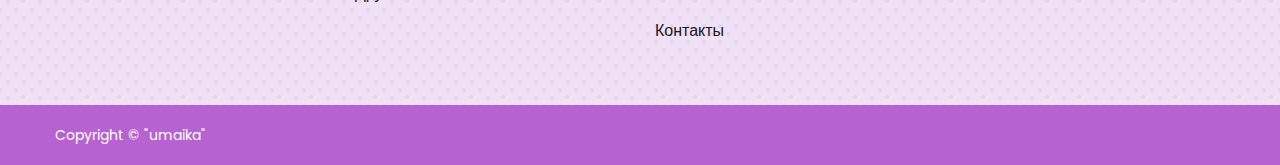
<file: single-blog.html>
<!doctype html>
<html class="no-js" lang="en">

<head>
  <meta charset="utf-8">
  <meta http-equiv="x-ua-compatible" content="ie=edge">
  <title>Umaika - Интернет-магазин детской одежды | Блог</title>
  <meta name="description" content="">
  <meta name="viewport" content="width=device-width, initial-scale=1">
  <!-- Favicon -->
  <link rel="shortcut icon" type="image/x-icon" href="assets/images/favicon.ico">

<!-- CSS
  ============================================ -->

  <!-- Bootstrap CSS -->
  <link rel="stylesheet" href="assets/css/bootstrap.min.css">

  <!-- Icon Font CSS -->
  <link rel="stylesheet" href="assets/css/icon-font.min.css">

  <!-- Plugins CSS -->
  <link rel="stylesheet" href="assets/css/plugins.css">

  <!-- Helper CSS -->
  <link rel="stylesheet" href="assets/css/helper.css">

  <!-- Main Style CSS -->
  <link rel="stylesheet" href="assets/css/style.css">

  <!-- Modernizer JS -->
  <script src="assets/js/vendor/modernizr-2.8.3.min.js"></script>
</head>

<body>

  <div class="main-wrapper">

    <!-- Header Section Start -->
    <div class="header-section section">

      <!-- Header Top Start -->
      <div class="header-top header-top-one bg-theme-two">
        <div class="container-fluid">
          <div class="row align-items-center justify-content-center">

            <div class="col-12 col-sm-12 col-md-4 mt-10 mb-10 d-md-flex">
              <!-- Header Top Left Start -->
              <div class="header-top-left">
                <p><a href="tel: +996703659570"><i class="fa fa-phone" style="margin-right: 10px"></i> +996 (703) 65-95-70</a></p>
              </div><!-- Header Top Left End -->
            </div>

            <div class="col-12 col-sm-6 col-md-4 mt-10 mb-10">
              <!-- Header Language Currency Start -->
              <ul class="header-lan-curr">
                <li class="currency curr-kgz"><a href="#">kgz </a></li>
                <li class="currency curr-usd"><a href="#">usd</a></li>
              </ul><!-- Header Language Currency End -->
            </div>

            <div class="col-12 col-sm-6 col-md-4 mt-10 mb-10">
              <!-- Header Shop Links Start -->
              <div class="header-top-right">

                <p><i class="fa fa-user" style="font-size: 18px; margin-right: 10px;"></i><a href="login-register.html">Регистрация</a><a href="login-register.html">Войти</a></p>

              </div><!-- Header Shop Links End -->
            </div>

          </div>
        </div>
      </div><!-- Header Top End -->

      <!-- Header Bottom Start -->
      <div class="header-bottom header-bottom-one header-sticky@">
        <div class="container-fluid">
          <div class="row menu-center align-items-center justify-content-between">

            <div class="col mb-15">
              <!-- Logo Start -->
              <div class="header-logo">
                <a href="index.html">
                  <img src="assets/images/logo.png" alt="Umaika">
                </a>
              </div><!-- Logo End -->
            </div>

            <div class="col order-2 order-xl-3">
              <!-- Header Advance Search Start -->
              <div class="header-shop-links">

                <div class="header-wishlist">
                  <a href="wishlist.html"><img src="assets/images/icons/wishlist.png" alt="Wishlist"> <span class="wishlist-amount">02</span></a>
                </div>

                <div class="header-mini-cart">
                  <a href="cart.html"><img src="assets/images/icons/cart.png" alt="Cart"> <span class="header-mini-cart-amount">02($250)</span></a>
                </div>

              </div><!-- Header Advance Search End -->
            </div>

            <div class="col order-3 order-xl-2">
              <div class="main-menu">
                <nav>
                  <ul>
                    <li class="active"><a href="index.html">Главная</a>
                    </li>
                    <li><a href="about.html">О нас</a>
                    </li>
                    <li><a href="shop.html">Каталог</a>
                      <ul class="sub-menu">
                        <li><a href="shop-left-sidebar.html">Детская постель</a></li>
                        <li><a href="shop-left-sidebar.html">Комплекты на выписку</a></li>
                        <li><a href="shop-left-sidebar.html">Матрацы, одеяла</a></li>
                        <li><a href="shop-left-sidebar.html">Для новорожденных</a></li>
                        <li><a href="shop-left-sidebar.html">Детская одежда</a></li>
                        <li><a href="shop-left-sidebar.html">Другое</a></li>
                      </ul>
                    </li>
                    <li><a href="delivery.html">Доставка</a>
                    </li>
                    <li><a href="checkout.html">Оплата</a>
                    </li>
                    <li><a href="partners.html">Партнерам</a>
                    </li>
                    <li><a href="blog.html">Блог</a>
                    </li>
                    <li><a href="contact.html">Контакты</a></li>
                  </ul>
                </nav>
              </div>
            </div>

            <!-- Mobile Menu -->
            <div class="mobile-menu order-12 d-block d-xl-none col"></div>

          </div>
        </div>
      </div><!-- Header BOttom End -->

    </div><!-- Header Section End -->

    <!-- Page Banner Section Start -->
    <div class="page-banner-section section" style="background-image: url(assets/images/hero/hero-2-bg.jpg)">
      <div class="container">
        <div class="row">
          <div class="page-banner-content col text-center">

            <h1>Последние новости</h1>

          </div>
        </div>
      </div>
    </div><!-- Page Banner Section End -->

    <!-- Blog Section Start -->
    <div class="blog-section section mt-80 mt-lg-60 mt-md-60 mt-sm-60 mt-xs-40 mb-40 mb-lg-20 mb-md-20 mb-sm-20 mb-xs-0">
      <div class="container">
        <div class="row row-30">

          <div class="col-xl-9 col-lg-8 col-12 order-1 order-lg-2 mb-40">
            <div class="single-blog">
              <div class="image-wrap">
                <h4 class="date">May <span>25</span></h4>
                <a class="image" href="single-blog.html"><img src="assets/images/blog/single-blog.jpg" alt=""></a>
              </div>
              <div class="content">
                <div class="desc">
                  <p>Jadusona is one of the most of a exclusive Baby shop in the enim ipsam voluptatem quia voluptas sit aspernatur aut odit aut fugit, sed quia res eos qui ratione voluptatem sequi Neque porro quisquam est, qui dolorem ipsum quia dolor sit amet, consectetur, adipisci velit, sed quia non numquam eius modi tempora inform enim ipsam voluptatem quia voluptas sit aspernatur aut odit aut fugit, sed quia res eos qui ratione voluptatem sequi Neque porro quisquam est, qui dolorem ipsum quia dolor sit amet, consectetur, adipisci velit, sed quia non numquam eius modi tempora inform.</p>
                  <p>Jadusona is one of the most of a exclusive Baby shop in the enim ipsam voluptatem quia voluptas sit aspernatur aut odit aut fugit, sed quia res eos qui ratione voluptatem sequi Neque porro quisquam est, qui dolorem ipsum quia dolor sit amet, consectetur, adipisci velit.</p>
                  <blockquote class="blockquote">
                    <p>Я приезжаю с Уральска или заказываю у "Umaika" уже 5-6 лет. Я начала покупать у них с кокона для новорожденных, что удобно для ребенка, вместо пеленания в пеленку. И с тех пор покупаю почти всю продукцию. У "Umaika" все материалы, которые она использует для производства очень мягкие, нежные, гипераллергенные и всегда отличаются от других производителей (по цвету, по качеству, по цене), всегда что-то новое. Мне очень нравится. И вообще очень приятно работать с Динарой, добродушная и отзывчивая. Пусть Аллах одарит благом ее и ее детей. Аминь.</p>
                    <span>Диля - Уральск</span>
                  </blockquote>
                  <p>Jadusona is one of the most of a exclusive Baby shop in the enim ipsam voluptatem quia voluptas sit aspernatur aut odit aut fugit, sed quia res eos qui ratione voluptatem sequi Neque porro quisquam est, qui dolorem ipsum quia dolor sit amet, consectetur, adipisci velit, sed quia non numquam eius modi tempora inform enim ipsam voluptatem quia voluptas sit aspernatur aut odit aut fugit.</p>
                </div>

              </div>
            </div>
            <div class="comment-wrap mt-40">

              <h3>3 комментария</h3>
              <ul class="comment-list">
                <li>
                  <div class="single-comment">
                    <div class="image"><img src="assets/images/blog/author-1.jpg" alt=""></div>
                    <div class="content">
                      <h4>Анна Сидорова</h4>
                      <span>29/06/2018 &nbsp;&nbsp;-<a href="#">ответить</a></span>
                      <p>orem ipsum dolor sit amet, consectetur adipisicing elit, sed do eiusmod tempor incidi ut labore et dolo magna aliqua. Ut enim ad minim veniam, quis nostrud exercitation.</p>
                    </div>
                  </div>
                  <ul class="child-comment">
                    <li>
                      <div class="single-comment">
                        <div class="image"><img src="assets/images/blog/author-3.jpg" alt=""></div>
                        <div class="content">
                          <h4>Лена Иванова</h4>
                          <span>29/06/2018  &nbsp;&nbsp;-<a href="#">ответить</a></span>
                          <p>orem ipsum dolor sit amet, consectetur adipisicing elit, sed do eiusmod tempor incidi ut labore et dolo magna aliqua. Ut enim ad minim veniam, quis nostrud exercitation.</p>
                        </div>
                      </div>
                    </li>
                  </ul>
                </li>
                <li>
                  <div class="single-comment">
                    <div class="image"><img src="assets/images/blog/author-2.jpg" alt=""></div>
                    <div class="content">
                      <h4>Инна Петрова</h4>
                      <span>29/06/2018 &nbsp;&nbsp;-<a href="#">ответить</a></span>
                      <p>orem ipsum dolor sit amet, consectetur adipisicing elit, sed do eiusmod tempor incidi ut labore et dolo magna aliqua. Ut enim ad minim veniam, quis nostrud exercitation.</p>
                    </div>
                  </div>
                </li>
              </ul>

              <h3>Оставить комментарий</h3>
              <div class="comment-form">
                <form action="#">
                  <div class="row row-10">
                    <div class="col-md-6 col-12 mb-20"><input placeholder="Имя" type="text"></div>
                    <div class="col-md-6 col-12 mb-20"><input placeholder="Email" type="email"></div>
                    <div class="col-12 mb-20"><textarea placeholder="Сообщение"></textarea></div>
                    <div class="col-12"><input value="Отправить" type="submit"></div>
                  </div>
                </form>
              </div>

            </div>
          </div>

          <div class="col-xl-3 col-lg-4 col-12 order-2 order-lg-1 mb-40">


            <div class="sidebar">
              <h4 class="sidebar-title">Архив</h4>
              <ul class="sidebar-list">
                <li><a href="#">Июль 2019</a></li>
                <li><a href="#">Декабрь 2019</a></li>
                <li><a href="#">Февраль 2020</a></li>
                <li><a href="#">Март 2020</a></li>
                <li><a href="#">Апрель 2020</a></li>
              </ul>
            </div>

            <div class="sidebar">
              <h4 class="sidebar-title">Популярные новости</h4>
              <div class="sidebar-blog-wrap">
                <div class="sidebar-blog">
                  <a href="single-blog.html" class="image"><img src="assets/images/blog/blog-1.jpg" alt=""></a>
                  <div class="content">
                    <a href="single-product.html" class="title">Последние новости о трендах</a>
                    <span class="date">25 апреля</span>
                  </div>
                </div>
                <div class="sidebar-blog">
                  <a href="single-blog.html" class="image"><img src="assets/images/blog/blog-2.jpg" alt=""></a>
                  <div class="content">
                    <a href="single-product.html" class="title">Новая коллекция</a>
                    <span class="date">15 мая</span>
                  </div>
                </div>
                <div class="sidebar-blog">
                  <a href="single-blog.html" class="image"><img src="assets/images/blog/blog-3.jpg" alt=""></a>
                  <div class="content">
                    <a href="single-product.html" class="title">Все об одеялах</a>
                    <span class="date">7 мая</span>
                  </div>
                </div>
              </div>
            </div>

          </div>

        </div>
      </div>
    </div><!-- Blog Section End -->

    <!-- Brand Section Start -->
    <div class="brand-section section mb-80 mb-lg-60 mb-md-60 mb-sm-60 mb-xs-40">
      <div class="container-fluid">
        <div class="row">
          <div class="brand-slider">

            <div class="brand-item col">
              <img src="assets/images/brands/brand-1.png" alt="">
            </div>

            <div class="brand-item col">
              <img src="assets/images/brands/brand-2.png" alt="">
            </div>

            <div class="brand-item col">
              <img src="assets/images/brands/brand-3.png" alt="">
            </div>

            <div class="brand-item col">
              <img src="assets/images/brands/brand-4.png" alt="">
            </div>

            <div class="brand-item col">
              <img src="assets/images/brands/brand-5.png" alt="">
            </div>

            <div class="brand-item col">
              <img src="assets/images/brands/brand-6.png" alt="">
            </div>

          </div>
        </div>
      </div>
    </div><!-- Brand Section End -->

    <!-- Footer Top Section Start -->
    <div class="footer-top-section section bg-theme-two-light pt-80 pt-lg-60 pt-md-60 pt-sm-60 pt-xs-40 pb-40 pb-lg-20 pb-md-20 pb-sm-20 pb-xs-0">
      <div class="container">
        <div class="row">

          <div class="footer-widget col-lg-3 col-md-6 col-12 mb-20">
            <a href="index.html" class="mb-40">
              <img src="assets/images/logo-footer.png" alt="Umaika">
            </a>
            <p>Интернет-магазин детской одежды</p>
            <p>Рынок "Дордой"</p>
            <p><a href="tel: +996703659570"><i class="fa fa-phone" style="margin-right: 10px;"></i>+996 (703) 65-95-70</a></p>
            <p><a href="tel:+996771659570"><i class="fa fa-whatsapp" style="margin-right: 10px;"></i>+996 (771) 65-95-70</a></p>
            <p><a href="mailto:umaikashop@gmail.com">umaikashop@gmail.com</a></p>
          </div>

          <div class="footer-widget col-lg-3 col-md-6 col-12 mb-40">
            <h4 class="title"><a href="shop.html">Каталог</a></h4>
            <ul>
              <li><a href="shop-left-sidebar.html">Детская постель</a></li>
              <li><a href="shop-left-sidebar.html">Комплекты на выписку</a></li>
              <li><a href="shop-left-sidebar.html">Матрацы, одеяла</a></li>
              <li><a href="shop-left-sidebar.html">Для новорожденных</a></li>
              <li><a href="shop-left-sidebar.html">Детская одежда</a></li>
              <li><a href="shop-left-sidebar.html">Другое</a></li>
            </ul>
          </div>

          <div class="footer-widget col-lg-3 col-md-6 col-12 mb-40">
            <h4 class="title">Информация</h4>
            <ul>
              <li><a href="index.html">Главная</a></li>
              <li><a href="about.html">О нас</a></li>
              <li><a href="delivery.html">Доставка</a></li>
              <li><a href="checkout.html">Оплата</a></li>
              <li><a href="partners.html">Партнерам</a></li>
              <li><a href="blog.html">Блог</a></li>
              <li><a href="contact.html">Контакты</a></li>
            </ul>
          </div>

          <div class="footer-widget col-lg-3 col-md-6 col-12 mb-40">
            <h4 class="title">Связаться</h4>
            <p>Напишите свою электронную почту и мы свяжемся с вами.</p>

            <form id="mc-form" class="mc-form footer-subscribe-form" novalidate="true">
              <input id="mc-email" autocomplete="off" placeholder="Введите свою почту" name="EMAIL" type="email">
              <button id="mc-submit"><i class="fa fa-paper-plane-o"></i></button>
            </form>
            <!-- mailchimp-alerts Start -->
            <div class="mailchimp-alerts">
              <div class="mailchimp-submitting"></div><!-- mailchimp-submitting end -->
              <div class="mailchimp-success"></div><!-- mailchimp-success end -->
              <div class="mailchimp-error"></div><!-- mailchimp-error end -->
            </div><!-- mailchimp-alerts end -->

            <h4 class="title">Мы в соцсетях</h4>
            <p class="footer-social"><a href="https://www.facebook.com/umaika.umaika.94" target="_blank"><i class="fa fa-facebook"></i></a><a href="https://www.instagram.com/umaika_kids/" target="_blank"><i class="fa fa-instagram"></i></a></p>

          </div>

        </div>
      </div>
    </div><!-- Footer Top Section End -->

    <!-- Footer Bottom Section Start -->
    <div class="footer-bottom-section section bg-theme-two pt-15 pb-15">
      <div class="container">
        <div class="row">
          <div class="col text-center">
            <p class="footer-copyright">Copyright &copy; "umaika"</p>
          </div>
        </div>
      </div>
    </div><!-- Footer Bottom Section End -->

  </div>

<!-- JS
  ============================================ -->

  <!-- jQuery JS -->
  <script src="assets/js/vendor/jquery-1.12.4.min.js"></script>
  <!-- Popper JS -->
  <script src="assets/js/popper.min.js"></script>
  <!-- Bootstrap JS -->
  <script src="assets/js/bootstrap.min.js"></script>
  <!-- Plugins JS -->
  <script src="assets/js/plugins.js"></script>
  <!-- Ajax Mail -->
  <script src="assets/js/ajax-mail.js"></script>
  <!-- JQuery Cookie Plugin JS -->
  <script src="assets/js/jquery.cookie.js"></script>
  <!-- Cart Wishlist JS -->
  <script src="assets/js/cart-wishlist.js"></script>
  <!-- Main JS -->
  <script src="assets/js/main.js"></script>

</body>

</html>
</file>
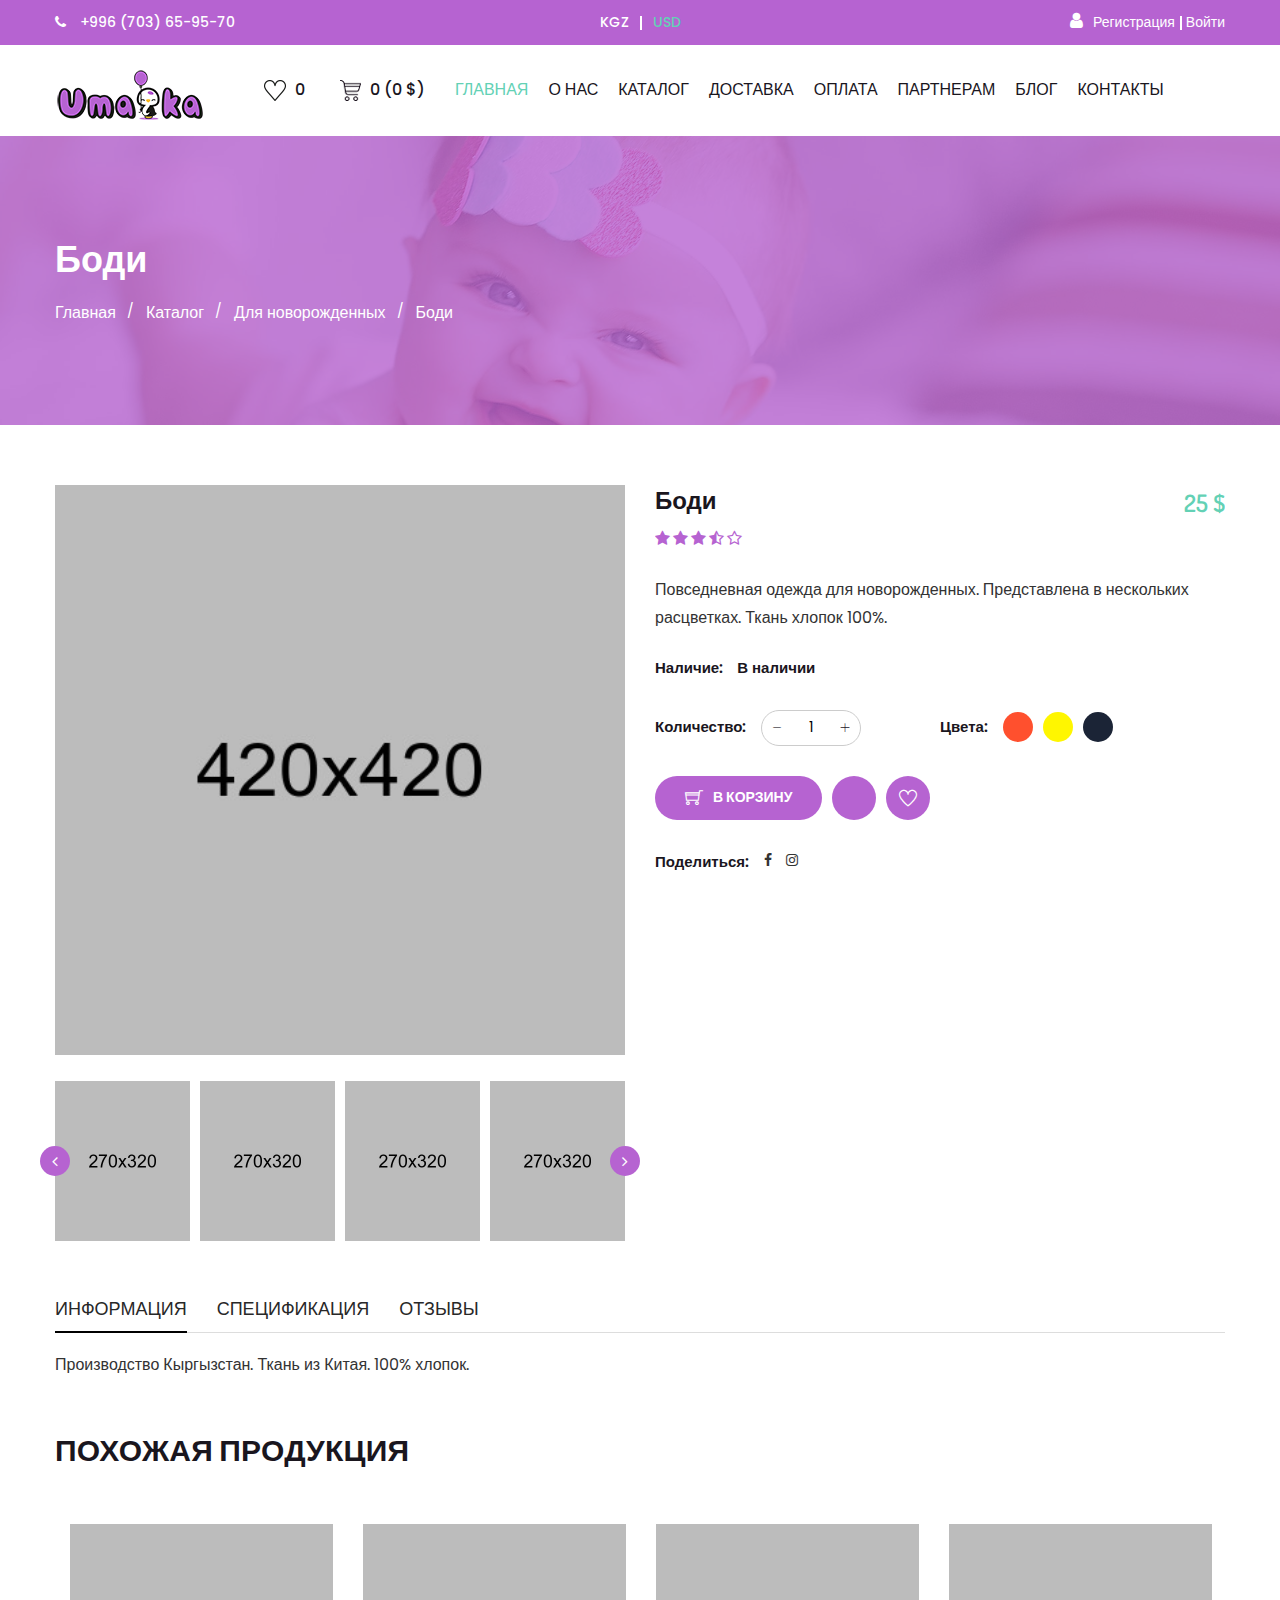
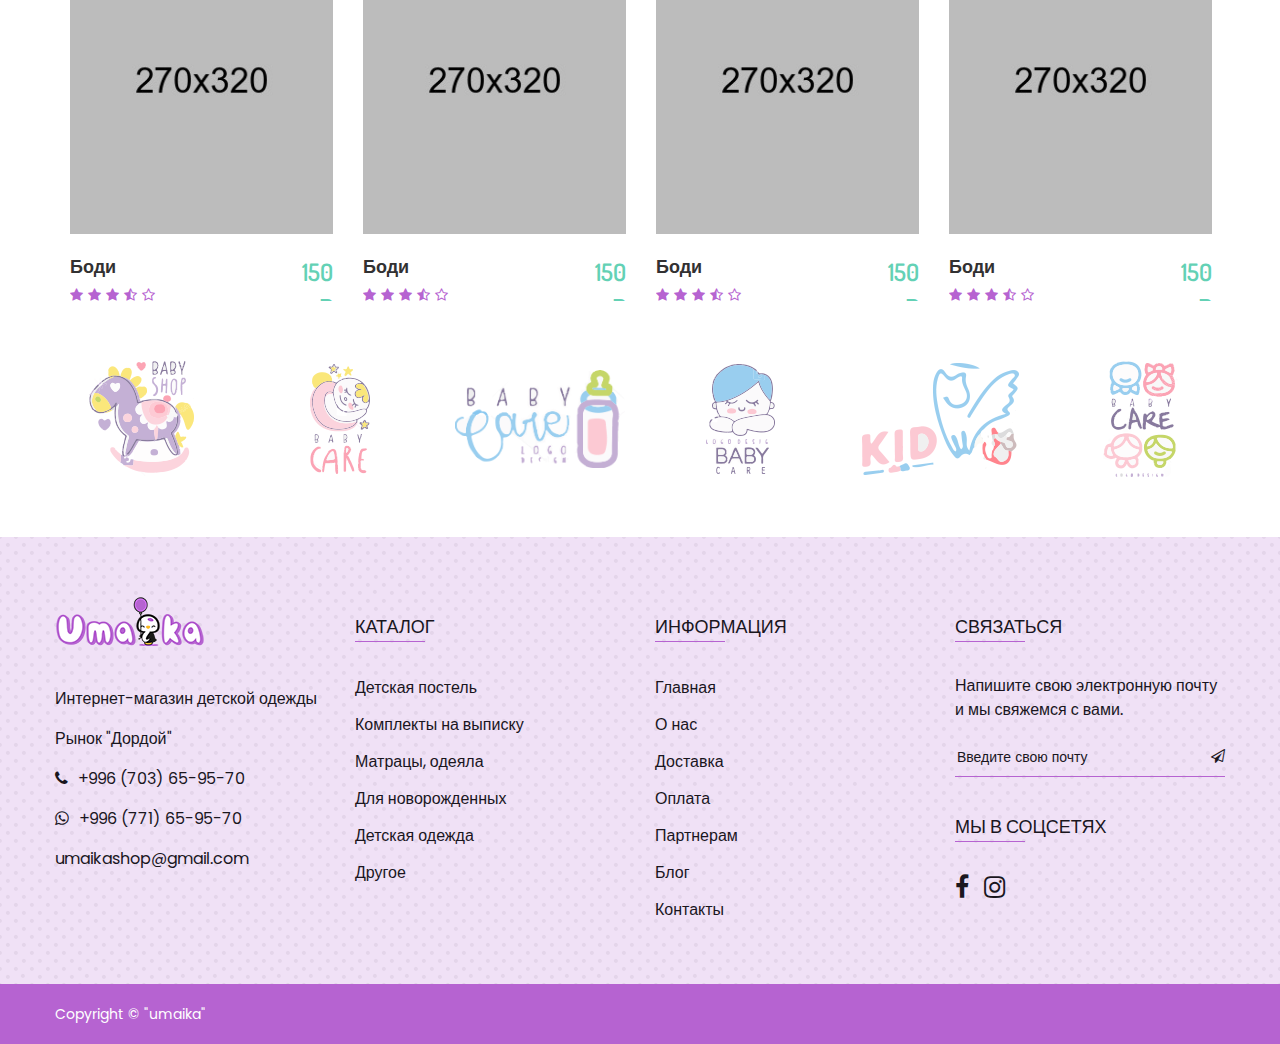
<file: single-product.html>
<!doctype html>
<html class="no-js" lang="en">

<head>
  <meta charset="utf-8">
  <meta http-equiv="x-ua-compatible" content="ie=edge">
  <title>Umaika - Интернет-магазин детской одежды | Боди</title>
  <meta name="description" content="">
  <meta name="viewport" content="width=device-width, initial-scale=1">
  <!-- Favicon -->
  <link rel="shortcut icon" type="image/x-icon" href="assets/images/favicon.ico">

  <!-- CSS
    ============================================ -->

  <!-- Bootstrap CSS -->
  <link rel="stylesheet" href="assets/css/bootstrap.min.css">

  <!-- Icon Font CSS -->
  <link rel="stylesheet" href="assets/css/icon-font.min.css">

  <!-- Plugins CSS -->
  <link rel="stylesheet" href="assets/css/plugins.css">

  <!-- Helper CSS -->
  <link rel="stylesheet" href="assets/css/helper.css">
  
  <!-- Font-Awesome -->
  <link rel="stylesheet"  href="assets/css/font-awesome.min.css">
  
  <!-- Main Style CSS -->
  <link rel="stylesheet" href="assets/css/style.css">

  <!-- Modernizer JS -->
  <script src="assets/js/vendor/modernizr-2.8.3.min.js"></script>
</head>

<body>

<div class="main-wrapper">

  <!-- Header Section Start -->
  <div class="header-section section">

    <!-- Header Top Start -->
    <div class="header-top header-top-one bg-theme-two">
      <div class="container-fluid">
        <div class="row align-items-center justify-content-center">

          <div class="col-12 col-sm-12 col-md-4 mt-10 mb-10 d-md-flex">
            <!-- Header Top Left Start -->
            <div class="header-top-left">
              <p><a href="tel: +996703659570"><i class="fa fa-phone" style="margin-right: 10px"></i> +996 (703) 65-95-70</a></p>
            </div><!-- Header Top Left End -->
          </div>

          <div class="col-12 col-sm-6 col-md-4 mt-10 mb-10">
            <!-- Header Language Currency Start -->
            <ul class="header-lan-curr">
              <li class="currency curr-kgz"><a href="#">kgz </a></li>
              <li class="currency curr-usd"><a href="#">usd</a></li>
            </ul><!-- Header Language Currency End -->
          </div>

          <div class="col-12 col-sm-6 col-md-4 mt-10 mb-10">
            <!-- Header Shop Links Start -->
            <div class="header-top-right">

              <p><i class="fa fa-user" style="font-size: 18px; margin-right: 10px;"></i><a href="login-register.html">Регистрация</a><a href="login-register.html">Войти</a></p>

            </div><!-- Header Shop Links End -->
          </div>

        </div>
      </div>
    </div><!-- Header Top End -->

    <!-- Header Bottom Start -->
    <div class="header-bottom header-bottom-one header-sticky@">
      <div class="container-fluid">
        <div class="row menu-center align-items-center justify-content-between">

          <div class="col mb-15">
            <!-- Logo Start -->
            <div class="header-logo">
              <a href="index.html">
                <img src="assets/images/logo.png" alt="Umaika">
              </a>
            </div><!-- Logo End -->
          </div>

          <div class="col order-2 order-xl-3">
            <!-- Header Advance Search Start -->
            <div class="header-shop-links">

              <div class="header-wishlist">
                <a href="wishlist.html"><img src="assets/images/icons/wishlist.png" alt="Wishlist"> <span class="wishlist-amount">02</span></a>
              </div>

              <div class="header-mini-cart">
                <a href="cart.html"><img src="assets/images/icons/cart.png" alt="Cart"> <span class="header-mini-cart-amount">02($250)</span></a>
              </div>

            </div><!-- Header Advance Search End -->
          </div>

          <div class="col order-3 order-xl-2">
            <div class="main-menu">
              <nav>
                <ul>
                  <li class="active"><a href="index.html">Главная</a>
                  </li>
                  <li><a href="about.html">О нас</a>
                  </li>
                  <li><a href="shop.html">Каталог</a>
                    <ul class="sub-menu">
                      <li><a href="shop-left-sidebar.html">Детская постель</a></li>
                      <li><a href="shop-left-sidebar.html">Комплекты на выписку</a></li>
                      <li><a href="shop-left-sidebar.html">Матрацы, одеяла</a></li>
                      <li><a href="shop-left-sidebar.html">Для новорожденных</a></li>
                      <li><a href="shop-left-sidebar.html">Детская одежда</a></li>
                      <li><a href="shop-left-sidebar.html">Другое</a></li>
                    </ul>
                  </li>
                  <li><a href="delivery.html">Доставка</a>
                  </li>
                  <li><a href="checkout.html">Оплата</a>
                  </li>
                  <li><a href="partners.html">Партнерам</a>
                  </li>
                  <li><a href="blog.html">Блог</a>
                  </li>
                  <li><a href="contact.html">Контакты</a></li>
                </ul>
              </nav>
            </div>
          </div>

          <!-- Mobile Menu -->
          <div class="mobile-menu order-12 d-block d-xl-none col"></div>

        </div>
      </div>
    </div><!-- Header BOttom End -->

  </div><!-- Header Section End -->

  <!-- Page Banner Section Start -->
  <div class="page-banner-section section" style="background-image: url(assets/images/hero/hero-1.jpg)">
    <div class="container">
      <div class="row">
        <div class="page-banner-content col">

          <h1>Боди</h1>
          <ul class="page-breadcrumb">
            <li><a href="index.html">Главная</a></li>
            <li><a href="index.html">Каталог</a></li>
            <li><a href="shop-left-sidebar.html">Для новорожденных</a></li>
            <li><a href="single-product.html">Боди</a></li>
          </ul>

        </div>
      </div>
    </div>
  </div><!-- Page Banner Section End -->

  <!-- Page Section Start -->
  <div class="page-section section mt-80 mt-lg-60 mt-md-60 mt-sm-60 mt-xs-40 mb-80 mb-lg-60 mb-md-60 mb-sm-60 mb-xs-40">
    <div class="container">
      <div class="row row-30">

        <div class="col-12">
          <div class="row row-20 mb-20 mb-xs-0 product-item single-product-item" data-id="100">

            <div class="col-lg-6 col-12 mb-40">

              <div class="pro-large-img mb-10 fix easyzoom easyzoom--overlay easyzoom--with-thumbnails single-product-image">
                <a href="assets/images/product/product-zoom-1.jpg">
                  <img src="assets/images/product/product-big-1.jpg" alt=""/>
                </a>
              </div>
              <!-- Single Product Thumbnail Slider -->
              <ul id="pro-thumb-img" class="pro-thumb-img">
                <li><a href="assets/images/product/product-zoom-1.jpg" data-standard="assets/images/product/product-big-1.jpg"><img src="assets/images/product/product-1.jpg" alt="" /></a></li>
                <li><a href="assets/images/product/product-zoom-2.jpg" data-standard="assets/images/product/product-big-2.jpg"><img src="assets/images/product/product-2.jpg" alt="" /></a></li>
                <li><a href="assets/images/product/product-zoom-3.jpg" data-standard="assets/images/product/product-big-3.jpg"><img src="assets/images/product/product-3.jpg" alt="" /></a></li>
                <li><a href="assets/images/product/product-zoom-4.jpg" data-standard="assets/images/product/product-big-4.jpg"><img src="assets/images/product/product-4.jpg" alt="" /></a></li>
                <li><a href="assets/images/product/product-zoom-5.jpg" data-standard="assets/images/product/product-big-5.jpg"><img src="assets/images/product/product-5.jpg" alt="" /></a></li>
              </ul>
            </div>

            <div class="col-lg-6 col-12 mb-40">
              <div class="single-product-content">

                <div class="head">
                  <div class="head-left">

                    <h3 class="title">Боди</h3>

                    <div class="ratting">
                      <i class="fa fa-star"></i>
                      <i class="fa fa-star"></i>
                      <i class="fa fa-star"></i>
                      <i class="fa fa-star-half-o"></i>
                      <i class="fa fa-star-o"></i>
                    </div>

                  </div>

                  <div class="head-right">
                      <span class="price" data-price="25">
                        <span class="inner-price">25</span>
                        <span class="inner-price-icon"></span>
                      </span>
                  </div>
                </div>

                <div class="description">
                  <p>Повседневная одежда для новорожденных. Представлена в нескольких расцветках. Ткань хлопок 100%.</p>
                </div>

                <span class="availability">Наличие: <span>В наличии</span></span>

                <div class="quantity-colors">

                  <div class="quantity">
                    <h5>Количество:</h5>
                    <div class="sp-pro-qty pro-qty"><input type="text" value="1"></div>
                  </div>

                  <div class="colors">
                    <h5>Цвета:</h5>
                    <div class="color-options">
                      <button class="product-color-orange" style="background-color: #ff502e"></button>
                      <button class="product-color-yellow" style="background-color: #fff600"></button>
                      <button class="product-color-black" style="background-color: #1b2436"></button>
                    </div>
                  </div>

                </div>

                <div class="actions">

                  <button class="to-cart-btn"><i class="ti-shopping-cart"></i><span class="to-cart-btn-text" style="text-transform: uppercase">В КОРЗИНУ</span></button>
                  <button class="box" data-tooltip="Compare"><i class="ti-control-shuffle"></i></button>
                  <button class="box to-wishlist-btn" data-tooltip="Wishlist"><i class="ti-heart"></i></button>

                </div>

                <!-- <div class="tags">

                  <h5>Tags:</h5>
                  <a href="#">Electronic</a>
                  <a href="#">Smartphone</a>
                  <a href="#">Phone</a>
                  <a href="#">Charger</a>
                  <a href="#">Powerbank</a>

                </div> -->

                <div class="share">

                  <h5>Поделиться: </h5>
                  <a href="#"><i class="fa fa-facebook"></i></a>

                  <a href="#"><i class="fa fa-instagram"></i></a>

                </div>

              </div>
            </div>

          </div>

          <div class="row mb-60 mb-xs-40">
            <!-- Nav tabs -->
            <div class="col-12">
              <ul class="pro-info-tab-list section nav">
                <li><a class="active" href="#more-info" data-toggle="tab">Информация</a></li>
                <li><a href="#data-sheet" data-toggle="tab">Спецификация</a></li>
                <li><a href="#reviews" data-toggle="tab">Отзывы</a></li>
              </ul>
            </div>
            <!-- Tab panes -->
            <div class="tab-content col-12">
              <div class="pro-info-tab tab-pane active" id="more-info">
                <p>Производство Кыргызстан. Ткань из Китая. 100% хлопок.</p>
              </div>
              <div class="pro-info-tab tab-pane" id="data-sheet">
                <table class="table-data-sheet">
                  <tbody>
                  <tr class="odd">
                    <td>Состав</td>
                    <td>Хлопок</td>
                  </tr>
                  <tr class="even">
                    <td>Стиль</td>
                    <td>Повседневный</td>
                  </tr>
                  <tr class="odd">
                    <td>Свойства</td>
                    <td>Летний</td>
                  </tr>
                  </tbody>
                </table>
              </div>
              <div class="pro-info-tab tab-pane" id="reviews">
                <a href="#">Будьте первым(ой), кто оставит отзыв о продукции!</a>
              </div>
            </div>
          </div>

          <div class="row">

            <div class="section-title text-left col col mb-60 mb-sm-40 mb-xs-30">
              <h1>Похожая продукция</h1>
            </div>

            <div class="related-product-slider related-product-slider-1 col-12 p-0">

              <div class="col">

                <div class="product-item" data-id="1">
                  <div class="product-inner">

                    <div class="image">
                      <img src="assets/images/product/product-1.jpg" alt="">

                      <div class="image-overlay">
                        <div class="action-buttons">
                          <button>В корзину</button>
                          <button>В закладки</button>
                        </div>
                      </div>

                    </div>

                    <div class="content">

                      <div class="content-left">

                        <h4 class="title"><a href="single-product.html">Боди</a></h4>

                        <div class="ratting">
                          <i class="fa fa-star"></i>
                          <i class="fa fa-star"></i>
                          <i class="fa fa-star"></i>
                          <i class="fa fa-star-half-o"></i>
                          <i class="fa fa-star-o"></i>
                        </div>

                        <h5 class="size">Размеры:
                          <span class="size-inner size-s">S</span>
                          <span class="size-inner size-m">M</span>
                          <span class="size-inner size-l">L</span>
                          <span class="size-inner size-xl">XL</span>
                        </h5>
                        <h5 class="color">Цвета:
                          <span class="color-inner color-purple" style="background-color: #ffb2b0"></span>
                          <span class="color-inner color-blue" style="background-color: #0271bc"></span>
                          <span class="color-inner color-yellow" style="background-color: #efc87c"></span>
                          <span class="color-inner color-green" style="background-color: #00c183"></span>
                        </h5>

                      </div>

                      <div class="content-right">
                        <span class="price">150 &#8381;</span>
                      </div>

                    </div>

                  </div>
                </div>

              </div>

              <div class="col">

                <div class="product-item">
                  <div class="product-inner">

                    <div class="image">
                      <img src="assets/images/product/product-1.jpg" alt="">

                      <div class="image-overlay">
                        <div class="action-buttons">
                          <button>В корзину</button>
                          <button>В закладки</button>
                        </div>
                      </div>

                    </div>

                    <div class="content">

                      <div class="content-left">

                        <h4 class="title"><a href="single-product.html">Боди</a></h4>

                        <div class="ratting">
                          <i class="fa fa-star"></i>
                          <i class="fa fa-star"></i>
                          <i class="fa fa-star"></i>
                          <i class="fa fa-star-half-o"></i>
                          <i class="fa fa-star-o"></i>
                        </div>

                        <h5 class="size">Размеры: <span>S</span><span>M</span><span>L</span><span>XL</span></h5>
                        <h5 class="color">Цвета: <span style="background-color: #ffb2b0"></span><span style="background-color: #0271bc"></span><span style="background-color: #efc87c"></span><span style="background-color: #00c183"></span></h5>

                      </div>

                      <div class="content-right">
                        <span class="price">150 &#8381;</span>
                      </div>

                    </div>

                  </div>
                </div>

              </div>

              <div class="col">

                <div class="product-item">
                  <div class="product-inner">

                    <div class="image">
                      <img src="assets/images/product/product-1.jpg" alt="">

                      <div class="image-overlay">
                        <div class="action-buttons">
                          <button>В корзину</button>
                          <button>В закладки</button>
                        </div>
                      </div>

                    </div>

                    <div class="content">

                      <div class="content-left">

                        <h4 class="title"><a href="single-product.html">Боди</a></h4>

                        <div class="ratting">
                          <i class="fa fa-star"></i>
                          <i class="fa fa-star"></i>
                          <i class="fa fa-star"></i>
                          <i class="fa fa-star-half-o"></i>
                          <i class="fa fa-star-o"></i>
                        </div>

                        <h5 class="size">Размеры: <span>S</span><span>M</span><span>L</span><span>XL</span></h5>
                        <h5 class="color">Цвета: <span style="background-color: #ffb2b0"></span><span style="background-color: #0271bc"></span><span style="background-color: #efc87c"></span><span style="background-color: #00c183"></span></h5>

                      </div>

                      <div class="content-right">
                        <span class="price">150 &#8381;</span>
                      </div>

                    </div>

                  </div>
                </div>

              </div>

              <div class="col">

                <div class="product-item">
                  <div class="product-inner">

                    <div class="image">
                      <img src="assets/images/product/product-1.jpg" alt="">

                      <div class="image-overlay">
                        <div class="action-buttons">
                          <button>В корзину</button>
                          <button>В закладки</button>
                        </div>
                      </div>

                    </div>

                    <div class="content">

                      <div class="content-left">

                        <h4 class="title"><a href="single-product.html">Боди</a></h4>

                        <div class="ratting">
                          <i class="fa fa-star"></i>
                          <i class="fa fa-star"></i>
                          <i class="fa fa-star"></i>
                          <i class="fa fa-star-half-o"></i>
                          <i class="fa fa-star-o"></i>
                        </div>

                        <h5 class="size">Размеры: <span>S</span><span>M</span><span>L</span><span>XL</span></h5>
                        <h5 class="color">Цвета: <span style="background-color: #ffb2b0"></span><span style="background-color: #0271bc"></span><span style="background-color: #efc87c"></span><span style="background-color: #00c183"></span></h5>

                      </div>

                      <div class="content-right">
                        <span class="price">150 &#8381;</span>
                      </div>

                    </div>

                  </div>
                </div>

              </div>

              <div class="col">

                <div class="product-item">
                  <div class="product-inner">

                    <div class="image">
                      <img src="assets/images/product/product-1.jpg" alt="">

                      <div class="image-overlay">
                        <div class="action-buttons">
                          <button>В корзину</button>
                          <button>В закладки</button>
                        </div>
                      </div>

                    </div>

                    <div class="content">

                      <div class="content-left">

                        <h4 class="title"><a href="single-product.html">Боди</a></h4>

                        <div class="ratting">
                          <i class="fa fa-star"></i>
                          <i class="fa fa-star"></i>
                          <i class="fa fa-star"></i>
                          <i class="fa fa-star-half-o"></i>
                          <i class="fa fa-star-o"></i>
                        </div>

                        <h5 class="size">Размеры: <span>S</span><span>M</span><span>L</span><span>XL</span></h5>
                        <h5 class="color">Цвета: <span style="background-color: #ffb2b0"></span><span style="background-color: #0271bc"></span><span style="background-color: #efc87c"></span><span style="background-color: #00c183"></span></h5>

                      </div>

                      <div class="content-right">
                        <span class="price">150 &#8381;</span>
                      </div>

                    </div>

                  </div>
                </div>

              </div>

            </div>

          </div>

        </div>

      </div>
    </div>
  </div><!-- Page Section End -->

  <!-- Brand Section Start -->
  <div class="brand-section section mb-80 mb-lg-60 mb-md-60 mb-sm-60 mb-xs-40">
    <div class="container-fluid">
      <div class="row">
        <div class="brand-slider">

          <div class="brand-item col">
            <img src="assets/images/brands/brand-1.png" alt="">
          </div>

          <div class="brand-item col">
            <img src="assets/images/brands/brand-2.png" alt="">
          </div>

          <div class="brand-item col">
            <img src="assets/images/brands/brand-3.png" alt="">
          </div>

          <div class="brand-item col">
            <img src="assets/images/brands/brand-4.png" alt="">
          </div>

          <div class="brand-item col">
            <img src="assets/images/brands/brand-5.png" alt="">
          </div>

          <div class="brand-item col">
            <img src="assets/images/brands/brand-6.png" alt="">
          </div>

        </div>
      </div>
    </div>
  </div><!-- Brand Section End -->

  <!-- Footer Top Section Start -->
  <div class="footer-top-section section bg-theme-two-light pt-80 pt-lg-60 pt-md-60 pt-sm-60 pt-xs-40 pb-40 pb-lg-20 pb-md-20 pb-sm-20 pb-xs-0">
    <div class="container">
      <div class="row">

        <div class="footer-widget col-lg-3 col-md-6 col-12 mb-20">
          <a href="index.html" class="mb-40">
            <img src="assets/images/logo-footer.png" alt="Umaika">
          </a>
          <p>Интернет-магазин детской одежды</p>
          <p>Рынок "Дордой"</p>
          <p><a href="tel: +996703659570"><i class="fa fa-phone" style="margin-right: 10px;"></i>+996 (703) 65-95-70</a></p>
          <p><a href="tel:+996771659570"><i class="fa fa-whatsapp" style="margin-right: 10px;"></i>+996 (771) 65-95-70</a></p>
          <p><a href="mailto:umaikashop@gmail.com">umaikashop@gmail.com</a></p>
        </div>

        <div class="footer-widget col-lg-3 col-md-6 col-12 mb-40">
          <h4 class="title"><a href="shop.html">Каталог</a></h4>
          <ul>
            <li><a href="shop-left-sidebar.html">Детская постель</a></li>
            <li><a href="shop-left-sidebar.html">Комплекты на выписку</a></li>
            <li><a href="shop-left-sidebar.html">Матрацы, одеяла</a></li>
            <li><a href="shop-left-sidebar.html">Для новорожденных</a></li>
            <li><a href="shop-left-sidebar.html">Детская одежда</a></li>
            <li><a href="shop-left-sidebar.html">Другое</a></li>
          </ul>
        </div>

        <div class="footer-widget col-lg-3 col-md-6 col-12 mb-40">
          <h4 class="title">Информация</h4>
          <ul>
            <li><a href="index.html">Главная</a></li>
            <li><a href="about.html">О нас</a></li>
            <li><a href="delivery.html">Доставка</a></li>
            <li><a href="checkout.html">Оплата</a></li>
            <li><a href="partners.html">Партнерам</a></li>
            <li><a href="blog.html">Блог</a></li>
            <li><a href="contact.html">Контакты</a></li>
          </ul>
        </div>

        <div class="footer-widget col-lg-3 col-md-6 col-12 mb-40">
          <h4 class="title">Связаться</h4>
          <p>Напишите свою электронную почту и мы свяжемся с вами.</p>

          <form id="mc-form" class="mc-form footer-subscribe-form" novalidate="true">
            <input id="mc-email" autocomplete="off" placeholder="Введите свою почту" name="EMAIL" type="email">
            <button id="mc-submit"><i class="fa fa-paper-plane-o"></i></button>
          </form>
          <!-- mailchimp-alerts Start -->
          <div class="mailchimp-alerts">
            <div class="mailchimp-submitting"></div><!-- mailchimp-submitting end -->
            <div class="mailchimp-success"></div><!-- mailchimp-success end -->
            <div class="mailchimp-error"></div><!-- mailchimp-error end -->
          </div><!-- mailchimp-alerts end -->

          <h4 class="title">Мы в соцсетях</h4>
          <p class="footer-social"><a href="https://www.facebook.com/umaika.umaika.94" target="_blank"><i class="fa fa-facebook"></i></a><a href="https://www.instagram.com/umaika_kids/" target="_blank"><i class="fa fa-instagram"></i></a></p>

        </div>

      </div>
    </div>
  </div><!-- Footer Top Section End -->

  <!-- Footer Bottom Section Start -->
  <div class="footer-bottom-section section bg-theme-two pt-15 pb-15">
    <div class="container">
      <div class="row">
        <div class="col text-center">
          <p class="footer-copyright">Copyright &copy; "umaika"</p>
        </div>
      </div>
    </div>
  </div><!-- Footer Bottom Section End -->

</div>

<!-- JS
  ============================================ -->

<!-- jQuery JS -->
<script src="assets/js/vendor/jquery-1.12.4.min.js"></script>
<!-- Popper JS -->
<script src="assets/js/popper.min.js"></script>
<!-- Bootstrap JS -->
<script src="assets/js/bootstrap.min.js"></script>
<!-- Plugins JS -->
<script src="assets/js/plugins.js"></script>
<!-- Ajax Mail -->
<script src="assets/js/ajax-mail.js"></script>
<!-- JQuery Cookie Plugin JS -->
<script src="assets/js/jquery.cookie.js"></script>
<!-- Cart Wishlist JS -->
<script src="assets/js/cart-wishlist.js"></script>
<!-- Main JS -->
<script src="assets/js/main.js"></script>

</body>

</html>
</file>
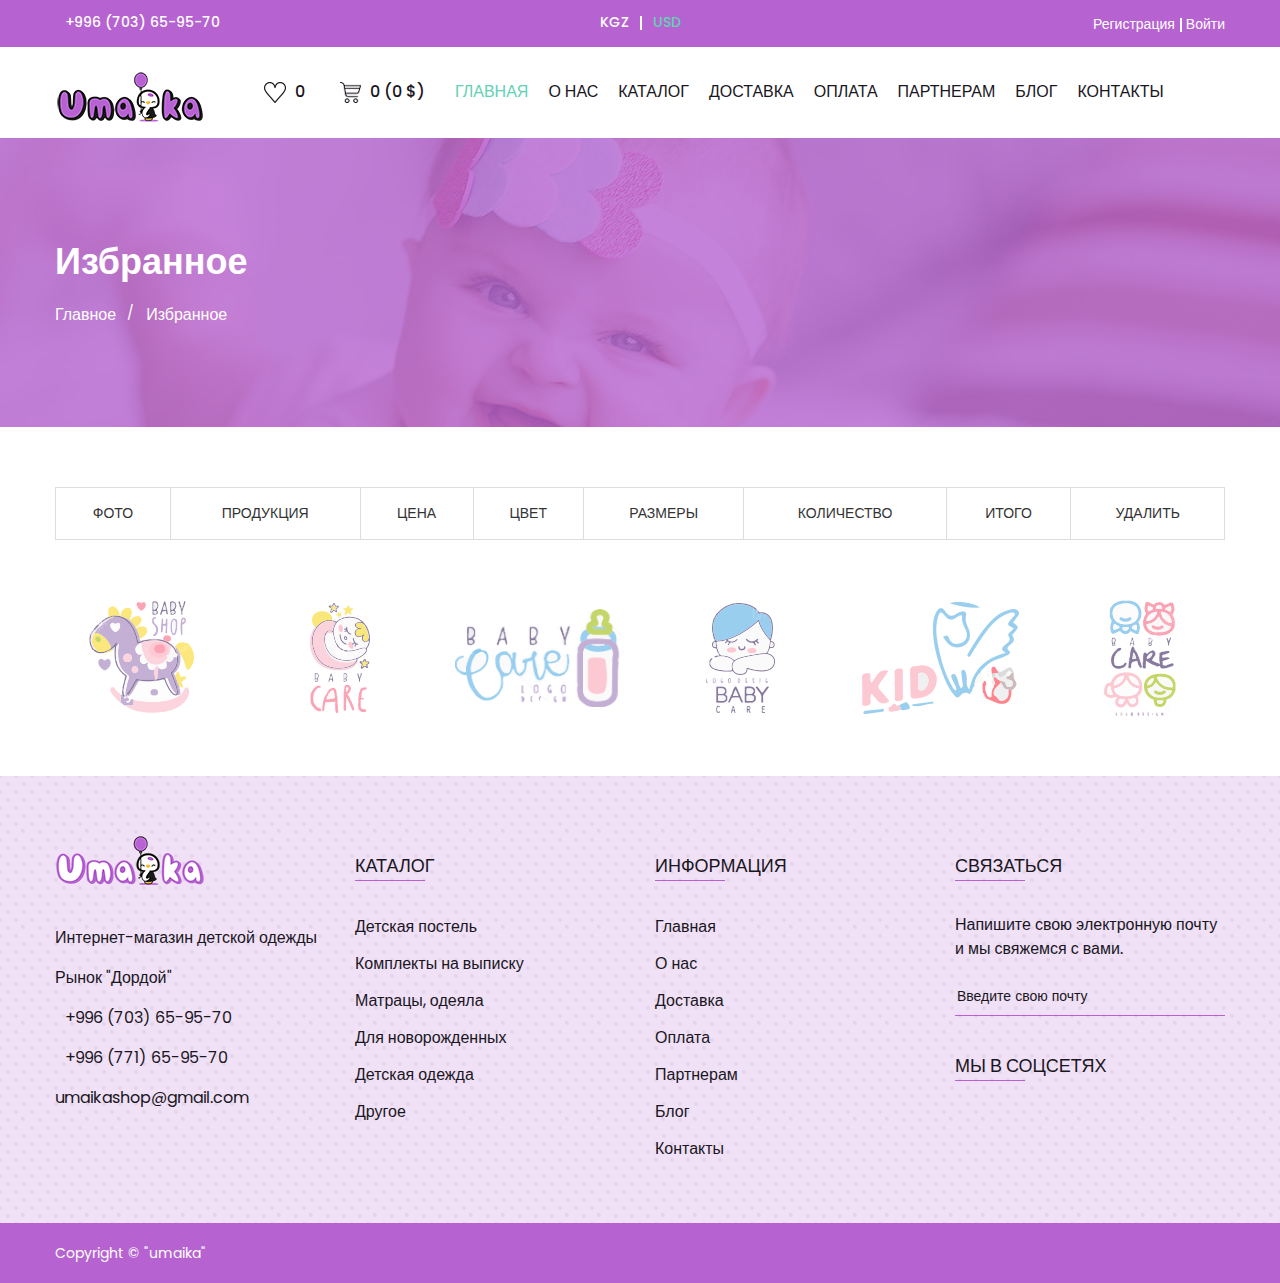
<file: wishlist.html>
<!DOCTYPE html>
<html class="no-js" lang="en">
  <head>
    <meta charset="utf-8" />
    <meta http-equiv="x-ua-compatible" content="ie=edge" />
    <title>Umaika - Интернет-магазин детской одежды | Избранное</title>
    <meta name="description" content="" />
    <meta name="viewport" content="width=device-width, initial-scale=1" />
    <!-- Favicon -->
    <link
      rel="shortcut icon"
      type="image/x-icon"
      href="assets/images/favicon.ico"
    />

    <!-- CSS
  ============================================ -->

    <!-- Bootstrap CSS -->
    <link rel="stylesheet" href="assets/css/bootstrap.min.css" />

    <!-- Icon Font CSS -->
    <link rel="stylesheet" href="assets/css/icon-font.min.css" />

    <!-- Plugins CSS -->
    <link rel="stylesheet" href="assets/css/plugins.css" />

    <!-- Helper CSS -->
    <link rel="stylesheet" href="assets/css/helper.css" />

    <!-- Main Style CSS -->
    <link rel="stylesheet" href="assets/css/style.css" />

    <!-- Modernizer JS -->
    <script src="assets/js/vendor/modernizr-2.8.3.min.js"></script>
  </head>

  <body>
    <div class="main-wrapper">
      <!-- Header Section Start -->
      <div class="header-section section">
        <!-- Header Top Start -->
        <div class="header-top header-top-one bg-theme-two">
          <div class="container-fluid">
            <div class="row align-items-center justify-content-center">
              <div class="col-12 col-sm-12 col-md-4 mt-10 mb-10 d-md-flex">
                <!-- Header Top Left Start -->
                <div class="header-top-left">
                  <p>
                    <a href="tel: +996703659570"
                      ><i class="fa fa-phone" style="margin-right: 10px;"></i>
                      +996 (703) 65-95-70</a
                    >
                  </p>
                </div>
                <!-- Header Top Left End -->
              </div>

              <div class="col-12 col-sm-6 col-md-4 mt-10 mb-10">
                <!-- Header Language Currency Start -->
                <ul class="header-lan-curr">
                  <li class="currency curr-kgz"><a href="#">kgz </a></li>
                  <li class="currency curr-usd"><a href="#">usd</a></li>
                </ul><!-- Header Language Currency End -->
              </div>

              <div class="col-12 col-sm-6 col-md-4 mt-10 mb-10">
                <!-- Header Shop Links Start -->
                <div class="header-top-right">
                  <p>
                    <i
                      class="fa fa-user"
                      style="font-size: 18px; margin-right: 10px;"
                    ></i
                    ><a href="login-register.html">Регистрация</a
                    ><a href="login-register.html">Войти</a>
                  </p>
                </div>
                <!-- Header Shop Links End -->
              </div>
            </div>
          </div>
        </div>
        <!-- Header Top End -->

        <!-- Header Bottom Start -->
        <div class="header-bottom header-bottom-one header-sticky@">
          <div class="container-fluid">
            <div
              class="row menu-center align-items-center justify-content-between"
            >
              <div class="col mb-15">
                <!-- Logo Start -->
                <div class="header-logo">
                  <a href="index.html">
                    <img src="assets/images/logo.png" alt="Umaika" />
                  </a>
                </div>
                <!-- Logo End -->
              </div>

              <div class="col order-2 order-xl-3">
                <!-- Header Advance Search Start -->
                <div class="header-shop-links">
                  <div class="header-wishlist">
                    <a href="wishlist.html"
                      ><img
                        src="assets/images/icons/wishlist.png"
                        alt="Wishlist"
                      />
                      <span class="wishlist-amount">02</span></a
                    >
                  </div>

                  <div class="header-mini-cart">
                    <a href="cart.html"
                      ><img src="assets/images/icons/cart.png" alt="Cart" />
                      <span class="header-mini-cart-amount">0($0)</span></a
                    >
                  </div>
                </div>
                <!-- Header Advance Search End -->
              </div>

              <div class="col order-3 order-xl-2">
                <div class="main-menu">
                  <nav>
                    <ul>
                      <li class="active"><a href="index.html">Главная</a></li>
                      <li><a href="about.html">О нас</a></li>
                      <li>
                        <a href="shop.html">Каталог</a>
                        <ul class="sub-menu">
                          <li>
                            <a href="shop-left-sidebar.html">Детская постель</a>
                          </li>
                          <li>
                            <a href="shop-left-sidebar.html"
                              >Комплекты на выписку</a
                            >
                          </li>
                          <li>
                            <a href="shop-left-sidebar.html">Матрацы, одеяла</a>
                          </li>
                          <li>
                            <a href="shop-left-sidebar.html"
                              >Для новорожденных</a
                            >
                          </li>
                          <li>
                            <a href="shop-left-sidebar.html">Детская одежда</a>
                          </li>
                          <li><a href="shop-left-sidebar.html">Другое</a></li>
                        </ul>
                      </li>
                      <li><a href="delivery.html">Доставка</a></li>
                      <li><a href="checkout.html">Оплата</a></li>
                      <li><a href="partners.html">Партнерам</a></li>
                      <li><a href="blog.html">Блог</a></li>
                      <li><a href="contact.html">Контакты</a></li>
                    </ul>
                  </nav>
                </div>
              </div>

              <!-- Mobile Menu -->
              <div class="mobile-menu order-12 d-block d-xl-none col"></div>
            </div>
          </div>
        </div>
        <!-- Header BOttom End -->
      </div>
      <!-- Header Section End -->

      <!-- Page Banner Section Start -->
      <div
        class="page-banner-section section"
        style="background-image: url(assets/images/hero/hero-1.jpg);"
      >
        <div class="container">
          <div class="row">
            <div class="page-banner-content col">
              <h1>Избранное</h1>
              <ul class="page-breadcrumb">
                <li><a href="index.html">Главное</a></li>
                <li><a href="wishlist.html">Избранное</a></li>
              </ul>
            </div>
          </div>
        </div>
      </div>
      <!-- Page Banner Section End -->

      <!-- Page Section Start -->
      <div
        class="page-section section mt-80 mt-lg-60 mt-md-60 mt-sm-60 mt-xs-40 mb-80 mb-lg-60 mb-md-60 mb-sm-60 mb-xs-40"
      >
        <div class="container">
          <form action="#">
            <div class="row">
              <div class="col-12">
                <div class="cart-table table-responsive">
                  <table>
                    <thead>
                      <tr>
                        <th class="pro-thumbnail">Фото</th>
                        <th class="pro-title">Продукция</th>
                        <th class="pro-price">Цена</th>
                        <th class="pro-color">Цвет</th>
                        <th class="pro-size">Размеры</th>
                        <th class="pro-quantity">Количество</th>
                        <th class="pro-subtotal">Итого</th>
                        <th class="pro-remove">Удалить</th>
                      </tr>
                    </thead>
                    <tbody class="wishlist-container">
                      <tr>
                        <td class="pro-thumbnail">
                          <a href="#"
                            ><img
                              src="assets/images/product/product-1.jpg"
                              alt=""
                          /></a>
                        </td>
                        <td class="pro-title"><a href="#">Боди</a></td>
                        <td class="pro-price">
                          <span class="amount">$25</span>
                        </td>
                        <td class="pro-quantity">
                          <div class="pro-qty">
                            <input type="text" value="1" />
                          </div>
                        </td>
                        <td class="pro-add-cart"><a href="#">В корзину</a></td>
                        <td class="pro-remove"><a href="#">×</a></td>
                      </tr>
                      <tr>
                        <td class="pro-thumbnail">
                          <a href="#"
                            ><img
                              src="assets/images/product/product-2.jpg"
                              alt=""
                          /></a>
                        </td>
                        <td class="pro-title">
                          <a href="#">Постельное белье</a>
                        </td>
                        <td class="pro-price">
                          <span class="amount">$09</span>
                        </td>
                        <td class="pro-quantity">
                          <div class="pro-qty">
                            <input type="text" value="1" />
                          </div>
                        </td>
                        <td class="pro-add-cart"><a href="#">В корзину</a></td>
                        <td class="pro-remove"><a href="#">×</a></td>
                      </tr>
                    </tbody>
                  </table>
                </div>
              </div>
            </div>
          </form>
        </div>
      </div>
      <!-- Page Section End -->

      <!-- Brand Section Start -->
      <div
        class="brand-section section mb-80 mb-lg-60 mb-md-60 mb-sm-60 mb-xs-40"
      >
        <div class="container-fluid">
          <div class="row">
            <div class="brand-slider">
              <div class="brand-item col">
                <img src="assets/images/brands/brand-1.png" alt="" />
              </div>

              <div class="brand-item col">
                <img src="assets/images/brands/brand-2.png" alt="" />
              </div>

              <div class="brand-item col">
                <img src="assets/images/brands/brand-3.png" alt="" />
              </div>

              <div class="brand-item col">
                <img src="assets/images/brands/brand-4.png" alt="" />
              </div>

              <div class="brand-item col">
                <img src="assets/images/brands/brand-5.png" alt="" />
              </div>

              <div class="brand-item col">
                <img src="assets/images/brands/brand-6.png" alt="" />
              </div>
            </div>
          </div>
        </div>
      </div>
      <!-- Brand Section End -->

      <!-- Footer Top Section Start -->
      <div
        class="footer-top-section section bg-theme-two-light pt-80 pt-lg-60 pt-md-60 pt-sm-60 pt-xs-40 pb-40 pb-lg-20 pb-md-20 pb-sm-20 pb-xs-0"
      >
        <div class="container">
          <div class="row">
            <div class="footer-widget col-lg-3 col-md-6 col-12 mb-20">
              <a href="index.html" class="mb-40">
                <img src="assets/images/logo-footer.png" alt="Umaika" />
              </a>
              <p>Интернет-магазин детской одежды</p>
              <p>Рынок "Дордой"</p>
              <p>
                <a href="tel: +996703659570"
                  ><i class="fa fa-phone" style="margin-right: 10px;"></i>+996
                  (703) 65-95-70</a
                >
              </p>
              <p>
                <a href="tel:+996771659570"
                  ><i class="fa fa-whatsapp" style="margin-right: 10px;"></i
                  >+996 (771) 65-95-70</a
                >
              </p>
              <p>
                <a href="mailto:umaikashop@gmail.com">umaikashop@gmail.com</a>
              </p>
            </div>

            <div class="footer-widget col-lg-3 col-md-6 col-12 mb-40">
              <h4 class="title"><a href="shop.html">Каталог</a></h4>
              <ul>
                <li><a href="shop-left-sidebar.html">Детская постель</a></li>
                <li>
                  <a href="shop-left-sidebar.html">Комплекты на выписку</a>
                </li>
                <li><a href="shop-left-sidebar.html">Матрацы, одеяла</a></li>
                <li><a href="shop-left-sidebar.html">Для новорожденных</a></li>
                <li><a href="shop-left-sidebar.html">Детская одежда</a></li>
                <li><a href="shop-left-sidebar.html">Другое</a></li>
              </ul>
            </div>

            <div class="footer-widget col-lg-3 col-md-6 col-12 mb-40">
              <h4 class="title">Информация</h4>
              <ul>
                <li><a href="index.html">Главная</a></li>
                <li><a href="about.html">О нас</a></li>
                <li><a href="delivery.html">Доставка</a></li>
                <li><a href="checkout.html">Оплата</a></li>
                <li><a href="partners.html">Партнерам</a></li>
                <li><a href="blog.html">Блог</a></li>
                <li><a href="contact.html">Контакты</a></li>
              </ul>
            </div>

            <div class="footer-widget col-lg-3 col-md-6 col-12 mb-40">
              <h4 class="title">Связаться</h4>
              <p>Напишите свою электронную почту и мы свяжемся с вами.</p>

              <form
                id="mc-form"
                class="mc-form footer-subscribe-form"
                novalidate="true"
              >
                <input
                  id="mc-email"
                  autocomplete="off"
                  placeholder="Введите свою почту"
                  name="EMAIL"
                  type="email"
                />
                <button id="mc-submit">
                  <i class="fa fa-paper-plane-o"></i>
                </button>
              </form>
              <!-- mailchimp-alerts Start -->
              <div class="mailchimp-alerts">
                <div class="mailchimp-submitting"></div>
                <!-- mailchimp-submitting end -->
                <div class="mailchimp-success"></div>
                <!-- mailchimp-success end -->
                <div class="mailchimp-error"></div>
                <!-- mailchimp-error end -->
              </div>
              <!-- mailchimp-alerts end -->

              <h4 class="title">Мы в соцсетях</h4>
              <p class="footer-social">
                <a
                  href="https://www.facebook.com/umaika.umaika.94"
                  target="_blank"
                  ><i class="fa fa-facebook"></i></a
                ><a
                  href="https://www.instagram.com/umaika_kids/"
                  target="_blank"
                  ><i class="fa fa-instagram"></i
                ></a>
              </p>
            </div>
          </div>
        </div>
      </div>
      <!-- Footer Top Section End -->

      <!-- Footer Bottom Section Start -->
      <div class="footer-bottom-section section bg-theme-two pt-15 pb-15">
        <div class="container">
          <div class="row">
            <div class="col text-center">
              <p class="footer-copyright">Copyright &copy; "umaika"</p>
            </div>
          </div>
        </div>
      </div>
      <!-- Footer Bottom Section End -->
    </div>

    <!-- JS
  ============================================ -->

    <!-- jQuery JS -->
    <script src="assets/js/vendor/jquery-1.12.4.min.js"></script>
    <!-- Popper JS -->
    <script src="assets/js/popper.min.js"></script>
    <!-- Bootstrap JS -->
    <script src="assets/js/bootstrap.min.js"></script>
    <!-- Plugins JS -->
    <script src="assets/js/plugins.js"></script>
    <!-- Ajax Mail -->
    <script src="assets/js/ajax-mail.js"></script>
    <!-- JQuery Cookie Plugin JS -->
    <script src="assets/js/jquery.cookie.js"></script>
    <!-- Cart Wishlist JS -->
    <script src="assets/js/cart-wishlist.js"></script>
    <!-- Main JS -->
    <script src="assets/js/main.js"></script>
  </body>
</html>
</file>
<file: assets/css/helper.css>
/*--
    - Custom Row
------------------------------------------*/
.row-0 {
  margin-left: 0px;
  margin-right: 0px; }
  .row-0 > [class*="col"] {
    padding-left: 0px;
    padding-right: 0px; }

.row-1 {
  margin-left: -1px;
  margin-right: -1px; }
  .row-1 > [class*="col"] {
    padding-left: 1px;
    padding-right: 1px; }

.row-2 {
  margin-left: -2px;
  margin-right: -2px; }
  .row-2 > [class*="col"] {
    padding-left: 2px;
    padding-right: 2px; }

.row-3 {
  margin-left: -3px;
  margin-right: -3px; }
  .row-3 > [class*="col"] {
    padding-left: 3px;
    padding-right: 3px; }

.row-4 {
  margin-left: -4px;
  margin-right: -4px; }
  .row-4 > [class*="col"] {
    padding-left: 4px;
    padding-right: 4px; }

.row-5 {
  margin-left: -5px;
  margin-right: -5px; }
  .row-5 > [class*="col"] {
    padding-left: 5px;
    padding-right: 5px; }

.row-6 {
  margin-left: -6px;
  margin-right: -6px; }
  .row-6 > [class*="col"] {
    padding-left: 6px;
    padding-right: 6px; }

.row-7 {
  margin-left: -7px;
  margin-right: -7px; }
  .row-7 > [class*="col"] {
    padding-left: 7px;
    padding-right: 7px; }

.row-8 {
  margin-left: -8px;
  margin-right: -8px; }
  .row-8 > [class*="col"] {
    padding-left: 8px;
    padding-right: 8px; }

.row-9 {
  margin-left: -9px;
  margin-right: -9px; }
  .row-9 > [class*="col"] {
    padding-left: 9px;
    padding-right: 9px; }

.row-10 {
  margin-left: -10px;
  margin-right: -10px; }
  .row-10 > [class*="col"] {
    padding-left: 10px;
    padding-right: 10px; }

.row-11 {
  margin-left: -11px;
  margin-right: -11px; }
  .row-11 > [class*="col"] {
    padding-left: 11px;
    padding-right: 11px; }

.row-12 {
  margin-left: -12px;
  margin-right: -12px; }
  .row-12 > [class*="col"] {
    padding-left: 12px;
    padding-right: 12px; }

.row-13 {
  margin-left: -13px;
  margin-right: -13px; }
  .row-13 > [class*="col"] {
    padding-left: 13px;
    padding-right: 13px; }

.row-14 {
  margin-left: -14px;
  margin-right: -14px; }
  .row-14 > [class*="col"] {
    padding-left: 14px;
    padding-right: 14px; }

.row-15 {
  margin-left: -15px;
  margin-right: -15px; }
  .row-15 > [class*="col"] {
    padding-left: 15px;
    padding-right: 15px; }

.row-16 {
  margin-left: -16px;
  margin-right: -16px; }
  @media only screen and (min-width: 1200px) and (max-width: 1599px) {
    .row-16 {
      margin-left: -15px;
      margin-right: -15px; } }
  @media only screen and (min-width: 992px) and (max-width: 1199px) {
    .row-16 {
      margin-left: -15px;
      margin-right: -15px; } }
  @media only screen and (min-width: 768px) and (max-width: 991px) {
    .row-16 {
      margin-left: -15px;
      margin-right: -15px; } }
  @media only screen and (max-width: 767px) {
    .row-16 {
      margin-left: -15px;
      margin-right: -15px; } }
  .row-16 > [class*="col"] {
    padding-left: 16px;
    padding-right: 16px; }
    @media only screen and (min-width: 1200px) and (max-width: 1599px) {
      .row-16 > [class*="col"] {
        padding-left: 15px;
        padding-right: 15px; } }
    @media only screen and (min-width: 992px) and (max-width: 1199px) {
      .row-16 > [class*="col"] {
        padding-left: 15px;
        padding-right: 15px; } }
    @media only screen and (min-width: 768px) and (max-width: 991px) {
      .row-16 > [class*="col"] {
        padding-left: 15px;
        padding-right: 15px; } }
    @media only screen and (max-width: 767px) {
      .row-16 > [class*="col"] {
        padding-left: 15px;
        padding-right: 15px; } }

.row-17 {
  margin-left: -17px;
  margin-right: -17px; }
  @media only screen and (min-width: 1200px) and (max-width: 1599px) {
    .row-17 {
      margin-left: -15px;
      margin-right: -15px; } }
  @media only screen and (min-width: 992px) and (max-width: 1199px) {
    .row-17 {
      margin-left: -15px;
      margin-right: -15px; } }
  @media only screen and (min-width: 768px) and (max-width: 991px) {
    .row-17 {
      margin-left: -15px;
      margin-right: -15px; } }
  @media only screen and (max-width: 767px) {
    .row-17 {
      margin-left: -15px;
      margin-right: -15px; } }
  .row-17 > [class*="col"] {
    padding-left: 17px;
    padding-right: 17px; }
    @media only screen and (min-width: 1200px) and (max-width: 1599px) {
      .row-17 > [class*="col"] {
        padding-left: 15px;
        padding-right: 15px; } }
    @media only screen and (min-width: 992px) and (max-width: 1199px) {
      .row-17 > [class*="col"] {
        padding-left: 15px;
        padding-right: 15px; } }
    @media only screen and (min-width: 768px) and (max-width: 991px) {
      .row-17 > [class*="col"] {
        padding-left: 15px;
        padding-right: 15px; } }
    @media only screen and (max-width: 767px) {
      .row-17 > [class*="col"] {
        padding-left: 15px;
        padding-right: 15px; } }

.row-18 {
  margin-left: -18px;
  margin-right: -18px; }
  @media only screen and (min-width: 1200px) and (max-width: 1599px) {
    .row-18 {
      margin-left: -15px;
      margin-right: -15px; } }
  @media only screen and (min-width: 992px) and (max-width: 1199px) {
    .row-18 {
      margin-left: -15px;
      margin-right: -15px; } }
  @media only screen and (min-width: 768px) and (max-width: 991px) {
    .row-18 {
      margin-left: -15px;
      margin-right: -15px; } }
  @media only screen and (max-width: 767px) {
    .row-18 {
      margin-left: -15px;
      margin-right: -15px; } }
  .row-18 > [class*="col"] {
    padding-left: 18px;
    padding-right: 18px; }
    @media only screen and (min-width: 1200px) and (max-width: 1599px) {
      .row-18 > [class*="col"] {
        padding-left: 15px;
        padding-right: 15px; } }
    @media only screen and (min-width: 992px) and (max-width: 1199px) {
      .row-18 > [class*="col"] {
        padding-left: 15px;
        padding-right: 15px; } }
    @media only screen and (min-width: 768px) and (max-width: 991px) {
      .row-18 > [class*="col"] {
        padding-left: 15px;
        padding-right: 15px; } }
    @media only screen and (max-width: 767px) {
      .row-18 > [class*="col"] {
        padding-left: 15px;
        padding-right: 15px; } }

.row-19 {
  margin-left: -19px;
  margin-right: -19px; }
  @media only screen and (min-width: 1200px) and (max-width: 1599px) {
    .row-19 {
      margin-left: -15px;
      margin-right: -15px; } }
  @media only screen and (min-width: 992px) and (max-width: 1199px) {
    .row-19 {
      margin-left: -15px;
      margin-right: -15px; } }
  @media only screen and (min-width: 768px) and (max-width: 991px) {
    .row-19 {
      margin-left: -15px;
      margin-right: -15px; } }
  @media only screen and (max-width: 767px) {
    .row-19 {
      margin-left: -15px;
      margin-right: -15px; } }
  .row-19 > [class*="col"] {
    padding-left: 19px;
    padding-right: 19px; }
    @media only screen and (min-width: 1200px) and (max-width: 1599px) {
      .row-19 > [class*="col"] {
        padding-left: 15px;
        padding-right: 15px; } }
    @media only screen and (min-width: 992px) and (max-width: 1199px) {
      .row-19 > [class*="col"] {
        padding-left: 15px;
        padding-right: 15px; } }
    @media only screen and (min-width: 768px) and (max-width: 991px) {
      .row-19 > [class*="col"] {
        padding-left: 15px;
        padding-right: 15px; } }
    @media only screen and (max-width: 767px) {
      .row-19 > [class*="col"] {
        padding-left: 15px;
        padding-right: 15px; } }

.row-20 {
  margin-left: -20px;
  margin-right: -20px; }
  @media only screen and (min-width: 1200px) and (max-width: 1599px) {
    .row-20 {
      margin-left: -15px;
      margin-right: -15px; } }
  @media only screen and (min-width: 992px) and (max-width: 1199px) {
    .row-20 {
      margin-left: -15px;
      margin-right: -15px; } }
  @media only screen and (min-width: 768px) and (max-width: 991px) {
    .row-20 {
      margin-left: -15px;
      margin-right: -15px; } }
  @media only screen and (max-width: 767px) {
    .row-20 {
      margin-left: -15px;
      margin-right: -15px; } }
  .row-20 > [class*="col"] {
    padding-left: 20px;
    padding-right: 20px; }
    @media only screen and (min-width: 1200px) and (max-width: 1599px) {
      .row-20 > [class*="col"] {
        padding-left: 15px;
        padding-right: 15px; } }
    @media only screen and (min-width: 992px) and (max-width: 1199px) {
      .row-20 > [class*="col"] {
        padding-left: 15px;
        padding-right: 15px; } }
    @media only screen and (min-width: 768px) and (max-width: 991px) {
      .row-20 > [class*="col"] {
        padding-left: 15px;
        padding-right: 15px; } }
    @media only screen and (max-width: 767px) {
      .row-20 > [class*="col"] {
        padding-left: 15px;
        padding-right: 15px; } }

.row-21 {
  margin-left: -21px;
  margin-right: -21px; }
  @media only screen and (min-width: 1200px) and (max-width: 1599px) {
    .row-21 {
      margin-left: -15px;
      margin-right: -15px; } }
  @media only screen and (min-width: 992px) and (max-width: 1199px) {
    .row-21 {
      margin-left: -15px;
      margin-right: -15px; } }
  @media only screen and (min-width: 768px) and (max-width: 991px) {
    .row-21 {
      margin-left: -15px;
      margin-right: -15px; } }
  @media only screen and (max-width: 767px) {
    .row-21 {
      margin-left: -15px;
      margin-right: -15px; } }
  .row-21 > [class*="col"] {
    padding-left: 21px;
    padding-right: 21px; }
    @media only screen and (min-width: 1200px) and (max-width: 1599px) {
      .row-21 > [class*="col"] {
        padding-left: 15px;
        padding-right: 15px; } }
    @media only screen and (min-width: 992px) and (max-width: 1199px) {
      .row-21 > [class*="col"] {
        padding-left: 15px;
        padding-right: 15px; } }
    @media only screen and (min-width: 768px) and (max-width: 991px) {
      .row-21 > [class*="col"] {
        padding-left: 15px;
        padding-right: 15px; } }
    @media only screen and (max-width: 767px) {
      .row-21 > [class*="col"] {
        padding-left: 15px;
        padding-right: 15px; } }

.row-22 {
  margin-left: -22px;
  margin-right: -22px; }
  @media only screen and (min-width: 1200px) and (max-width: 1599px) {
    .row-22 {
      margin-left: -15px;
      margin-right: -15px; } }
  @media only screen and (min-width: 992px) and (max-width: 1199px) {
    .row-22 {
      margin-left: -15px;
      margin-right: -15px; } }
  @media only screen and (min-width: 768px) and (max-width: 991px) {
    .row-22 {
      margin-left: -15px;
      margin-right: -15px; } }
  @media only screen and (max-width: 767px) {
    .row-22 {
      margin-left: -15px;
      margin-right: -15px; } }
  .row-22 > [class*="col"] {
    padding-left: 22px;
    padding-right: 22px; }
    @media only screen and (min-width: 1200px) and (max-width: 1599px) {
      .row-22 > [class*="col"] {
        padding-left: 15px;
        padding-right: 15px; } }
    @media only screen and (min-width: 992px) and (max-width: 1199px) {
      .row-22 > [class*="col"] {
        padding-left: 15px;
        padding-right: 15px; } }
    @media only screen and (min-width: 768px) and (max-width: 991px) {
      .row-22 > [class*="col"] {
        padding-left: 15px;
        padding-right: 15px; } }
    @media only screen and (max-width: 767px) {
      .row-22 > [class*="col"] {
        padding-left: 15px;
        padding-right: 15px; } }

.row-23 {
  margin-left: -23px;
  margin-right: -23px; }
  @media only screen and (min-width: 1200px) and (max-width: 1599px) {
    .row-23 {
      margin-left: -15px;
      margin-right: -15px; } }
  @media only screen and (min-width: 992px) and (max-width: 1199px) {
    .row-23 {
      margin-left: -15px;
      margin-right: -15px; } }
  @media only screen and (min-width: 768px) and (max-width: 991px) {
    .row-23 {
      margin-left: -15px;
      margin-right: -15px; } }
  @media only screen and (max-width: 767px) {
    .row-23 {
      margin-left: -15px;
      margin-right: -15px; } }
  .row-23 > [class*="col"] {
    padding-left: 23px;
    padding-right: 23px; }
    @media only screen and (min-width: 1200px) and (max-width: 1599px) {
      .row-23 > [class*="col"] {
        padding-left: 15px;
        padding-right: 15px; } }
    @media only screen and (min-width: 992px) and (max-width: 1199px) {
      .row-23 > [class*="col"] {
        padding-left: 15px;
        padding-right: 15px; } }
    @media only screen and (min-width: 768px) and (max-width: 991px) {
      .row-23 > [class*="col"] {
        padding-left: 15px;
        padding-right: 15px; } }
    @media only screen and (max-width: 767px) {
      .row-23 > [class*="col"] {
        padding-left: 15px;
        padding-right: 15px; } }

.row-24 {
  margin-left: -24px;
  margin-right: -24px; }
  @media only screen and (min-width: 1200px) and (max-width: 1599px) {
    .row-24 {
      margin-left: -15px;
      margin-right: -15px; } }
  @media only screen and (min-width: 992px) and (max-width: 1199px) {
    .row-24 {
      margin-left: -15px;
      margin-right: -15px; } }
  @media only screen and (min-width: 768px) and (max-width: 991px) {
    .row-24 {
      margin-left: -15px;
      margin-right: -15px; } }
  @media only screen and (max-width: 767px) {
    .row-24 {
      margin-left: -15px;
      margin-right: -15px; } }
  .row-24 > [class*="col"] {
    padding-left: 24px;
    padding-right: 24px; }
    @media only screen and (min-width: 1200px) and (max-width: 1599px) {
      .row-24 > [class*="col"] {
        padding-left: 15px;
        padding-right: 15px; } }
    @media only screen and (min-width: 992px) and (max-width: 1199px) {
      .row-24 > [class*="col"] {
        padding-left: 15px;
        padding-right: 15px; } }
    @media only screen and (min-width: 768px) and (max-width: 991px) {
      .row-24 > [class*="col"] {
        padding-left: 15px;
        padding-right: 15px; } }
    @media only screen and (max-width: 767px) {
      .row-24 > [class*="col"] {
        padding-left: 15px;
        padding-right: 15px; } }

.row-25 {
  margin-left: -25px;
  margin-right: -25px; }
  @media only screen and (min-width: 1200px) and (max-width: 1599px) {
    .row-25 {
      margin-left: -15px;
      margin-right: -15px; } }
  @media only screen and (min-width: 992px) and (max-width: 1199px) {
    .row-25 {
      margin-left: -15px;
      margin-right: -15px; } }
  @media only screen and (min-width: 768px) and (max-width: 991px) {
    .row-25 {
      margin-left: -15px;
      margin-right: -15px; } }
  @media only screen and (max-width: 767px) {
    .row-25 {
      margin-left: -15px;
      margin-right: -15px; } }
  .row-25 > [class*="col"] {
    padding-left: 25px;
    padding-right: 25px; }
    @media only screen and (min-width: 1200px) and (max-width: 1599px) {
      .row-25 > [class*="col"] {
        padding-left: 15px;
        padding-right: 15px; } }
    @media only screen and (min-width: 992px) and (max-width: 1199px) {
      .row-25 > [class*="col"] {
        padding-left: 15px;
        padding-right: 15px; } }
    @media only screen and (min-width: 768px) and (max-width: 991px) {
      .row-25 > [class*="col"] {
        padding-left: 15px;
        padding-right: 15px; } }
    @media only screen and (max-width: 767px) {
      .row-25 > [class*="col"] {
        padding-left: 15px;
        padding-right: 15px; } }

.row-26 {
  margin-left: -26px;
  margin-right: -26px; }
  @media only screen and (min-width: 1200px) and (max-width: 1599px) {
    .row-26 {
      margin-left: -15px;
      margin-right: -15px; } }
  @media only screen and (min-width: 992px) and (max-width: 1199px) {
    .row-26 {
      margin-left: -15px;
      margin-right: -15px; } }
  @media only screen and (min-width: 768px) and (max-width: 991px) {
    .row-26 {
      margin-left: -15px;
      margin-right: -15px; } }
  @media only screen and (max-width: 767px) {
    .row-26 {
      margin-left: -15px;
      margin-right: -15px; } }
  .row-26 > [class*="col"] {
    padding-left: 26px;
    padding-right: 26px; }
    @media only screen and (min-width: 1200px) and (max-width: 1599px) {
      .row-26 > [class*="col"] {
        padding-left: 15px;
        padding-right: 15px; } }
    @media only screen and (min-width: 992px) and (max-width: 1199px) {
      .row-26 > [class*="col"] {
        padding-left: 15px;
        padding-right: 15px; } }
    @media only screen and (min-width: 768px) and (max-width: 991px) {
      .row-26 > [class*="col"] {
        padding-left: 15px;
        padding-right: 15px; } }
    @media only screen and (max-width: 767px) {
      .row-26 > [class*="col"] {
        padding-left: 15px;
        padding-right: 15px; } }

.row-27 {
  margin-left: -27px;
  margin-right: -27px; }
  @media only screen and (min-width: 1200px) and (max-width: 1599px) {
    .row-27 {
      margin-left: -15px;
      margin-right: -15px; } }
  @media only screen and (min-width: 992px) and (max-width: 1199px) {
    .row-27 {
      margin-left: -15px;
      margin-right: -15px; } }
  @media only screen and (min-width: 768px) and (max-width: 991px) {
    .row-27 {
      margin-left: -15px;
      margin-right: -15px; } }
  @media only screen and (max-width: 767px) {
    .row-27 {
      margin-left: -15px;
      margin-right: -15px; } }
  .row-27 > [class*="col"] {
    padding-left: 27px;
    padding-right: 27px; }
    @media only screen and (min-width: 1200px) and (max-width: 1599px) {
      .row-27 > [class*="col"] {
        padding-left: 15px;
        padding-right: 15px; } }
    @media only screen and (min-width: 992px) and (max-width: 1199px) {
      .row-27 > [class*="col"] {
        padding-left: 15px;
        padding-right: 15px; } }
    @media only screen and (min-width: 768px) and (max-width: 991px) {
      .row-27 > [class*="col"] {
        padding-left: 15px;
        padding-right: 15px; } }
    @media only screen and (max-width: 767px) {
      .row-27 > [class*="col"] {
        padding-left: 15px;
        padding-right: 15px; } }

.row-28 {
  margin-left: -28px;
  margin-right: -28px; }
  @media only screen and (min-width: 1200px) and (max-width: 1599px) {
    .row-28 {
      margin-left: -15px;
      margin-right: -15px; } }
  @media only screen and (min-width: 992px) and (max-width: 1199px) {
    .row-28 {
      margin-left: -15px;
      margin-right: -15px; } }
  @media only screen and (min-width: 768px) and (max-width: 991px) {
    .row-28 {
      margin-left: -15px;
      margin-right: -15px; } }
  @media only screen and (max-width: 767px) {
    .row-28 {
      margin-left: -15px;
      margin-right: -15px; } }
  .row-28 > [class*="col"] {
    padding-left: 28px;
    padding-right: 28px; }
    @media only screen and (min-width: 1200px) and (max-width: 1599px) {
      .row-28 > [class*="col"] {
        padding-left: 15px;
        padding-right: 15px; } }
    @media only screen and (min-width: 992px) and (max-width: 1199px) {
      .row-28 > [class*="col"] {
        padding-left: 15px;
        padding-right: 15px; } }
    @media only screen and (min-width: 768px) and (max-width: 991px) {
      .row-28 > [class*="col"] {
        padding-left: 15px;
        padding-right: 15px; } }
    @media only screen and (max-width: 767px) {
      .row-28 > [class*="col"] {
        padding-left: 15px;
        padding-right: 15px; } }

.row-29 {
  margin-left: -29px;
  margin-right: -29px; }
  @media only screen and (min-width: 1200px) and (max-width: 1599px) {
    .row-29 {
      margin-left: -15px;
      margin-right: -15px; } }
  @media only screen and (min-width: 992px) and (max-width: 1199px) {
    .row-29 {
      margin-left: -15px;
      margin-right: -15px; } }
  @media only screen and (min-width: 768px) and (max-width: 991px) {
    .row-29 {
      margin-left: -15px;
      margin-right: -15px; } }
  @media only screen and (max-width: 767px) {
    .row-29 {
      margin-left: -15px;
      margin-right: -15px; } }
  .row-29 > [class*="col"] {
    padding-left: 29px;
    padding-right: 29px; }
    @media only screen and (min-width: 1200px) and (max-width: 1599px) {
      .row-29 > [class*="col"] {
        padding-left: 15px;
        padding-right: 15px; } }
    @media only screen and (min-width: 992px) and (max-width: 1199px) {
      .row-29 > [class*="col"] {
        padding-left: 15px;
        padding-right: 15px; } }
    @media only screen and (min-width: 768px) and (max-width: 991px) {
      .row-29 > [class*="col"] {
        padding-left: 15px;
        padding-right: 15px; } }
    @media only screen and (max-width: 767px) {
      .row-29 > [class*="col"] {
        padding-left: 15px;
        padding-right: 15px; } }

.row-30 {
  margin-left: -30px;
  margin-right: -30px; }
  @media only screen and (min-width: 1200px) and (max-width: 1599px) {
    .row-30 {
      margin-left: -15px;
      margin-right: -15px; } }
  @media only screen and (min-width: 992px) and (max-width: 1199px) {
    .row-30 {
      margin-left: -15px;
      margin-right: -15px; } }
  @media only screen and (min-width: 768px) and (max-width: 991px) {
    .row-30 {
      margin-left: -15px;
      margin-right: -15px; } }
  @media only screen and (max-width: 767px) {
    .row-30 {
      margin-left: -15px;
      margin-right: -15px; } }
  .row-30 > [class*="col"] {
    padding-left: 30px;
    padding-right: 30px; }
    @media only screen and (min-width: 1200px) and (max-width: 1599px) {
      .row-30 > [class*="col"] {
        padding-left: 15px;
        padding-right: 15px; } }
    @media only screen and (min-width: 992px) and (max-width: 1199px) {
      .row-30 > [class*="col"] {
        padding-left: 15px;
        padding-right: 15px; } }
    @media only screen and (min-width: 768px) and (max-width: 991px) {
      .row-30 > [class*="col"] {
        padding-left: 15px;
        padding-right: 15px; } }
    @media only screen and (max-width: 767px) {
      .row-30 > [class*="col"] {
        padding-left: 15px;
        padding-right: 15px; } }

.row-31 {
  margin-left: -31px;
  margin-right: -31px; }
  @media only screen and (min-width: 1200px) and (max-width: 1599px) {
    .row-31 {
      margin-left: -15px;
      margin-right: -15px; } }
  @media only screen and (min-width: 992px) and (max-width: 1199px) {
    .row-31 {
      margin-left: -15px;
      margin-right: -15px; } }
  @media only screen and (min-width: 768px) and (max-width: 991px) {
    .row-31 {
      margin-left: -15px;
      margin-right: -15px; } }
  @media only screen and (max-width: 767px) {
    .row-31 {
      margin-left: -15px;
      margin-right: -15px; } }
  .row-31 > [class*="col"] {
    padding-left: 31px;
    padding-right: 31px; }
    @media only screen and (min-width: 1200px) and (max-width: 1599px) {
      .row-31 > [class*="col"] {
        padding-left: 15px;
        padding-right: 15px; } }
    @media only screen and (min-width: 992px) and (max-width: 1199px) {
      .row-31 > [class*="col"] {
        padding-left: 15px;
        padding-right: 15px; } }
    @media only screen and (min-width: 768px) and (max-width: 991px) {
      .row-31 > [class*="col"] {
        padding-left: 15px;
        padding-right: 15px; } }
    @media only screen and (max-width: 767px) {
      .row-31 > [class*="col"] {
        padding-left: 15px;
        padding-right: 15px; } }

.row-32 {
  margin-left: -32px;
  margin-right: -32px; }
  @media only screen and (min-width: 1200px) and (max-width: 1599px) {
    .row-32 {
      margin-left: -15px;
      margin-right: -15px; } }
  @media only screen and (min-width: 992px) and (max-width: 1199px) {
    .row-32 {
      margin-left: -15px;
      margin-right: -15px; } }
  @media only screen and (min-width: 768px) and (max-width: 991px) {
    .row-32 {
      margin-left: -15px;
      margin-right: -15px; } }
  @media only screen and (max-width: 767px) {
    .row-32 {
      margin-left: -15px;
      margin-right: -15px; } }
  .row-32 > [class*="col"] {
    padding-left: 32px;
    padding-right: 32px; }
    @media only screen and (min-width: 1200px) and (max-width: 1599px) {
      .row-32 > [class*="col"] {
        padding-left: 15px;
        padding-right: 15px; } }
    @media only screen and (min-width: 992px) and (max-width: 1199px) {
      .row-32 > [class*="col"] {
        padding-left: 15px;
        padding-right: 15px; } }
    @media only screen and (min-width: 768px) and (max-width: 991px) {
      .row-32 > [class*="col"] {
        padding-left: 15px;
        padding-right: 15px; } }
    @media only screen and (max-width: 767px) {
      .row-32 > [class*="col"] {
        padding-left: 15px;
        padding-right: 15px; } }

.row-33 {
  margin-left: -33px;
  margin-right: -33px; }
  @media only screen and (min-width: 1200px) and (max-width: 1599px) {
    .row-33 {
      margin-left: -15px;
      margin-right: -15px; } }
  @media only screen and (min-width: 992px) and (max-width: 1199px) {
    .row-33 {
      margin-left: -15px;
      margin-right: -15px; } }
  @media only screen and (min-width: 768px) and (max-width: 991px) {
    .row-33 {
      margin-left: -15px;
      margin-right: -15px; } }
  @media only screen and (max-width: 767px) {
    .row-33 {
      margin-left: -15px;
      margin-right: -15px; } }
  .row-33 > [class*="col"] {
    padding-left: 33px;
    padding-right: 33px; }
    @media only screen and (min-width: 1200px) and (max-width: 1599px) {
      .row-33 > [class*="col"] {
        padding-left: 15px;
        padding-right: 15px; } }
    @media only screen and (min-width: 992px) and (max-width: 1199px) {
      .row-33 > [class*="col"] {
        padding-left: 15px;
        padding-right: 15px; } }
    @media only screen and (min-width: 768px) and (max-width: 991px) {
      .row-33 > [class*="col"] {
        padding-left: 15px;
        padding-right: 15px; } }
    @media only screen and (max-width: 767px) {
      .row-33 > [class*="col"] {
        padding-left: 15px;
        padding-right: 15px; } }

.row-34 {
  margin-left: -34px;
  margin-right: -34px; }
  @media only screen and (min-width: 1200px) and (max-width: 1599px) {
    .row-34 {
      margin-left: -15px;
      margin-right: -15px; } }
  @media only screen and (min-width: 992px) and (max-width: 1199px) {
    .row-34 {
      margin-left: -15px;
      margin-right: -15px; } }
  @media only screen and (min-width: 768px) and (max-width: 991px) {
    .row-34 {
      margin-left: -15px;
      margin-right: -15px; } }
  @media only screen and (max-width: 767px) {
    .row-34 {
      margin-left: -15px;
      margin-right: -15px; } }
  .row-34 > [class*="col"] {
    padding-left: 34px;
    padding-right: 34px; }
    @media only screen and (min-width: 1200px) and (max-width: 1599px) {
      .row-34 > [class*="col"] {
        padding-left: 15px;
        padding-right: 15px; } }
    @media only screen and (min-width: 992px) and (max-width: 1199px) {
      .row-34 > [class*="col"] {
        padding-left: 15px;
        padding-right: 15px; } }
    @media only screen and (min-width: 768px) and (max-width: 991px) {
      .row-34 > [class*="col"] {
        padding-left: 15px;
        padding-right: 15px; } }
    @media only screen and (max-width: 767px) {
      .row-34 > [class*="col"] {
        padding-left: 15px;
        padding-right: 15px; } }

.row-35 {
  margin-left: -35px;
  margin-right: -35px; }
  @media only screen and (min-width: 1200px) and (max-width: 1599px) {
    .row-35 {
      margin-left: -15px;
      margin-right: -15px; } }
  @media only screen and (min-width: 992px) and (max-width: 1199px) {
    .row-35 {
      margin-left: -15px;
      margin-right: -15px; } }
  @media only screen and (min-width: 768px) and (max-width: 991px) {
    .row-35 {
      margin-left: -15px;
      margin-right: -15px; } }
  @media only screen and (max-width: 767px) {
    .row-35 {
      margin-left: -15px;
      margin-right: -15px; } }
  .row-35 > [class*="col"] {
    padding-left: 35px;
    padding-right: 35px; }
    @media only screen and (min-width: 1200px) and (max-width: 1599px) {
      .row-35 > [class*="col"] {
        padding-left: 15px;
        padding-right: 15px; } }
    @media only screen and (min-width: 992px) and (max-width: 1199px) {
      .row-35 > [class*="col"] {
        padding-left: 15px;
        padding-right: 15px; } }
    @media only screen and (min-width: 768px) and (max-width: 991px) {
      .row-35 > [class*="col"] {
        padding-left: 15px;
        padding-right: 15px; } }
    @media only screen and (max-width: 767px) {
      .row-35 > [class*="col"] {
        padding-left: 15px;
        padding-right: 15px; } }

.row-36 {
  margin-left: -36px;
  margin-right: -36px; }
  @media only screen and (min-width: 1200px) and (max-width: 1599px) {
    .row-36 {
      margin-left: -15px;
      margin-right: -15px; } }
  @media only screen and (min-width: 992px) and (max-width: 1199px) {
    .row-36 {
      margin-left: -15px;
      margin-right: -15px; } }
  @media only screen and (min-width: 768px) and (max-width: 991px) {
    .row-36 {
      margin-left: -15px;
      margin-right: -15px; } }
  @media only screen and (max-width: 767px) {
    .row-36 {
      margin-left: -15px;
      margin-right: -15px; } }
  .row-36 > [class*="col"] {
    padding-left: 36px;
    padding-right: 36px; }
    @media only screen and (min-width: 1200px) and (max-width: 1599px) {
      .row-36 > [class*="col"] {
        padding-left: 15px;
        padding-right: 15px; } }
    @media only screen and (min-width: 992px) and (max-width: 1199px) {
      .row-36 > [class*="col"] {
        padding-left: 15px;
        padding-right: 15px; } }
    @media only screen and (min-width: 768px) and (max-width: 991px) {
      .row-36 > [class*="col"] {
        padding-left: 15px;
        padding-right: 15px; } }
    @media only screen and (max-width: 767px) {
      .row-36 > [class*="col"] {
        padding-left: 15px;
        padding-right: 15px; } }

.row-37 {
  margin-left: -37px;
  margin-right: -37px; }
  @media only screen and (min-width: 1200px) and (max-width: 1599px) {
    .row-37 {
      margin-left: -15px;
      margin-right: -15px; } }
  @media only screen and (min-width: 992px) and (max-width: 1199px) {
    .row-37 {
      margin-left: -15px;
      margin-right: -15px; } }
  @media only screen and (min-width: 768px) and (max-width: 991px) {
    .row-37 {
      margin-left: -15px;
      margin-right: -15px; } }
  @media only screen and (max-width: 767px) {
    .row-37 {
      margin-left: -15px;
      margin-right: -15px; } }
  .row-37 > [class*="col"] {
    padding-left: 37px;
    padding-right: 37px; }
    @media only screen and (min-width: 1200px) and (max-width: 1599px) {
      .row-37 > [class*="col"] {
        padding-left: 15px;
        padding-right: 15px; } }
    @media only screen and (min-width: 992px) and (max-width: 1199px) {
      .row-37 > [class*="col"] {
        padding-left: 15px;
        padding-right: 15px; } }
    @media only screen and (min-width: 768px) and (max-width: 991px) {
      .row-37 > [class*="col"] {
        padding-left: 15px;
        padding-right: 15px; } }
    @media only screen and (max-width: 767px) {
      .row-37 > [class*="col"] {
        padding-left: 15px;
        padding-right: 15px; } }

.row-38 {
  margin-left: -38px;
  margin-right: -38px; }
  @media only screen and (min-width: 1200px) and (max-width: 1599px) {
    .row-38 {
      margin-left: -15px;
      margin-right: -15px; } }
  @media only screen and (min-width: 992px) and (max-width: 1199px) {
    .row-38 {
      margin-left: -15px;
      margin-right: -15px; } }
  @media only screen and (min-width: 768px) and (max-width: 991px) {
    .row-38 {
      margin-left: -15px;
      margin-right: -15px; } }
  @media only screen and (max-width: 767px) {
    .row-38 {
      margin-left: -15px;
      margin-right: -15px; } }
  .row-38 > [class*="col"] {
    padding-left: 38px;
    padding-right: 38px; }
    @media only screen and (min-width: 1200px) and (max-width: 1599px) {
      .row-38 > [class*="col"] {
        padding-left: 15px;
        padding-right: 15px; } }
    @media only screen and (min-width: 992px) and (max-width: 1199px) {
      .row-38 > [class*="col"] {
        padding-left: 15px;
        padding-right: 15px; } }
    @media only screen and (min-width: 768px) and (max-width: 991px) {
      .row-38 > [class*="col"] {
        padding-left: 15px;
        padding-right: 15px; } }
    @media only screen and (max-width: 767px) {
      .row-38 > [class*="col"] {
        padding-left: 15px;
        padding-right: 15px; } }

.row-39 {
  margin-left: -39px;
  margin-right: -39px; }
  @media only screen and (min-width: 1200px) and (max-width: 1599px) {
    .row-39 {
      margin-left: -15px;
      margin-right: -15px; } }
  @media only screen and (min-width: 992px) and (max-width: 1199px) {
    .row-39 {
      margin-left: -15px;
      margin-right: -15px; } }
  @media only screen and (min-width: 768px) and (max-width: 991px) {
    .row-39 {
      margin-left: -15px;
      margin-right: -15px; } }
  @media only screen and (max-width: 767px) {
    .row-39 {
      margin-left: -15px;
      margin-right: -15px; } }
  .row-39 > [class*="col"] {
    padding-left: 39px;
    padding-right: 39px; }
    @media only screen and (min-width: 1200px) and (max-width: 1599px) {
      .row-39 > [class*="col"] {
        padding-left: 15px;
        padding-right: 15px; } }
    @media only screen and (min-width: 992px) and (max-width: 1199px) {
      .row-39 > [class*="col"] {
        padding-left: 15px;
        padding-right: 15px; } }
    @media only screen and (min-width: 768px) and (max-width: 991px) {
      .row-39 > [class*="col"] {
        padding-left: 15px;
        padding-right: 15px; } }
    @media only screen and (max-width: 767px) {
      .row-39 > [class*="col"] {
        padding-left: 15px;
        padding-right: 15px; } }

.row-40 {
  margin-left: -40px;
  margin-right: -40px; }
  @media only screen and (min-width: 1200px) and (max-width: 1599px) {
    .row-40 {
      margin-left: -15px;
      margin-right: -15px; } }
  @media only screen and (min-width: 992px) and (max-width: 1199px) {
    .row-40 {
      margin-left: -15px;
      margin-right: -15px; } }
  @media only screen and (min-width: 768px) and (max-width: 991px) {
    .row-40 {
      margin-left: -15px;
      margin-right: -15px; } }
  @media only screen and (max-width: 767px) {
    .row-40 {
      margin-left: -15px;
      margin-right: -15px; } }
  .row-40 > [class*="col"] {
    padding-left: 40px;
    padding-right: 40px; }
    @media only screen and (min-width: 1200px) and (max-width: 1599px) {
      .row-40 > [class*="col"] {
        padding-left: 15px;
        padding-right: 15px; } }
    @media only screen and (min-width: 992px) and (max-width: 1199px) {
      .row-40 > [class*="col"] {
        padding-left: 15px;
        padding-right: 15px; } }
    @media only screen and (min-width: 768px) and (max-width: 991px) {
      .row-40 > [class*="col"] {
        padding-left: 15px;
        padding-right: 15px; } }
    @media only screen and (max-width: 767px) {
      .row-40 > [class*="col"] {
        padding-left: 15px;
        padding-right: 15px; } }

/*-- 
    - Margin & Padding
-----------------------------------------*/
/*-- Margin Top --*/
.mt-0 {
  margin-top: 0px !important; }

.mt-5 {
  margin-top: 5px !important; }

.mt-10 {
  margin-top: 10px !important; }

.mt-15 {
  margin-top: 15px !important; }

.mt-20 {
  margin-top: 20px !important; }

.mt-25 {
  margin-top: 25px !important; }

.mt-30 {
  margin-top: 30px !important; }

.mt-35 {
  margin-top: 35px !important; }

.mt-40 {
  margin-top: 40px !important; }

.mt-45 {
  margin-top: 45px !important; }

.mt-50 {
  margin-top: 50px !important; }

.mt-55 {
  margin-top: 55px !important; }

.mt-60 {
  margin-top: 60px !important; }

.mt-65 {
  margin-top: 65px !important; }

.mt-70 {
  margin-top: 70px !important; }

.mt-75 {
  margin-top: 75px !important; }

.mt-80 {
  margin-top: 80px !important; }

.mt-85 {
  margin-top: 85px !important; }

.mt-90 {
  margin-top: 90px !important; }

.mt-95 {
  margin-top: 95px !important; }

.mt-100 {
  margin-top: 100px !important; }

.mt-105 {
  margin-top: 105px !important; }

.mt-110 {
  margin-top: 110px !important; }

.mt-115 {
  margin-top: 115px !important; }

.mt-120 {
  margin-top: 120px !important; }

.mt-125 {
  margin-top: 125px !important; }

.mt-130 {
  margin-top: 130px !important; }

.mt-135 {
  margin-top: 135px !important; }

.mt-140 {
  margin-top: 140px !important; }

.mt-145 {
  margin-top: 145px !important; }

.mt-150 {
  margin-top: 150px !important; }

.mt-155 {
  margin-top: 155px !important; }

.mt-160 {
  margin-top: 160px !important; }

.mt-165 {
  margin-top: 165px !important; }

.mt-170 {
  margin-top: 170px !important; }

.mt-175 {
  margin-top: 175px !important; }

.mt-180 {
  margin-top: 180px !important; }

.mt-185 {
  margin-top: 185px !important; }

.mt-190 {
  margin-top: 190px !important; }

.mt-195 {
  margin-top: 195px !important; }

.mt-200 {
  margin-top: 200px !important; }

@media only screen and (min-width: 1200px) and (max-width: 1599px) {
  .mt-lg-0 {
    margin-top: 0px !important; } }

@media only screen and (min-width: 1200px) and (max-width: 1599px) {
  .mt-lg-5 {
    margin-top: 5px !important; } }

@media only screen and (min-width: 1200px) and (max-width: 1599px) {
  .mt-lg-10 {
    margin-top: 10px !important; } }

@media only screen and (min-width: 1200px) and (max-width: 1599px) {
  .mt-lg-15 {
    margin-top: 15px !important; } }

@media only screen and (min-width: 1200px) and (max-width: 1599px) {
  .mt-lg-20 {
    margin-top: 20px !important; } }

@media only screen and (min-width: 1200px) and (max-width: 1599px) {
  .mt-lg-25 {
    margin-top: 25px !important; } }

@media only screen and (min-width: 1200px) and (max-width: 1599px) {
  .mt-lg-30 {
    margin-top: 30px !important; } }

@media only screen and (min-width: 1200px) and (max-width: 1599px) {
  .mt-lg-35 {
    margin-top: 35px !important; } }

@media only screen and (min-width: 1200px) and (max-width: 1599px) {
  .mt-lg-40 {
    margin-top: 40px !important; } }

@media only screen and (min-width: 1200px) and (max-width: 1599px) {
  .mt-lg-45 {
    margin-top: 45px !important; } }

@media only screen and (min-width: 1200px) and (max-width: 1599px) {
  .mt-lg-50 {
    margin-top: 50px !important; } }

@media only screen and (min-width: 1200px) and (max-width: 1599px) {
  .mt-lg-55 {
    margin-top: 55px !important; } }

@media only screen and (min-width: 1200px) and (max-width: 1599px) {
  .mt-lg-60 {
    margin-top: 60px !important; } }

@media only screen and (min-width: 1200px) and (max-width: 1599px) {
  .mt-lg-65 {
    margin-top: 65px !important; } }

@media only screen and (min-width: 1200px) and (max-width: 1599px) {
  .mt-lg-70 {
    margin-top: 70px !important; } }

@media only screen and (min-width: 1200px) and (max-width: 1599px) {
  .mt-lg-75 {
    margin-top: 75px !important; } }

@media only screen and (min-width: 1200px) and (max-width: 1599px) {
  .mt-lg-80 {
    margin-top: 80px !important; } }

@media only screen and (min-width: 1200px) and (max-width: 1599px) {
  .mt-lg-85 {
    margin-top: 85px !important; } }

@media only screen and (min-width: 1200px) and (max-width: 1599px) {
  .mt-lg-90 {
    margin-top: 90px !important; } }

@media only screen and (min-width: 1200px) and (max-width: 1599px) {
  .mt-lg-95 {
    margin-top: 95px !important; } }

@media only screen and (min-width: 1200px) and (max-width: 1599px) {
  .mt-lg-100 {
    margin-top: 100px !important; } }

@media only screen and (min-width: 1200px) and (max-width: 1599px) {
  .mt-lg-105 {
    margin-top: 105px !important; } }

@media only screen and (min-width: 1200px) and (max-width: 1599px) {
  .mt-lg-110 {
    margin-top: 110px !important; } }

@media only screen and (min-width: 1200px) and (max-width: 1599px) {
  .mt-lg-115 {
    margin-top: 115px !important; } }

@media only screen and (min-width: 1200px) and (max-width: 1599px) {
  .mt-lg-120 {
    margin-top: 120px !important; } }

@media only screen and (min-width: 1200px) and (max-width: 1599px) {
  .mt-lg-125 {
    margin-top: 125px !important; } }

@media only screen and (min-width: 1200px) and (max-width: 1599px) {
  .mt-lg-130 {
    margin-top: 130px !important; } }

@media only screen and (min-width: 1200px) and (max-width: 1599px) {
  .mt-lg-135 {
    margin-top: 135px !important; } }

@media only screen and (min-width: 1200px) and (max-width: 1599px) {
  .mt-lg-140 {
    margin-top: 140px !important; } }

@media only screen and (min-width: 1200px) and (max-width: 1599px) {
  .mt-lg-145 {
    margin-top: 145px !important; } }

@media only screen and (min-width: 1200px) and (max-width: 1599px) {
  .mt-lg-150 {
    margin-top: 150px !important; } }

@media only screen and (min-width: 1200px) and (max-width: 1599px) {
  .mt-lg-155 {
    margin-top: 155px !important; } }

@media only screen and (min-width: 1200px) and (max-width: 1599px) {
  .mt-lg-160 {
    margin-top: 160px !important; } }

@media only screen and (min-width: 1200px) and (max-width: 1599px) {
  .mt-lg-165 {
    margin-top: 165px !important; } }

@media only screen and (min-width: 1200px) and (max-width: 1599px) {
  .mt-lg-170 {
    margin-top: 170px !important; } }

@media only screen and (min-width: 1200px) and (max-width: 1599px) {
  .mt-lg-175 {
    margin-top: 175px !important; } }

@media only screen and (min-width: 1200px) and (max-width: 1599px) {
  .mt-lg-180 {
    margin-top: 180px !important; } }

@media only screen and (min-width: 1200px) and (max-width: 1599px) {
  .mt-lg-185 {
    margin-top: 185px !important; } }

@media only screen and (min-width: 1200px) and (max-width: 1599px) {
  .mt-lg-190 {
    margin-top: 190px !important; } }

@media only screen and (min-width: 1200px) and (max-width: 1599px) {
  .mt-lg-195 {
    margin-top: 195px !important; } }

@media only screen and (min-width: 1200px) and (max-width: 1599px) {
  .mt-lg-200 {
    margin-top: 200px !important; } }

@media only screen and (min-width: 992px) and (max-width: 1199px) {
  .mt-md-0 {
    margin-top: 0px !important; } }

@media only screen and (min-width: 992px) and (max-width: 1199px) {
  .mt-md-5 {
    margin-top: 5px !important; } }

@media only screen and (min-width: 992px) and (max-width: 1199px) {
  .mt-md-10 {
    margin-top: 10px !important; } }

@media only screen and (min-width: 992px) and (max-width: 1199px) {
  .mt-md-15 {
    margin-top: 15px !important; } }

@media only screen and (min-width: 992px) and (max-width: 1199px) {
  .mt-md-20 {
    margin-top: 20px !important; } }

@media only screen and (min-width: 992px) and (max-width: 1199px) {
  .mt-md-25 {
    margin-top: 25px !important; } }

@media only screen and (min-width: 992px) and (max-width: 1199px) {
  .mt-md-30 {
    margin-top: 30px !important; } }

@media only screen and (min-width: 992px) and (max-width: 1199px) {
  .mt-md-35 {
    margin-top: 35px !important; } }

@media only screen and (min-width: 992px) and (max-width: 1199px) {
  .mt-md-40 {
    margin-top: 40px !important; } }

@media only screen and (min-width: 992px) and (max-width: 1199px) {
  .mt-md-45 {
    margin-top: 45px !important; } }

@media only screen and (min-width: 992px) and (max-width: 1199px) {
  .mt-md-50 {
    margin-top: 50px !important; } }

@media only screen and (min-width: 992px) and (max-width: 1199px) {
  .mt-md-55 {
    margin-top: 55px !important; } }

@media only screen and (min-width: 992px) and (max-width: 1199px) {
  .mt-md-60 {
    margin-top: 60px !important; } }

@media only screen and (min-width: 992px) and (max-width: 1199px) {
  .mt-md-65 {
    margin-top: 65px !important; } }

@media only screen and (min-width: 992px) and (max-width: 1199px) {
  .mt-md-70 {
    margin-top: 70px !important; } }

@media only screen and (min-width: 992px) and (max-width: 1199px) {
  .mt-md-75 {
    margin-top: 75px !important; } }

@media only screen and (min-width: 992px) and (max-width: 1199px) {
  .mt-md-80 {
    margin-top: 80px !important; } }

@media only screen and (min-width: 992px) and (max-width: 1199px) {
  .mt-md-85 {
    margin-top: 85px !important; } }

@media only screen and (min-width: 992px) and (max-width: 1199px) {
  .mt-md-90 {
    margin-top: 90px !important; } }

@media only screen and (min-width: 992px) and (max-width: 1199px) {
  .mt-md-95 {
    margin-top: 95px !important; } }

@media only screen and (min-width: 992px) and (max-width: 1199px) {
  .mt-md-100 {
    margin-top: 100px !important; } }

@media only screen and (min-width: 992px) and (max-width: 1199px) {
  .mt-md-105 {
    margin-top: 105px !important; } }

@media only screen and (min-width: 992px) and (max-width: 1199px) {
  .mt-md-110 {
    margin-top: 110px !important; } }

@media only screen and (min-width: 992px) and (max-width: 1199px) {
  .mt-md-115 {
    margin-top: 115px !important; } }

@media only screen and (min-width: 992px) and (max-width: 1199px) {
  .mt-md-120 {
    margin-top: 120px !important; } }

@media only screen and (min-width: 992px) and (max-width: 1199px) {
  .mt-md-125 {
    margin-top: 125px !important; } }

@media only screen and (min-width: 992px) and (max-width: 1199px) {
  .mt-md-130 {
    margin-top: 130px !important; } }

@media only screen and (min-width: 992px) and (max-width: 1199px) {
  .mt-md-135 {
    margin-top: 135px !important; } }

@media only screen and (min-width: 992px) and (max-width: 1199px) {
  .mt-md-140 {
    margin-top: 140px !important; } }

@media only screen and (min-width: 992px) and (max-width: 1199px) {
  .mt-md-145 {
    margin-top: 145px !important; } }

@media only screen and (min-width: 992px) and (max-width: 1199px) {
  .mt-md-150 {
    margin-top: 150px !important; } }

@media only screen and (min-width: 992px) and (max-width: 1199px) {
  .mt-md-155 {
    margin-top: 155px !important; } }

@media only screen and (min-width: 992px) and (max-width: 1199px) {
  .mt-md-160 {
    margin-top: 160px !important; } }

@media only screen and (min-width: 992px) and (max-width: 1199px) {
  .mt-md-165 {
    margin-top: 165px !important; } }

@media only screen and (min-width: 992px) and (max-width: 1199px) {
  .mt-md-170 {
    margin-top: 170px !important; } }

@media only screen and (min-width: 992px) and (max-width: 1199px) {
  .mt-md-175 {
    margin-top: 175px !important; } }

@media only screen and (min-width: 992px) and (max-width: 1199px) {
  .mt-md-180 {
    margin-top: 180px !important; } }

@media only screen and (min-width: 992px) and (max-width: 1199px) {
  .mt-md-185 {
    margin-top: 185px !important; } }

@media only screen and (min-width: 992px) and (max-width: 1199px) {
  .mt-md-190 {
    margin-top: 190px !important; } }

@media only screen and (min-width: 992px) and (max-width: 1199px) {
  .mt-md-195 {
    margin-top: 195px !important; } }

@media only screen and (min-width: 992px) and (max-width: 1199px) {
  .mt-md-200 {
    margin-top: 200px !important; } }

@media only screen and (min-width: 768px) and (max-width: 991px) {
  .mt-sm-0 {
    margin-top: 0px !important; } }

@media only screen and (min-width: 768px) and (max-width: 991px) {
  .mt-sm-5 {
    margin-top: 5px !important; } }

@media only screen and (min-width: 768px) and (max-width: 991px) {
  .mt-sm-10 {
    margin-top: 10px !important; } }

@media only screen and (min-width: 768px) and (max-width: 991px) {
  .mt-sm-15 {
    margin-top: 15px !important; } }

@media only screen and (min-width: 768px) and (max-width: 991px) {
  .mt-sm-20 {
    margin-top: 20px !important; } }

@media only screen and (min-width: 768px) and (max-width: 991px) {
  .mt-sm-25 {
    margin-top: 25px !important; } }

@media only screen and (min-width: 768px) and (max-width: 991px) {
  .mt-sm-30 {
    margin-top: 30px !important; } }

@media only screen and (min-width: 768px) and (max-width: 991px) {
  .mt-sm-35 {
    margin-top: 35px !important; } }

@media only screen and (min-width: 768px) and (max-width: 991px) {
  .mt-sm-40 {
    margin-top: 40px !important; } }

@media only screen and (min-width: 768px) and (max-width: 991px) {
  .mt-sm-45 {
    margin-top: 45px !important; } }

@media only screen and (min-width: 768px) and (max-width: 991px) {
  .mt-sm-50 {
    margin-top: 50px !important; } }

@media only screen and (min-width: 768px) and (max-width: 991px) {
  .mt-sm-55 {
    margin-top: 55px !important; } }

@media only screen and (min-width: 768px) and (max-width: 991px) {
  .mt-sm-60 {
    margin-top: 60px !important; } }

@media only screen and (min-width: 768px) and (max-width: 991px) {
  .mt-sm-65 {
    margin-top: 65px !important; } }

@media only screen and (min-width: 768px) and (max-width: 991px) {
  .mt-sm-70 {
    margin-top: 70px !important; } }

@media only screen and (min-width: 768px) and (max-width: 991px) {
  .mt-sm-75 {
    margin-top: 75px !important; } }

@media only screen and (min-width: 768px) and (max-width: 991px) {
  .mt-sm-80 {
    margin-top: 80px !important; } }

@media only screen and (min-width: 768px) and (max-width: 991px) {
  .mt-sm-85 {
    margin-top: 85px !important; } }

@media only screen and (min-width: 768px) and (max-width: 991px) {
  .mt-sm-90 {
    margin-top: 90px !important; } }

@media only screen and (min-width: 768px) and (max-width: 991px) {
  .mt-sm-95 {
    margin-top: 95px !important; } }

@media only screen and (min-width: 768px) and (max-width: 991px) {
  .mt-sm-100 {
    margin-top: 100px !important; } }

@media only screen and (min-width: 768px) and (max-width: 991px) {
  .mt-sm-105 {
    margin-top: 105px !important; } }

@media only screen and (min-width: 768px) and (max-width: 991px) {
  .mt-sm-110 {
    margin-top: 110px !important; } }

@media only screen and (min-width: 768px) and (max-width: 991px) {
  .mt-sm-115 {
    margin-top: 115px !important; } }

@media only screen and (min-width: 768px) and (max-width: 991px) {
  .mt-sm-120 {
    margin-top: 120px !important; } }

@media only screen and (min-width: 768px) and (max-width: 991px) {
  .mt-sm-125 {
    margin-top: 125px !important; } }

@media only screen and (min-width: 768px) and (max-width: 991px) {
  .mt-sm-130 {
    margin-top: 130px !important; } }

@media only screen and (min-width: 768px) and (max-width: 991px) {
  .mt-sm-135 {
    margin-top: 135px !important; } }

@media only screen and (min-width: 768px) and (max-width: 991px) {
  .mt-sm-140 {
    margin-top: 140px !important; } }

@media only screen and (min-width: 768px) and (max-width: 991px) {
  .mt-sm-145 {
    margin-top: 145px !important; } }

@media only screen and (min-width: 768px) and (max-width: 991px) {
  .mt-sm-150 {
    margin-top: 150px !important; } }

@media only screen and (min-width: 768px) and (max-width: 991px) {
  .mt-sm-155 {
    margin-top: 155px !important; } }

@media only screen and (min-width: 768px) and (max-width: 991px) {
  .mt-sm-160 {
    margin-top: 160px !important; } }

@media only screen and (min-width: 768px) and (max-width: 991px) {
  .mt-sm-165 {
    margin-top: 165px !important; } }

@media only screen and (min-width: 768px) and (max-width: 991px) {
  .mt-sm-170 {
    margin-top: 170px !important; } }

@media only screen and (min-width: 768px) and (max-width: 991px) {
  .mt-sm-175 {
    margin-top: 175px !important; } }

@media only screen and (min-width: 768px) and (max-width: 991px) {
  .mt-sm-180 {
    margin-top: 180px !important; } }

@media only screen and (min-width: 768px) and (max-width: 991px) {
  .mt-sm-185 {
    margin-top: 185px !important; } }

@media only screen and (min-width: 768px) and (max-width: 991px) {
  .mt-sm-190 {
    margin-top: 190px !important; } }

@media only screen and (min-width: 768px) and (max-width: 991px) {
  .mt-sm-195 {
    margin-top: 195px !important; } }

@media only screen and (min-width: 768px) and (max-width: 991px) {
  .mt-sm-200 {
    margin-top: 200px !important; } }

@media only screen and (max-width: 767px) {
  .mt-xs-0 {
    margin-top: 0px !important; } }

@media only screen and (max-width: 767px) {
  .mt-xs-5 {
    margin-top: 5px !important; } }

@media only screen and (max-width: 767px) {
  .mt-xs-10 {
    margin-top: 10px !important; } }

@media only screen and (max-width: 767px) {
  .mt-xs-15 {
    margin-top: 15px !important; } }

@media only screen and (max-width: 767px) {
  .mt-xs-20 {
    margin-top: 20px !important; } }

@media only screen and (max-width: 767px) {
  .mt-xs-25 {
    margin-top: 25px !important; } }

@media only screen and (max-width: 767px) {
  .mt-xs-30 {
    margin-top: 30px !important; } }

@media only screen and (max-width: 767px) {
  .mt-xs-35 {
    margin-top: 35px !important; } }

@media only screen and (max-width: 767px) {
  .mt-xs-40 {
    margin-top: 40px !important; } }

@media only screen and (max-width: 767px) {
  .mt-xs-45 {
    margin-top: 45px !important; } }

@media only screen and (max-width: 767px) {
  .mt-xs-50 {
    margin-top: 50px !important; } }

@media only screen and (max-width: 767px) {
  .mt-xs-55 {
    margin-top: 55px !important; } }

@media only screen and (max-width: 767px) {
  .mt-xs-60 {
    margin-top: 60px !important; } }

@media only screen and (max-width: 767px) {
  .mt-xs-65 {
    margin-top: 65px !important; } }

@media only screen and (max-width: 767px) {
  .mt-xs-70 {
    margin-top: 70px !important; } }

@media only screen and (max-width: 767px) {
  .mt-xs-75 {
    margin-top: 75px !important; } }

@media only screen and (max-width: 767px) {
  .mt-xs-80 {
    margin-top: 80px !important; } }

@media only screen and (max-width: 767px) {
  .mt-xs-85 {
    margin-top: 85px !important; } }

@media only screen and (max-width: 767px) {
  .mt-xs-90 {
    margin-top: 90px !important; } }

@media only screen and (max-width: 767px) {
  .mt-xs-95 {
    margin-top: 95px !important; } }

@media only screen and (max-width: 767px) {
  .mt-xs-100 {
    margin-top: 100px !important; } }

@media only screen and (max-width: 767px) {
  .mt-xs-105 {
    margin-top: 105px !important; } }

@media only screen and (max-width: 767px) {
  .mt-xs-110 {
    margin-top: 110px !important; } }

@media only screen and (max-width: 767px) {
  .mt-xs-115 {
    margin-top: 115px !important; } }

@media only screen and (max-width: 767px) {
  .mt-xs-120 {
    margin-top: 120px !important; } }

@media only screen and (max-width: 767px) {
  .mt-xs-125 {
    margin-top: 125px !important; } }

@media only screen and (max-width: 767px) {
  .mt-xs-130 {
    margin-top: 130px !important; } }

@media only screen and (max-width: 767px) {
  .mt-xs-135 {
    margin-top: 135px !important; } }

@media only screen and (max-width: 767px) {
  .mt-xs-140 {
    margin-top: 140px !important; } }

@media only screen and (max-width: 767px) {
  .mt-xs-145 {
    margin-top: 145px !important; } }

@media only screen and (max-width: 767px) {
  .mt-xs-150 {
    margin-top: 150px !important; } }

@media only screen and (max-width: 767px) {
  .mt-xs-155 {
    margin-top: 155px !important; } }

@media only screen and (max-width: 767px) {
  .mt-xs-160 {
    margin-top: 160px !important; } }

@media only screen and (max-width: 767px) {
  .mt-xs-165 {
    margin-top: 165px !important; } }

@media only screen and (max-width: 767px) {
  .mt-xs-170 {
    margin-top: 170px !important; } }

@media only screen and (max-width: 767px) {
  .mt-xs-175 {
    margin-top: 175px !important; } }

@media only screen and (max-width: 767px) {
  .mt-xs-180 {
    margin-top: 180px !important; } }

@media only screen and (max-width: 767px) {
  .mt-xs-185 {
    margin-top: 185px !important; } }

@media only screen and (max-width: 767px) {
  .mt-xs-190 {
    margin-top: 190px !important; } }

@media only screen and (max-width: 767px) {
  .mt-xs-195 {
    margin-top: 195px !important; } }

@media only screen and (max-width: 767px) {
  .mt-xs-200 {
    margin-top: 200px !important; } }

/*-- Margin Bottom --*/
.mb-0 {
  margin-bottom: 0px !important; }

.mb-5 {
  margin-bottom: 5px !important; }

.mb-10 {
  margin-bottom: 10px !important; }

.mb-15 {
  margin-bottom: 15px !important; }

.mb-20 {
  margin-bottom: 20px !important; }

.mb-25 {
  margin-bottom: 25px !important; }

.mb-30 {
  margin-bottom: 30px !important; }

.mb-35 {
  margin-bottom: 35px !important; }

.mb-40 {
  margin-bottom: 40px !important; }

.mb-45 {
  margin-bottom: 45px !important; }

.mb-50 {
  margin-bottom: 50px !important; }

.mb-55 {
  margin-bottom: 55px !important; }

.mb-60 {
  margin-bottom: 60px !important; }

.mb-65 {
  margin-bottom: 65px !important; }

.mb-70 {
  margin-bottom: 70px !important; }

.mb-75 {
  margin-bottom: 75px !important; }

.mb-80 {
  margin-bottom: 80px !important; }

.mb-85 {
  margin-bottom: 85px !important; }

.mb-90 {
  margin-bottom: 90px !important; }

.mb-95 {
  margin-bottom: 95px !important; }

.mb-100 {
  margin-bottom: 100px !important; }

.mb-105 {
  margin-bottom: 105px !important; }

.mb-110 {
  margin-bottom: 110px !important; }

.mb-115 {
  margin-bottom: 115px !important; }

.mb-120 {
  margin-bottom: 120px !important; }

.mb-125 {
  margin-bottom: 125px !important; }

.mb-130 {
  margin-bottom: 130px !important; }

.mb-135 {
  margin-bottom: 135px !important; }

.mb-140 {
  margin-bottom: 140px !important; }

.mb-145 {
  margin-bottom: 145px !important; }

.mb-150 {
  margin-bottom: 150px !important; }

.mb-155 {
  margin-bottom: 155px !important; }

.mb-160 {
  margin-bottom: 160px !important; }

.mb-165 {
  margin-bottom: 165px !important; }

.mb-170 {
  margin-bottom: 170px !important; }

.mb-175 {
  margin-bottom: 175px !important; }

.mb-180 {
  margin-bottom: 180px !important; }

.mb-185 {
  margin-bottom: 185px !important; }

.mb-190 {
  margin-bottom: 190px !important; }

.mb-195 {
  margin-bottom: 195px !important; }

.mb-200 {
  margin-bottom: 200px !important; }

@media only screen and (min-width: 1200px) and (max-width: 1599px) {
  .mb-lg-0 {
    margin-bottom: 0px !important; } }

@media only screen and (min-width: 1200px) and (max-width: 1599px) {
  .mb-lg-5 {
    margin-bottom: 5px !important; } }

@media only screen and (min-width: 1200px) and (max-width: 1599px) {
  .mb-lg-10 {
    margin-bottom: 10px !important; } }

@media only screen and (min-width: 1200px) and (max-width: 1599px) {
  .mb-lg-15 {
    margin-bottom: 15px !important; } }

@media only screen and (min-width: 1200px) and (max-width: 1599px) {
  .mb-lg-20 {
    margin-bottom: 20px !important; } }

@media only screen and (min-width: 1200px) and (max-width: 1599px) {
  .mb-lg-25 {
    margin-bottom: 25px !important; } }

@media only screen and (min-width: 1200px) and (max-width: 1599px) {
  .mb-lg-30 {
    margin-bottom: 30px !important; } }

@media only screen and (min-width: 1200px) and (max-width: 1599px) {
  .mb-lg-35 {
    margin-bottom: 35px !important; } }

@media only screen and (min-width: 1200px) and (max-width: 1599px) {
  .mb-lg-40 {
    margin-bottom: 40px !important; } }

@media only screen and (min-width: 1200px) and (max-width: 1599px) {
  .mb-lg-45 {
    margin-bottom: 45px !important; } }

@media only screen and (min-width: 1200px) and (max-width: 1599px) {
  .mb-lg-50 {
    margin-bottom: 50px !important; } }

@media only screen and (min-width: 1200px) and (max-width: 1599px) {
  .mb-lg-55 {
    margin-bottom: 55px !important; } }

@media only screen and (min-width: 1200px) and (max-width: 1599px) {
  .mb-lg-60 {
    margin-bottom: 60px !important; } }

@media only screen and (min-width: 1200px) and (max-width: 1599px) {
  .mb-lg-65 {
    margin-bottom: 65px !important; } }

@media only screen and (min-width: 1200px) and (max-width: 1599px) {
  .mb-lg-70 {
    margin-bottom: 70px !important; } }

@media only screen and (min-width: 1200px) and (max-width: 1599px) {
  .mb-lg-75 {
    margin-bottom: 75px !important; } }

@media only screen and (min-width: 1200px) and (max-width: 1599px) {
  .mb-lg-80 {
    margin-bottom: 80px !important; } }

@media only screen and (min-width: 1200px) and (max-width: 1599px) {
  .mb-lg-85 {
    margin-bottom: 85px !important; } }

@media only screen and (min-width: 1200px) and (max-width: 1599px) {
  .mb-lg-90 {
    margin-bottom: 90px !important; } }

@media only screen and (min-width: 1200px) and (max-width: 1599px) {
  .mb-lg-95 {
    margin-bottom: 95px !important; } }

@media only screen and (min-width: 1200px) and (max-width: 1599px) {
  .mb-lg-100 {
    margin-bottom: 100px !important; } }

@media only screen and (min-width: 1200px) and (max-width: 1599px) {
  .mb-lg-105 {
    margin-bottom: 105px !important; } }

@media only screen and (min-width: 1200px) and (max-width: 1599px) {
  .mb-lg-110 {
    margin-bottom: 110px !important; } }

@media only screen and (min-width: 1200px) and (max-width: 1599px) {
  .mb-lg-115 {
    margin-bottom: 115px !important; } }

@media only screen and (min-width: 1200px) and (max-width: 1599px) {
  .mb-lg-120 {
    margin-bottom: 120px !important; } }

@media only screen and (min-width: 1200px) and (max-width: 1599px) {
  .mb-lg-125 {
    margin-bottom: 125px !important; } }

@media only screen and (min-width: 1200px) and (max-width: 1599px) {
  .mb-lg-130 {
    margin-bottom: 130px !important; } }

@media only screen and (min-width: 1200px) and (max-width: 1599px) {
  .mb-lg-135 {
    margin-bottom: 135px !important; } }

@media only screen and (min-width: 1200px) and (max-width: 1599px) {
  .mb-lg-140 {
    margin-bottom: 140px !important; } }

@media only screen and (min-width: 1200px) and (max-width: 1599px) {
  .mb-lg-145 {
    margin-bottom: 145px !important; } }

@media only screen and (min-width: 1200px) and (max-width: 1599px) {
  .mb-lg-150 {
    margin-bottom: 150px !important; } }

@media only screen and (min-width: 1200px) and (max-width: 1599px) {
  .mb-lg-155 {
    margin-bottom: 155px !important; } }

@media only screen and (min-width: 1200px) and (max-width: 1599px) {
  .mb-lg-160 {
    margin-bottom: 160px !important; } }

@media only screen and (min-width: 1200px) and (max-width: 1599px) {
  .mb-lg-165 {
    margin-bottom: 165px !important; } }

@media only screen and (min-width: 1200px) and (max-width: 1599px) {
  .mb-lg-170 {
    margin-bottom: 170px !important; } }

@media only screen and (min-width: 1200px) and (max-width: 1599px) {
  .mb-lg-175 {
    margin-bottom: 175px !important; } }

@media only screen and (min-width: 1200px) and (max-width: 1599px) {
  .mb-lg-180 {
    margin-bottom: 180px !important; } }

@media only screen and (min-width: 1200px) and (max-width: 1599px) {
  .mb-lg-185 {
    margin-bottom: 185px !important; } }

@media only screen and (min-width: 1200px) and (max-width: 1599px) {
  .mb-lg-190 {
    margin-bottom: 190px !important; } }

@media only screen and (min-width: 1200px) and (max-width: 1599px) {
  .mb-lg-195 {
    margin-bottom: 195px !important; } }

@media only screen and (min-width: 1200px) and (max-width: 1599px) {
  .mb-lg-200 {
    margin-bottom: 200px !important; } }

@media only screen and (min-width: 992px) and (max-width: 1199px) {
  .mb-md-0 {
    margin-bottom: 0px !important; } }

@media only screen and (min-width: 992px) and (max-width: 1199px) {
  .mb-md-5 {
    margin-bottom: 5px !important; } }

@media only screen and (min-width: 992px) and (max-width: 1199px) {
  .mb-md-10 {
    margin-bottom: 10px !important; } }

@media only screen and (min-width: 992px) and (max-width: 1199px) {
  .mb-md-15 {
    margin-bottom: 15px !important; } }

@media only screen and (min-width: 992px) and (max-width: 1199px) {
  .mb-md-20 {
    margin-bottom: 20px !important; } }

@media only screen and (min-width: 992px) and (max-width: 1199px) {
  .mb-md-25 {
    margin-bottom: 25px !important; } }

@media only screen and (min-width: 992px) and (max-width: 1199px) {
  .mb-md-30 {
    margin-bottom: 30px !important; } }

@media only screen and (min-width: 992px) and (max-width: 1199px) {
  .mb-md-35 {
    margin-bottom: 35px !important; } }

@media only screen and (min-width: 992px) and (max-width: 1199px) {
  .mb-md-40 {
    margin-bottom: 40px !important; } }

@media only screen and (min-width: 992px) and (max-width: 1199px) {
  .mb-md-45 {
    margin-bottom: 45px !important; } }

@media only screen and (min-width: 992px) and (max-width: 1199px) {
  .mb-md-50 {
    margin-bottom: 50px !important; } }

@media only screen and (min-width: 992px) and (max-width: 1199px) {
  .mb-md-55 {
    margin-bottom: 55px !important; } }

@media only screen and (min-width: 992px) and (max-width: 1199px) {
  .mb-md-60 {
    margin-bottom: 60px !important; } }

@media only screen and (min-width: 992px) and (max-width: 1199px) {
  .mb-md-65 {
    margin-bottom: 65px !important; } }

@media only screen and (min-width: 992px) and (max-width: 1199px) {
  .mb-md-70 {
    margin-bottom: 70px !important; } }

@media only screen and (min-width: 992px) and (max-width: 1199px) {
  .mb-md-75 {
    margin-bottom: 75px !important; } }

@media only screen and (min-width: 992px) and (max-width: 1199px) {
  .mb-md-80 {
    margin-bottom: 80px !important; } }

@media only screen and (min-width: 992px) and (max-width: 1199px) {
  .mb-md-85 {
    margin-bottom: 85px !important; } }

@media only screen and (min-width: 992px) and (max-width: 1199px) {
  .mb-md-90 {
    margin-bottom: 90px !important; } }

@media only screen and (min-width: 992px) and (max-width: 1199px) {
  .mb-md-95 {
    margin-bottom: 95px !important; } }

@media only screen and (min-width: 992px) and (max-width: 1199px) {
  .mb-md-100 {
    margin-bottom: 100px !important; } }

@media only screen and (min-width: 992px) and (max-width: 1199px) {
  .mb-md-105 {
    margin-bottom: 105px !important; } }

@media only screen and (min-width: 992px) and (max-width: 1199px) {
  .mb-md-110 {
    margin-bottom: 110px !important; } }

@media only screen and (min-width: 992px) and (max-width: 1199px) {
  .mb-md-115 {
    margin-bottom: 115px !important; } }

@media only screen and (min-width: 992px) and (max-width: 1199px) {
  .mb-md-120 {
    margin-bottom: 120px !important; } }

@media only screen and (min-width: 992px) and (max-width: 1199px) {
  .mb-md-125 {
    margin-bottom: 125px !important; } }

@media only screen and (min-width: 992px) and (max-width: 1199px) {
  .mb-md-130 {
    margin-bottom: 130px !important; } }

@media only screen and (min-width: 992px) and (max-width: 1199px) {
  .mb-md-135 {
    margin-bottom: 135px !important; } }

@media only screen and (min-width: 992px) and (max-width: 1199px) {
  .mb-md-140 {
    margin-bottom: 140px !important; } }

@media only screen and (min-width: 992px) and (max-width: 1199px) {
  .mb-md-145 {
    margin-bottom: 145px !important; } }

@media only screen and (min-width: 992px) and (max-width: 1199px) {
  .mb-md-150 {
    margin-bottom: 150px !important; } }

@media only screen and (min-width: 992px) and (max-width: 1199px) {
  .mb-md-155 {
    margin-bottom: 155px !important; } }

@media only screen and (min-width: 992px) and (max-width: 1199px) {
  .mb-md-160 {
    margin-bottom: 160px !important; } }

@media only screen and (min-width: 992px) and (max-width: 1199px) {
  .mb-md-165 {
    margin-bottom: 165px !important; } }

@media only screen and (min-width: 992px) and (max-width: 1199px) {
  .mb-md-170 {
    margin-bottom: 170px !important; } }

@media only screen and (min-width: 992px) and (max-width: 1199px) {
  .mb-md-175 {
    margin-bottom: 175px !important; } }

@media only screen and (min-width: 992px) and (max-width: 1199px) {
  .mb-md-180 {
    margin-bottom: 180px !important; } }

@media only screen and (min-width: 992px) and (max-width: 1199px) {
  .mb-md-185 {
    margin-bottom: 185px !important; } }

@media only screen and (min-width: 992px) and (max-width: 1199px) {
  .mb-md-190 {
    margin-bottom: 190px !important; } }

@media only screen and (min-width: 992px) and (max-width: 1199px) {
  .mb-md-195 {
    margin-bottom: 195px !important; } }

@media only screen and (min-width: 992px) and (max-width: 1199px) {
  .mb-md-200 {
    margin-bottom: 200px !important; } }

@media only screen and (min-width: 768px) and (max-width: 991px) {
  .mb-sm-0 {
    margin-bottom: 0px !important; } }

@media only screen and (min-width: 768px) and (max-width: 991px) {
  .mb-sm-5 {
    margin-bottom: 5px !important; } }

@media only screen and (min-width: 768px) and (max-width: 991px) {
  .mb-sm-10 {
    margin-bottom: 10px !important; } }

@media only screen and (min-width: 768px) and (max-width: 991px) {
  .mb-sm-15 {
    margin-bottom: 15px !important; } }

@media only screen and (min-width: 768px) and (max-width: 991px) {
  .mb-sm-20 {
    margin-bottom: 20px !important; } }

@media only screen and (min-width: 768px) and (max-width: 991px) {
  .mb-sm-25 {
    margin-bottom: 25px !important; } }

@media only screen and (min-width: 768px) and (max-width: 991px) {
  .mb-sm-30 {
    margin-bottom: 30px !important; } }

@media only screen and (min-width: 768px) and (max-width: 991px) {
  .mb-sm-35 {
    margin-bottom: 35px !important; } }

@media only screen and (min-width: 768px) and (max-width: 991px) {
  .mb-sm-40 {
    margin-bottom: 40px !important; } }

@media only screen and (min-width: 768px) and (max-width: 991px) {
  .mb-sm-45 {
    margin-bottom: 45px !important; } }

@media only screen and (min-width: 768px) and (max-width: 991px) {
  .mb-sm-50 {
    margin-bottom: 50px !important; } }

@media only screen and (min-width: 768px) and (max-width: 991px) {
  .mb-sm-55 {
    margin-bottom: 55px !important; } }

@media only screen and (min-width: 768px) and (max-width: 991px) {
  .mb-sm-60 {
    margin-bottom: 60px !important; } }

@media only screen and (min-width: 768px) and (max-width: 991px) {
  .mb-sm-65 {
    margin-bottom: 65px !important; } }

@media only screen and (min-width: 768px) and (max-width: 991px) {
  .mb-sm-70 {
    margin-bottom: 70px !important; } }

@media only screen and (min-width: 768px) and (max-width: 991px) {
  .mb-sm-75 {
    margin-bottom: 75px !important; } }

@media only screen and (min-width: 768px) and (max-width: 991px) {
  .mb-sm-80 {
    margin-bottom: 80px !important; } }

@media only screen and (min-width: 768px) and (max-width: 991px) {
  .mb-sm-85 {
    margin-bottom: 85px !important; } }

@media only screen and (min-width: 768px) and (max-width: 991px) {
  .mb-sm-90 {
    margin-bottom: 90px !important; } }

@media only screen and (min-width: 768px) and (max-width: 991px) {
  .mb-sm-95 {
    margin-bottom: 95px !important; } }

@media only screen and (min-width: 768px) and (max-width: 991px) {
  .mb-sm-100 {
    margin-bottom: 100px !important; } }

@media only screen and (min-width: 768px) and (max-width: 991px) {
  .mb-sm-105 {
    margin-bottom: 105px !important; } }

@media only screen and (min-width: 768px) and (max-width: 991px) {
  .mb-sm-110 {
    margin-bottom: 110px !important; } }

@media only screen and (min-width: 768px) and (max-width: 991px) {
  .mb-sm-115 {
    margin-bottom: 115px !important; } }

@media only screen and (min-width: 768px) and (max-width: 991px) {
  .mb-sm-120 {
    margin-bottom: 120px !important; } }

@media only screen and (min-width: 768px) and (max-width: 991px) {
  .mb-sm-125 {
    margin-bottom: 125px !important; } }

@media only screen and (min-width: 768px) and (max-width: 991px) {
  .mb-sm-130 {
    margin-bottom: 130px !important; } }

@media only screen and (min-width: 768px) and (max-width: 991px) {
  .mb-sm-135 {
    margin-bottom: 135px !important; } }

@media only screen and (min-width: 768px) and (max-width: 991px) {
  .mb-sm-140 {
    margin-bottom: 140px !important; } }

@media only screen and (min-width: 768px) and (max-width: 991px) {
  .mb-sm-145 {
    margin-bottom: 145px !important; } }

@media only screen and (min-width: 768px) and (max-width: 991px) {
  .mb-sm-150 {
    margin-bottom: 150px !important; } }

@media only screen and (min-width: 768px) and (max-width: 991px) {
  .mb-sm-155 {
    margin-bottom: 155px !important; } }

@media only screen and (min-width: 768px) and (max-width: 991px) {
  .mb-sm-160 {
    margin-bottom: 160px !important; } }

@media only screen and (min-width: 768px) and (max-width: 991px) {
  .mb-sm-165 {
    margin-bottom: 165px !important; } }

@media only screen and (min-width: 768px) and (max-width: 991px) {
  .mb-sm-170 {
    margin-bottom: 170px !important; } }

@media only screen and (min-width: 768px) and (max-width: 991px) {
  .mb-sm-175 {
    margin-bottom: 175px !important; } }

@media only screen and (min-width: 768px) and (max-width: 991px) {
  .mb-sm-180 {
    margin-bottom: 180px !important; } }

@media only screen and (min-width: 768px) and (max-width: 991px) {
  .mb-sm-185 {
    margin-bottom: 185px !important; } }

@media only screen and (min-width: 768px) and (max-width: 991px) {
  .mb-sm-190 {
    margin-bottom: 190px !important; } }

@media only screen and (min-width: 768px) and (max-width: 991px) {
  .mb-sm-195 {
    margin-bottom: 195px !important; } }

@media only screen and (min-width: 768px) and (max-width: 991px) {
  .mb-sm-200 {
    margin-bottom: 200px !important; } }

@media only screen and (max-width: 767px) {
  .mb-xs-0 {
    margin-bottom: 0px !important; } }

@media only screen and (max-width: 767px) {
  .mb-xs-5 {
    margin-bottom: 5px !important; } }

@media only screen and (max-width: 767px) {
  .mb-xs-10 {
    margin-bottom: 10px !important; } }

@media only screen and (max-width: 767px) {
  .mb-xs-15 {
    margin-bottom: 15px !important; } }

@media only screen and (max-width: 767px) {
  .mb-xs-20 {
    margin-bottom: 20px !important; } }

@media only screen and (max-width: 767px) {
  .mb-xs-25 {
    margin-bottom: 25px !important; } }

@media only screen and (max-width: 767px) {
  .mb-xs-30 {
    margin-bottom: 30px !important; } }

@media only screen and (max-width: 767px) {
  .mb-xs-35 {
    margin-bottom: 35px !important; } }

@media only screen and (max-width: 767px) {
  .mb-xs-40 {
    margin-bottom: 40px !important; } }

@media only screen and (max-width: 767px) {
  .mb-xs-45 {
    margin-bottom: 45px !important; } }

@media only screen and (max-width: 767px) {
  .mb-xs-50 {
    margin-bottom: 50px !important; } }

@media only screen and (max-width: 767px) {
  .mb-xs-55 {
    margin-bottom: 55px !important; } }

@media only screen and (max-width: 767px) {
  .mb-xs-60 {
    margin-bottom: 60px !important; } }

@media only screen and (max-width: 767px) {
  .mb-xs-65 {
    margin-bottom: 65px !important; } }

@media only screen and (max-width: 767px) {
  .mb-xs-70 {
    margin-bottom: 70px !important; } }

@media only screen and (max-width: 767px) {
  .mb-xs-75 {
    margin-bottom: 75px !important; } }

@media only screen and (max-width: 767px) {
  .mb-xs-80 {
    margin-bottom: 80px !important; } }

@media only screen and (max-width: 767px) {
  .mb-xs-85 {
    margin-bottom: 85px !important; } }

@media only screen and (max-width: 767px) {
  .mb-xs-90 {
    margin-bottom: 90px !important; } }

@media only screen and (max-width: 767px) {
  .mb-xs-95 {
    margin-bottom: 95px !important; } }

@media only screen and (max-width: 767px) {
  .mb-xs-100 {
    margin-bottom: 100px !important; } }

@media only screen and (max-width: 767px) {
  .mb-xs-105 {
    margin-bottom: 105px !important; } }

@media only screen and (max-width: 767px) {
  .mb-xs-110 {
    margin-bottom: 110px !important; } }

@media only screen and (max-width: 767px) {
  .mb-xs-115 {
    margin-bottom: 115px !important; } }

@media only screen and (max-width: 767px) {
  .mb-xs-120 {
    margin-bottom: 120px !important; } }

@media only screen and (max-width: 767px) {
  .mb-xs-125 {
    margin-bottom: 125px !important; } }

@media only screen and (max-width: 767px) {
  .mb-xs-130 {
    margin-bottom: 130px !important; } }

@media only screen and (max-width: 767px) {
  .mb-xs-135 {
    margin-bottom: 135px !important; } }

@media only screen and (max-width: 767px) {
  .mb-xs-140 {
    margin-bottom: 140px !important; } }

@media only screen and (max-width: 767px) {
  .mb-xs-145 {
    margin-bottom: 145px !important; } }

@media only screen and (max-width: 767px) {
  .mb-xs-150 {
    margin-bottom: 150px !important; } }

@media only screen and (max-width: 767px) {
  .mb-xs-155 {
    margin-bottom: 155px !important; } }

@media only screen and (max-width: 767px) {
  .mb-xs-160 {
    margin-bottom: 160px !important; } }

@media only screen and (max-width: 767px) {
  .mb-xs-165 {
    margin-bottom: 165px !important; } }

@media only screen and (max-width: 767px) {
  .mb-xs-170 {
    margin-bottom: 170px !important; } }

@media only screen and (max-width: 767px) {
  .mb-xs-175 {
    margin-bottom: 175px !important; } }

@media only screen and (max-width: 767px) {
  .mb-xs-180 {
    margin-bottom: 180px !important; } }

@media only screen and (max-width: 767px) {
  .mb-xs-185 {
    margin-bottom: 185px !important; } }

@media only screen and (max-width: 767px) {
  .mb-xs-190 {
    margin-bottom: 190px !important; } }

@media only screen and (max-width: 767px) {
  .mb-xs-195 {
    margin-bottom: 195px !important; } }

@media only screen and (max-width: 767px) {
  .mb-xs-200 {
    margin-bottom: 200px !important; } }

/*-- Margin Left --*/
.ml-0 {
  margin-left: 0px !important; }

.ml-5 {
  margin-left: 5px !important; }

.ml-10 {
  margin-left: 10px !important; }

.ml-15 {
  margin-left: 15px !important; }

.ml-20 {
  margin-left: 20px !important; }

.ml-25 {
  margin-left: 25px !important; }

.ml-30 {
  margin-left: 30px !important; }

.ml-35 {
  margin-left: 35px !important; }

.ml-40 {
  margin-left: 40px !important; }

.ml-45 {
  margin-left: 45px !important; }

.ml-50 {
  margin-left: 50px !important; }

.ml-55 {
  margin-left: 55px !important; }

.ml-60 {
  margin-left: 60px !important; }

.ml-65 {
  margin-left: 65px !important; }

.ml-70 {
  margin-left: 70px !important; }

.ml-75 {
  margin-left: 75px !important; }

.ml-80 {
  margin-left: 80px !important; }

.ml-85 {
  margin-left: 85px !important; }

.ml-90 {
  margin-left: 90px !important; }

.ml-95 {
  margin-left: 95px !important; }

.ml-100 {
  margin-left: 100px !important; }

.ml-105 {
  margin-left: 105px !important; }

.ml-110 {
  margin-left: 110px !important; }

.ml-115 {
  margin-left: 115px !important; }

.ml-120 {
  margin-left: 120px !important; }

.ml-125 {
  margin-left: 125px !important; }

.ml-130 {
  margin-left: 130px !important; }

.ml-135 {
  margin-left: 135px !important; }

.ml-140 {
  margin-left: 140px !important; }

.ml-145 {
  margin-left: 145px !important; }

.ml-150 {
  margin-left: 150px !important; }

.ml-155 {
  margin-left: 155px !important; }

.ml-160 {
  margin-left: 160px !important; }

.ml-165 {
  margin-left: 165px !important; }

.ml-170 {
  margin-left: 170px !important; }

.ml-175 {
  margin-left: 175px !important; }

.ml-180 {
  margin-left: 180px !important; }

.ml-185 {
  margin-left: 185px !important; }

.ml-190 {
  margin-left: 190px !important; }

.ml-195 {
  margin-left: 195px !important; }

.ml-200 {
  margin-left: 200px !important; }

@media only screen and (min-width: 1200px) and (max-width: 1599px) {
  .ml-lg-0 {
    margin-left: 0px !important; } }

@media only screen and (min-width: 1200px) and (max-width: 1599px) {
  .ml-lg-5 {
    margin-left: 5px !important; } }

@media only screen and (min-width: 1200px) and (max-width: 1599px) {
  .ml-lg-10 {
    margin-left: 10px !important; } }

@media only screen and (min-width: 1200px) and (max-width: 1599px) {
  .ml-lg-15 {
    margin-left: 15px !important; } }

@media only screen and (min-width: 1200px) and (max-width: 1599px) {
  .ml-lg-20 {
    margin-left: 20px !important; } }

@media only screen and (min-width: 1200px) and (max-width: 1599px) {
  .ml-lg-25 {
    margin-left: 25px !important; } }

@media only screen and (min-width: 1200px) and (max-width: 1599px) {
  .ml-lg-30 {
    margin-left: 30px !important; } }

@media only screen and (min-width: 1200px) and (max-width: 1599px) {
  .ml-lg-35 {
    margin-left: 35px !important; } }

@media only screen and (min-width: 1200px) and (max-width: 1599px) {
  .ml-lg-40 {
    margin-left: 40px !important; } }

@media only screen and (min-width: 1200px) and (max-width: 1599px) {
  .ml-lg-45 {
    margin-left: 45px !important; } }

@media only screen and (min-width: 1200px) and (max-width: 1599px) {
  .ml-lg-50 {
    margin-left: 50px !important; } }

@media only screen and (min-width: 1200px) and (max-width: 1599px) {
  .ml-lg-55 {
    margin-left: 55px !important; } }

@media only screen and (min-width: 1200px) and (max-width: 1599px) {
  .ml-lg-60 {
    margin-left: 60px !important; } }

@media only screen and (min-width: 1200px) and (max-width: 1599px) {
  .ml-lg-65 {
    margin-left: 65px !important; } }

@media only screen and (min-width: 1200px) and (max-width: 1599px) {
  .ml-lg-70 {
    margin-left: 70px !important; } }

@media only screen and (min-width: 1200px) and (max-width: 1599px) {
  .ml-lg-75 {
    margin-left: 75px !important; } }

@media only screen and (min-width: 1200px) and (max-width: 1599px) {
  .ml-lg-80 {
    margin-left: 80px !important; } }

@media only screen and (min-width: 1200px) and (max-width: 1599px) {
  .ml-lg-85 {
    margin-left: 85px !important; } }

@media only screen and (min-width: 1200px) and (max-width: 1599px) {
  .ml-lg-90 {
    margin-left: 90px !important; } }

@media only screen and (min-width: 1200px) and (max-width: 1599px) {
  .ml-lg-95 {
    margin-left: 95px !important; } }

@media only screen and (min-width: 1200px) and (max-width: 1599px) {
  .ml-lg-100 {
    margin-left: 100px !important; } }

@media only screen and (min-width: 1200px) and (max-width: 1599px) {
  .ml-lg-105 {
    margin-left: 105px !important; } }

@media only screen and (min-width: 1200px) and (max-width: 1599px) {
  .ml-lg-110 {
    margin-left: 110px !important; } }

@media only screen and (min-width: 1200px) and (max-width: 1599px) {
  .ml-lg-115 {
    margin-left: 115px !important; } }

@media only screen and (min-width: 1200px) and (max-width: 1599px) {
  .ml-lg-120 {
    margin-left: 120px !important; } }

@media only screen and (min-width: 1200px) and (max-width: 1599px) {
  .ml-lg-125 {
    margin-left: 125px !important; } }

@media only screen and (min-width: 1200px) and (max-width: 1599px) {
  .ml-lg-130 {
    margin-left: 130px !important; } }

@media only screen and (min-width: 1200px) and (max-width: 1599px) {
  .ml-lg-135 {
    margin-left: 135px !important; } }

@media only screen and (min-width: 1200px) and (max-width: 1599px) {
  .ml-lg-140 {
    margin-left: 140px !important; } }

@media only screen and (min-width: 1200px) and (max-width: 1599px) {
  .ml-lg-145 {
    margin-left: 145px !important; } }

@media only screen and (min-width: 1200px) and (max-width: 1599px) {
  .ml-lg-150 {
    margin-left: 150px !important; } }

@media only screen and (min-width: 1200px) and (max-width: 1599px) {
  .ml-lg-155 {
    margin-left: 155px !important; } }

@media only screen and (min-width: 1200px) and (max-width: 1599px) {
  .ml-lg-160 {
    margin-left: 160px !important; } }

@media only screen and (min-width: 1200px) and (max-width: 1599px) {
  .ml-lg-165 {
    margin-left: 165px !important; } }

@media only screen and (min-width: 1200px) and (max-width: 1599px) {
  .ml-lg-170 {
    margin-left: 170px !important; } }

@media only screen and (min-width: 1200px) and (max-width: 1599px) {
  .ml-lg-175 {
    margin-left: 175px !important; } }

@media only screen and (min-width: 1200px) and (max-width: 1599px) {
  .ml-lg-180 {
    margin-left: 180px !important; } }

@media only screen and (min-width: 1200px) and (max-width: 1599px) {
  .ml-lg-185 {
    margin-left: 185px !important; } }

@media only screen and (min-width: 1200px) and (max-width: 1599px) {
  .ml-lg-190 {
    margin-left: 190px !important; } }

@media only screen and (min-width: 1200px) and (max-width: 1599px) {
  .ml-lg-195 {
    margin-left: 195px !important; } }

@media only screen and (min-width: 1200px) and (max-width: 1599px) {
  .ml-lg-200 {
    margin-left: 200px !important; } }

@media only screen and (min-width: 992px) and (max-width: 1199px) {
  .ml-md-0 {
    margin-left: 0px !important; } }

@media only screen and (min-width: 992px) and (max-width: 1199px) {
  .ml-md-5 {
    margin-left: 5px !important; } }

@media only screen and (min-width: 992px) and (max-width: 1199px) {
  .ml-md-10 {
    margin-left: 10px !important; } }

@media only screen and (min-width: 992px) and (max-width: 1199px) {
  .ml-md-15 {
    margin-left: 15px !important; } }

@media only screen and (min-width: 992px) and (max-width: 1199px) {
  .ml-md-20 {
    margin-left: 20px !important; } }

@media only screen and (min-width: 992px) and (max-width: 1199px) {
  .ml-md-25 {
    margin-left: 25px !important; } }

@media only screen and (min-width: 992px) and (max-width: 1199px) {
  .ml-md-30 {
    margin-left: 30px !important; } }

@media only screen and (min-width: 992px) and (max-width: 1199px) {
  .ml-md-35 {
    margin-left: 35px !important; } }

@media only screen and (min-width: 992px) and (max-width: 1199px) {
  .ml-md-40 {
    margin-left: 40px !important; } }

@media only screen and (min-width: 992px) and (max-width: 1199px) {
  .ml-md-45 {
    margin-left: 45px !important; } }

@media only screen and (min-width: 992px) and (max-width: 1199px) {
  .ml-md-50 {
    margin-left: 50px !important; } }

@media only screen and (min-width: 992px) and (max-width: 1199px) {
  .ml-md-55 {
    margin-left: 55px !important; } }

@media only screen and (min-width: 992px) and (max-width: 1199px) {
  .ml-md-60 {
    margin-left: 60px !important; } }

@media only screen and (min-width: 992px) and (max-width: 1199px) {
  .ml-md-65 {
    margin-left: 65px !important; } }

@media only screen and (min-width: 992px) and (max-width: 1199px) {
  .ml-md-70 {
    margin-left: 70px !important; } }

@media only screen and (min-width: 992px) and (max-width: 1199px) {
  .ml-md-75 {
    margin-left: 75px !important; } }

@media only screen and (min-width: 992px) and (max-width: 1199px) {
  .ml-md-80 {
    margin-left: 80px !important; } }

@media only screen and (min-width: 992px) and (max-width: 1199px) {
  .ml-md-85 {
    margin-left: 85px !important; } }

@media only screen and (min-width: 992px) and (max-width: 1199px) {
  .ml-md-90 {
    margin-left: 90px !important; } }

@media only screen and (min-width: 992px) and (max-width: 1199px) {
  .ml-md-95 {
    margin-left: 95px !important; } }

@media only screen and (min-width: 992px) and (max-width: 1199px) {
  .ml-md-100 {
    margin-left: 100px !important; } }

@media only screen and (min-width: 992px) and (max-width: 1199px) {
  .ml-md-105 {
    margin-left: 105px !important; } }

@media only screen and (min-width: 992px) and (max-width: 1199px) {
  .ml-md-110 {
    margin-left: 110px !important; } }

@media only screen and (min-width: 992px) and (max-width: 1199px) {
  .ml-md-115 {
    margin-left: 115px !important; } }

@media only screen and (min-width: 992px) and (max-width: 1199px) {
  .ml-md-120 {
    margin-left: 120px !important; } }

@media only screen and (min-width: 992px) and (max-width: 1199px) {
  .ml-md-125 {
    margin-left: 125px !important; } }

@media only screen and (min-width: 992px) and (max-width: 1199px) {
  .ml-md-130 {
    margin-left: 130px !important; } }

@media only screen and (min-width: 992px) and (max-width: 1199px) {
  .ml-md-135 {
    margin-left: 135px !important; } }

@media only screen and (min-width: 992px) and (max-width: 1199px) {
  .ml-md-140 {
    margin-left: 140px !important; } }

@media only screen and (min-width: 992px) and (max-width: 1199px) {
  .ml-md-145 {
    margin-left: 145px !important; } }

@media only screen and (min-width: 992px) and (max-width: 1199px) {
  .ml-md-150 {
    margin-left: 150px !important; } }

@media only screen and (min-width: 992px) and (max-width: 1199px) {
  .ml-md-155 {
    margin-left: 155px !important; } }

@media only screen and (min-width: 992px) and (max-width: 1199px) {
  .ml-md-160 {
    margin-left: 160px !important; } }

@media only screen and (min-width: 992px) and (max-width: 1199px) {
  .ml-md-165 {
    margin-left: 165px !important; } }

@media only screen and (min-width: 992px) and (max-width: 1199px) {
  .ml-md-170 {
    margin-left: 170px !important; } }

@media only screen and (min-width: 992px) and (max-width: 1199px) {
  .ml-md-175 {
    margin-left: 175px !important; } }

@media only screen and (min-width: 992px) and (max-width: 1199px) {
  .ml-md-180 {
    margin-left: 180px !important; } }

@media only screen and (min-width: 992px) and (max-width: 1199px) {
  .ml-md-185 {
    margin-left: 185px !important; } }

@media only screen and (min-width: 992px) and (max-width: 1199px) {
  .ml-md-190 {
    margin-left: 190px !important; } }

@media only screen and (min-width: 992px) and (max-width: 1199px) {
  .ml-md-195 {
    margin-left: 195px !important; } }

@media only screen and (min-width: 992px) and (max-width: 1199px) {
  .ml-md-200 {
    margin-left: 200px !important; } }

@media only screen and (min-width: 768px) and (max-width: 991px) {
  .ml-sm-0 {
    margin-left: 0px !important; } }

@media only screen and (min-width: 768px) and (max-width: 991px) {
  .ml-sm-5 {
    margin-left: 5px !important; } }

@media only screen and (min-width: 768px) and (max-width: 991px) {
  .ml-sm-10 {
    margin-left: 10px !important; } }

@media only screen and (min-width: 768px) and (max-width: 991px) {
  .ml-sm-15 {
    margin-left: 15px !important; } }

@media only screen and (min-width: 768px) and (max-width: 991px) {
  .ml-sm-20 {
    margin-left: 20px !important; } }

@media only screen and (min-width: 768px) and (max-width: 991px) {
  .ml-sm-25 {
    margin-left: 25px !important; } }

@media only screen and (min-width: 768px) and (max-width: 991px) {
  .ml-sm-30 {
    margin-left: 30px !important; } }

@media only screen and (min-width: 768px) and (max-width: 991px) {
  .ml-sm-35 {
    margin-left: 35px !important; } }

@media only screen and (min-width: 768px) and (max-width: 991px) {
  .ml-sm-40 {
    margin-left: 40px !important; } }

@media only screen and (min-width: 768px) and (max-width: 991px) {
  .ml-sm-45 {
    margin-left: 45px !important; } }

@media only screen and (min-width: 768px) and (max-width: 991px) {
  .ml-sm-50 {
    margin-left: 50px !important; } }

@media only screen and (min-width: 768px) and (max-width: 991px) {
  .ml-sm-55 {
    margin-left: 55px !important; } }

@media only screen and (min-width: 768px) and (max-width: 991px) {
  .ml-sm-60 {
    margin-left: 60px !important; } }

@media only screen and (min-width: 768px) and (max-width: 991px) {
  .ml-sm-65 {
    margin-left: 65px !important; } }

@media only screen and (min-width: 768px) and (max-width: 991px) {
  .ml-sm-70 {
    margin-left: 70px !important; } }

@media only screen and (min-width: 768px) and (max-width: 991px) {
  .ml-sm-75 {
    margin-left: 75px !important; } }

@media only screen and (min-width: 768px) and (max-width: 991px) {
  .ml-sm-80 {
    margin-left: 80px !important; } }

@media only screen and (min-width: 768px) and (max-width: 991px) {
  .ml-sm-85 {
    margin-left: 85px !important; } }

@media only screen and (min-width: 768px) and (max-width: 991px) {
  .ml-sm-90 {
    margin-left: 90px !important; } }

@media only screen and (min-width: 768px) and (max-width: 991px) {
  .ml-sm-95 {
    margin-left: 95px !important; } }

@media only screen and (min-width: 768px) and (max-width: 991px) {
  .ml-sm-100 {
    margin-left: 100px !important; } }

@media only screen and (min-width: 768px) and (max-width: 991px) {
  .ml-sm-105 {
    margin-left: 105px !important; } }

@media only screen and (min-width: 768px) and (max-width: 991px) {
  .ml-sm-110 {
    margin-left: 110px !important; } }

@media only screen and (min-width: 768px) and (max-width: 991px) {
  .ml-sm-115 {
    margin-left: 115px !important; } }

@media only screen and (min-width: 768px) and (max-width: 991px) {
  .ml-sm-120 {
    margin-left: 120px !important; } }

@media only screen and (min-width: 768px) and (max-width: 991px) {
  .ml-sm-125 {
    margin-left: 125px !important; } }

@media only screen and (min-width: 768px) and (max-width: 991px) {
  .ml-sm-130 {
    margin-left: 130px !important; } }

@media only screen and (min-width: 768px) and (max-width: 991px) {
  .ml-sm-135 {
    margin-left: 135px !important; } }

@media only screen and (min-width: 768px) and (max-width: 991px) {
  .ml-sm-140 {
    margin-left: 140px !important; } }

@media only screen and (min-width: 768px) and (max-width: 991px) {
  .ml-sm-145 {
    margin-left: 145px !important; } }

@media only screen and (min-width: 768px) and (max-width: 991px) {
  .ml-sm-150 {
    margin-left: 150px !important; } }

@media only screen and (min-width: 768px) and (max-width: 991px) {
  .ml-sm-155 {
    margin-left: 155px !important; } }

@media only screen and (min-width: 768px) and (max-width: 991px) {
  .ml-sm-160 {
    margin-left: 160px !important; } }

@media only screen and (min-width: 768px) and (max-width: 991px) {
  .ml-sm-165 {
    margin-left: 165px !important; } }

@media only screen and (min-width: 768px) and (max-width: 991px) {
  .ml-sm-170 {
    margin-left: 170px !important; } }

@media only screen and (min-width: 768px) and (max-width: 991px) {
  .ml-sm-175 {
    margin-left: 175px !important; } }

@media only screen and (min-width: 768px) and (max-width: 991px) {
  .ml-sm-180 {
    margin-left: 180px !important; } }

@media only screen and (min-width: 768px) and (max-width: 991px) {
  .ml-sm-185 {
    margin-left: 185px !important; } }

@media only screen and (min-width: 768px) and (max-width: 991px) {
  .ml-sm-190 {
    margin-left: 190px !important; } }

@media only screen and (min-width: 768px) and (max-width: 991px) {
  .ml-sm-195 {
    margin-left: 195px !important; } }

@media only screen and (min-width: 768px) and (max-width: 991px) {
  .ml-sm-200 {
    margin-left: 200px !important; } }

@media only screen and (max-width: 767px) {
  .ml-xs-0 {
    margin-left: 0px !important; } }

@media only screen and (max-width: 767px) {
  .ml-xs-5 {
    margin-left: 5px !important; } }

@media only screen and (max-width: 767px) {
  .ml-xs-10 {
    margin-left: 10px !important; } }

@media only screen and (max-width: 767px) {
  .ml-xs-15 {
    margin-left: 15px !important; } }

@media only screen and (max-width: 767px) {
  .ml-xs-20 {
    margin-left: 20px !important; } }

@media only screen and (max-width: 767px) {
  .ml-xs-25 {
    margin-left: 25px !important; } }

@media only screen and (max-width: 767px) {
  .ml-xs-30 {
    margin-left: 30px !important; } }

@media only screen and (max-width: 767px) {
  .ml-xs-35 {
    margin-left: 35px !important; } }

@media only screen and (max-width: 767px) {
  .ml-xs-40 {
    margin-left: 40px !important; } }

@media only screen and (max-width: 767px) {
  .ml-xs-45 {
    margin-left: 45px !important; } }

@media only screen and (max-width: 767px) {
  .ml-xs-50 {
    margin-left: 50px !important; } }

@media only screen and (max-width: 767px) {
  .ml-xs-55 {
    margin-left: 55px !important; } }

@media only screen and (max-width: 767px) {
  .ml-xs-60 {
    margin-left: 60px !important; } }

@media only screen and (max-width: 767px) {
  .ml-xs-65 {
    margin-left: 65px !important; } }

@media only screen and (max-width: 767px) {
  .ml-xs-70 {
    margin-left: 70px !important; } }

@media only screen and (max-width: 767px) {
  .ml-xs-75 {
    margin-left: 75px !important; } }

@media only screen and (max-width: 767px) {
  .ml-xs-80 {
    margin-left: 80px !important; } }

@media only screen and (max-width: 767px) {
  .ml-xs-85 {
    margin-left: 85px !important; } }

@media only screen and (max-width: 767px) {
  .ml-xs-90 {
    margin-left: 90px !important; } }

@media only screen and (max-width: 767px) {
  .ml-xs-95 {
    margin-left: 95px !important; } }

@media only screen and (max-width: 767px) {
  .ml-xs-100 {
    margin-left: 100px !important; } }

@media only screen and (max-width: 767px) {
  .ml-xs-105 {
    margin-left: 105px !important; } }

@media only screen and (max-width: 767px) {
  .ml-xs-110 {
    margin-left: 110px !important; } }

@media only screen and (max-width: 767px) {
  .ml-xs-115 {
    margin-left: 115px !important; } }

@media only screen and (max-width: 767px) {
  .ml-xs-120 {
    margin-left: 120px !important; } }

@media only screen and (max-width: 767px) {
  .ml-xs-125 {
    margin-left: 125px !important; } }

@media only screen and (max-width: 767px) {
  .ml-xs-130 {
    margin-left: 130px !important; } }

@media only screen and (max-width: 767px) {
  .ml-xs-135 {
    margin-left: 135px !important; } }

@media only screen and (max-width: 767px) {
  .ml-xs-140 {
    margin-left: 140px !important; } }

@media only screen and (max-width: 767px) {
  .ml-xs-145 {
    margin-left: 145px !important; } }

@media only screen and (max-width: 767px) {
  .ml-xs-150 {
    margin-left: 150px !important; } }

@media only screen and (max-width: 767px) {
  .ml-xs-155 {
    margin-left: 155px !important; } }

@media only screen and (max-width: 767px) {
  .ml-xs-160 {
    margin-left: 160px !important; } }

@media only screen and (max-width: 767px) {
  .ml-xs-165 {
    margin-left: 165px !important; } }

@media only screen and (max-width: 767px) {
  .ml-xs-170 {
    margin-left: 170px !important; } }

@media only screen and (max-width: 767px) {
  .ml-xs-175 {
    margin-left: 175px !important; } }

@media only screen and (max-width: 767px) {
  .ml-xs-180 {
    margin-left: 180px !important; } }

@media only screen and (max-width: 767px) {
  .ml-xs-185 {
    margin-left: 185px !important; } }

@media only screen and (max-width: 767px) {
  .ml-xs-190 {
    margin-left: 190px !important; } }

@media only screen and (max-width: 767px) {
  .ml-xs-195 {
    margin-left: 195px !important; } }

@media only screen and (max-width: 767px) {
  .ml-xs-200 {
    margin-left: 200px !important; } }

/*-- Margin Right --*/
.mr-0 {
  margin-right: 0px !important; }

.mr-5 {
  margin-right: 5px !important; }

.mr-10 {
  margin-right: 10px !important; }

.mr-15 {
  margin-right: 15px !important; }

.mr-20 {
  margin-right: 20px !important; }

.mr-25 {
  margin-right: 25px !important; }

.mr-30 {
  margin-right: 30px !important; }

.mr-35 {
  margin-right: 35px !important; }

.mr-40 {
  margin-right: 40px !important; }

.mr-45 {
  margin-right: 45px !important; }

.mr-50 {
  margin-right: 50px !important; }

.mr-55 {
  margin-right: 55px !important; }

.mr-60 {
  margin-right: 60px !important; }

.mr-65 {
  margin-right: 65px !important; }

.mr-70 {
  margin-right: 70px !important; }

.mr-75 {
  margin-right: 75px !important; }

.mr-80 {
  margin-right: 80px !important; }

.mr-85 {
  margin-right: 85px !important; }

.mr-90 {
  margin-right: 90px !important; }

.mr-95 {
  margin-right: 95px !important; }

.mr-100 {
  margin-right: 100px !important; }

.mr-105 {
  margin-right: 105px !important; }

.mr-110 {
  margin-right: 110px !important; }

.mr-115 {
  margin-right: 115px !important; }

.mr-120 {
  margin-right: 120px !important; }

.mr-125 {
  margin-right: 125px !important; }

.mr-130 {
  margin-right: 130px !important; }

.mr-135 {
  margin-right: 135px !important; }

.mr-140 {
  margin-right: 140px !important; }

.mr-145 {
  margin-right: 145px !important; }

.mr-150 {
  margin-right: 150px !important; }

.mr-155 {
  margin-right: 155px !important; }

.mr-160 {
  margin-right: 160px !important; }

.mr-165 {
  margin-right: 165px !important; }

.mr-170 {
  margin-right: 170px !important; }

.mr-175 {
  margin-right: 175px !important; }

.mr-180 {
  margin-right: 180px !important; }

.mr-185 {
  margin-right: 185px !important; }

.mr-190 {
  margin-right: 190px !important; }

.mr-195 {
  margin-right: 195px !important; }

.mr-200 {
  margin-right: 200px !important; }

@media only screen and (min-width: 1200px) and (max-width: 1599px) {
  .mr-lg-0 {
    margin-right: 0px !important; } }

@media only screen and (min-width: 1200px) and (max-width: 1599px) {
  .mr-lg-5 {
    margin-right: 5px !important; } }

@media only screen and (min-width: 1200px) and (max-width: 1599px) {
  .mr-lg-10 {
    margin-right: 10px !important; } }

@media only screen and (min-width: 1200px) and (max-width: 1599px) {
  .mr-lg-15 {
    margin-right: 15px !important; } }

@media only screen and (min-width: 1200px) and (max-width: 1599px) {
  .mr-lg-20 {
    margin-right: 20px !important; } }

@media only screen and (min-width: 1200px) and (max-width: 1599px) {
  .mr-lg-25 {
    margin-right: 25px !important; } }

@media only screen and (min-width: 1200px) and (max-width: 1599px) {
  .mr-lg-30 {
    margin-right: 30px !important; } }

@media only screen and (min-width: 1200px) and (max-width: 1599px) {
  .mr-lg-35 {
    margin-right: 35px !important; } }

@media only screen and (min-width: 1200px) and (max-width: 1599px) {
  .mr-lg-40 {
    margin-right: 40px !important; } }

@media only screen and (min-width: 1200px) and (max-width: 1599px) {
  .mr-lg-45 {
    margin-right: 45px !important; } }

@media only screen and (min-width: 1200px) and (max-width: 1599px) {
  .mr-lg-50 {
    margin-right: 50px !important; } }

@media only screen and (min-width: 1200px) and (max-width: 1599px) {
  .mr-lg-55 {
    margin-right: 55px !important; } }

@media only screen and (min-width: 1200px) and (max-width: 1599px) {
  .mr-lg-60 {
    margin-right: 60px !important; } }

@media only screen and (min-width: 1200px) and (max-width: 1599px) {
  .mr-lg-65 {
    margin-right: 65px !important; } }

@media only screen and (min-width: 1200px) and (max-width: 1599px) {
  .mr-lg-70 {
    margin-right: 70px !important; } }

@media only screen and (min-width: 1200px) and (max-width: 1599px) {
  .mr-lg-75 {
    margin-right: 75px !important; } }

@media only screen and (min-width: 1200px) and (max-width: 1599px) {
  .mr-lg-80 {
    margin-right: 80px !important; } }

@media only screen and (min-width: 1200px) and (max-width: 1599px) {
  .mr-lg-85 {
    margin-right: 85px !important; } }

@media only screen and (min-width: 1200px) and (max-width: 1599px) {
  .mr-lg-90 {
    margin-right: 90px !important; } }

@media only screen and (min-width: 1200px) and (max-width: 1599px) {
  .mr-lg-95 {
    margin-right: 95px !important; } }

@media only screen and (min-width: 1200px) and (max-width: 1599px) {
  .mr-lg-100 {
    margin-right: 100px !important; } }

@media only screen and (min-width: 1200px) and (max-width: 1599px) {
  .mr-lg-105 {
    margin-right: 105px !important; } }

@media only screen and (min-width: 1200px) and (max-width: 1599px) {
  .mr-lg-110 {
    margin-right: 110px !important; } }

@media only screen and (min-width: 1200px) and (max-width: 1599px) {
  .mr-lg-115 {
    margin-right: 115px !important; } }

@media only screen and (min-width: 1200px) and (max-width: 1599px) {
  .mr-lg-120 {
    margin-right: 120px !important; } }

@media only screen and (min-width: 1200px) and (max-width: 1599px) {
  .mr-lg-125 {
    margin-right: 125px !important; } }

@media only screen and (min-width: 1200px) and (max-width: 1599px) {
  .mr-lg-130 {
    margin-right: 130px !important; } }

@media only screen and (min-width: 1200px) and (max-width: 1599px) {
  .mr-lg-135 {
    margin-right: 135px !important; } }

@media only screen and (min-width: 1200px) and (max-width: 1599px) {
  .mr-lg-140 {
    margin-right: 140px !important; } }

@media only screen and (min-width: 1200px) and (max-width: 1599px) {
  .mr-lg-145 {
    margin-right: 145px !important; } }

@media only screen and (min-width: 1200px) and (max-width: 1599px) {
  .mr-lg-150 {
    margin-right: 150px !important; } }

@media only screen and (min-width: 1200px) and (max-width: 1599px) {
  .mr-lg-155 {
    margin-right: 155px !important; } }

@media only screen and (min-width: 1200px) and (max-width: 1599px) {
  .mr-lg-160 {
    margin-right: 160px !important; } }

@media only screen and (min-width: 1200px) and (max-width: 1599px) {
  .mr-lg-165 {
    margin-right: 165px !important; } }

@media only screen and (min-width: 1200px) and (max-width: 1599px) {
  .mr-lg-170 {
    margin-right: 170px !important; } }

@media only screen and (min-width: 1200px) and (max-width: 1599px) {
  .mr-lg-175 {
    margin-right: 175px !important; } }

@media only screen and (min-width: 1200px) and (max-width: 1599px) {
  .mr-lg-180 {
    margin-right: 180px !important; } }

@media only screen and (min-width: 1200px) and (max-width: 1599px) {
  .mr-lg-185 {
    margin-right: 185px !important; } }

@media only screen and (min-width: 1200px) and (max-width: 1599px) {
  .mr-lg-190 {
    margin-right: 190px !important; } }

@media only screen and (min-width: 1200px) and (max-width: 1599px) {
  .mr-lg-195 {
    margin-right: 195px !important; } }

@media only screen and (min-width: 1200px) and (max-width: 1599px) {
  .mr-lg-200 {
    margin-right: 200px !important; } }

@media only screen and (min-width: 992px) and (max-width: 1199px) {
  .mr-md-0 {
    margin-right: 0px !important; } }

@media only screen and (min-width: 992px) and (max-width: 1199px) {
  .mr-md-5 {
    margin-right: 5px !important; } }

@media only screen and (min-width: 992px) and (max-width: 1199px) {
  .mr-md-10 {
    margin-right: 10px !important; } }

@media only screen and (min-width: 992px) and (max-width: 1199px) {
  .mr-md-15 {
    margin-right: 15px !important; } }

@media only screen and (min-width: 992px) and (max-width: 1199px) {
  .mr-md-20 {
    margin-right: 20px !important; } }

@media only screen and (min-width: 992px) and (max-width: 1199px) {
  .mr-md-25 {
    margin-right: 25px !important; } }

@media only screen and (min-width: 992px) and (max-width: 1199px) {
  .mr-md-30 {
    margin-right: 30px !important; } }

@media only screen and (min-width: 992px) and (max-width: 1199px) {
  .mr-md-35 {
    margin-right: 35px !important; } }

@media only screen and (min-width: 992px) and (max-width: 1199px) {
  .mr-md-40 {
    margin-right: 40px !important; } }

@media only screen and (min-width: 992px) and (max-width: 1199px) {
  .mr-md-45 {
    margin-right: 45px !important; } }

@media only screen and (min-width: 992px) and (max-width: 1199px) {
  .mr-md-50 {
    margin-right: 50px !important; } }

@media only screen and (min-width: 992px) and (max-width: 1199px) {
  .mr-md-55 {
    margin-right: 55px !important; } }

@media only screen and (min-width: 992px) and (max-width: 1199px) {
  .mr-md-60 {
    margin-right: 60px !important; } }

@media only screen and (min-width: 992px) and (max-width: 1199px) {
  .mr-md-65 {
    margin-right: 65px !important; } }

@media only screen and (min-width: 992px) and (max-width: 1199px) {
  .mr-md-70 {
    margin-right: 70px !important; } }

@media only screen and (min-width: 992px) and (max-width: 1199px) {
  .mr-md-75 {
    margin-right: 75px !important; } }

@media only screen and (min-width: 992px) and (max-width: 1199px) {
  .mr-md-80 {
    margin-right: 80px !important; } }

@media only screen and (min-width: 992px) and (max-width: 1199px) {
  .mr-md-85 {
    margin-right: 85px !important; } }

@media only screen and (min-width: 992px) and (max-width: 1199px) {
  .mr-md-90 {
    margin-right: 90px !important; } }

@media only screen and (min-width: 992px) and (max-width: 1199px) {
  .mr-md-95 {
    margin-right: 95px !important; } }

@media only screen and (min-width: 992px) and (max-width: 1199px) {
  .mr-md-100 {
    margin-right: 100px !important; } }

@media only screen and (min-width: 992px) and (max-width: 1199px) {
  .mr-md-105 {
    margin-right: 105px !important; } }

@media only screen and (min-width: 992px) and (max-width: 1199px) {
  .mr-md-110 {
    margin-right: 110px !important; } }

@media only screen and (min-width: 992px) and (max-width: 1199px) {
  .mr-md-115 {
    margin-right: 115px !important; } }

@media only screen and (min-width: 992px) and (max-width: 1199px) {
  .mr-md-120 {
    margin-right: 120px !important; } }

@media only screen and (min-width: 992px) and (max-width: 1199px) {
  .mr-md-125 {
    margin-right: 125px !important; } }

@media only screen and (min-width: 992px) and (max-width: 1199px) {
  .mr-md-130 {
    margin-right: 130px !important; } }

@media only screen and (min-width: 992px) and (max-width: 1199px) {
  .mr-md-135 {
    margin-right: 135px !important; } }

@media only screen and (min-width: 992px) and (max-width: 1199px) {
  .mr-md-140 {
    margin-right: 140px !important; } }

@media only screen and (min-width: 992px) and (max-width: 1199px) {
  .mr-md-145 {
    margin-right: 145px !important; } }

@media only screen and (min-width: 992px) and (max-width: 1199px) {
  .mr-md-150 {
    margin-right: 150px !important; } }

@media only screen and (min-width: 992px) and (max-width: 1199px) {
  .mr-md-155 {
    margin-right: 155px !important; } }

@media only screen and (min-width: 992px) and (max-width: 1199px) {
  .mr-md-160 {
    margin-right: 160px !important; } }

@media only screen and (min-width: 992px) and (max-width: 1199px) {
  .mr-md-165 {
    margin-right: 165px !important; } }

@media only screen and (min-width: 992px) and (max-width: 1199px) {
  .mr-md-170 {
    margin-right: 170px !important; } }

@media only screen and (min-width: 992px) and (max-width: 1199px) {
  .mr-md-175 {
    margin-right: 175px !important; } }

@media only screen and (min-width: 992px) and (max-width: 1199px) {
  .mr-md-180 {
    margin-right: 180px !important; } }

@media only screen and (min-width: 992px) and (max-width: 1199px) {
  .mr-md-185 {
    margin-right: 185px !important; } }

@media only screen and (min-width: 992px) and (max-width: 1199px) {
  .mr-md-190 {
    margin-right: 190px !important; } }

@media only screen and (min-width: 992px) and (max-width: 1199px) {
  .mr-md-195 {
    margin-right: 195px !important; } }

@media only screen and (min-width: 992px) and (max-width: 1199px) {
  .mr-md-200 {
    margin-right: 200px !important; } }

@media only screen and (min-width: 768px) and (max-width: 991px) {
  .mr-sm-0 {
    margin-right: 0px !important; } }

@media only screen and (min-width: 768px) and (max-width: 991px) {
  .mr-sm-5 {
    margin-right: 5px !important; } }

@media only screen and (min-width: 768px) and (max-width: 991px) {
  .mr-sm-10 {
    margin-right: 10px !important; } }

@media only screen and (min-width: 768px) and (max-width: 991px) {
  .mr-sm-15 {
    margin-right: 15px !important; } }

@media only screen and (min-width: 768px) and (max-width: 991px) {
  .mr-sm-20 {
    margin-right: 20px !important; } }

@media only screen and (min-width: 768px) and (max-width: 991px) {
  .mr-sm-25 {
    margin-right: 25px !important; } }

@media only screen and (min-width: 768px) and (max-width: 991px) {
  .mr-sm-30 {
    margin-right: 30px !important; } }

@media only screen and (min-width: 768px) and (max-width: 991px) {
  .mr-sm-35 {
    margin-right: 35px !important; } }

@media only screen and (min-width: 768px) and (max-width: 991px) {
  .mr-sm-40 {
    margin-right: 40px !important; } }

@media only screen and (min-width: 768px) and (max-width: 991px) {
  .mr-sm-45 {
    margin-right: 45px !important; } }

@media only screen and (min-width: 768px) and (max-width: 991px) {
  .mr-sm-50 {
    margin-right: 50px !important; } }

@media only screen and (min-width: 768px) and (max-width: 991px) {
  .mr-sm-55 {
    margin-right: 55px !important; } }

@media only screen and (min-width: 768px) and (max-width: 991px) {
  .mr-sm-60 {
    margin-right: 60px !important; } }

@media only screen and (min-width: 768px) and (max-width: 991px) {
  .mr-sm-65 {
    margin-right: 65px !important; } }

@media only screen and (min-width: 768px) and (max-width: 991px) {
  .mr-sm-70 {
    margin-right: 70px !important; } }

@media only screen and (min-width: 768px) and (max-width: 991px) {
  .mr-sm-75 {
    margin-right: 75px !important; } }

@media only screen and (min-width: 768px) and (max-width: 991px) {
  .mr-sm-80 {
    margin-right: 80px !important; } }

@media only screen and (min-width: 768px) and (max-width: 991px) {
  .mr-sm-85 {
    margin-right: 85px !important; } }

@media only screen and (min-width: 768px) and (max-width: 991px) {
  .mr-sm-90 {
    margin-right: 90px !important; } }

@media only screen and (min-width: 768px) and (max-width: 991px) {
  .mr-sm-95 {
    margin-right: 95px !important; } }

@media only screen and (min-width: 768px) and (max-width: 991px) {
  .mr-sm-100 {
    margin-right: 100px !important; } }

@media only screen and (min-width: 768px) and (max-width: 991px) {
  .mr-sm-105 {
    margin-right: 105px !important; } }

@media only screen and (min-width: 768px) and (max-width: 991px) {
  .mr-sm-110 {
    margin-right: 110px !important; } }

@media only screen and (min-width: 768px) and (max-width: 991px) {
  .mr-sm-115 {
    margin-right: 115px !important; } }

@media only screen and (min-width: 768px) and (max-width: 991px) {
  .mr-sm-120 {
    margin-right: 120px !important; } }

@media only screen and (min-width: 768px) and (max-width: 991px) {
  .mr-sm-125 {
    margin-right: 125px !important; } }

@media only screen and (min-width: 768px) and (max-width: 991px) {
  .mr-sm-130 {
    margin-right: 130px !important; } }

@media only screen and (min-width: 768px) and (max-width: 991px) {
  .mr-sm-135 {
    margin-right: 135px !important; } }

@media only screen and (min-width: 768px) and (max-width: 991px) {
  .mr-sm-140 {
    margin-right: 140px !important; } }

@media only screen and (min-width: 768px) and (max-width: 991px) {
  .mr-sm-145 {
    margin-right: 145px !important; } }

@media only screen and (min-width: 768px) and (max-width: 991px) {
  .mr-sm-150 {
    margin-right: 150px !important; } }

@media only screen and (min-width: 768px) and (max-width: 991px) {
  .mr-sm-155 {
    margin-right: 155px !important; } }

@media only screen and (min-width: 768px) and (max-width: 991px) {
  .mr-sm-160 {
    margin-right: 160px !important; } }

@media only screen and (min-width: 768px) and (max-width: 991px) {
  .mr-sm-165 {
    margin-right: 165px !important; } }

@media only screen and (min-width: 768px) and (max-width: 991px) {
  .mr-sm-170 {
    margin-right: 170px !important; } }

@media only screen and (min-width: 768px) and (max-width: 991px) {
  .mr-sm-175 {
    margin-right: 175px !important; } }

@media only screen and (min-width: 768px) and (max-width: 991px) {
  .mr-sm-180 {
    margin-right: 180px !important; } }

@media only screen and (min-width: 768px) and (max-width: 991px) {
  .mr-sm-185 {
    margin-right: 185px !important; } }

@media only screen and (min-width: 768px) and (max-width: 991px) {
  .mr-sm-190 {
    margin-right: 190px !important; } }

@media only screen and (min-width: 768px) and (max-width: 991px) {
  .mr-sm-195 {
    margin-right: 195px !important; } }

@media only screen and (min-width: 768px) and (max-width: 991px) {
  .mr-sm-200 {
    margin-right: 200px !important; } }

@media only screen and (max-width: 767px) {
  .mr-xs-0 {
    margin-right: 0px !important; } }

@media only screen and (max-width: 767px) {
  .mr-xs-5 {
    margin-right: 5px !important; } }

@media only screen and (max-width: 767px) {
  .mr-xs-10 {
    margin-right: 10px !important; } }

@media only screen and (max-width: 767px) {
  .mr-xs-15 {
    margin-right: 15px !important; } }

@media only screen and (max-width: 767px) {
  .mr-xs-20 {
    margin-right: 20px !important; } }

@media only screen and (max-width: 767px) {
  .mr-xs-25 {
    margin-right: 25px !important; } }

@media only screen and (max-width: 767px) {
  .mr-xs-30 {
    margin-right: 30px !important; } }

@media only screen and (max-width: 767px) {
  .mr-xs-35 {
    margin-right: 35px !important; } }

@media only screen and (max-width: 767px) {
  .mr-xs-40 {
    margin-right: 40px !important; } }

@media only screen and (max-width: 767px) {
  .mr-xs-45 {
    margin-right: 45px !important; } }

@media only screen and (max-width: 767px) {
  .mr-xs-50 {
    margin-right: 50px !important; } }

@media only screen and (max-width: 767px) {
  .mr-xs-55 {
    margin-right: 55px !important; } }

@media only screen and (max-width: 767px) {
  .mr-xs-60 {
    margin-right: 60px !important; } }

@media only screen and (max-width: 767px) {
  .mr-xs-65 {
    margin-right: 65px !important; } }

@media only screen and (max-width: 767px) {
  .mr-xs-70 {
    margin-right: 70px !important; } }

@media only screen and (max-width: 767px) {
  .mr-xs-75 {
    margin-right: 75px !important; } }

@media only screen and (max-width: 767px) {
  .mr-xs-80 {
    margin-right: 80px !important; } }

@media only screen and (max-width: 767px) {
  .mr-xs-85 {
    margin-right: 85px !important; } }

@media only screen and (max-width: 767px) {
  .mr-xs-90 {
    margin-right: 90px !important; } }

@media only screen and (max-width: 767px) {
  .mr-xs-95 {
    margin-right: 95px !important; } }

@media only screen and (max-width: 767px) {
  .mr-xs-100 {
    margin-right: 100px !important; } }

@media only screen and (max-width: 767px) {
  .mr-xs-105 {
    margin-right: 105px !important; } }

@media only screen and (max-width: 767px) {
  .mr-xs-110 {
    margin-right: 110px !important; } }

@media only screen and (max-width: 767px) {
  .mr-xs-115 {
    margin-right: 115px !important; } }

@media only screen and (max-width: 767px) {
  .mr-xs-120 {
    margin-right: 120px !important; } }

@media only screen and (max-width: 767px) {
  .mr-xs-125 {
    margin-right: 125px !important; } }

@media only screen and (max-width: 767px) {
  .mr-xs-130 {
    margin-right: 130px !important; } }

@media only screen and (max-width: 767px) {
  .mr-xs-135 {
    margin-right: 135px !important; } }

@media only screen and (max-width: 767px) {
  .mr-xs-140 {
    margin-right: 140px !important; } }

@media only screen and (max-width: 767px) {
  .mr-xs-145 {
    margin-right: 145px !important; } }

@media only screen and (max-width: 767px) {
  .mr-xs-150 {
    margin-right: 150px !important; } }

@media only screen and (max-width: 767px) {
  .mr-xs-155 {
    margin-right: 155px !important; } }

@media only screen and (max-width: 767px) {
  .mr-xs-160 {
    margin-right: 160px !important; } }

@media only screen and (max-width: 767px) {
  .mr-xs-165 {
    margin-right: 165px !important; } }

@media only screen and (max-width: 767px) {
  .mr-xs-170 {
    margin-right: 170px !important; } }

@media only screen and (max-width: 767px) {
  .mr-xs-175 {
    margin-right: 175px !important; } }

@media only screen and (max-width: 767px) {
  .mr-xs-180 {
    margin-right: 180px !important; } }

@media only screen and (max-width: 767px) {
  .mr-xs-185 {
    margin-right: 185px !important; } }

@media only screen and (max-width: 767px) {
  .mr-xs-190 {
    margin-right: 190px !important; } }

@media only screen and (max-width: 767px) {
  .mr-xs-195 {
    margin-right: 195px !important; } }

@media only screen and (max-width: 767px) {
  .mr-xs-200 {
    margin-right: 200px !important; } }

/*-- Padding Top --*/
.pt-0 {
  padding-top: 0px !important; }

.pt-5 {
  padding-top: 5px !important; }

.pt-10 {
  padding-top: 10px !important; }

.pt-15 {
  padding-top: 15px !important; }

.pt-20 {
  padding-top: 20px !important; }

.pt-25 {
  padding-top: 25px !important; }

.pt-30 {
  padding-top: 30px !important; }

.pt-35 {
  padding-top: 35px !important; }

.pt-40 {
  padding-top: 40px !important; }

.pt-45 {
  padding-top: 45px !important; }

.pt-50 {
  padding-top: 50px !important; }

.pt-55 {
  padding-top: 55px !important; }

.pt-60 {
  padding-top: 60px !important; }

.pt-65 {
  padding-top: 65px !important; }

.pt-70 {
  padding-top: 70px !important; }

.pt-75 {
  padding-top: 75px !important; }

.pt-80 {
  padding-top: 80px !important; }

.pt-85 {
  padding-top: 85px !important; }

.pt-90 {
  padding-top: 90px !important; }

.pt-95 {
  padding-top: 95px !important; }

.pt-100 {
  padding-top: 100px !important; }

.pt-105 {
  padding-top: 105px !important; }

.pt-110 {
  padding-top: 110px !important; }

.pt-115 {
  padding-top: 115px !important; }

.pt-120 {
  padding-top: 120px !important; }

.pt-125 {
  padding-top: 125px !important; }

.pt-130 {
  padding-top: 130px !important; }

.pt-135 {
  padding-top: 135px !important; }

.pt-140 {
  padding-top: 140px !important; }

.pt-145 {
  padding-top: 145px !important; }

.pt-150 {
  padding-top: 150px !important; }

.pt-155 {
  padding-top: 155px !important; }

.pt-160 {
  padding-top: 160px !important; }

.pt-165 {
  padding-top: 165px !important; }

.pt-170 {
  padding-top: 170px !important; }

.pt-175 {
  padding-top: 175px !important; }

.pt-180 {
  padding-top: 180px !important; }

.pt-185 {
  padding-top: 185px !important; }

.pt-190 {
  padding-top: 190px !important; }

.pt-195 {
  padding-top: 195px !important; }

.pt-200 {
  padding-top: 200px !important; }

@media only screen and (min-width: 1200px) and (max-width: 1599px) {
  .pt-lg-0 {
    padding-top: 0px !important; } }

@media only screen and (min-width: 1200px) and (max-width: 1599px) {
  .pt-lg-5 {
    padding-top: 5px !important; } }

@media only screen and (min-width: 1200px) and (max-width: 1599px) {
  .pt-lg-10 {
    padding-top: 10px !important; } }

@media only screen and (min-width: 1200px) and (max-width: 1599px) {
  .pt-lg-15 {
    padding-top: 15px !important; } }

@media only screen and (min-width: 1200px) and (max-width: 1599px) {
  .pt-lg-20 {
    padding-top: 20px !important; } }

@media only screen and (min-width: 1200px) and (max-width: 1599px) {
  .pt-lg-25 {
    padding-top: 25px !important; } }

@media only screen and (min-width: 1200px) and (max-width: 1599px) {
  .pt-lg-30 {
    padding-top: 30px !important; } }

@media only screen and (min-width: 1200px) and (max-width: 1599px) {
  .pt-lg-35 {
    padding-top: 35px !important; } }

@media only screen and (min-width: 1200px) and (max-width: 1599px) {
  .pt-lg-40 {
    padding-top: 40px !important; } }

@media only screen and (min-width: 1200px) and (max-width: 1599px) {
  .pt-lg-45 {
    padding-top: 45px !important; } }

@media only screen and (min-width: 1200px) and (max-width: 1599px) {
  .pt-lg-50 {
    padding-top: 50px !important; } }

@media only screen and (min-width: 1200px) and (max-width: 1599px) {
  .pt-lg-55 {
    padding-top: 55px !important; } }

@media only screen and (min-width: 1200px) and (max-width: 1599px) {
  .pt-lg-60 {
    padding-top: 60px !important; } }

@media only screen and (min-width: 1200px) and (max-width: 1599px) {
  .pt-lg-65 {
    padding-top: 65px !important; } }

@media only screen and (min-width: 1200px) and (max-width: 1599px) {
  .pt-lg-70 {
    padding-top: 70px !important; } }

@media only screen and (min-width: 1200px) and (max-width: 1599px) {
  .pt-lg-75 {
    padding-top: 75px !important; } }

@media only screen and (min-width: 1200px) and (max-width: 1599px) {
  .pt-lg-80 {
    padding-top: 80px !important; } }

@media only screen and (min-width: 1200px) and (max-width: 1599px) {
  .pt-lg-85 {
    padding-top: 85px !important; } }

@media only screen and (min-width: 1200px) and (max-width: 1599px) {
  .pt-lg-90 {
    padding-top: 90px !important; } }

@media only screen and (min-width: 1200px) and (max-width: 1599px) {
  .pt-lg-95 {
    padding-top: 95px !important; } }

@media only screen and (min-width: 1200px) and (max-width: 1599px) {
  .pt-lg-100 {
    padding-top: 100px !important; } }

@media only screen and (min-width: 1200px) and (max-width: 1599px) {
  .pt-lg-105 {
    padding-top: 105px !important; } }

@media only screen and (min-width: 1200px) and (max-width: 1599px) {
  .pt-lg-110 {
    padding-top: 110px !important; } }

@media only screen and (min-width: 1200px) and (max-width: 1599px) {
  .pt-lg-115 {
    padding-top: 115px !important; } }

@media only screen and (min-width: 1200px) and (max-width: 1599px) {
  .pt-lg-120 {
    padding-top: 120px !important; } }

@media only screen and (min-width: 1200px) and (max-width: 1599px) {
  .pt-lg-125 {
    padding-top: 125px !important; } }

@media only screen and (min-width: 1200px) and (max-width: 1599px) {
  .pt-lg-130 {
    padding-top: 130px !important; } }

@media only screen and (min-width: 1200px) and (max-width: 1599px) {
  .pt-lg-135 {
    padding-top: 135px !important; } }

@media only screen and (min-width: 1200px) and (max-width: 1599px) {
  .pt-lg-140 {
    padding-top: 140px !important; } }

@media only screen and (min-width: 1200px) and (max-width: 1599px) {
  .pt-lg-145 {
    padding-top: 145px !important; } }

@media only screen and (min-width: 1200px) and (max-width: 1599px) {
  .pt-lg-150 {
    padding-top: 150px !important; } }

@media only screen and (min-width: 1200px) and (max-width: 1599px) {
  .pt-lg-155 {
    padding-top: 155px !important; } }

@media only screen and (min-width: 1200px) and (max-width: 1599px) {
  .pt-lg-160 {
    padding-top: 160px !important; } }

@media only screen and (min-width: 1200px) and (max-width: 1599px) {
  .pt-lg-165 {
    padding-top: 165px !important; } }

@media only screen and (min-width: 1200px) and (max-width: 1599px) {
  .pt-lg-170 {
    padding-top: 170px !important; } }

@media only screen and (min-width: 1200px) and (max-width: 1599px) {
  .pt-lg-175 {
    padding-top: 175px !important; } }

@media only screen and (min-width: 1200px) and (max-width: 1599px) {
  .pt-lg-180 {
    padding-top: 180px !important; } }

@media only screen and (min-width: 1200px) and (max-width: 1599px) {
  .pt-lg-185 {
    padding-top: 185px !important; } }

@media only screen and (min-width: 1200px) and (max-width: 1599px) {
  .pt-lg-190 {
    padding-top: 190px !important; } }

@media only screen and (min-width: 1200px) and (max-width: 1599px) {
  .pt-lg-195 {
    padding-top: 195px !important; } }

@media only screen and (min-width: 1200px) and (max-width: 1599px) {
  .pt-lg-200 {
    padding-top: 200px !important; } }

@media only screen and (min-width: 992px) and (max-width: 1199px) {
  .pt-md-0 {
    padding-top: 0px !important; } }

@media only screen and (min-width: 992px) and (max-width: 1199px) {
  .pt-md-5 {
    padding-top: 5px !important; } }

@media only screen and (min-width: 992px) and (max-width: 1199px) {
  .pt-md-10 {
    padding-top: 10px !important; } }

@media only screen and (min-width: 992px) and (max-width: 1199px) {
  .pt-md-15 {
    padding-top: 15px !important; } }

@media only screen and (min-width: 992px) and (max-width: 1199px) {
  .pt-md-20 {
    padding-top: 20px !important; } }

@media only screen and (min-width: 992px) and (max-width: 1199px) {
  .pt-md-25 {
    padding-top: 25px !important; } }

@media only screen and (min-width: 992px) and (max-width: 1199px) {
  .pt-md-30 {
    padding-top: 30px !important; } }

@media only screen and (min-width: 992px) and (max-width: 1199px) {
  .pt-md-35 {
    padding-top: 35px !important; } }

@media only screen and (min-width: 992px) and (max-width: 1199px) {
  .pt-md-40 {
    padding-top: 40px !important; } }

@media only screen and (min-width: 992px) and (max-width: 1199px) {
  .pt-md-45 {
    padding-top: 45px !important; } }

@media only screen and (min-width: 992px) and (max-width: 1199px) {
  .pt-md-50 {
    padding-top: 50px !important; } }

@media only screen and (min-width: 992px) and (max-width: 1199px) {
  .pt-md-55 {
    padding-top: 55px !important; } }

@media only screen and (min-width: 992px) and (max-width: 1199px) {
  .pt-md-60 {
    padding-top: 60px !important; } }

@media only screen and (min-width: 992px) and (max-width: 1199px) {
  .pt-md-65 {
    padding-top: 65px !important; } }

@media only screen and (min-width: 992px) and (max-width: 1199px) {
  .pt-md-70 {
    padding-top: 70px !important; } }

@media only screen and (min-width: 992px) and (max-width: 1199px) {
  .pt-md-75 {
    padding-top: 75px !important; } }

@media only screen and (min-width: 992px) and (max-width: 1199px) {
  .pt-md-80 {
    padding-top: 80px !important; } }

@media only screen and (min-width: 992px) and (max-width: 1199px) {
  .pt-md-85 {
    padding-top: 85px !important; } }

@media only screen and (min-width: 992px) and (max-width: 1199px) {
  .pt-md-90 {
    padding-top: 90px !important; } }

@media only screen and (min-width: 992px) and (max-width: 1199px) {
  .pt-md-95 {
    padding-top: 95px !important; } }

@media only screen and (min-width: 992px) and (max-width: 1199px) {
  .pt-md-100 {
    padding-top: 100px !important; } }

@media only screen and (min-width: 992px) and (max-width: 1199px) {
  .pt-md-105 {
    padding-top: 105px !important; } }

@media only screen and (min-width: 992px) and (max-width: 1199px) {
  .pt-md-110 {
    padding-top: 110px !important; } }

@media only screen and (min-width: 992px) and (max-width: 1199px) {
  .pt-md-115 {
    padding-top: 115px !important; } }

@media only screen and (min-width: 992px) and (max-width: 1199px) {
  .pt-md-120 {
    padding-top: 120px !important; } }

@media only screen and (min-width: 992px) and (max-width: 1199px) {
  .pt-md-125 {
    padding-top: 125px !important; } }

@media only screen and (min-width: 992px) and (max-width: 1199px) {
  .pt-md-130 {
    padding-top: 130px !important; } }

@media only screen and (min-width: 992px) and (max-width: 1199px) {
  .pt-md-135 {
    padding-top: 135px !important; } }

@media only screen and (min-width: 992px) and (max-width: 1199px) {
  .pt-md-140 {
    padding-top: 140px !important; } }

@media only screen and (min-width: 992px) and (max-width: 1199px) {
  .pt-md-145 {
    padding-top: 145px !important; } }

@media only screen and (min-width: 992px) and (max-width: 1199px) {
  .pt-md-150 {
    padding-top: 150px !important; } }

@media only screen and (min-width: 992px) and (max-width: 1199px) {
  .pt-md-155 {
    padding-top: 155px !important; } }

@media only screen and (min-width: 992px) and (max-width: 1199px) {
  .pt-md-160 {
    padding-top: 160px !important; } }

@media only screen and (min-width: 992px) and (max-width: 1199px) {
  .pt-md-165 {
    padding-top: 165px !important; } }

@media only screen and (min-width: 992px) and (max-width: 1199px) {
  .pt-md-170 {
    padding-top: 170px !important; } }

@media only screen and (min-width: 992px) and (max-width: 1199px) {
  .pt-md-175 {
    padding-top: 175px !important; } }

@media only screen and (min-width: 992px) and (max-width: 1199px) {
  .pt-md-180 {
    padding-top: 180px !important; } }

@media only screen and (min-width: 992px) and (max-width: 1199px) {
  .pt-md-185 {
    padding-top: 185px !important; } }

@media only screen and (min-width: 992px) and (max-width: 1199px) {
  .pt-md-190 {
    padding-top: 190px !important; } }

@media only screen and (min-width: 992px) and (max-width: 1199px) {
  .pt-md-195 {
    padding-top: 195px !important; } }

@media only screen and (min-width: 992px) and (max-width: 1199px) {
  .pt-md-200 {
    padding-top: 200px !important; } }

@media only screen and (min-width: 768px) and (max-width: 991px) {
  .pt-sm-0 {
    padding-top: 0px !important; } }

@media only screen and (min-width: 768px) and (max-width: 991px) {
  .pt-sm-5 {
    padding-top: 5px !important; } }

@media only screen and (min-width: 768px) and (max-width: 991px) {
  .pt-sm-10 {
    padding-top: 10px !important; } }

@media only screen and (min-width: 768px) and (max-width: 991px) {
  .pt-sm-15 {
    padding-top: 15px !important; } }

@media only screen and (min-width: 768px) and (max-width: 991px) {
  .pt-sm-20 {
    padding-top: 20px !important; } }

@media only screen and (min-width: 768px) and (max-width: 991px) {
  .pt-sm-25 {
    padding-top: 25px !important; } }

@media only screen and (min-width: 768px) and (max-width: 991px) {
  .pt-sm-30 {
    padding-top: 30px !important; } }

@media only screen and (min-width: 768px) and (max-width: 991px) {
  .pt-sm-35 {
    padding-top: 35px !important; } }

@media only screen and (min-width: 768px) and (max-width: 991px) {
  .pt-sm-40 {
    padding-top: 40px !important; } }

@media only screen and (min-width: 768px) and (max-width: 991px) {
  .pt-sm-45 {
    padding-top: 45px !important; } }

@media only screen and (min-width: 768px) and (max-width: 991px) {
  .pt-sm-50 {
    padding-top: 50px !important; } }

@media only screen and (min-width: 768px) and (max-width: 991px) {
  .pt-sm-55 {
    padding-top: 55px !important; } }

@media only screen and (min-width: 768px) and (max-width: 991px) {
  .pt-sm-60 {
    padding-top: 60px !important; } }

@media only screen and (min-width: 768px) and (max-width: 991px) {
  .pt-sm-65 {
    padding-top: 65px !important; } }

@media only screen and (min-width: 768px) and (max-width: 991px) {
  .pt-sm-70 {
    padding-top: 70px !important; } }

@media only screen and (min-width: 768px) and (max-width: 991px) {
  .pt-sm-75 {
    padding-top: 75px !important; } }

@media only screen and (min-width: 768px) and (max-width: 991px) {
  .pt-sm-80 {
    padding-top: 80px !important; } }

@media only screen and (min-width: 768px) and (max-width: 991px) {
  .pt-sm-85 {
    padding-top: 85px !important; } }

@media only screen and (min-width: 768px) and (max-width: 991px) {
  .pt-sm-90 {
    padding-top: 90px !important; } }

@media only screen and (min-width: 768px) and (max-width: 991px) {
  .pt-sm-95 {
    padding-top: 95px !important; } }

@media only screen and (min-width: 768px) and (max-width: 991px) {
  .pt-sm-100 {
    padding-top: 100px !important; } }

@media only screen and (min-width: 768px) and (max-width: 991px) {
  .pt-sm-105 {
    padding-top: 105px !important; } }

@media only screen and (min-width: 768px) and (max-width: 991px) {
  .pt-sm-110 {
    padding-top: 110px !important; } }

@media only screen and (min-width: 768px) and (max-width: 991px) {
  .pt-sm-115 {
    padding-top: 115px !important; } }

@media only screen and (min-width: 768px) and (max-width: 991px) {
  .pt-sm-120 {
    padding-top: 120px !important; } }

@media only screen and (min-width: 768px) and (max-width: 991px) {
  .pt-sm-125 {
    padding-top: 125px !important; } }

@media only screen and (min-width: 768px) and (max-width: 991px) {
  .pt-sm-130 {
    padding-top: 130px !important; } }

@media only screen and (min-width: 768px) and (max-width: 991px) {
  .pt-sm-135 {
    padding-top: 135px !important; } }

@media only screen and (min-width: 768px) and (max-width: 991px) {
  .pt-sm-140 {
    padding-top: 140px !important; } }

@media only screen and (min-width: 768px) and (max-width: 991px) {
  .pt-sm-145 {
    padding-top: 145px !important; } }

@media only screen and (min-width: 768px) and (max-width: 991px) {
  .pt-sm-150 {
    padding-top: 150px !important; } }

@media only screen and (min-width: 768px) and (max-width: 991px) {
  .pt-sm-155 {
    padding-top: 155px !important; } }

@media only screen and (min-width: 768px) and (max-width: 991px) {
  .pt-sm-160 {
    padding-top: 160px !important; } }

@media only screen and (min-width: 768px) and (max-width: 991px) {
  .pt-sm-165 {
    padding-top: 165px !important; } }

@media only screen and (min-width: 768px) and (max-width: 991px) {
  .pt-sm-170 {
    padding-top: 170px !important; } }

@media only screen and (min-width: 768px) and (max-width: 991px) {
  .pt-sm-175 {
    padding-top: 175px !important; } }

@media only screen and (min-width: 768px) and (max-width: 991px) {
  .pt-sm-180 {
    padding-top: 180px !important; } }

@media only screen and (min-width: 768px) and (max-width: 991px) {
  .pt-sm-185 {
    padding-top: 185px !important; } }

@media only screen and (min-width: 768px) and (max-width: 991px) {
  .pt-sm-190 {
    padding-top: 190px !important; } }

@media only screen and (min-width: 768px) and (max-width: 991px) {
  .pt-sm-195 {
    padding-top: 195px !important; } }

@media only screen and (min-width: 768px) and (max-width: 991px) {
  .pt-sm-200 {
    padding-top: 200px !important; } }

@media only screen and (max-width: 767px) {
  .pt-xs-0 {
    padding-top: 0px !important; } }

@media only screen and (max-width: 767px) {
  .pt-xs-5 {
    padding-top: 5px !important; } }

@media only screen and (max-width: 767px) {
  .pt-xs-10 {
    padding-top: 10px !important; } }

@media only screen and (max-width: 767px) {
  .pt-xs-15 {
    padding-top: 15px !important; } }

@media only screen and (max-width: 767px) {
  .pt-xs-20 {
    padding-top: 20px !important; } }

@media only screen and (max-width: 767px) {
  .pt-xs-25 {
    padding-top: 25px !important; } }

@media only screen and (max-width: 767px) {
  .pt-xs-30 {
    padding-top: 30px !important; } }

@media only screen and (max-width: 767px) {
  .pt-xs-35 {
    padding-top: 35px !important; } }

@media only screen and (max-width: 767px) {
  .pt-xs-40 {
    padding-top: 40px !important; } }

@media only screen and (max-width: 767px) {
  .pt-xs-45 {
    padding-top: 45px !important; } }

@media only screen and (max-width: 767px) {
  .pt-xs-50 {
    padding-top: 50px !important; } }

@media only screen and (max-width: 767px) {
  .pt-xs-55 {
    padding-top: 55px !important; } }

@media only screen and (max-width: 767px) {
  .pt-xs-60 {
    padding-top: 60px !important; } }

@media only screen and (max-width: 767px) {
  .pt-xs-65 {
    padding-top: 65px !important; } }

@media only screen and (max-width: 767px) {
  .pt-xs-70 {
    padding-top: 70px !important; } }

@media only screen and (max-width: 767px) {
  .pt-xs-75 {
    padding-top: 75px !important; } }

@media only screen and (max-width: 767px) {
  .pt-xs-80 {
    padding-top: 80px !important; } }

@media only screen and (max-width: 767px) {
  .pt-xs-85 {
    padding-top: 85px !important; } }

@media only screen and (max-width: 767px) {
  .pt-xs-90 {
    padding-top: 90px !important; } }

@media only screen and (max-width: 767px) {
  .pt-xs-95 {
    padding-top: 95px !important; } }

@media only screen and (max-width: 767px) {
  .pt-xs-100 {
    padding-top: 100px !important; } }

@media only screen and (max-width: 767px) {
  .pt-xs-105 {
    padding-top: 105px !important; } }

@media only screen and (max-width: 767px) {
  .pt-xs-110 {
    padding-top: 110px !important; } }

@media only screen and (max-width: 767px) {
  .pt-xs-115 {
    padding-top: 115px !important; } }

@media only screen and (max-width: 767px) {
  .pt-xs-120 {
    padding-top: 120px !important; } }

@media only screen and (max-width: 767px) {
  .pt-xs-125 {
    padding-top: 125px !important; } }

@media only screen and (max-width: 767px) {
  .pt-xs-130 {
    padding-top: 130px !important; } }

@media only screen and (max-width: 767px) {
  .pt-xs-135 {
    padding-top: 135px !important; } }

@media only screen and (max-width: 767px) {
  .pt-xs-140 {
    padding-top: 140px !important; } }

@media only screen and (max-width: 767px) {
  .pt-xs-145 {
    padding-top: 145px !important; } }

@media only screen and (max-width: 767px) {
  .pt-xs-150 {
    padding-top: 150px !important; } }

@media only screen and (max-width: 767px) {
  .pt-xs-155 {
    padding-top: 155px !important; } }

@media only screen and (max-width: 767px) {
  .pt-xs-160 {
    padding-top: 160px !important; } }

@media only screen and (max-width: 767px) {
  .pt-xs-165 {
    padding-top: 165px !important; } }

@media only screen and (max-width: 767px) {
  .pt-xs-170 {
    padding-top: 170px !important; } }

@media only screen and (max-width: 767px) {
  .pt-xs-175 {
    padding-top: 175px !important; } }

@media only screen and (max-width: 767px) {
  .pt-xs-180 {
    padding-top: 180px !important; } }

@media only screen and (max-width: 767px) {
  .pt-xs-185 {
    padding-top: 185px !important; } }

@media only screen and (max-width: 767px) {
  .pt-xs-190 {
    padding-top: 190px !important; } }

@media only screen and (max-width: 767px) {
  .pt-xs-195 {
    padding-top: 195px !important; } }

@media only screen and (max-width: 767px) {
  .pt-xs-200 {
    padding-top: 200px !important; } }

/*-- Padding Bottom --*/
.pb-0 {
  padding-bottom: 0px !important; }

.pb-5 {
  padding-bottom: 5px !important; }

.pb-10 {
  padding-bottom: 10px !important; }

.pb-15 {
  padding-bottom: 15px !important; }

.pb-20 {
  padding-bottom: 20px !important; }

.pb-25 {
  padding-bottom: 25px !important; }

.pb-30 {
  padding-bottom: 30px !important; }

.pb-35 {
  padding-bottom: 35px !important; }

.pb-40 {
  padding-bottom: 40px !important; }

.pb-45 {
  padding-bottom: 45px !important; }

.pb-50 {
  padding-bottom: 50px !important; }

.pb-55 {
  padding-bottom: 55px !important; }

.pb-60 {
  padding-bottom: 60px !important; }

.pb-65 {
  padding-bottom: 65px !important; }

.pb-70 {
  padding-bottom: 70px !important; }

.pb-75 {
  padding-bottom: 75px !important; }

.pb-80 {
  padding-bottom: 80px !important; }

.pb-85 {
  padding-bottom: 85px !important; }

.pb-90 {
  padding-bottom: 90px !important; }

.pb-95 {
  padding-bottom: 95px !important; }

.pb-100 {
  padding-bottom: 100px !important; }

.pb-105 {
  padding-bottom: 105px !important; }

.pb-110 {
  padding-bottom: 110px !important; }

.pb-115 {
  padding-bottom: 115px !important; }

.pb-120 {
  padding-bottom: 120px !important; }

.pb-125 {
  padding-bottom: 125px !important; }

.pb-130 {
  padding-bottom: 130px !important; }

.pb-135 {
  padding-bottom: 135px !important; }

.pb-140 {
  padding-bottom: 140px !important; }

.pb-145 {
  padding-bottom: 145px !important; }

.pb-150 {
  padding-bottom: 150px !important; }

.pb-155 {
  padding-bottom: 155px !important; }

.pb-160 {
  padding-bottom: 160px !important; }

.pb-165 {
  padding-bottom: 165px !important; }

.pb-170 {
  padding-bottom: 170px !important; }

.pb-175 {
  padding-bottom: 175px !important; }

.pb-180 {
  padding-bottom: 180px !important; }

.pb-185 {
  padding-bottom: 185px !important; }

.pb-190 {
  padding-bottom: 190px !important; }

.pb-195 {
  padding-bottom: 195px !important; }

.pb-200 {
  padding-bottom: 200px !important; }

@media only screen and (min-width: 1200px) and (max-width: 1599px) {
  .pb-lg-0 {
    padding-bottom: 0px !important; } }

@media only screen and (min-width: 1200px) and (max-width: 1599px) {
  .pb-lg-5 {
    padding-bottom: 5px !important; } }

@media only screen and (min-width: 1200px) and (max-width: 1599px) {
  .pb-lg-10 {
    padding-bottom: 10px !important; } }

@media only screen and (min-width: 1200px) and (max-width: 1599px) {
  .pb-lg-15 {
    padding-bottom: 15px !important; } }

@media only screen and (min-width: 1200px) and (max-width: 1599px) {
  .pb-lg-20 {
    padding-bottom: 20px !important; } }

@media only screen and (min-width: 1200px) and (max-width: 1599px) {
  .pb-lg-25 {
    padding-bottom: 25px !important; } }

@media only screen and (min-width: 1200px) and (max-width: 1599px) {
  .pb-lg-30 {
    padding-bottom: 30px !important; } }

@media only screen and (min-width: 1200px) and (max-width: 1599px) {
  .pb-lg-35 {
    padding-bottom: 35px !important; } }

@media only screen and (min-width: 1200px) and (max-width: 1599px) {
  .pb-lg-40 {
    padding-bottom: 40px !important; } }

@media only screen and (min-width: 1200px) and (max-width: 1599px) {
  .pb-lg-45 {
    padding-bottom: 45px !important; } }

@media only screen and (min-width: 1200px) and (max-width: 1599px) {
  .pb-lg-50 {
    padding-bottom: 50px !important; } }

@media only screen and (min-width: 1200px) and (max-width: 1599px) {
  .pb-lg-55 {
    padding-bottom: 55px !important; } }

@media only screen and (min-width: 1200px) and (max-width: 1599px) {
  .pb-lg-60 {
    padding-bottom: 60px !important; } }

@media only screen and (min-width: 1200px) and (max-width: 1599px) {
  .pb-lg-65 {
    padding-bottom: 65px !important; } }

@media only screen and (min-width: 1200px) and (max-width: 1599px) {
  .pb-lg-70 {
    padding-bottom: 70px !important; } }

@media only screen and (min-width: 1200px) and (max-width: 1599px) {
  .pb-lg-75 {
    padding-bottom: 75px !important; } }

@media only screen and (min-width: 1200px) and (max-width: 1599px) {
  .pb-lg-80 {
    padding-bottom: 80px !important; } }

@media only screen and (min-width: 1200px) and (max-width: 1599px) {
  .pb-lg-85 {
    padding-bottom: 85px !important; } }

@media only screen and (min-width: 1200px) and (max-width: 1599px) {
  .pb-lg-90 {
    padding-bottom: 90px !important; } }

@media only screen and (min-width: 1200px) and (max-width: 1599px) {
  .pb-lg-95 {
    padding-bottom: 95px !important; } }

@media only screen and (min-width: 1200px) and (max-width: 1599px) {
  .pb-lg-100 {
    padding-bottom: 100px !important; } }

@media only screen and (min-width: 1200px) and (max-width: 1599px) {
  .pb-lg-105 {
    padding-bottom: 105px !important; } }

@media only screen and (min-width: 1200px) and (max-width: 1599px) {
  .pb-lg-110 {
    padding-bottom: 110px !important; } }

@media only screen and (min-width: 1200px) and (max-width: 1599px) {
  .pb-lg-115 {
    padding-bottom: 115px !important; } }

@media only screen and (min-width: 1200px) and (max-width: 1599px) {
  .pb-lg-120 {
    padding-bottom: 120px !important; } }

@media only screen and (min-width: 1200px) and (max-width: 1599px) {
  .pb-lg-125 {
    padding-bottom: 125px !important; } }

@media only screen and (min-width: 1200px) and (max-width: 1599px) {
  .pb-lg-130 {
    padding-bottom: 130px !important; } }

@media only screen and (min-width: 1200px) and (max-width: 1599px) {
  .pb-lg-135 {
    padding-bottom: 135px !important; } }

@media only screen and (min-width: 1200px) and (max-width: 1599px) {
  .pb-lg-140 {
    padding-bottom: 140px !important; } }

@media only screen and (min-width: 1200px) and (max-width: 1599px) {
  .pb-lg-145 {
    padding-bottom: 145px !important; } }

@media only screen and (min-width: 1200px) and (max-width: 1599px) {
  .pb-lg-150 {
    padding-bottom: 150px !important; } }

@media only screen and (min-width: 1200px) and (max-width: 1599px) {
  .pb-lg-155 {
    padding-bottom: 155px !important; } }

@media only screen and (min-width: 1200px) and (max-width: 1599px) {
  .pb-lg-160 {
    padding-bottom: 160px !important; } }

@media only screen and (min-width: 1200px) and (max-width: 1599px) {
  .pb-lg-165 {
    padding-bottom: 165px !important; } }

@media only screen and (min-width: 1200px) and (max-width: 1599px) {
  .pb-lg-170 {
    padding-bottom: 170px !important; } }

@media only screen and (min-width: 1200px) and (max-width: 1599px) {
  .pb-lg-175 {
    padding-bottom: 175px !important; } }

@media only screen and (min-width: 1200px) and (max-width: 1599px) {
  .pb-lg-180 {
    padding-bottom: 180px !important; } }

@media only screen and (min-width: 1200px) and (max-width: 1599px) {
  .pb-lg-185 {
    padding-bottom: 185px !important; } }

@media only screen and (min-width: 1200px) and (max-width: 1599px) {
  .pb-lg-190 {
    padding-bottom: 190px !important; } }

@media only screen and (min-width: 1200px) and (max-width: 1599px) {
  .pb-lg-195 {
    padding-bottom: 195px !important; } }

@media only screen and (min-width: 1200px) and (max-width: 1599px) {
  .pb-lg-200 {
    padding-bottom: 200px !important; } }

@media only screen and (min-width: 992px) and (max-width: 1199px) {
  .pb-md-0 {
    padding-bottom: 0px !important; } }

@media only screen and (min-width: 992px) and (max-width: 1199px) {
  .pb-md-5 {
    padding-bottom: 5px !important; } }

@media only screen and (min-width: 992px) and (max-width: 1199px) {
  .pb-md-10 {
    padding-bottom: 10px !important; } }

@media only screen and (min-width: 992px) and (max-width: 1199px) {
  .pb-md-15 {
    padding-bottom: 15px !important; } }

@media only screen and (min-width: 992px) and (max-width: 1199px) {
  .pb-md-20 {
    padding-bottom: 20px !important; } }

@media only screen and (min-width: 992px) and (max-width: 1199px) {
  .pb-md-25 {
    padding-bottom: 25px !important; } }

@media only screen and (min-width: 992px) and (max-width: 1199px) {
  .pb-md-30 {
    padding-bottom: 30px !important; } }

@media only screen and (min-width: 992px) and (max-width: 1199px) {
  .pb-md-35 {
    padding-bottom: 35px !important; } }

@media only screen and (min-width: 992px) and (max-width: 1199px) {
  .pb-md-40 {
    padding-bottom: 40px !important; } }

@media only screen and (min-width: 992px) and (max-width: 1199px) {
  .pb-md-45 {
    padding-bottom: 45px !important; } }

@media only screen and (min-width: 992px) and (max-width: 1199px) {
  .pb-md-50 {
    padding-bottom: 50px !important; } }

@media only screen and (min-width: 992px) and (max-width: 1199px) {
  .pb-md-55 {
    padding-bottom: 55px !important; } }

@media only screen and (min-width: 992px) and (max-width: 1199px) {
  .pb-md-60 {
    padding-bottom: 60px !important; } }

@media only screen and (min-width: 992px) and (max-width: 1199px) {
  .pb-md-65 {
    padding-bottom: 65px !important; } }

@media only screen and (min-width: 992px) and (max-width: 1199px) {
  .pb-md-70 {
    padding-bottom: 70px !important; } }

@media only screen and (min-width: 992px) and (max-width: 1199px) {
  .pb-md-75 {
    padding-bottom: 75px !important; } }

@media only screen and (min-width: 992px) and (max-width: 1199px) {
  .pb-md-80 {
    padding-bottom: 80px !important; } }

@media only screen and (min-width: 992px) and (max-width: 1199px) {
  .pb-md-85 {
    padding-bottom: 85px !important; } }

@media only screen and (min-width: 992px) and (max-width: 1199px) {
  .pb-md-90 {
    padding-bottom: 90px !important; } }

@media only screen and (min-width: 992px) and (max-width: 1199px) {
  .pb-md-95 {
    padding-bottom: 95px !important; } }

@media only screen and (min-width: 992px) and (max-width: 1199px) {
  .pb-md-100 {
    padding-bottom: 100px !important; } }

@media only screen and (min-width: 992px) and (max-width: 1199px) {
  .pb-md-105 {
    padding-bottom: 105px !important; } }

@media only screen and (min-width: 992px) and (max-width: 1199px) {
  .pb-md-110 {
    padding-bottom: 110px !important; } }

@media only screen and (min-width: 992px) and (max-width: 1199px) {
  .pb-md-115 {
    padding-bottom: 115px !important; } }

@media only screen and (min-width: 992px) and (max-width: 1199px) {
  .pb-md-120 {
    padding-bottom: 120px !important; } }

@media only screen and (min-width: 992px) and (max-width: 1199px) {
  .pb-md-125 {
    padding-bottom: 125px !important; } }

@media only screen and (min-width: 992px) and (max-width: 1199px) {
  .pb-md-130 {
    padding-bottom: 130px !important; } }

@media only screen and (min-width: 992px) and (max-width: 1199px) {
  .pb-md-135 {
    padding-bottom: 135px !important; } }

@media only screen and (min-width: 992px) and (max-width: 1199px) {
  .pb-md-140 {
    padding-bottom: 140px !important; } }

@media only screen and (min-width: 992px) and (max-width: 1199px) {
  .pb-md-145 {
    padding-bottom: 145px !important; } }

@media only screen and (min-width: 992px) and (max-width: 1199px) {
  .pb-md-150 {
    padding-bottom: 150px !important; } }

@media only screen and (min-width: 992px) and (max-width: 1199px) {
  .pb-md-155 {
    padding-bottom: 155px !important; } }

@media only screen and (min-width: 992px) and (max-width: 1199px) {
  .pb-md-160 {
    padding-bottom: 160px !important; } }

@media only screen and (min-width: 992px) and (max-width: 1199px) {
  .pb-md-165 {
    padding-bottom: 165px !important; } }

@media only screen and (min-width: 992px) and (max-width: 1199px) {
  .pb-md-170 {
    padding-bottom: 170px !important; } }

@media only screen and (min-width: 992px) and (max-width: 1199px) {
  .pb-md-175 {
    padding-bottom: 175px !important; } }

@media only screen and (min-width: 992px) and (max-width: 1199px) {
  .pb-md-180 {
    padding-bottom: 180px !important; } }

@media only screen and (min-width: 992px) and (max-width: 1199px) {
  .pb-md-185 {
    padding-bottom: 185px !important; } }

@media only screen and (min-width: 992px) and (max-width: 1199px) {
  .pb-md-190 {
    padding-bottom: 190px !important; } }

@media only screen and (min-width: 992px) and (max-width: 1199px) {
  .pb-md-195 {
    padding-bottom: 195px !important; } }

@media only screen and (min-width: 992px) and (max-width: 1199px) {
  .pb-md-200 {
    padding-bottom: 200px !important; } }

@media only screen and (min-width: 768px) and (max-width: 991px) {
  .pb-sm-0 {
    padding-bottom: 0px !important; } }

@media only screen and (min-width: 768px) and (max-width: 991px) {
  .pb-sm-5 {
    padding-bottom: 5px !important; } }

@media only screen and (min-width: 768px) and (max-width: 991px) {
  .pb-sm-10 {
    padding-bottom: 10px !important; } }

@media only screen and (min-width: 768px) and (max-width: 991px) {
  .pb-sm-15 {
    padding-bottom: 15px !important; } }

@media only screen and (min-width: 768px) and (max-width: 991px) {
  .pb-sm-20 {
    padding-bottom: 20px !important; } }

@media only screen and (min-width: 768px) and (max-width: 991px) {
  .pb-sm-25 {
    padding-bottom: 25px !important; } }

@media only screen and (min-width: 768px) and (max-width: 991px) {
  .pb-sm-30 {
    padding-bottom: 30px !important; } }

@media only screen and (min-width: 768px) and (max-width: 991px) {
  .pb-sm-35 {
    padding-bottom: 35px !important; } }

@media only screen and (min-width: 768px) and (max-width: 991px) {
  .pb-sm-40 {
    padding-bottom: 40px !important; } }

@media only screen and (min-width: 768px) and (max-width: 991px) {
  .pb-sm-45 {
    padding-bottom: 45px !important; } }

@media only screen and (min-width: 768px) and (max-width: 991px) {
  .pb-sm-50 {
    padding-bottom: 50px !important; } }

@media only screen and (min-width: 768px) and (max-width: 991px) {
  .pb-sm-55 {
    padding-bottom: 55px !important; } }

@media only screen and (min-width: 768px) and (max-width: 991px) {
  .pb-sm-60 {
    padding-bottom: 60px !important; } }

@media only screen and (min-width: 768px) and (max-width: 991px) {
  .pb-sm-65 {
    padding-bottom: 65px !important; } }

@media only screen and (min-width: 768px) and (max-width: 991px) {
  .pb-sm-70 {
    padding-bottom: 70px !important; } }

@media only screen and (min-width: 768px) and (max-width: 991px) {
  .pb-sm-75 {
    padding-bottom: 75px !important; } }

@media only screen and (min-width: 768px) and (max-width: 991px) {
  .pb-sm-80 {
    padding-bottom: 80px !important; } }

@media only screen and (min-width: 768px) and (max-width: 991px) {
  .pb-sm-85 {
    padding-bottom: 85px !important; } }

@media only screen and (min-width: 768px) and (max-width: 991px) {
  .pb-sm-90 {
    padding-bottom: 90px !important; } }

@media only screen and (min-width: 768px) and (max-width: 991px) {
  .pb-sm-95 {
    padding-bottom: 95px !important; } }

@media only screen and (min-width: 768px) and (max-width: 991px) {
  .pb-sm-100 {
    padding-bottom: 100px !important; } }

@media only screen and (min-width: 768px) and (max-width: 991px) {
  .pb-sm-105 {
    padding-bottom: 105px !important; } }

@media only screen and (min-width: 768px) and (max-width: 991px) {
  .pb-sm-110 {
    padding-bottom: 110px !important; } }

@media only screen and (min-width: 768px) and (max-width: 991px) {
  .pb-sm-115 {
    padding-bottom: 115px !important; } }

@media only screen and (min-width: 768px) and (max-width: 991px) {
  .pb-sm-120 {
    padding-bottom: 120px !important; } }

@media only screen and (min-width: 768px) and (max-width: 991px) {
  .pb-sm-125 {
    padding-bottom: 125px !important; } }

@media only screen and (min-width: 768px) and (max-width: 991px) {
  .pb-sm-130 {
    padding-bottom: 130px !important; } }

@media only screen and (min-width: 768px) and (max-width: 991px) {
  .pb-sm-135 {
    padding-bottom: 135px !important; } }

@media only screen and (min-width: 768px) and (max-width: 991px) {
  .pb-sm-140 {
    padding-bottom: 140px !important; } }

@media only screen and (min-width: 768px) and (max-width: 991px) {
  .pb-sm-145 {
    padding-bottom: 145px !important; } }

@media only screen and (min-width: 768px) and (max-width: 991px) {
  .pb-sm-150 {
    padding-bottom: 150px !important; } }

@media only screen and (min-width: 768px) and (max-width: 991px) {
  .pb-sm-155 {
    padding-bottom: 155px !important; } }

@media only screen and (min-width: 768px) and (max-width: 991px) {
  .pb-sm-160 {
    padding-bottom: 160px !important; } }

@media only screen and (min-width: 768px) and (max-width: 991px) {
  .pb-sm-165 {
    padding-bottom: 165px !important; } }

@media only screen and (min-width: 768px) and (max-width: 991px) {
  .pb-sm-170 {
    padding-bottom: 170px !important; } }

@media only screen and (min-width: 768px) and (max-width: 991px) {
  .pb-sm-175 {
    padding-bottom: 175px !important; } }

@media only screen and (min-width: 768px) and (max-width: 991px) {
  .pb-sm-180 {
    padding-bottom: 180px !important; } }

@media only screen and (min-width: 768px) and (max-width: 991px) {
  .pb-sm-185 {
    padding-bottom: 185px !important; } }

@media only screen and (min-width: 768px) and (max-width: 991px) {
  .pb-sm-190 {
    padding-bottom: 190px !important; } }

@media only screen and (min-width: 768px) and (max-width: 991px) {
  .pb-sm-195 {
    padding-bottom: 195px !important; } }

@media only screen and (min-width: 768px) and (max-width: 991px) {
  .pb-sm-200 {
    padding-bottom: 200px !important; } }

@media only screen and (max-width: 767px) {
  .pb-xs-0 {
    padding-bottom: 0px !important; } }

@media only screen and (max-width: 767px) {
  .pb-xs-5 {
    padding-bottom: 5px !important; } }

@media only screen and (max-width: 767px) {
  .pb-xs-10 {
    padding-bottom: 10px !important; } }

@media only screen and (max-width: 767px) {
  .pb-xs-15 {
    padding-bottom: 15px !important; } }

@media only screen and (max-width: 767px) {
  .pb-xs-20 {
    padding-bottom: 20px !important; } }

@media only screen and (max-width: 767px) {
  .pb-xs-25 {
    padding-bottom: 25px !important; } }

@media only screen and (max-width: 767px) {
  .pb-xs-30 {
    padding-bottom: 30px !important; } }

@media only screen and (max-width: 767px) {
  .pb-xs-35 {
    padding-bottom: 35px !important; } }

@media only screen and (max-width: 767px) {
  .pb-xs-40 {
    padding-bottom: 40px !important; } }

@media only screen and (max-width: 767px) {
  .pb-xs-45 {
    padding-bottom: 45px !important; } }

@media only screen and (max-width: 767px) {
  .pb-xs-50 {
    padding-bottom: 50px !important; } }

@media only screen and (max-width: 767px) {
  .pb-xs-55 {
    padding-bottom: 55px !important; } }

@media only screen and (max-width: 767px) {
  .pb-xs-60 {
    padding-bottom: 60px !important; } }

@media only screen and (max-width: 767px) {
  .pb-xs-65 {
    padding-bottom: 65px !important; } }

@media only screen and (max-width: 767px) {
  .pb-xs-70 {
    padding-bottom: 70px !important; } }

@media only screen and (max-width: 767px) {
  .pb-xs-75 {
    padding-bottom: 75px !important; } }

@media only screen and (max-width: 767px) {
  .pb-xs-80 {
    padding-bottom: 80px !important; } }

@media only screen and (max-width: 767px) {
  .pb-xs-85 {
    padding-bottom: 85px !important; } }

@media only screen and (max-width: 767px) {
  .pb-xs-90 {
    padding-bottom: 90px !important; } }

@media only screen and (max-width: 767px) {
  .pb-xs-95 {
    padding-bottom: 95px !important; } }

@media only screen and (max-width: 767px) {
  .pb-xs-100 {
    padding-bottom: 100px !important; } }

@media only screen and (max-width: 767px) {
  .pb-xs-105 {
    padding-bottom: 105px !important; } }

@media only screen and (max-width: 767px) {
  .pb-xs-110 {
    padding-bottom: 110px !important; } }

@media only screen and (max-width: 767px) {
  .pb-xs-115 {
    padding-bottom: 115px !important; } }

@media only screen and (max-width: 767px) {
  .pb-xs-120 {
    padding-bottom: 120px !important; } }

@media only screen and (max-width: 767px) {
  .pb-xs-125 {
    padding-bottom: 125px !important; } }

@media only screen and (max-width: 767px) {
  .pb-xs-130 {
    padding-bottom: 130px !important; } }

@media only screen and (max-width: 767px) {
  .pb-xs-135 {
    padding-bottom: 135px !important; } }

@media only screen and (max-width: 767px) {
  .pb-xs-140 {
    padding-bottom: 140px !important; } }

@media only screen and (max-width: 767px) {
  .pb-xs-145 {
    padding-bottom: 145px !important; } }

@media only screen and (max-width: 767px) {
  .pb-xs-150 {
    padding-bottom: 150px !important; } }

@media only screen and (max-width: 767px) {
  .pb-xs-155 {
    padding-bottom: 155px !important; } }

@media only screen and (max-width: 767px) {
  .pb-xs-160 {
    padding-bottom: 160px !important; } }

@media only screen and (max-width: 767px) {
  .pb-xs-165 {
    padding-bottom: 165px !important; } }

@media only screen and (max-width: 767px) {
  .pb-xs-170 {
    padding-bottom: 170px !important; } }

@media only screen and (max-width: 767px) {
  .pb-xs-175 {
    padding-bottom: 175px !important; } }

@media only screen and (max-width: 767px) {
  .pb-xs-180 {
    padding-bottom: 180px !important; } }

@media only screen and (max-width: 767px) {
  .pb-xs-185 {
    padding-bottom: 185px !important; } }

@media only screen and (max-width: 767px) {
  .pb-xs-190 {
    padding-bottom: 190px !important; } }

@media only screen and (max-width: 767px) {
  .pb-xs-195 {
    padding-bottom: 195px !important; } }

@media only screen and (max-width: 767px) {
  .pb-xs-200 {
    padding-bottom: 200px !important; } }

/*-- Padding Left --*/
.pl-0 {
  padding-left: 0px !important; }

.pl-5 {
  padding-left: 5px !important; }

.pl-10 {
  padding-left: 10px !important; }

.pl-15 {
  padding-left: 15px !important; }

.pl-20 {
  padding-left: 20px !important; }

.pl-25 {
  padding-left: 25px !important; }

.pl-30 {
  padding-left: 30px !important; }

.pl-35 {
  padding-left: 35px !important; }

.pl-40 {
  padding-left: 40px !important; }

.pl-45 {
  padding-left: 45px !important; }

.pl-50 {
  padding-left: 50px !important; }

.pl-55 {
  padding-left: 55px !important; }

.pl-60 {
  padding-left: 60px !important; }

.pl-65 {
  padding-left: 65px !important; }

.pl-70 {
  padding-left: 70px !important; }

.pl-75 {
  padding-left: 75px !important; }

.pl-80 {
  padding-left: 80px !important; }

.pl-85 {
  padding-left: 85px !important; }

.pl-90 {
  padding-left: 90px !important; }

.pl-95 {
  padding-left: 95px !important; }

.pl-100 {
  padding-left: 100px !important; }

.pl-105 {
  padding-left: 105px !important; }

.pl-110 {
  padding-left: 110px !important; }

.pl-115 {
  padding-left: 115px !important; }

.pl-120 {
  padding-left: 120px !important; }

.pl-125 {
  padding-left: 125px !important; }

.pl-130 {
  padding-left: 130px !important; }

.pl-135 {
  padding-left: 135px !important; }

.pl-140 {
  padding-left: 140px !important; }

.pl-145 {
  padding-left: 145px !important; }

.pl-150 {
  padding-left: 150px !important; }

.pl-155 {
  padding-left: 155px !important; }

.pl-160 {
  padding-left: 160px !important; }

.pl-165 {
  padding-left: 165px !important; }

.pl-170 {
  padding-left: 170px !important; }

.pl-175 {
  padding-left: 175px !important; }

.pl-180 {
  padding-left: 180px !important; }

.pl-185 {
  padding-left: 185px !important; }

.pl-190 {
  padding-left: 190px !important; }

.pl-195 {
  padding-left: 195px !important; }

.pl-200 {
  padding-left: 200px !important; }

@media only screen and (min-width: 1200px) and (max-width: 1599px) {
  .pl-lg-0 {
    padding-left: 0px !important; } }

@media only screen and (min-width: 1200px) and (max-width: 1599px) {
  .pl-lg-5 {
    padding-left: 5px !important; } }

@media only screen and (min-width: 1200px) and (max-width: 1599px) {
  .pl-lg-10 {
    padding-left: 10px !important; } }

@media only screen and (min-width: 1200px) and (max-width: 1599px) {
  .pl-lg-15 {
    padding-left: 15px !important; } }

@media only screen and (min-width: 1200px) and (max-width: 1599px) {
  .pl-lg-20 {
    padding-left: 20px !important; } }

@media only screen and (min-width: 1200px) and (max-width: 1599px) {
  .pl-lg-25 {
    padding-left: 25px !important; } }

@media only screen and (min-width: 1200px) and (max-width: 1599px) {
  .pl-lg-30 {
    padding-left: 30px !important; } }

@media only screen and (min-width: 1200px) and (max-width: 1599px) {
  .pl-lg-35 {
    padding-left: 35px !important; } }

@media only screen and (min-width: 1200px) and (max-width: 1599px) {
  .pl-lg-40 {
    padding-left: 40px !important; } }

@media only screen and (min-width: 1200px) and (max-width: 1599px) {
  .pl-lg-45 {
    padding-left: 45px !important; } }

@media only screen and (min-width: 1200px) and (max-width: 1599px) {
  .pl-lg-50 {
    padding-left: 50px !important; } }

@media only screen and (min-width: 1200px) and (max-width: 1599px) {
  .pl-lg-55 {
    padding-left: 55px !important; } }

@media only screen and (min-width: 1200px) and (max-width: 1599px) {
  .pl-lg-60 {
    padding-left: 60px !important; } }

@media only screen and (min-width: 1200px) and (max-width: 1599px) {
  .pl-lg-65 {
    padding-left: 65px !important; } }

@media only screen and (min-width: 1200px) and (max-width: 1599px) {
  .pl-lg-70 {
    padding-left: 70px !important; } }

@media only screen and (min-width: 1200px) and (max-width: 1599px) {
  .pl-lg-75 {
    padding-left: 75px !important; } }

@media only screen and (min-width: 1200px) and (max-width: 1599px) {
  .pl-lg-80 {
    padding-left: 80px !important; } }

@media only screen and (min-width: 1200px) and (max-width: 1599px) {
  .pl-lg-85 {
    padding-left: 85px !important; } }

@media only screen and (min-width: 1200px) and (max-width: 1599px) {
  .pl-lg-90 {
    padding-left: 90px !important; } }

@media only screen and (min-width: 1200px) and (max-width: 1599px) {
  .pl-lg-95 {
    padding-left: 95px !important; } }

@media only screen and (min-width: 1200px) and (max-width: 1599px) {
  .pl-lg-100 {
    padding-left: 100px !important; } }

@media only screen and (min-width: 1200px) and (max-width: 1599px) {
  .pl-lg-105 {
    padding-left: 105px !important; } }

@media only screen and (min-width: 1200px) and (max-width: 1599px) {
  .pl-lg-110 {
    padding-left: 110px !important; } }

@media only screen and (min-width: 1200px) and (max-width: 1599px) {
  .pl-lg-115 {
    padding-left: 115px !important; } }

@media only screen and (min-width: 1200px) and (max-width: 1599px) {
  .pl-lg-120 {
    padding-left: 120px !important; } }

@media only screen and (min-width: 1200px) and (max-width: 1599px) {
  .pl-lg-125 {
    padding-left: 125px !important; } }

@media only screen and (min-width: 1200px) and (max-width: 1599px) {
  .pl-lg-130 {
    padding-left: 130px !important; } }

@media only screen and (min-width: 1200px) and (max-width: 1599px) {
  .pl-lg-135 {
    padding-left: 135px !important; } }

@media only screen and (min-width: 1200px) and (max-width: 1599px) {
  .pl-lg-140 {
    padding-left: 140px !important; } }

@media only screen and (min-width: 1200px) and (max-width: 1599px) {
  .pl-lg-145 {
    padding-left: 145px !important; } }

@media only screen and (min-width: 1200px) and (max-width: 1599px) {
  .pl-lg-150 {
    padding-left: 150px !important; } }

@media only screen and (min-width: 1200px) and (max-width: 1599px) {
  .pl-lg-155 {
    padding-left: 155px !important; } }

@media only screen and (min-width: 1200px) and (max-width: 1599px) {
  .pl-lg-160 {
    padding-left: 160px !important; } }

@media only screen and (min-width: 1200px) and (max-width: 1599px) {
  .pl-lg-165 {
    padding-left: 165px !important; } }

@media only screen and (min-width: 1200px) and (max-width: 1599px) {
  .pl-lg-170 {
    padding-left: 170px !important; } }

@media only screen and (min-width: 1200px) and (max-width: 1599px) {
  .pl-lg-175 {
    padding-left: 175px !important; } }

@media only screen and (min-width: 1200px) and (max-width: 1599px) {
  .pl-lg-180 {
    padding-left: 180px !important; } }

@media only screen and (min-width: 1200px) and (max-width: 1599px) {
  .pl-lg-185 {
    padding-left: 185px !important; } }

@media only screen and (min-width: 1200px) and (max-width: 1599px) {
  .pl-lg-190 {
    padding-left: 190px !important; } }

@media only screen and (min-width: 1200px) and (max-width: 1599px) {
  .pl-lg-195 {
    padding-left: 195px !important; } }

@media only screen and (min-width: 1200px) and (max-width: 1599px) {
  .pl-lg-200 {
    padding-left: 200px !important; } }

@media only screen and (min-width: 992px) and (max-width: 1199px) {
  .pl-md-0 {
    padding-left: 0px !important; } }

@media only screen and (min-width: 992px) and (max-width: 1199px) {
  .pl-md-5 {
    padding-left: 5px !important; } }

@media only screen and (min-width: 992px) and (max-width: 1199px) {
  .pl-md-10 {
    padding-left: 10px !important; } }

@media only screen and (min-width: 992px) and (max-width: 1199px) {
  .pl-md-15 {
    padding-left: 15px !important; } }

@media only screen and (min-width: 992px) and (max-width: 1199px) {
  .pl-md-20 {
    padding-left: 20px !important; } }

@media only screen and (min-width: 992px) and (max-width: 1199px) {
  .pl-md-25 {
    padding-left: 25px !important; } }

@media only screen and (min-width: 992px) and (max-width: 1199px) {
  .pl-md-30 {
    padding-left: 30px !important; } }

@media only screen and (min-width: 992px) and (max-width: 1199px) {
  .pl-md-35 {
    padding-left: 35px !important; } }

@media only screen and (min-width: 992px) and (max-width: 1199px) {
  .pl-md-40 {
    padding-left: 40px !important; } }

@media only screen and (min-width: 992px) and (max-width: 1199px) {
  .pl-md-45 {
    padding-left: 45px !important; } }

@media only screen and (min-width: 992px) and (max-width: 1199px) {
  .pl-md-50 {
    padding-left: 50px !important; } }

@media only screen and (min-width: 992px) and (max-width: 1199px) {
  .pl-md-55 {
    padding-left: 55px !important; } }

@media only screen and (min-width: 992px) and (max-width: 1199px) {
  .pl-md-60 {
    padding-left: 60px !important; } }

@media only screen and (min-width: 992px) and (max-width: 1199px) {
  .pl-md-65 {
    padding-left: 65px !important; } }

@media only screen and (min-width: 992px) and (max-width: 1199px) {
  .pl-md-70 {
    padding-left: 70px !important; } }

@media only screen and (min-width: 992px) and (max-width: 1199px) {
  .pl-md-75 {
    padding-left: 75px !important; } }

@media only screen and (min-width: 992px) and (max-width: 1199px) {
  .pl-md-80 {
    padding-left: 80px !important; } }

@media only screen and (min-width: 992px) and (max-width: 1199px) {
  .pl-md-85 {
    padding-left: 85px !important; } }

@media only screen and (min-width: 992px) and (max-width: 1199px) {
  .pl-md-90 {
    padding-left: 90px !important; } }

@media only screen and (min-width: 992px) and (max-width: 1199px) {
  .pl-md-95 {
    padding-left: 95px !important; } }

@media only screen and (min-width: 992px) and (max-width: 1199px) {
  .pl-md-100 {
    padding-left: 100px !important; } }

@media only screen and (min-width: 992px) and (max-width: 1199px) {
  .pl-md-105 {
    padding-left: 105px !important; } }

@media only screen and (min-width: 992px) and (max-width: 1199px) {
  .pl-md-110 {
    padding-left: 110px !important; } }

@media only screen and (min-width: 992px) and (max-width: 1199px) {
  .pl-md-115 {
    padding-left: 115px !important; } }

@media only screen and (min-width: 992px) and (max-width: 1199px) {
  .pl-md-120 {
    padding-left: 120px !important; } }

@media only screen and (min-width: 992px) and (max-width: 1199px) {
  .pl-md-125 {
    padding-left: 125px !important; } }

@media only screen and (min-width: 992px) and (max-width: 1199px) {
  .pl-md-130 {
    padding-left: 130px !important; } }

@media only screen and (min-width: 992px) and (max-width: 1199px) {
  .pl-md-135 {
    padding-left: 135px !important; } }

@media only screen and (min-width: 992px) and (max-width: 1199px) {
  .pl-md-140 {
    padding-left: 140px !important; } }

@media only screen and (min-width: 992px) and (max-width: 1199px) {
  .pl-md-145 {
    padding-left: 145px !important; } }

@media only screen and (min-width: 992px) and (max-width: 1199px) {
  .pl-md-150 {
    padding-left: 150px !important; } }

@media only screen and (min-width: 992px) and (max-width: 1199px) {
  .pl-md-155 {
    padding-left: 155px !important; } }

@media only screen and (min-width: 992px) and (max-width: 1199px) {
  .pl-md-160 {
    padding-left: 160px !important; } }

@media only screen and (min-width: 992px) and (max-width: 1199px) {
  .pl-md-165 {
    padding-left: 165px !important; } }

@media only screen and (min-width: 992px) and (max-width: 1199px) {
  .pl-md-170 {
    padding-left: 170px !important; } }

@media only screen and (min-width: 992px) and (max-width: 1199px) {
  .pl-md-175 {
    padding-left: 175px !important; } }

@media only screen and (min-width: 992px) and (max-width: 1199px) {
  .pl-md-180 {
    padding-left: 180px !important; } }

@media only screen and (min-width: 992px) and (max-width: 1199px) {
  .pl-md-185 {
    padding-left: 185px !important; } }

@media only screen and (min-width: 992px) and (max-width: 1199px) {
  .pl-md-190 {
    padding-left: 190px !important; } }

@media only screen and (min-width: 992px) and (max-width: 1199px) {
  .pl-md-195 {
    padding-left: 195px !important; } }

@media only screen and (min-width: 992px) and (max-width: 1199px) {
  .pl-md-200 {
    padding-left: 200px !important; } }

@media only screen and (min-width: 768px) and (max-width: 991px) {
  .pl-sm-0 {
    padding-left: 0px !important; } }

@media only screen and (min-width: 768px) and (max-width: 991px) {
  .pl-sm-5 {
    padding-left: 5px !important; } }

@media only screen and (min-width: 768px) and (max-width: 991px) {
  .pl-sm-10 {
    padding-left: 10px !important; } }

@media only screen and (min-width: 768px) and (max-width: 991px) {
  .pl-sm-15 {
    padding-left: 15px !important; } }

@media only screen and (min-width: 768px) and (max-width: 991px) {
  .pl-sm-20 {
    padding-left: 20px !important; } }

@media only screen and (min-width: 768px) and (max-width: 991px) {
  .pl-sm-25 {
    padding-left: 25px !important; } }

@media only screen and (min-width: 768px) and (max-width: 991px) {
  .pl-sm-30 {
    padding-left: 30px !important; } }

@media only screen and (min-width: 768px) and (max-width: 991px) {
  .pl-sm-35 {
    padding-left: 35px !important; } }

@media only screen and (min-width: 768px) and (max-width: 991px) {
  .pl-sm-40 {
    padding-left: 40px !important; } }

@media only screen and (min-width: 768px) and (max-width: 991px) {
  .pl-sm-45 {
    padding-left: 45px !important; } }

@media only screen and (min-width: 768px) and (max-width: 991px) {
  .pl-sm-50 {
    padding-left: 50px !important; } }

@media only screen and (min-width: 768px) and (max-width: 991px) {
  .pl-sm-55 {
    padding-left: 55px !important; } }

@media only screen and (min-width: 768px) and (max-width: 991px) {
  .pl-sm-60 {
    padding-left: 60px !important; } }

@media only screen and (min-width: 768px) and (max-width: 991px) {
  .pl-sm-65 {
    padding-left: 65px !important; } }

@media only screen and (min-width: 768px) and (max-width: 991px) {
  .pl-sm-70 {
    padding-left: 70px !important; } }

@media only screen and (min-width: 768px) and (max-width: 991px) {
  .pl-sm-75 {
    padding-left: 75px !important; } }

@media only screen and (min-width: 768px) and (max-width: 991px) {
  .pl-sm-80 {
    padding-left: 80px !important; } }

@media only screen and (min-width: 768px) and (max-width: 991px) {
  .pl-sm-85 {
    padding-left: 85px !important; } }

@media only screen and (min-width: 768px) and (max-width: 991px) {
  .pl-sm-90 {
    padding-left: 90px !important; } }

@media only screen and (min-width: 768px) and (max-width: 991px) {
  .pl-sm-95 {
    padding-left: 95px !important; } }

@media only screen and (min-width: 768px) and (max-width: 991px) {
  .pl-sm-100 {
    padding-left: 100px !important; } }

@media only screen and (min-width: 768px) and (max-width: 991px) {
  .pl-sm-105 {
    padding-left: 105px !important; } }

@media only screen and (min-width: 768px) and (max-width: 991px) {
  .pl-sm-110 {
    padding-left: 110px !important; } }

@media only screen and (min-width: 768px) and (max-width: 991px) {
  .pl-sm-115 {
    padding-left: 115px !important; } }

@media only screen and (min-width: 768px) and (max-width: 991px) {
  .pl-sm-120 {
    padding-left: 120px !important; } }

@media only screen and (min-width: 768px) and (max-width: 991px) {
  .pl-sm-125 {
    padding-left: 125px !important; } }

@media only screen and (min-width: 768px) and (max-width: 991px) {
  .pl-sm-130 {
    padding-left: 130px !important; } }

@media only screen and (min-width: 768px) and (max-width: 991px) {
  .pl-sm-135 {
    padding-left: 135px !important; } }

@media only screen and (min-width: 768px) and (max-width: 991px) {
  .pl-sm-140 {
    padding-left: 140px !important; } }

@media only screen and (min-width: 768px) and (max-width: 991px) {
  .pl-sm-145 {
    padding-left: 145px !important; } }

@media only screen and (min-width: 768px) and (max-width: 991px) {
  .pl-sm-150 {
    padding-left: 150px !important; } }

@media only screen and (min-width: 768px) and (max-width: 991px) {
  .pl-sm-155 {
    padding-left: 155px !important; } }

@media only screen and (min-width: 768px) and (max-width: 991px) {
  .pl-sm-160 {
    padding-left: 160px !important; } }

@media only screen and (min-width: 768px) and (max-width: 991px) {
  .pl-sm-165 {
    padding-left: 165px !important; } }

@media only screen and (min-width: 768px) and (max-width: 991px) {
  .pl-sm-170 {
    padding-left: 170px !important; } }

@media only screen and (min-width: 768px) and (max-width: 991px) {
  .pl-sm-175 {
    padding-left: 175px !important; } }

@media only screen and (min-width: 768px) and (max-width: 991px) {
  .pl-sm-180 {
    padding-left: 180px !important; } }

@media only screen and (min-width: 768px) and (max-width: 991px) {
  .pl-sm-185 {
    padding-left: 185px !important; } }

@media only screen and (min-width: 768px) and (max-width: 991px) {
  .pl-sm-190 {
    padding-left: 190px !important; } }

@media only screen and (min-width: 768px) and (max-width: 991px) {
  .pl-sm-195 {
    padding-left: 195px !important; } }

@media only screen and (min-width: 768px) and (max-width: 991px) {
  .pl-sm-200 {
    padding-left: 200px !important; } }

@media only screen and (max-width: 767px) {
  .pl-xs-0 {
    padding-left: 0px !important; } }

@media only screen and (max-width: 767px) {
  .pl-xs-5 {
    padding-left: 5px !important; } }

@media only screen and (max-width: 767px) {
  .pl-xs-10 {
    padding-left: 10px !important; } }

@media only screen and (max-width: 767px) {
  .pl-xs-15 {
    padding-left: 15px !important; } }

@media only screen and (max-width: 767px) {
  .pl-xs-20 {
    padding-left: 20px !important; } }

@media only screen and (max-width: 767px) {
  .pl-xs-25 {
    padding-left: 25px !important; } }

@media only screen and (max-width: 767px) {
  .pl-xs-30 {
    padding-left: 30px !important; } }

@media only screen and (max-width: 767px) {
  .pl-xs-35 {
    padding-left: 35px !important; } }

@media only screen and (max-width: 767px) {
  .pl-xs-40 {
    padding-left: 40px !important; } }

@media only screen and (max-width: 767px) {
  .pl-xs-45 {
    padding-left: 45px !important; } }

@media only screen and (max-width: 767px) {
  .pl-xs-50 {
    padding-left: 50px !important; } }

@media only screen and (max-width: 767px) {
  .pl-xs-55 {
    padding-left: 55px !important; } }

@media only screen and (max-width: 767px) {
  .pl-xs-60 {
    padding-left: 60px !important; } }

@media only screen and (max-width: 767px) {
  .pl-xs-65 {
    padding-left: 65px !important; } }

@media only screen and (max-width: 767px) {
  .pl-xs-70 {
    padding-left: 70px !important; } }

@media only screen and (max-width: 767px) {
  .pl-xs-75 {
    padding-left: 75px !important; } }

@media only screen and (max-width: 767px) {
  .pl-xs-80 {
    padding-left: 80px !important; } }

@media only screen and (max-width: 767px) {
  .pl-xs-85 {
    padding-left: 85px !important; } }

@media only screen and (max-width: 767px) {
  .pl-xs-90 {
    padding-left: 90px !important; } }

@media only screen and (max-width: 767px) {
  .pl-xs-95 {
    padding-left: 95px !important; } }

@media only screen and (max-width: 767px) {
  .pl-xs-100 {
    padding-left: 100px !important; } }

@media only screen and (max-width: 767px) {
  .pl-xs-105 {
    padding-left: 105px !important; } }

@media only screen and (max-width: 767px) {
  .pl-xs-110 {
    padding-left: 110px !important; } }

@media only screen and (max-width: 767px) {
  .pl-xs-115 {
    padding-left: 115px !important; } }

@media only screen and (max-width: 767px) {
  .pl-xs-120 {
    padding-left: 120px !important; } }

@media only screen and (max-width: 767px) {
  .pl-xs-125 {
    padding-left: 125px !important; } }

@media only screen and (max-width: 767px) {
  .pl-xs-130 {
    padding-left: 130px !important; } }

@media only screen and (max-width: 767px) {
  .pl-xs-135 {
    padding-left: 135px !important; } }

@media only screen and (max-width: 767px) {
  .pl-xs-140 {
    padding-left: 140px !important; } }

@media only screen and (max-width: 767px) {
  .pl-xs-145 {
    padding-left: 145px !important; } }

@media only screen and (max-width: 767px) {
  .pl-xs-150 {
    padding-left: 150px !important; } }

@media only screen and (max-width: 767px) {
  .pl-xs-155 {
    padding-left: 155px !important; } }

@media only screen and (max-width: 767px) {
  .pl-xs-160 {
    padding-left: 160px !important; } }

@media only screen and (max-width: 767px) {
  .pl-xs-165 {
    padding-left: 165px !important; } }

@media only screen and (max-width: 767px) {
  .pl-xs-170 {
    padding-left: 170px !important; } }

@media only screen and (max-width: 767px) {
  .pl-xs-175 {
    padding-left: 175px !important; } }

@media only screen and (max-width: 767px) {
  .pl-xs-180 {
    padding-left: 180px !important; } }

@media only screen and (max-width: 767px) {
  .pl-xs-185 {
    padding-left: 185px !important; } }

@media only screen and (max-width: 767px) {
  .pl-xs-190 {
    padding-left: 190px !important; } }

@media only screen and (max-width: 767px) {
  .pl-xs-195 {
    padding-left: 195px !important; } }

@media only screen and (max-width: 767px) {
  .pl-xs-200 {
    padding-left: 200px !important; } }

/*-- Padding Right --*/
.pr-0 {
  padding-right: 0px !important; }

.pr-5 {
  padding-right: 5px !important; }

.pr-10 {
  padding-right: 10px !important; }

.pr-15 {
  padding-right: 15px !important; }

.pr-20 {
  padding-right: 20px !important; }

.pr-25 {
  padding-right: 25px !important; }

.pr-30 {
  padding-right: 30px !important; }

.pr-35 {
  padding-right: 35px !important; }

.pr-40 {
  padding-right: 40px !important; }

.pr-45 {
  padding-right: 45px !important; }

.pr-50 {
  padding-right: 50px !important; }

.pr-55 {
  padding-right: 55px !important; }

.pr-60 {
  padding-right: 60px !important; }

.pr-65 {
  padding-right: 65px !important; }

.pr-70 {
  padding-right: 70px !important; }

.pr-75 {
  padding-right: 75px !important; }

.pr-80 {
  padding-right: 80px !important; }

.pr-85 {
  padding-right: 85px !important; }

.pr-90 {
  padding-right: 90px !important; }

.pr-95 {
  padding-right: 95px !important; }

.pr-100 {
  padding-right: 100px !important; }

.pr-105 {
  padding-right: 105px !important; }

.pr-110 {
  padding-right: 110px !important; }

.pr-115 {
  padding-right: 115px !important; }

.pr-120 {
  padding-right: 120px !important; }

.pr-125 {
  padding-right: 125px !important; }

.pr-130 {
  padding-right: 130px !important; }

.pr-135 {
  padding-right: 135px !important; }

.pr-140 {
  padding-right: 140px !important; }

.pr-145 {
  padding-right: 145px !important; }

.pr-150 {
  padding-right: 150px !important; }

.pr-155 {
  padding-right: 155px !important; }

.pr-160 {
  padding-right: 160px !important; }

.pr-165 {
  padding-right: 165px !important; }

.pr-170 {
  padding-right: 170px !important; }

.pr-175 {
  padding-right: 175px !important; }

.pr-180 {
  padding-right: 180px !important; }

.pr-185 {
  padding-right: 185px !important; }

.pr-190 {
  padding-right: 190px !important; }

.pr-195 {
  padding-right: 195px !important; }

.pr-200 {
  padding-right: 200px !important; }

@media only screen and (min-width: 1200px) and (max-width: 1599px) {
  .pr-lg-0 {
    padding-right: 0px !important; } }

@media only screen and (min-width: 1200px) and (max-width: 1599px) {
  .pr-lg-5 {
    padding-right: 5px !important; } }

@media only screen and (min-width: 1200px) and (max-width: 1599px) {
  .pr-lg-10 {
    padding-right: 10px !important; } }

@media only screen and (min-width: 1200px) and (max-width: 1599px) {
  .pr-lg-15 {
    padding-right: 15px !important; } }

@media only screen and (min-width: 1200px) and (max-width: 1599px) {
  .pr-lg-20 {
    padding-right: 20px !important; } }

@media only screen and (min-width: 1200px) and (max-width: 1599px) {
  .pr-lg-25 {
    padding-right: 25px !important; } }

@media only screen and (min-width: 1200px) and (max-width: 1599px) {
  .pr-lg-30 {
    padding-right: 30px !important; } }

@media only screen and (min-width: 1200px) and (max-width: 1599px) {
  .pr-lg-35 {
    padding-right: 35px !important; } }

@media only screen and (min-width: 1200px) and (max-width: 1599px) {
  .pr-lg-40 {
    padding-right: 40px !important; } }

@media only screen and (min-width: 1200px) and (max-width: 1599px) {
  .pr-lg-45 {
    padding-right: 45px !important; } }

@media only screen and (min-width: 1200px) and (max-width: 1599px) {
  .pr-lg-50 {
    padding-right: 50px !important; } }

@media only screen and (min-width: 1200px) and (max-width: 1599px) {
  .pr-lg-55 {
    padding-right: 55px !important; } }

@media only screen and (min-width: 1200px) and (max-width: 1599px) {
  .pr-lg-60 {
    padding-right: 60px !important; } }

@media only screen and (min-width: 1200px) and (max-width: 1599px) {
  .pr-lg-65 {
    padding-right: 65px !important; } }

@media only screen and (min-width: 1200px) and (max-width: 1599px) {
  .pr-lg-70 {
    padding-right: 70px !important; } }

@media only screen and (min-width: 1200px) and (max-width: 1599px) {
  .pr-lg-75 {
    padding-right: 75px !important; } }

@media only screen and (min-width: 1200px) and (max-width: 1599px) {
  .pr-lg-80 {
    padding-right: 80px !important; } }

@media only screen and (min-width: 1200px) and (max-width: 1599px) {
  .pr-lg-85 {
    padding-right: 85px !important; } }

@media only screen and (min-width: 1200px) and (max-width: 1599px) {
  .pr-lg-90 {
    padding-right: 90px !important; } }

@media only screen and (min-width: 1200px) and (max-width: 1599px) {
  .pr-lg-95 {
    padding-right: 95px !important; } }

@media only screen and (min-width: 1200px) and (max-width: 1599px) {
  .pr-lg-100 {
    padding-right: 100px !important; } }

@media only screen and (min-width: 1200px) and (max-width: 1599px) {
  .pr-lg-105 {
    padding-right: 105px !important; } }

@media only screen and (min-width: 1200px) and (max-width: 1599px) {
  .pr-lg-110 {
    padding-right: 110px !important; } }

@media only screen and (min-width: 1200px) and (max-width: 1599px) {
  .pr-lg-115 {
    padding-right: 115px !important; } }

@media only screen and (min-width: 1200px) and (max-width: 1599px) {
  .pr-lg-120 {
    padding-right: 120px !important; } }

@media only screen and (min-width: 1200px) and (max-width: 1599px) {
  .pr-lg-125 {
    padding-right: 125px !important; } }

@media only screen and (min-width: 1200px) and (max-width: 1599px) {
  .pr-lg-130 {
    padding-right: 130px !important; } }

@media only screen and (min-width: 1200px) and (max-width: 1599px) {
  .pr-lg-135 {
    padding-right: 135px !important; } }

@media only screen and (min-width: 1200px) and (max-width: 1599px) {
  .pr-lg-140 {
    padding-right: 140px !important; } }

@media only screen and (min-width: 1200px) and (max-width: 1599px) {
  .pr-lg-145 {
    padding-right: 145px !important; } }

@media only screen and (min-width: 1200px) and (max-width: 1599px) {
  .pr-lg-150 {
    padding-right: 150px !important; } }

@media only screen and (min-width: 1200px) and (max-width: 1599px) {
  .pr-lg-155 {
    padding-right: 155px !important; } }

@media only screen and (min-width: 1200px) and (max-width: 1599px) {
  .pr-lg-160 {
    padding-right: 160px !important; } }

@media only screen and (min-width: 1200px) and (max-width: 1599px) {
  .pr-lg-165 {
    padding-right: 165px !important; } }

@media only screen and (min-width: 1200px) and (max-width: 1599px) {
  .pr-lg-170 {
    padding-right: 170px !important; } }

@media only screen and (min-width: 1200px) and (max-width: 1599px) {
  .pr-lg-175 {
    padding-right: 175px !important; } }

@media only screen and (min-width: 1200px) and (max-width: 1599px) {
  .pr-lg-180 {
    padding-right: 180px !important; } }

@media only screen and (min-width: 1200px) and (max-width: 1599px) {
  .pr-lg-185 {
    padding-right: 185px !important; } }

@media only screen and (min-width: 1200px) and (max-width: 1599px) {
  .pr-lg-190 {
    padding-right: 190px !important; } }

@media only screen and (min-width: 1200px) and (max-width: 1599px) {
  .pr-lg-195 {
    padding-right: 195px !important; } }

@media only screen and (min-width: 1200px) and (max-width: 1599px) {
  .pr-lg-200 {
    padding-right: 200px !important; } }

@media only screen and (min-width: 992px) and (max-width: 1199px) {
  .pr-md-0 {
    padding-right: 0px !important; } }

@media only screen and (min-width: 992px) and (max-width: 1199px) {
  .pr-md-5 {
    padding-right: 5px !important; } }

@media only screen and (min-width: 992px) and (max-width: 1199px) {
  .pr-md-10 {
    padding-right: 10px !important; } }

@media only screen and (min-width: 992px) and (max-width: 1199px) {
  .pr-md-15 {
    padding-right: 15px !important; } }

@media only screen and (min-width: 992px) and (max-width: 1199px) {
  .pr-md-20 {
    padding-right: 20px !important; } }

@media only screen and (min-width: 992px) and (max-width: 1199px) {
  .pr-md-25 {
    padding-right: 25px !important; } }

@media only screen and (min-width: 992px) and (max-width: 1199px) {
  .pr-md-30 {
    padding-right: 30px !important; } }

@media only screen and (min-width: 992px) and (max-width: 1199px) {
  .pr-md-35 {
    padding-right: 35px !important; } }

@media only screen and (min-width: 992px) and (max-width: 1199px) {
  .pr-md-40 {
    padding-right: 40px !important; } }

@media only screen and (min-width: 992px) and (max-width: 1199px) {
  .pr-md-45 {
    padding-right: 45px !important; } }

@media only screen and (min-width: 992px) and (max-width: 1199px) {
  .pr-md-50 {
    padding-right: 50px !important; } }

@media only screen and (min-width: 992px) and (max-width: 1199px) {
  .pr-md-55 {
    padding-right: 55px !important; } }

@media only screen and (min-width: 992px) and (max-width: 1199px) {
  .pr-md-60 {
    padding-right: 60px !important; } }

@media only screen and (min-width: 992px) and (max-width: 1199px) {
  .pr-md-65 {
    padding-right: 65px !important; } }

@media only screen and (min-width: 992px) and (max-width: 1199px) {
  .pr-md-70 {
    padding-right: 70px !important; } }

@media only screen and (min-width: 992px) and (max-width: 1199px) {
  .pr-md-75 {
    padding-right: 75px !important; } }

@media only screen and (min-width: 992px) and (max-width: 1199px) {
  .pr-md-80 {
    padding-right: 80px !important; } }

@media only screen and (min-width: 992px) and (max-width: 1199px) {
  .pr-md-85 {
    padding-right: 85px !important; } }

@media only screen and (min-width: 992px) and (max-width: 1199px) {
  .pr-md-90 {
    padding-right: 90px !important; } }

@media only screen and (min-width: 992px) and (max-width: 1199px) {
  .pr-md-95 {
    padding-right: 95px !important; } }

@media only screen and (min-width: 992px) and (max-width: 1199px) {
  .pr-md-100 {
    padding-right: 100px !important; } }

@media only screen and (min-width: 992px) and (max-width: 1199px) {
  .pr-md-105 {
    padding-right: 105px !important; } }

@media only screen and (min-width: 992px) and (max-width: 1199px) {
  .pr-md-110 {
    padding-right: 110px !important; } }

@media only screen and (min-width: 992px) and (max-width: 1199px) {
  .pr-md-115 {
    padding-right: 115px !important; } }

@media only screen and (min-width: 992px) and (max-width: 1199px) {
  .pr-md-120 {
    padding-right: 120px !important; } }

@media only screen and (min-width: 992px) and (max-width: 1199px) {
  .pr-md-125 {
    padding-right: 125px !important; } }

@media only screen and (min-width: 992px) and (max-width: 1199px) {
  .pr-md-130 {
    padding-right: 130px !important; } }

@media only screen and (min-width: 992px) and (max-width: 1199px) {
  .pr-md-135 {
    padding-right: 135px !important; } }

@media only screen and (min-width: 992px) and (max-width: 1199px) {
  .pr-md-140 {
    padding-right: 140px !important; } }

@media only screen and (min-width: 992px) and (max-width: 1199px) {
  .pr-md-145 {
    padding-right: 145px !important; } }

@media only screen and (min-width: 992px) and (max-width: 1199px) {
  .pr-md-150 {
    padding-right: 150px !important; } }

@media only screen and (min-width: 992px) and (max-width: 1199px) {
  .pr-md-155 {
    padding-right: 155px !important; } }

@media only screen and (min-width: 992px) and (max-width: 1199px) {
  .pr-md-160 {
    padding-right: 160px !important; } }

@media only screen and (min-width: 992px) and (max-width: 1199px) {
  .pr-md-165 {
    padding-right: 165px !important; } }

@media only screen and (min-width: 992px) and (max-width: 1199px) {
  .pr-md-170 {
    padding-right: 170px !important; } }

@media only screen and (min-width: 992px) and (max-width: 1199px) {
  .pr-md-175 {
    padding-right: 175px !important; } }

@media only screen and (min-width: 992px) and (max-width: 1199px) {
  .pr-md-180 {
    padding-right: 180px !important; } }

@media only screen and (min-width: 992px) and (max-width: 1199px) {
  .pr-md-185 {
    padding-right: 185px !important; } }

@media only screen and (min-width: 992px) and (max-width: 1199px) {
  .pr-md-190 {
    padding-right: 190px !important; } }

@media only screen and (min-width: 992px) and (max-width: 1199px) {
  .pr-md-195 {
    padding-right: 195px !important; } }

@media only screen and (min-width: 992px) and (max-width: 1199px) {
  .pr-md-200 {
    padding-right: 200px !important; } }

@media only screen and (min-width: 768px) and (max-width: 991px) {
  .pr-sm-0 {
    padding-right: 0px !important; } }

@media only screen and (min-width: 768px) and (max-width: 991px) {
  .pr-sm-5 {
    padding-right: 5px !important; } }

@media only screen and (min-width: 768px) and (max-width: 991px) {
  .pr-sm-10 {
    padding-right: 10px !important; } }

@media only screen and (min-width: 768px) and (max-width: 991px) {
  .pr-sm-15 {
    padding-right: 15px !important; } }

@media only screen and (min-width: 768px) and (max-width: 991px) {
  .pr-sm-20 {
    padding-right: 20px !important; } }

@media only screen and (min-width: 768px) and (max-width: 991px) {
  .pr-sm-25 {
    padding-right: 25px !important; } }

@media only screen and (min-width: 768px) and (max-width: 991px) {
  .pr-sm-30 {
    padding-right: 30px !important; } }

@media only screen and (min-width: 768px) and (max-width: 991px) {
  .pr-sm-35 {
    padding-right: 35px !important; } }

@media only screen and (min-width: 768px) and (max-width: 991px) {
  .pr-sm-40 {
    padding-right: 40px !important; } }

@media only screen and (min-width: 768px) and (max-width: 991px) {
  .pr-sm-45 {
    padding-right: 45px !important; } }

@media only screen and (min-width: 768px) and (max-width: 991px) {
  .pr-sm-50 {
    padding-right: 50px !important; } }

@media only screen and (min-width: 768px) and (max-width: 991px) {
  .pr-sm-55 {
    padding-right: 55px !important; } }

@media only screen and (min-width: 768px) and (max-width: 991px) {
  .pr-sm-60 {
    padding-right: 60px !important; } }

@media only screen and (min-width: 768px) and (max-width: 991px) {
  .pr-sm-65 {
    padding-right: 65px !important; } }

@media only screen and (min-width: 768px) and (max-width: 991px) {
  .pr-sm-70 {
    padding-right: 70px !important; } }

@media only screen and (min-width: 768px) and (max-width: 991px) {
  .pr-sm-75 {
    padding-right: 75px !important; } }

@media only screen and (min-width: 768px) and (max-width: 991px) {
  .pr-sm-80 {
    padding-right: 80px !important; } }

@media only screen and (min-width: 768px) and (max-width: 991px) {
  .pr-sm-85 {
    padding-right: 85px !important; } }

@media only screen and (min-width: 768px) and (max-width: 991px) {
  .pr-sm-90 {
    padding-right: 90px !important; } }

@media only screen and (min-width: 768px) and (max-width: 991px) {
  .pr-sm-95 {
    padding-right: 95px !important; } }

@media only screen and (min-width: 768px) and (max-width: 991px) {
  .pr-sm-100 {
    padding-right: 100px !important; } }

@media only screen and (min-width: 768px) and (max-width: 991px) {
  .pr-sm-105 {
    padding-right: 105px !important; } }

@media only screen and (min-width: 768px) and (max-width: 991px) {
  .pr-sm-110 {
    padding-right: 110px !important; } }

@media only screen and (min-width: 768px) and (max-width: 991px) {
  .pr-sm-115 {
    padding-right: 115px !important; } }

@media only screen and (min-width: 768px) and (max-width: 991px) {
  .pr-sm-120 {
    padding-right: 120px !important; } }

@media only screen and (min-width: 768px) and (max-width: 991px) {
  .pr-sm-125 {
    padding-right: 125px !important; } }

@media only screen and (min-width: 768px) and (max-width: 991px) {
  .pr-sm-130 {
    padding-right: 130px !important; } }

@media only screen and (min-width: 768px) and (max-width: 991px) {
  .pr-sm-135 {
    padding-right: 135px !important; } }

@media only screen and (min-width: 768px) and (max-width: 991px) {
  .pr-sm-140 {
    padding-right: 140px !important; } }

@media only screen and (min-width: 768px) and (max-width: 991px) {
  .pr-sm-145 {
    padding-right: 145px !important; } }

@media only screen and (min-width: 768px) and (max-width: 991px) {
  .pr-sm-150 {
    padding-right: 150px !important; } }

@media only screen and (min-width: 768px) and (max-width: 991px) {
  .pr-sm-155 {
    padding-right: 155px !important; } }

@media only screen and (min-width: 768px) and (max-width: 991px) {
  .pr-sm-160 {
    padding-right: 160px !important; } }

@media only screen and (min-width: 768px) and (max-width: 991px) {
  .pr-sm-165 {
    padding-right: 165px !important; } }

@media only screen and (min-width: 768px) and (max-width: 991px) {
  .pr-sm-170 {
    padding-right: 170px !important; } }

@media only screen and (min-width: 768px) and (max-width: 991px) {
  .pr-sm-175 {
    padding-right: 175px !important; } }

@media only screen and (min-width: 768px) and (max-width: 991px) {
  .pr-sm-180 {
    padding-right: 180px !important; } }

@media only screen and (min-width: 768px) and (max-width: 991px) {
  .pr-sm-185 {
    padding-right: 185px !important; } }

@media only screen and (min-width: 768px) and (max-width: 991px) {
  .pr-sm-190 {
    padding-right: 190px !important; } }

@media only screen and (min-width: 768px) and (max-width: 991px) {
  .pr-sm-195 {
    padding-right: 195px !important; } }

@media only screen and (min-width: 768px) and (max-width: 991px) {
  .pr-sm-200 {
    padding-right: 200px !important; } }

@media only screen and (max-width: 767px) {
  .pr-xs-0 {
    padding-right: 0px !important; } }

@media only screen and (max-width: 767px) {
  .pr-xs-5 {
    padding-right: 5px !important; } }

@media only screen and (max-width: 767px) {
  .pr-xs-10 {
    padding-right: 10px !important; } }

@media only screen and (max-width: 767px) {
  .pr-xs-15 {
    padding-right: 15px !important; } }

@media only screen and (max-width: 767px) {
  .pr-xs-20 {
    padding-right: 20px !important; } }

@media only screen and (max-width: 767px) {
  .pr-xs-25 {
    padding-right: 25px !important; } }

@media only screen and (max-width: 767px) {
  .pr-xs-30 {
    padding-right: 30px !important; } }

@media only screen and (max-width: 767px) {
  .pr-xs-35 {
    padding-right: 35px !important; } }

@media only screen and (max-width: 767px) {
  .pr-xs-40 {
    padding-right: 40px !important; } }

@media only screen and (max-width: 767px) {
  .pr-xs-45 {
    padding-right: 45px !important; } }

@media only screen and (max-width: 767px) {
  .pr-xs-50 {
    padding-right: 50px !important; } }

@media only screen and (max-width: 767px) {
  .pr-xs-55 {
    padding-right: 55px !important; } }

@media only screen and (max-width: 767px) {
  .pr-xs-60 {
    padding-right: 60px !important; } }

@media only screen and (max-width: 767px) {
  .pr-xs-65 {
    padding-right: 65px !important; } }

@media only screen and (max-width: 767px) {
  .pr-xs-70 {
    padding-right: 70px !important; } }

@media only screen and (max-width: 767px) {
  .pr-xs-75 {
    padding-right: 75px !important; } }

@media only screen and (max-width: 767px) {
  .pr-xs-80 {
    padding-right: 80px !important; } }

@media only screen and (max-width: 767px) {
  .pr-xs-85 {
    padding-right: 85px !important; } }

@media only screen and (max-width: 767px) {
  .pr-xs-90 {
    padding-right: 90px !important; } }

@media only screen and (max-width: 767px) {
  .pr-xs-95 {
    padding-right: 95px !important; } }

@media only screen and (max-width: 767px) {
  .pr-xs-100 {
    padding-right: 100px !important; } }

@media only screen and (max-width: 767px) {
  .pr-xs-105 {
    padding-right: 105px !important; } }

@media only screen and (max-width: 767px) {
  .pr-xs-110 {
    padding-right: 110px !important; } }

@media only screen and (max-width: 767px) {
  .pr-xs-115 {
    padding-right: 115px !important; } }

@media only screen and (max-width: 767px) {
  .pr-xs-120 {
    padding-right: 120px !important; } }

@media only screen and (max-width: 767px) {
  .pr-xs-125 {
    padding-right: 125px !important; } }

@media only screen and (max-width: 767px) {
  .pr-xs-130 {
    padding-right: 130px !important; } }

@media only screen and (max-width: 767px) {
  .pr-xs-135 {
    padding-right: 135px !important; } }

@media only screen and (max-width: 767px) {
  .pr-xs-140 {
    padding-right: 140px !important; } }

@media only screen and (max-width: 767px) {
  .pr-xs-145 {
    padding-right: 145px !important; } }

@media only screen and (max-width: 767px) {
  .pr-xs-150 {
    padding-right: 150px !important; } }

@media only screen and (max-width: 767px) {
  .pr-xs-155 {
    padding-right: 155px !important; } }

@media only screen and (max-width: 767px) {
  .pr-xs-160 {
    padding-right: 160px !important; } }

@media only screen and (max-width: 767px) {
  .pr-xs-165 {
    padding-right: 165px !important; } }

@media only screen and (max-width: 767px) {
  .pr-xs-170 {
    padding-right: 170px !important; } }

@media only screen and (max-width: 767px) {
  .pr-xs-175 {
    padding-right: 175px !important; } }

@media only screen and (max-width: 767px) {
  .pr-xs-180 {
    padding-right: 180px !important; } }

@media only screen and (max-width: 767px) {
  .pr-xs-185 {
    padding-right: 185px !important; } }

@media only screen and (max-width: 767px) {
  .pr-xs-190 {
    padding-right: 190px !important; } }

@media only screen and (max-width: 767px) {
  .pr-xs-195 {
    padding-right: 195px !important; } }

@media only screen and (max-width: 767px) {
  .pr-xs-200 {
    padding-right: 200px !important; } }
</file>
<file: assets/css/icon-font.min.css>
/**
 * @package IcoFont by ShapeBootstrap - https://shapebootstrap.net
 * @version 1.0.0 Beta
 * @author IcoFont http://icofont.com
 * @copyright Copyright (c) 2016 IcoFont
 * @license - http://icofont.com/license/
*/
@font-face{font-family:icofont;src:url(../fonts/icofont.eot?v=1.0.0-beta);src:url(../fonts/icofont.eot?v=1.0.0-beta#iefix) format('embedded-opentype'),url(../fonts/icofont.ttf?v=1.0.0-beta) format('truetype'),url(../fonts/icofont.woff?v=1.0.0-beta) format('woff'),url(../fonts/icofont.svg?v=1.0.0-beta#icofont) format('svg');font-weight:400;font-style:normal}.icofont{font-family:IcoFont!important;speak:none;font-style:normal;font-weight:400;font-variant:normal;text-transform:none;line-height:1;-webkit-font-smoothing:antialiased;-moz-osx-font-smoothing:grayscale}.icofont-angry-monster:before{content:"\e901"}.icofont-bathtub:before{content:"\e902"}.icofont-bird-wings:before{content:"\e903"}.icofont-bow:before{content:"\e904"}.icofont-brain-alt:before{content:"\e905"}.icofont-butterfly-alt:before{content:"\e906"}.icofont-castle:before{content:"\e907"}.icofont-circuit:before{content:"\e908"}.icofont-dart:before{content:"\e909"}.icofont-dice-alt:before{content:"\e90a"}.icofont-disability-race:before{content:"\e90b"}.icofont-diving-goggle:before{content:"\e90c"}.icofont-fire-alt:before{content:"\e90d"}.icofont-flame-torch:before{content:"\e90e"}.icofont-flora-flower:before{content:"\e90f"}.icofont-flora:before{content:"\e910"}.icofont-gift-box:before{content:"\e911"}.icofont-halloween-pumpkin:before{content:"\e912"}.icofont-hand-power:before{content:"\e913"}.icofont-hand-thunder:before{content:"\e914"}.icofont-king-crown:before{content:"\e915"}.icofont-king-monster:before{content:"\e916"}.icofont-love:before{content:"\e917"}.icofont-magician-hat:before{content:"\e918"}.icofont-native-american:before{content:"\e919"}.icofont-open-eye:before{content:"\e91a"}.icofont-owl-look:before{content:"\e91b"}.icofont-phoenix:before{content:"\e91c"}.icofont-queen-crown:before{content:"\e91d"}.icofont-robot-face:before{content:"\e91e"}.icofont-sand-clock:before{content:"\e91f"}.icofont-shield-alt:before{content:"\e920"}.icofont-ship-wheel:before{content:"\e921"}.icofont-skull-danger:before{content:"\e922"}.icofont-skull-face:before{content:"\e923"}.icofont-snail:before{content:"\e924"}.icofont-snow-alt:before{content:"\e925"}.icofont-snow-flake:before{content:"\e926"}.icofont-snowmobile:before{content:"\e927"}.icofont-space-shuttle:before{content:"\e928"}.icofont-star-shape:before{content:"\e929"}.icofont-swirl:before{content:"\e92a"}.icofont-tattoo-wing:before{content:"\e92b"}.icofont-throne:before{content:"\e92c"}.icofont-touch:before{content:"\e92d"}.icofont-tree-alt:before{content:"\e92e"}.icofont-triangle:before{content:"\e92f"}.icofont-unity-hand:before{content:"\e930"}.icofont-weed:before{content:"\e931"}.icofont-woman-bird:before{content:"\e932"}.icofont-animal-bat:before{content:"\e933"}.icofont-animal-bear-tracks:before{content:"\e934"}.icofont-animal-bear:before{content:"\e935"}.icofont-animal-bird-alt:before{content:"\e936"}.icofont-animal-bird:before{content:"\e937"}.icofont-animal-bone:before{content:"\e938"}.icofont-animal-bull:before{content:"\e939"}.icofont-animal-camel-alt:before{content:"\e93a"}.icofont-animal-camel-head:before{content:"\e93b"}.icofont-animal-camel:before{content:"\e93c"}.icofont-animal-cat-alt-1:before{content:"\e93d"}.icofont-animal-cat-alt-2:before{content:"\e93e"}.icofont-animal-cat-alt-3:before{content:"\e93f"}.icofont-animal-cat-alt-4:before{content:"\e940"}.icofont-animal-cat-with-dog:before{content:"\e941"}.icofont-animal-cat:before{content:"\e942"}.icofont-animal-cow-head:before{content:"\e943"}.icofont-animal-cow:before{content:"\e944"}.icofont-animal-crab:before{content:"\e945"}.icofont-animal-crocodile:before{content:"\e946"}.icofont-animal-deer-head:before{content:"\e947"}.icofont-animal-dog-alt:before{content:"\e948"}.icofont-animal-dog-barking:before{content:"\e949"}.icofont-animal-dog:before{content:"\e94a"}.icofont-animal-dolphin:before{content:"\e94b"}.icofont-animal-duck-tracks:before{content:"\e94c"}.icofont-animal-eagle-head:before{content:"\e94d"}.icofont-animal-eaten-fish:before{content:"\e94e"}.icofont-animal-elephant-alt:before{content:"\e94f"}.icofont-animal-elephant-head-alt:before{content:"\e950"}.icofont-animal-elephant-head:before{content:"\e951"}.icofont-animal-elephant:before{content:"\e952"}.icofont-animal-elk:before{content:"\e953"}.icofont-animal-fish-alt-1:before{content:"\e954"}.icofont-animal-fish-alt-2:before{content:"\e955"}.icofont-animal-fish-alt-3:before{content:"\e956"}.icofont-animal-fish-alt-4:before{content:"\e957"}.icofont-animal-fish:before{content:"\e958"}.icofont-animal-fox-alt:before{content:"\e959"}.icofont-animal-fox:before{content:"\e95a"}.icofont-animal-frog-tracks:before{content:"\e95b"}.icofont-animal-frog:before{content:"\e95c"}.icofont-animal-froggy:before{content:"\e95d"}.icofont-animal-giraffe-alt:before{content:"\e95e"}.icofont-animal-giraffe:before{content:"\e95f"}.icofont-animal-goat-head-alt-1:before{content:"\e960"}.icofont-animal-goat-head-alt-2:before{content:"\e961"}.icofont-animal-goat-head:before{content:"\e962"}.icofont-animal-gorilla:before{content:"\e963"}.icofont-animal-hen-tracks:before{content:"\e964"}.icofont-animal-horse-head-alt-1:before{content:"\e965"}.icofont-animal-horse-head-alt-2:before{content:"\e966"}.icofont-animal-horse-head:before{content:"\e967"}.icofont-animal-horse-tracks:before{content:"\e968"}.icofont-animal-jellyfish:before{content:"\e969"}.icofont-animal-kangaroo:before{content:"\e96a"}.icofont-animal-lemur:before{content:"\e96b"}.icofont-animal-lion-alt:before{content:"\e96c"}.icofont-animal-lion-head-alt:before{content:"\e96d"}.icofont-animal-lion-head:before{content:"\e96e"}.icofont-animal-lion:before{content:"\e96f"}.icofont-animal-monkey-alt-1:before{content:"\e970"}.icofont-animal-monkey-alt-2:before{content:"\e971"}.icofont-animal-monkey-alt-3:before{content:"\e972"}.icofont-animal-monkey:before{content:"\e973"}.icofont-animal-octopus-alt:before{content:"\e974"}.icofont-animal-octopus:before{content:"\e975"}.icofont-animal-owl:before{content:"\e976"}.icofont-animal-panda-alt:before{content:"\e977"}.icofont-animal-panda:before{content:"\e978"}.icofont-animal-panther:before{content:"\e979"}.icofont-animal-parrot-lip:before{content:"\e97a"}.icofont-animal-parrot:before{content:"\e97b"}.icofont-animal-paw:before{content:"\e97c"}.icofont-animal-pelican:before{content:"\e97d"}.icofont-animal-penguin:before{content:"\e97e"}.icofont-animal-pig-alt:before{content:"\e97f"}.icofont-animal-pig:before{content:"\e980"}.icofont-animal-pigeon-alt:before{content:"\e981"}.icofont-animal-pigeon:before{content:"\e982"}.icofont-animal-pigeons:before{content:"\e983"}.icofont-animal-rabbit-running:before{content:"\e984"}.icofont-animal-rat-alt:before{content:"\e985"}.icofont-animal-rhino-head:before{content:"\e986"}.icofont-animal-rhino:before{content:"\e987"}.icofont-animal-rooster:before{content:"\e988"}.icofont-animal-seahorse:before{content:"\e989"}.icofont-animal-seal:before{content:"\e98a"}.icofont-animal-shrimp:before{content:"\e98b"}.icofont-animal-snail-alt-1:before{content:"\e98c"}.icofont-animal-snail-alt-2:before{content:"\e98d"}.icofont-animal-snail:before{content:"\e98e"}.icofont-animal-snake:before{content:"\e98f"}.icofont-animal-squid:before{content:"\e990"}.icofont-animal-squirrel:before{content:"\e991"}.icofont-animal-tiger-alt:before{content:"\e992"}.icofont-animal-tiger:before{content:"\e993"}.icofont-animal-turtle:before{content:"\e994"}.icofont-animal-whale:before{content:"\e995"}.icofont-animal-woodpecker:before{content:"\e996"}.icofont-animal-zebra:before{content:"\e997"}.icofont-brand-acer:before{content:"\e998"}.icofont-brand-adidas:before{content:"\e999"}.icofont-brand-adobe:before{content:"\e99a"}.icofont-brand-air-new-zealand:before{content:"\e99b"}.icofont-brand-airbnb:before{content:"\e99c"}.icofont-brand-aircell:before{content:"\e99d"}.icofont-brand-airtel:before{content:"\e99e"}.icofont-brand-alcatel:before{content:"\e99f"}.icofont-brand-alibaba:before{content:"\e9a0"}.icofont-brand-aliexpress:before{content:"\e9a1"}.icofont-brand-alipay:before{content:"\e9a2"}.icofont-brand-amazon:before{content:"\e9a3"}.icofont-brand-amd:before{content:"\e9a4"}.icofont-brand-american-airlines:before{content:"\e9a5"}.icofont-brand-android-robot:before{content:"\e9a6"}.icofont-brand-android:before{content:"\e9a7"}.icofont-brand-aol:before{content:"\e9a8"}.icofont-brand-apple:before{content:"\e9a9"}.icofont-brand-appstore:before{content:"\e9aa"}.icofont-brand-asus:before{content:"\e9ab"}.icofont-brand-ati:before{content:"\e9ac"}.icofont-brand-att:before{content:"\e9ad"}.icofont-brand-audi:before{content:"\e9ae"}.icofont-brand-axiata:before{content:"\e9af"}.icofont-brand-bada:before{content:"\e9b0"}.icofont-brand-bbc:before{content:"\e9b1"}.icofont-brand-bing:before{content:"\e9b2"}.icofont-brand-blackberry:before{content:"\e9b3"}.icofont-brand-bmw:before{content:"\e9b4"}.icofont-brand-box:before{content:"\e9b5"}.icofont-brand-burger-king:before{content:"\e9b6"}.icofont-brand-business-insider:before{content:"\e9b7"}.icofont-brand-buzzfeed:before{content:"\e9b8"}.icofont-brand-cannon:before{content:"\e9b9"}.icofont-brand-casio:before{content:"\e9ba"}.icofont-brand-china-mobile:before{content:"\e9bb"}.icofont-brand-china-telecom:before{content:"\e9bc"}.icofont-brand-china-unicom:before{content:"\e9bd"}.icofont-brand-cisco:before{content:"\e9be"}.icofont-brand-citibank:before{content:"\e9bf"}.icofont-brand-cnet:before{content:"\e9c0"}.icofont-brand-cnn:before{content:"\e9c1"}.icofont-brand-cocal-cola:before{content:"\e9c2"}.icofont-brand-compaq:before{content:"\e9c3"}.icofont-brand-copy:before{content:"\e9c4"}.icofont-brand-debian:before{content:"\e9c5"}.icofont-brand-delicious:before{content:"\e9c6"}.icofont-brand-dell:before{content:"\e9c7"}.icofont-brand-designbump:before{content:"\e9c8"}.icofont-brand-designfloat:before{content:"\e9c9"}.icofont-brand-disney:before{content:"\e9ca"}.icofont-brand-dodge:before{content:"\e9cb"}.icofont-brand-dove:before{content:"\e9cc"}.icofont-brand-ebay:before{content:"\e9cd"}.icofont-brand-eleven:before{content:"\e9ce"}.icofont-brand-emirates:before{content:"\e9cf"}.icofont-brand-espn:before{content:"\e9d0"}.icofont-brand-etihad-airways:before{content:"\e9d1"}.icofont-brand-etisalat:before{content:"\e9d2"}.icofont-brand-etsy:before{content:"\e9d3"}.icofont-brand-facebook:before{content:"\e9d4"}.icofont-brand-fastrack:before{content:"\e9d5"}.icofont-brand-fedex:before{content:"\e9d6"}.icofont-brand-ferrari:before{content:"\e9d7"}.icofont-brand-fitbit:before{content:"\e9d8"}.icofont-brand-flikr:before{content:"\e9d9"}.icofont-brand-forbes:before{content:"\e9da"}.icofont-brand-foursquare:before{content:"\e9db"}.icofont-brand-fox:before{content:"\e9dc"}.icofont-brand-foxconn:before{content:"\e9dd"}.icofont-brand-fujitsu:before{content:"\e9de"}.icofont-brand-general-electric:before{content:"\e9df"}.icofont-brand-gillette:before{content:"\e9e0"}.icofont-brand-gizmodo:before{content:"\e9e1"}.icofont-brand-gnome:before{content:"\e9e2"}.icofont-brand-google:before{content:"\e9e3"}.icofont-brand-gopro:before{content:"\e9e4"}.icofont-brand-gucci:before{content:"\e9e5"}.icofont-brand-hallmark:before{content:"\e9e6"}.icofont-brand-hi5:before{content:"\e9e7"}.icofont-brand-honda:before{content:"\e9e8"}.icofont-brand-hp:before{content:"\e9e9"}.icofont-brand-hsbc:before{content:"\e9ea"}.icofont-brand-htc:before{content:"\e9eb"}.icofont-brand-huawei:before{content:"\e9ec"}.icofont-brand-hulu:before{content:"\e9ed"}.icofont-brand-hyundai:before{content:"\e9ee"}.icofont-brand-ibm:before{content:"\e9ef"}.icofont-brand-icofont:before{content:"\e9f0"}.icofont-brand-icq:before{content:"\e9f1"}.icofont-brand-ikea:before{content:"\e9f2"}.icofont-brand-imdb:before{content:"\e9f3"}.icofont-brand-indiegogo:before{content:"\e9f4"}.icofont-brand-intel:before{content:"\e9f5"}.icofont-brand-ipair:before{content:"\e9f6"}.icofont-brand-jaguar:before{content:"\e9f7"}.icofont-brand-java:before{content:"\e9f8"}.icofont-brand-joomshaper:before{content:"\e9f9"}.icofont-brand-kickstarter:before{content:"\e9fa"}.icofont-brand-kik:before{content:"\e9fb"}.icofont-brand-lastfm:before{content:"\e9fc"}.icofont-brand-lego:before{content:"\e9fd"}.icofont-brand-lenovo:before{content:"\e9fe"}.icofont-brand-levis:before{content:"\e9ff"}.icofont-brand-lexus:before{content:"\ea00"}.icofont-brand-lg:before{content:"\ea01"}.icofont-brand-life-hacker:before{content:"\ea02"}.icofont-brand-line-messenger:before{content:"\ea03"}.icofont-brand-linkedin:before{content:"\ea04"}.icofont-brand-linux-mint:before{content:"\ea05"}.icofont-brand-linux:before{content:"\ea06"}.icofont-brand-lionix:before{content:"\ea07"}.icofont-brand-live-messenger:before{content:"\ea08"}.icofont-brand-loreal:before{content:"\ea09"}.icofont-brand-louis-vuitton:before{content:"\ea0a"}.icofont-brand-mac-os:before{content:"\ea0b"}.icofont-brand-marvel-app:before{content:"\ea0c"}.icofont-brand-mashable:before{content:"\ea0d"}.icofont-brand-mazda:before{content:"\ea0e"}.icofont-brand-mcdonals:before{content:"\ea0f"}.icofont-brand-mercedes:before{content:"\ea10"}.icofont-brand-micromax:before{content:"\ea11"}.icofont-brand-microsoft:before{content:"\ea12"}.icofont-brand-mobileme:before{content:"\ea13"}.icofont-brand-mobily:before{content:"\ea14"}.icofont-brand-motorola:before{content:"\ea15"}.icofont-brand-msi:before{content:"\ea16"}.icofont-brand-mts:before{content:"\ea17"}.icofont-brand-myspace:before{content:"\ea18"}.icofont-brand-mytv:before{content:"\ea19"}.icofont-brand-nasa:before{content:"\ea1a"}.icofont-brand-natgeo:before{content:"\ea1b"}.icofont-brand-nbc:before{content:"\ea1c"}.icofont-brand-nescafe:before{content:"\ea1d"}.icofont-brand-nestle:before{content:"\ea1e"}.icofont-brand-netflix:before{content:"\ea1f"}.icofont-brand-nexus:before{content:"\ea20"}.icofont-brand-nike:before{content:"\ea21"}.icofont-brand-nokia:before{content:"\ea22"}.icofont-brand-nvidia:before{content:"\ea23"}.icofont-brand-omega:before{content:"\ea24"}.icofont-brand-opensuse:before{content:"\ea25"}.icofont-brand-oracle:before{content:"\ea26"}.icofont-brand-panasonic:before{content:"\ea27"}.icofont-brand-paypal:before{content:"\ea28"}.icofont-brand-pepsi:before{content:"\ea29"}.icofont-brand-philips:before{content:"\ea2a"}.icofont-brand-pizza-hut:before{content:"\ea2b"}.icofont-brand-playstation:before{content:"\ea2c"}.icofont-brand-puma:before{content:"\ea2d"}.icofont-brand-qatar-air:before{content:"\ea2e"}.icofont-brand-qvc:before{content:"\ea2f"}.icofont-brand-readernaut:before{content:"\ea30"}.icofont-brand-redbull:before{content:"\ea31"}.icofont-brand-reebok:before{content:"\ea32"}.icofont-brand-reuters:before{content:"\ea33"}.icofont-brand-Samsome:before{content:"\ea34"}.icofont-brand-sap:before{content:"\ea35"}.icofont-brand-saudia-airlines:before{content:"\ea36"}.icofont-brand-scribd:before{content:"\ea37"}.icofont-brand-shell:before{content:"\ea38"}.icofont-brand-siemens:before{content:"\ea39"}.icofont-brand-sk-telecom:before{content:"\ea3a"}.icofont-brand-slideshare:before{content:"\ea3b"}.icofont-brand-smashing-magazine:before{content:"\ea3c"}.icofont-brand-snapchat:before{content:"\ea3d"}.icofont-brand-sony-ericsson:before{content:"\ea3e"}.icofont-brand-sony:before{content:"\ea3f"}.icofont-brand-soundcloud:before{content:"\ea40"}.icofont-brand-sprint:before{content:"\ea41"}.icofont-brand-squidoo:before{content:"\ea42"}.icofont-brand-starbucks:before{content:"\ea43"}.icofont-brand-stc:before{content:"\ea44"}.icofont-brand-steam:before{content:"\ea45"}.icofont-brand-suzuki:before{content:"\ea46"}.icofont-brand-symbian:before{content:"\ea47"}.icofont-brand-t-mobile:before{content:"\ea48"}.icofont-brand-tango:before{content:"\ea49"}.icofont-brand-target:before{content:"\ea4a"}.icofont-brand-tata-indicom:before{content:"\ea4b"}.icofont-brand-techcrunch:before{content:"\ea4c"}.icofont-brand-telenor:before{content:"\ea4d"}.icofont-brand-teliasonera:before{content:"\ea4e"}.icofont-brand-tesla:before{content:"\ea4f"}.icofont-brand-the-verge:before{content:"\ea50"}.icofont-brand-thenextweb:before{content:"\ea51"}.icofont-brand-toshiba:before{content:"\ea52"}.icofont-brand-toyota:before{content:"\ea53"}.icofont-brand-tribenet:before{content:"\ea54"}.icofont-brand-ubuntu:before{content:"\ea55"}.icofont-brand-unilever:before{content:"\ea56"}.icofont-brand-vaio:before{content:"\ea57"}.icofont-brand-verizon:before{content:"\ea58"}.icofont-brand-viber:before{content:"\ea59"}.icofont-brand-vodafone:before{content:"\ea5a"}.icofont-brand-volkswagen:before{content:"\ea5b"}.icofont-brand-walmart:before{content:"\ea5c"}.icofont-brand-warnerbros:before{content:"\ea5d"}.icofont-brand-whatsapp:before{content:"\ea5e"}.icofont-brand-wikipedia:before{content:"\ea5f"}.icofont-brand-windows:before{content:"\ea60"}.icofont-brand-wire:before{content:"\ea61"}.icofont-brand-yahoobuzz:before{content:"\ea62"}.icofont-brand-yamaha:before{content:"\ea63"}.icofont-brand-youtube:before{content:"\ea64"}.icofont-brand-zain:before{content:"\ea65"}.icofont-bank-alt:before{content:"\ea66"}.icofont-barcode:before{content:"\ea67"}.icofont-basket:before{content:"\ea68"}.icofont-bill-alt:before{content:"\ea69"}.icofont-billboard:before{content:"\ea6a"}.icofont-briefcase-alt-1:before{content:"\ea6b"}.icofont-briefcase-alt-2:before{content:"\ea6c"}.icofont-building-alt:before{content:"\ea6d"}.icofont-businessman:before{content:"\ea6e"}.icofont-businesswoman:before{content:"\ea6f"}.icofont-cart-alt:before{content:"\ea70"}.icofont-chair:before{content:"\ea71"}.icofont-clip:before{content:"\ea72"}.icofont-coins:before{content:"\ea73"}.icofont-company:before{content:"\ea74"}.icofont-contact-add:before{content:"\ea75"}.icofont-deal:before{content:"\ea76"}.icofont-files:before{content:"\ea77"}.icofont-growth:before{content:"\ea78"}.icofont-id-card:before{content:"\ea79"}.icofont-idea:before{content:"\ea7a"}.icofont-list:before{content:"\ea7b"}.icofont-meeting-add:before{content:"\ea7c"}.icofont-money-bag:before{content:"\ea7d"}.icofont-people:before{content:"\ea7e"}.icofont-pie-chart:before{content:"\ea7f"}.icofont-presentation-alt:before{content:"\ea80"}.icofont-stamp:before{content:"\ea81"}.icofont-stock-mobile:before{content:"\ea82"}.icofont-support:before{content:"\ea83"}.icofont-tasks-alt:before{content:"\ea84"}.icofont-wheel:before{content:"\ea85"}.icofont-chart-arrows-axis:before{content:"\ea86"}.icofont-chart-bar-graph:before{content:"\ea87"}.icofont-chart-flow-alt-1:before{content:"\ea88"}.icofont-chart-flow-alt-2:before{content:"\ea89"}.icofont-chart-flow:before{content:"\ea8a"}.icofont-chart-histogram-alt:before{content:"\ea8b"}.icofont-chart-histogram:before{content:"\ea8c"}.icofont-chart-line-alt:before{content:"\ea8d"}.icofont-chart-line:before{content:"\ea8e"}.icofont-chart-pie-alt:before{content:"\ea8f"}.icofont-chart-pie:before{content:"\ea90"}.icofont-chart-radar-graph:before{content:"\ea91"}.icofont-cur-afghani-false:before{content:"\ea92"}.icofont-cur-afghani-minus:before{content:"\ea93"}.icofont-cur-afghani-plus:before{content:"\ea94"}.icofont-cur-afghani-true:before{content:"\ea95"}.icofont-cur-afghani:before{content:"\ea96"}.icofont-cur-baht-false:before{content:"\ea97"}.icofont-cur-baht-minus:before{content:"\ea98"}.icofont-cur-baht-plus:before{content:"\ea99"}.icofont-cur-baht-true:before{content:"\ea9a"}.icofont-cur-baht:before{content:"\ea9b"}.icofont-cur-bitcoin-false:before{content:"\ea9c"}.icofont-cur-bitcoin-minus:before{content:"\ea9d"}.icofont-cur-bitcoin-plus:before{content:"\ea9e"}.icofont-cur-bitcoin-true:before{content:"\ea9f"}.icofont-cur-bitcoin:before{content:"\eaa0"}.icofont-cur-dollar-flase:before{content:"\eaa1"}.icofont-cur-dollar-minus:before{content:"\eaa2"}.icofont-cur-dollar-plus:before{content:"\eaa3"}.icofont-cur-dollar-true:before{content:"\eaa4"}.icofont-cur-dollar:before{content:"\eaa5"}.icofont-cur-dong-false:before{content:"\eaa6"}.icofont-cur-dong-minus:before{content:"\eaa7"}.icofont-cur-dong-plus:before{content:"\eaa8"}.icofont-cur-dong-true:before{content:"\eaa9"}.icofont-cur-dong:before{content:"\eaaa"}.icofont-cur-euro-false:before{content:"\eaab"}.icofont-cur-euro-minus:before{content:"\eaac"}.icofont-cur-euro-plus:before{content:"\eaad"}.icofont-cur-euro-true:before{content:"\eaae"}.icofont-cur-euro:before{content:"\eaaf"}.icofont-cur-frank-false:before{content:"\eab0"}.icofont-cur-frank-minus:before{content:"\eab1"}.icofont-cur-frank-plus:before{content:"\eab2"}.icofont-cur-frank-true:before{content:"\eab3"}.icofont-cur-frank:before{content:"\eab4"}.icofont-cur-hryvnia-false:before{content:"\eab5"}.icofont-cur-hryvnia-minus:before{content:"\eab6"}.icofont-cur-hryvnia-plus:before{content:"\eab7"}.icofont-cur-hryvnia-true:before{content:"\eab8"}.icofont-cur-hryvnia:before{content:"\eab9"}.icofont-cur-lira-false:before{content:"\eaba"}.icofont-cur-lira-minus:before{content:"\eabb"}.icofont-cur-lira-plus:before{content:"\eabc"}.icofont-cur-lira-true:before{content:"\eabd"}.icofont-cur-lira:before{content:"\eabe"}.icofont-cur-peseta-false:before{content:"\eabf"}.icofont-cur-peseta-minus:before{content:"\eac0"}.icofont-cur-peseta-plus:before{content:"\eac1"}.icofont-cur-peseta-true:before{content:"\eac2"}.icofont-cur-peseta:before{content:"\eac3"}.icofont-cur-peso-false:before{content:"\eac4"}.icofont-cur-peso-minus:before{content:"\eac5"}.icofont-cur-peso-plus:before{content:"\eac6"}.icofont-cur-peso-true:before{content:"\eac7"}.icofont-cur-peso:before{content:"\eac8"}.icofont-cur-pound-false:before{content:"\eac9"}.icofont-cur-pound-minus:before{content:"\eaca"}.icofont-cur-pound-plus:before{content:"\eacb"}.icofont-cur-pound-true:before{content:"\eacc"}.icofont-cur-pound:before{content:"\eacd"}.icofont-cur-renminbi-false:before{content:"\eace"}.icofont-cur-renminbi-minus:before{content:"\eacf"}.icofont-cur-renminbi-plus:before{content:"\ead0"}.icofont-cur-renminbi-true:before{content:"\ead1"}.icofont-cur-renminbi:before{content:"\ead2"}.icofont-cur-riyal-false:before{content:"\ead3"}.icofont-cur-riyal-minus:before{content:"\ead4"}.icofont-cur-riyal-plus:before{content:"\ead5"}.icofont-cur-riyal-true:before{content:"\ead6"}.icofont-cur-riyal:before{content:"\ead7"}.icofont-cur-rouble-false:before{content:"\ead8"}.icofont-cur-rouble-minus:before{content:"\ead9"}.icofont-cur-rouble-plus:before{content:"\eada"}.icofont-cur-rouble-true:before{content:"\eadb"}.icofont-cur-rouble:before{content:"\eadc"}.icofont-cur-rupee-false:before{content:"\eadd"}.icofont-cur-rupee-minus:before{content:"\eade"}.icofont-cur-rupee-plus:before{content:"\eadf"}.icofont-cur-rupee-true:before{content:"\eae0"}.icofont-cur-rupee:before{content:"\eae1"}.icofont-cur-taka-false:before{content:"\eae2"}.icofont-cur-taka-minus:before{content:"\eae3"}.icofont-cur-taka-plus:before{content:"\eae4"}.icofont-cur-taka-true:before{content:"\eae5"}.icofont-cur-taka:before{content:"\eae6"}.icofont-cur-turkish-lira-false:before{content:"\eae7"}.icofont-cur-turkish-lira-minus:before{content:"\eae8"}.icofont-cur-turkish-lira-plus:before{content:"\eae9"}.icofont-cur-turkish-lira-true:before{content:"\eaea"}.icofont-cur-turkish-lira:before{content:"\eaeb"}.icofont-cur-won-false:before{content:"\eaec"}.icofont-cur-won-minus:before{content:"\eaed"}.icofont-cur-won-plus:before{content:"\eaee"}.icofont-cur-won-true:before{content:"\eaef"}.icofont-cur-won:before{content:"\eaf0"}.icofont-cur-yen-false:before{content:"\eaf1"}.icofont-cur-yen-minus:before{content:"\eaf2"}.icofont-cur-yen-plus:before{content:"\eaf3"}.icofont-cur-yen-true:before{content:"\eaf4"}.icofont-cur-yen:before{content:"\eaf5"}.icofont-android-nexus:before{content:"\eaf6"}.icofont-android-tablet:before{content:"\eaf7"}.icofont-apple-watch:before{content:"\eaf8"}.icofont-drwaing-tablet:before{content:"\eaf9"}.icofont-earphone:before{content:"\eafa"}.icofont-flash-drive:before{content:"\eafb"}.icofont-game-control:before{content:"\eafc"}.icofont-headphone-alt:before{content:"\eafd"}.icofont-htc-one:before{content:"\eafe"}.icofont-imac:before{content:"\eaff"}.icofont-ipad-touch:before{content:"\eb00"}.icofont-iphone:before{content:"\eb01"}.icofont-ipod-nano:before{content:"\eb02"}.icofont-ipod-touch:before{content:"\eb03"}.icofont-keyboard-alt:before{content:"\eb04"}.icofont-keyboard-wireless:before{content:"\eb05"}.icofont-laptop-alt:before{content:"\eb06"}.icofont-macbook:before{content:"\eb07"}.icofont-magic-mouse:before{content:"\eb08"}.icofont-microphone-alt:before{content:"\eb09"}.icofont-monitor:before{content:"\eb0a"}.icofont-mouse:before{content:"\eb0b"}.icofont-nintendo:before{content:"\eb0c"}.icofont-playstation:before{content:"\eb0d"}.icofont-psvita:before{content:"\eb0e"}.icofont-radio-mic:before{content:"\eb0f"}.icofont-refrigerator:before{content:"\eb10"}.icofont-Samsome-galaxy:before{content:"\eb11"}.icofont-surface-tablet:before{content:"\eb12"}.icofont-washing-machine:before{content:"\eb13"}.icofont-wifi-router:before{content:"\eb14"}.icofont-wii-u:before{content:"\eb15"}.icofont-windows-lumia:before{content:"\eb16"}.icofont-wireless-mouse:before{content:"\eb17"}.icofont-xbox-360:before{content:"\eb18"}.icofont-arrow-down:before{content:"\eb19"}.icofont-arrow-left:before{content:"\eb1a"}.icofont-arrow-right:before{content:"\eb1b"}.icofont-arrow-up:before{content:"\eb1c"}.icofont-block-down:before{content:"\eb1d"}.icofont-block-left:before{content:"\eb1e"}.icofont-block-right:before{content:"\eb1f"}.icofont-block-up:before{content:"\eb20"}.icofont-bubble-down:before{content:"\eb21"}.icofont-bubble-left:before{content:"\eb22"}.icofont-bubble-right:before{content:"\eb23"}.icofont-bubble-up:before{content:"\eb24"}.icofont-caret-down:before{content:"\eb25"}.icofont-caret-left:before{content:"\eb26"}.icofont-caret-right:before{content:"\eb27"}.icofont-caret-up:before{content:"\eb28"}.icofont-circled-down:before{content:"\eb29"}.icofont-circled-left:before{content:"\eb2a"}.icofont-circled-right:before{content:"\eb2b"}.icofont-circled-up:before{content:"\eb2c"}.icofont-collapse:before{content:"\eb2d"}.icofont-cursor-drag:before{content:"\eb2e"}.icofont-curved-double-left:before{content:"\eb2f"}.icofont-curved-double-right:before{content:"\eb30"}.icofont-curved-down:before{content:"\eb31"}.icofont-curved-left:before{content:"\eb32"}.icofont-curved-right:before{content:"\eb33"}.icofont-curved-up:before{content:"\eb34"}.icofont-dotted-down:before{content:"\eb35"}.icofont-dotted-left:before{content:"\eb36"}.icofont-dotted-right:before{content:"\eb37"}.icofont-dotted-up:before{content:"\eb38"}.icofont-double-left:before{content:"\eb39"}.icofont-double-right:before{content:"\eb3a"}.icofont-drag:before{content:"\eb3b"}.icofont-drag1:before{content:"\eb3c"}.icofont-drag2:before{content:"\eb3d"}.icofont-drag3:before{content:"\eb3e"}.icofont-expand-alt:before{content:"\eb3f"}.icofont-hand-down:before{content:"\eb40"}.icofont-hand-drag:before{content:"\eb41"}.icofont-hand-drag1:before{content:"\eb42"}.icofont-hand-drag2:before{content:"\eb43"}.icofont-hand-drawn-alt-down:before{content:"\eb44"}.icofont-hand-drawn-alt-left:before{content:"\eb45"}.icofont-hand-drawn-alt-right:before{content:"\eb46"}.icofont-hand-drawn-alt-up:before{content:"\eb47"}.icofont-hand-drawn-down:before{content:"\eb48"}.icofont-hand-drawn-left:before{content:"\eb49"}.icofont-hand-drawn-right:before{content:"\eb4a"}.icofont-hand-drawn-up:before{content:"\eb4b"}.icofont-hand-left:before{content:"\eb4c"}.icofont-hand-right:before{content:"\eb4d"}.icofont-hand-up:before{content:"\eb4e"}.icofont-line-block-down:before{content:"\eb4f"}.icofont-line-block-left:before{content:"\eb50"}.icofont-line-block-right:before{content:"\eb51"}.icofont-line-block-up:before{content:"\eb52"}.icofont-long-arrow-down:before{content:"\eb53"}.icofont-long-arrow-left:before{content:"\eb54"}.icofont-long-arrow-right:before{content:"\eb55"}.icofont-long-arrow-up:before{content:"\eb56"}.icofont-rounded-collapse:before{content:"\eb57"}.icofont-rounded-double-left:before{content:"\eb58"}.icofont-rounded-double-right:before{content:"\eb59"}.icofont-rounded-down:before{content:"\eb5a"}.icofont-rounded-expand:before{content:"\eb5b"}.icofont-rounded-left-down:before{content:"\eb5c"}.icofont-rounded-left-up:before{content:"\eb5d"}.icofont-rounded-left:before{content:"\eb5e"}.icofont-rounded-right-down:before{content:"\eb5f"}.icofont-rounded-right-up:before{content:"\eb60"}.icofont-rounded-right:before{content:"\eb61"}.icofont-rounded-up:before{content:"\eb62"}.icofont-scroll-bubble-down:before{content:"\eb63"}.icofont-scroll-bubble-left:before{content:"\eb64"}.icofont-scroll-bubble-right:before{content:"\eb65"}.icofont-scroll-bubble-up:before{content:"\eb66"}.icofont-scroll-double-down:before{content:"\eb67"}.icofont-scroll-double-left:before{content:"\eb68"}.icofont-scroll-double-right:before{content:"\eb69"}.icofont-scroll-double-up:before{content:"\eb6a"}.icofont-scroll-down:before{content:"\eb6b"}.icofont-scroll-left:before{content:"\eb6c"}.icofont-scroll-long-down:before{content:"\eb6d"}.icofont-scroll-long-left:before{content:"\eb6e"}.icofont-scroll-long-right:before{content:"\eb6f"}.icofont-scroll-long-up:before{content:"\eb70"}.icofont-scroll-right:before{content:"\eb71"}.icofont-scroll-up:before{content:"\eb72"}.icofont-simple-down:before{content:"\eb73"}.icofont-simple-left-down:before{content:"\eb74"}.icofont-simple-left-up:before{content:"\eb75"}.icofont-simple-left:before{content:"\eb76"}.icofont-simple-right-down:before{content:"\eb77"}.icofont-simple-right-up:before{content:"\eb78"}.icofont-simple-right:before{content:"\eb79"}.icofont-simple-up:before{content:"\eb7a"}.icofont-square-down:before{content:"\eb7b"}.icofont-square-left:before{content:"\eb7c"}.icofont-square-right:before{content:"\eb7d"}.icofont-square-up:before{content:"\eb7e"}.icofont-stylish-down:before{content:"\eb7f"}.icofont-stylish-left:before{content:"\eb80"}.icofont-stylish-right:before{content:"\eb81"}.icofont-stylish-up:before{content:"\eb82"}.icofont-swoosh-down:before{content:"\eb83"}.icofont-swoosh-left:before{content:"\eb84"}.icofont-swoosh-right:before{content:"\eb85"}.icofont-swoosh-up:before{content:"\eb86"}.icofont-thin-double-left:before{content:"\eb87"}.icofont-thin-double-right:before{content:"\eb88"}.icofont-thin-down:before{content:"\eb89"}.icofont-thin-left:before{content:"\eb8a"}.icofont-thin-right:before{content:"\eb8b"}.icofont-thin-up:before{content:"\eb8c"}.icofont-atom:before{content:"\eb8d"}.icofont-award:before{content:"\eb8e"}.icofont-bell-alt:before{content:"\eb8f"}.icofont-book-alt:before{content:"\eb90"}.icofont-brainstorming:before{content:"\eb91"}.icofont-certificate-alt-1:before{content:"\eb92"}.icofont-certificate-alt-2:before{content:"\eb93"}.icofont-dna-alt-2:before{content:"\eb94"}.icofont-education:before{content:"\eb95"}.icofont-electron:before{content:"\eb96"}.icofont-fountain-pen:before{content:"\eb97"}.icofont-globe-alt:before{content:"\eb98"}.icofont-graduate-alt:before{content:"\eb99"}.icofont-group-students:before{content:"\eb9a"}.icofont-hat-alt:before{content:"\eb9b"}.icofont-hat:before{content:"\eb9c"}.icofont-instrument:before{content:"\eb9d"}.icofont-lamp-light:before{content:"\eb9e"}.icofont-microscope-alt:before{content:"\eb9f"}.icofont-paper:before{content:"\eba0"}.icofont-pen-alt-4:before{content:"\eba1"}.icofont-pen-nib:before{content:"\eba2"}.icofont-pencil-alt-5:before{content:"\eba3"}.icofont-quill-pen:before{content:"\eba4"}.icofont-read-book-alt:before{content:"\eba5"}.icofont-read-book:before{content:"\eba6"}.icofont-school-bag:before{content:"\eba7"}.icofont-school-bus:before{content:"\eba8"}.icofont-student-alt:before{content:"\eba9"}.icofont-student:before{content:"\ebaa"}.icofont-teacher:before{content:"\ebab"}.icofont-test-bulb:before{content:"\ebac"}.icofont-test-tube-alt:before{content:"\ebad"}.icofont-university:before{content:"\ebae"}.icofont-emo-angry:before{content:"\ebaf"}.icofont-emo-astonished:before{content:"\ebb0"}.icofont-emo-confounded:before{content:"\ebb1"}.icofont-emo-confused:before{content:"\ebb2"}.icofont-emo-crying:before{content:"\ebb3"}.icofont-emo-dizzy:before{content:"\ebb4"}.icofont-emo-expressionless:before{content:"\ebb5"}.icofont-emo-heart-eyes:before{content:"\ebb6"}.icofont-emo-laughing:before{content:"\ebb7"}.icofont-emo-nerd-smile:before{content:"\ebb8"}.icofont-emo-open-mouth:before{content:"\ebb9"}.icofont-emo-rage:before{content:"\ebba"}.icofont-emo-rolling-eyes:before{content:"\ebbb"}.icofont-emo-sad:before{content:"\ebbc"}.icofont-emo-simple-smile:before{content:"\ebbd"}.icofont-emo-slightly-smile:before{content:"\ebbe"}.icofont-emo-smirk:before{content:"\ebbf"}.icofont-emo-stuck-out-tongue:before{content:"\ebc0"}.icofont-emo-wink-smile:before{content:"\ebc1"}.icofont-emo-worried:before{content:"\ebc2"}.icofont-architecture-alt:before{content:"\ebc3"}.icofont-architecture:before{content:"\ebc4"}.icofont-barricade:before{content:"\ebc5"}.icofont-bricks:before{content:"\ebc6"}.icofont-calculations:before{content:"\ebc7"}.icofont-cement-mix:before{content:"\ebc8"}.icofont-cement-mixer:before{content:"\ebc9"}.icofont-danger-zone:before{content:"\ebca"}.icofont-drill:before{content:"\ebcb"}.icofont-eco-energy:before{content:"\ebcc"}.icofont-eco-environmen:before{content:"\ebcd"}.icofont-energy-air:before{content:"\ebce"}.icofont-energy-oil:before{content:"\ebcf"}.icofont-energy-savings:before{content:"\ebd0"}.icofont-energy-solar:before{content:"\ebd1"}.icofont-energy-water:before{content:"\ebd2"}.icofont-engineer:before{content:"\ebd3"}.icofont-fire-extinguisher-alt:before{content:"\ebd4"}.icofont-fix-tools:before{content:"\ebd5"}.icofont-glue-oil:before{content:"\ebd6"}.icofont-hammer-alt:before{content:"\ebd7"}.icofont-help-robot:before{content:"\ebd8"}.icofont-industries-alt-1:before{content:"\ebd9"}.icofont-industries-alt-2:before{content:"\ebda"}.icofont-industries-alt-3:before{content:"\ebdb"}.icofont-industries-alt-4:before{content:"\ebdc"}.icofont-industries-alt-5:before{content:"\ebdd"}.icofont-industries:before{content:"\ebde"}.icofont-labour:before{content:"\ebdf"}.icofont-mining:before{content:"\ebe0"}.icofont-paint-brush:before{content:"\ebe1"}.icofont-pollution:before{content:"\ebe2"}.icofont-power-zone:before{content:"\ebe3"}.icofont-radio-active:before{content:"\ebe4"}.icofont-recycle-alt:before{content:"\ebe5"}.icofont-recycling-man:before{content:"\ebe6"}.icofont-safety-hat-light:before{content:"\ebe7"}.icofont-safety-hat:before{content:"\ebe8"}.icofont-saw:before{content:"\ebe9"}.icofont-screw-driver:before{content:"\ebea"}.icofont-settings-alt:before{content:"\ebeb"}.icofont-tools-alt-1:before{content:"\ebec"}.icofont-tools-alt-2:before{content:"\ebed"}.icofont-tools-bag:before{content:"\ebee"}.icofont-trolley:before{content:"\ebef"}.icofont-trowel:before{content:"\ebf0"}.icofont-under-construction-alt:before{content:"\ebf1"}.icofont-under-construction:before{content:"\ebf2"}.icofont-vehicle-cement:before{content:"\ebf3"}.icofont-vehicle-crane:before{content:"\ebf4"}.icofont-vehicle-delivery-van:before{content:"\ebf5"}.icofont-vehicle-dozer:before{content:"\ebf6"}.icofont-vehicle-excavator:before{content:"\ebf7"}.icofont-vehicle-trucktor:before{content:"\ebf8"}.icofont-vehicle-wrecking:before{content:"\ebf9"}.icofont-worker-group:before{content:"\ebfa"}.icofont-worker:before{content:"\ebfb"}.icofont-wrench:before{content:"\ebfc"}.icofont-file-audio:before{content:"\ebfd"}.icofont-file-avi-mp4:before{content:"\ebfe"}.icofont-file-bmp:before{content:"\ebff"}.icofont-file-code:before{content:"\ec00"}.icofont-file-css:before{content:"\ec01"}.icofont-file-document:before{content:"\ec02"}.icofont-file-eps:before{content:"\ec03"}.icofont-file-excel:before{content:"\ec04"}.icofont-file-exe:before{content:"\ec05"}.icofont-file-file:before{content:"\ec06"}.icofont-file-flv:before{content:"\ec07"}.icofont-file-gif:before{content:"\ec08"}.icofont-file-html5:before{content:"\ec09"}.icofont-file-image:before{content:"\ec0a"}.icofont-file-iso:before{content:"\ec0b"}.icofont-file-java:before{content:"\ec0c"}.icofont-file-javascript:before{content:"\ec0d"}.icofont-file-jpg:before{content:"\ec0e"}.icofont-file-midi:before{content:"\ec0f"}.icofont-file-mov:before{content:"\ec10"}.icofont-file-mp3:before{content:"\ec11"}.icofont-file-pdf:before{content:"\ec12"}.icofont-file-php:before{content:"\ec13"}.icofont-file-png:before{content:"\ec14"}.icofont-file-powerpoint:before{content:"\ec15"}.icofont-file-presentation:before{content:"\ec16"}.icofont-file-psb:before{content:"\ec17"}.icofont-file-psd:before{content:"\ec18"}.icofont-file-python:before{content:"\ec19"}.icofont-file-ruby:before{content:"\ec1a"}.icofont-file-spreadsheet:before{content:"\ec1b"}.icofont-file-sql:before{content:"\ec1c"}.icofont-file-svg:before{content:"\ec1d"}.icofont-file-text:before{content:"\ec1e"}.icofont-file-tiff:before{content:"\ec1f"}.icofont-file-video:before{content:"\ec20"}.icofont-file-wave:before{content:"\ec21"}.icofont-file-wmv:before{content:"\ec22"}.icofont-file-word:before{content:"\ec23"}.icofont-file-zip:before{content:"\ec24"}.icofont-apple:before{content:"\ec25"}.icofont-arabian-coffee:before{content:"\ec26"}.icofont-artichoke:before{content:"\ec27"}.icofont-asparagus:before{content:"\ec28"}.icofont-avocado:before{content:"\ec29"}.icofont-baby-food:before{content:"\ec2a"}.icofont-banana:before{content:"\ec2b"}.icofont-bbq:before{content:"\ec2c"}.icofont-beans:before{content:"\ec2d"}.icofont-beer:before{content:"\ec2e"}.icofont-bell-pepper-capsicum:before{content:"\ec2f"}.icofont-birthday-cake:before{content:"\ec30"}.icofont-bread:before{content:"\ec31"}.icofont-broccoli:before{content:"\ec32"}.icofont-burger:before{content:"\ec33"}.icofont-cabbage:before{content:"\ec34"}.icofont-carrot:before{content:"\ec35"}.icofont-cauli-flower:before{content:"\ec36"}.icofont-cheese:before{content:"\ec37"}.icofont-chef:before{content:"\ec38"}.icofont-cherry:before{content:"\ec39"}.icofont-chicken-fry:before{content:"\ec3a"}.icofont-chicken:before{content:"\ec3b"}.icofont-cocktail:before{content:"\ec3c"}.icofont-coconut:before{content:"\ec3d"}.icofont-coffee-alt:before{content:"\ec3e"}.icofont-coffee-mug:before{content:"\ec3f"}.icofont-coffee-pot:before{content:"\ec40"}.icofont-cola:before{content:"\ec41"}.icofont-corn:before{content:"\ec42"}.icofont-croissant:before{content:"\ec43"}.icofont-crop-plant:before{content:"\ec44"}.icofont-cucumber:before{content:"\ec45"}.icofont-cup-cake:before{content:"\ec46"}.icofont-dining-table:before{content:"\ec47"}.icofont-donut:before{content:"\ec48"}.icofont-egg-plant:before{content:"\ec49"}.icofont-egg-poached:before{content:"\ec4a"}.icofont-farmer:before{content:"\ec4b"}.icofont-farmer1:before{content:"\ec4c"}.icofont-fast-food:before{content:"\ec4d"}.icofont-fish:before{content:"\ec4e"}.icofont-food-basket:before{content:"\ec4f"}.icofont-food-cart:before{content:"\ec50"}.icofont-fork-and-knife:before{content:"\ec51"}.icofont-french-fries:before{content:"\ec52"}.icofont-fresh-juice:before{content:"\ec53"}.icofont-fruits:before{content:"\ec54"}.icofont-grapes:before{content:"\ec55"}.icofont-honey:before{content:"\ec56"}.icofont-hot-dog:before{content:"\ec57"}.icofont-hotel-alt:before{content:"\ec58"}.icofont-ice-cream-alt:before{content:"\ec59"}.icofont-ice-cream:before{content:"\ec5a"}.icofont-ketchup:before{content:"\ec5b"}.icofont-kiwi:before{content:"\ec5c"}.icofont-layered-cake:before{content:"\ec5d"}.icofont-lemon-alt:before{content:"\ec5e"}.icofont-lobster:before{content:"\ec5f"}.icofont-mango:before{content:"\ec60"}.icofont-milk:before{content:"\ec61"}.icofont-mushroom:before{content:"\ec62"}.icofont-noodles:before{content:"\ec63"}.icofont-onion:before{content:"\ec64"}.icofont-orange:before{content:"\ec65"}.icofont-pear:before{content:"\ec66"}.icofont-peas:before{content:"\ec67"}.icofont-pepper:before{content:"\ec68"}.icofont-pie-alt:before{content:"\ec69"}.icofont-pineapple:before{content:"\ec6a"}.icofont-pizza-slice:before{content:"\ec6b"}.icofont-pizza:before{content:"\ec6c"}.icofont-plant:before{content:"\ec6d"}.icofont-popcorn:before{content:"\ec6e"}.icofont-potato:before{content:"\ec6f"}.icofont-pumpkin:before{content:"\ec70"}.icofont-raddish:before{content:"\ec71"}.icofont-restaurant-menu:before{content:"\ec72"}.icofont-restaurant:before{content:"\ec73"}.icofont-salt-and-pepper:before{content:"\ec74"}.icofont-sandwich:before{content:"\ec75"}.icofont-sausage:before{content:"\ec76"}.icofont-shrimp:before{content:"\ec77"}.icofont-sof-drinks:before{content:"\ec78"}.icofont-soup-bowl:before{content:"\ec79"}.icofont-spoon-and-fork:before{content:"\ec7a"}.icofont-steak:before{content:"\ec7b"}.icofont-strawberry:before{content:"\ec7c"}.icofont-sub-sandwich:before{content:"\ec7d"}.icofont-sushi:before{content:"\ec7e"}.icofont-taco:before{content:"\ec7f"}.icofont-tea-pot:before{content:"\ec80"}.icofont-tea:before{content:"\ec81"}.icofont-tomato:before{content:"\ec82"}.icofont-waiter-alt:before{content:"\ec83"}.icofont-watermelon:before{content:"\ec84"}.icofont-wheat:before{content:"\ec85"}.icofont-abc:before{content:"\ec86"}.icofont-baby-cloth:before{content:"\ec87"}.icofont-baby-milk-bottle:before{content:"\ec88"}.icofont-baby-trolley:before{content:"\ec89"}.icofont-back-pack:before{content:"\ec8a"}.icofont-candy:before{content:"\ec8b"}.icofont-cycling:before{content:"\ec8c"}.icofont-holding-hands:before{content:"\ec8d"}.icofont-infant-nipple:before{content:"\ec8e"}.icofont-kids-scooter:before{content:"\ec8f"}.icofont-safety-pin:before{content:"\ec90"}.icofont-teddy-bear:before{content:"\ec91"}.icofont-toy-ball:before{content:"\ec92"}.icofont-toy-cat:before{content:"\ec93"}.icofont-toy-duck:before{content:"\ec94"}.icofont-toy-elephant:before{content:"\ec95"}.icofont-toy-hand:before{content:"\ec96"}.icofont-toy-horse:before{content:"\ec97"}.icofont-toy-lattu:before{content:"\ec98"}.icofont-toy-train:before{content:"\ec99"}.icofont-unique-idea:before{content:"\ec9a"}.icofont-bag-alt:before{content:"\ec9b"}.icofont-burglar:before{content:"\ec9c"}.icofont-cannon-firing:before{content:"\ec9d"}.icofont-cc-camera:before{content:"\ec9e"}.icofont-cop-badge:before{content:"\ec9f"}.icofont-cop:before{content:"\eca0"}.icofont-court-hammer:before{content:"\eca1"}.icofont-court:before{content:"\eca2"}.icofont-finger-print:before{content:"\eca3"}.icofont-handcuff-alt:before{content:"\eca4"}.icofont-handcuff:before{content:"\eca5"}.icofont-investigation:before{content:"\eca6"}.icofont-investigator:before{content:"\eca7"}.icofont-jail:before{content:"\eca8"}.icofont-judge:before{content:"\eca9"}.icofont-law-alt-1:before{content:"\ecaa"}.icofont-law-alt-2:before{content:"\ecab"}.icofont-law-alt-3:before{content:"\ecac"}.icofont-law-book:before{content:"\ecad"}.icofont-law-document:before{content:"\ecae"}.icofont-law:before{content:"\ecaf"}.icofont-lawyer-alt-1:before{content:"\ecb0"}.icofont-lawyer-alt-2:before{content:"\ecb1"}.icofont-lawyer:before{content:"\ecb2"}.icofont-order:before{content:"\ecb3"}.icofont-pistol:before{content:"\ecb4"}.icofont-police-badge:before{content:"\ecb5"}.icofont-police-cap:before{content:"\ecb6"}.icofont-police-car-alt-1:before{content:"\ecb7"}.icofont-police-car-alt-2:before{content:"\ecb8"}.icofont-police-hat:before{content:"\ecb9"}.icofont-police-van:before{content:"\ecba"}.icofont-police:before{content:"\ecbb"}.icofont-protect:before{content:"\ecbc"}.icofont-scales:before{content:"\ecbd"}.icofont-thief-alt:before{content:"\ecbe"}.icofont-thief:before{content:"\ecbf"}.icofont-abacus-alt:before{content:"\ecc0"}.icofont-abacus:before{content:"\ecc1"}.icofont-angle:before{content:"\ecc2"}.icofont-calculator-alt-1:before{content:"\ecc3"}.icofont-calculator-alt-2:before{content:"\ecc4"}.icofont-circle-ruler-alt:before{content:"\ecc5"}.icofont-circle-ruler:before{content:"\ecc6"}.icofont-compass-alt-1:before{content:"\ecc7"}.icofont-compass-alt-2:before{content:"\ecc8"}.icofont-compass-alt-3:before{content:"\ecc9"}.icofont-compass-alt-4:before{content:"\ecca"}.icofont-degrees-alt-1:before{content:"\eccb"}.icofont-degrees-alt-2:before{content:"\eccc"}.icofont-degrees:before{content:"\eccd"}.icofont-golden-ratio:before{content:"\ecce"}.icofont-marker-alt-1:before{content:"\eccf"}.icofont-marker-alt-2:before{content:"\ecd0"}.icofont-marker-alt-3:before{content:"\ecd1"}.icofont-mathematical-alt-1:before{content:"\ecd2"}.icofont-mathematical-alt-2:before{content:"\ecd3"}.icofont-mathematical:before{content:"\ecd4"}.icofont-pen-alt-1:before{content:"\ecd5"}.icofont-pen-alt-2:before{content:"\ecd6"}.icofont-pen-alt-3:before{content:"\ecd7"}.icofont-pen-holder-alt-1:before{content:"\ecd8"}.icofont-pen-holder:before{content:"\ecd9"}.icofont-pencil-alt-1:before{content:"\ecda"}.icofont-pencil-alt-2:before{content:"\ecdb"}.icofont-pencil-alt-3:before{content:"\ecdc"}.icofont-pencil-alt-4:before{content:"\ecdd"}.icofont-ruler-alt-1:before{content:"\ecde"}.icofont-ruler-alt-2:before{content:"\ecdf"}.icofont-ruler-compass-alt:before{content:"\ece0"}.icofont-ruler-compass:before{content:"\ece1"}.icofont-ruler-pencil-alt-1:before{content:"\ece2"}.icofont-ruler-pencil-alt-2:before{content:"\ece3"}.icofont-ruler-pencil:before{content:"\ece4"}.icofont-ruler:before{content:"\ece5"}.icofont-rulers-alt:before{content:"\ece6"}.icofont-rulers:before{content:"\ece7"}.icofont-square-root:before{content:"\ece8"}.icofont-aids:before{content:"\ece9"}.icofont-ambulance:before{content:"\ecea"}.icofont-autism:before{content:"\eceb"}.icofont-bandage:before{content:"\ecec"}.icofont-bed-patient:before{content:"\eced"}.icofont-blind:before{content:"\ecee"}.icofont-blood-drop:before{content:"\ecef"}.icofont-blood-test:before{content:"\ecf0"}.icofont-blood:before{content:"\ecf1"}.icofont-capsule:before{content:"\ecf2"}.icofont-crutches:before{content:"\ecf3"}.icofont-dna-alt-1:before{content:"\ecf4"}.icofont-dna:before{content:"\ecf5"}.icofont-doctor-alt:before{content:"\ecf6"}.icofont-doctor:before{content:"\ecf7"}.icofont-drug-pack:before{content:"\ecf8"}.icofont-drug:before{content:"\ecf9"}.icofont-eye-alt:before{content:"\ecfa"}.icofont-first-aid-alt:before{content:"\ecfb"}.icofont-garbage:before{content:"\ecfc"}.icofont-heart-alt:before{content:"\ecfd"}.icofont-heartbeat:before{content:"\ecfe"}.icofont-herbal:before{content:"\ecff"}.icofont-hospital:before{content:"\ed00"}.icofont-icu:before{content:"\ed01"}.icofont-injection-syringe:before{content:"\ed02"}.icofont-laboratory:before{content:"\ed03"}.icofont-medical-sign-alt:before{content:"\ed04"}.icofont-medical-sign:before{content:"\ed05"}.icofont-nurse-alt:before{content:"\ed06"}.icofont-nurse:before{content:"\ed07"}.icofont-nursing-home:before{content:"\ed08"}.icofont-operation-theater:before{content:"\ed09"}.icofont-paralysis-disability:before{content:"\ed0a"}.icofont-pills:before{content:"\ed0b"}.icofont-prescription:before{content:"\ed0c"}.icofont-pulse:before{content:"\ed0d"}.icofont-stethoscope-alt:before{content:"\ed0e"}.icofont-stethoscope:before{content:"\ed0f"}.icofont-stretcher:before{content:"\ed10"}.icofont-surgeon-alt:before{content:"\ed11"}.icofont-surgeon:before{content:"\ed12"}.icofont-tablets:before{content:"\ed13"}.icofont-test-bottle:before{content:"\ed14"}.icofont-test-tube:before{content:"\ed15"}.icofont-thermometer-alt:before{content:"\ed16"}.icofont-tooth:before{content:"\ed17"}.icofont-xray:before{content:"\ed18"}.icofont-ui-add:before{content:"\ed19"}.icofont-ui-alarm:before{content:"\ed1a"}.icofont-ui-battery:before{content:"\ed1b"}.icofont-ui-block:before{content:"\ed1c"}.icofont-ui-bluetooth:before{content:"\ed1d"}.icofont-ui-brightness:before{content:"\ed1e"}.icofont-ui-browser:before{content:"\ed1f"}.icofont-ui-calculator:before{content:"\ed20"}.icofont-ui-calendar:before{content:"\ed21"}.icofont-ui-call:before{content:"\ed22"}.icofont-ui-camera:before{content:"\ed23"}.icofont-ui-cart:before{content:"\ed24"}.icofont-ui-cell-phone:before{content:"\ed25"}.icofont-ui-chat:before{content:"\ed26"}.icofont-ui-check:before{content:"\ed27"}.icofont-ui-clip-board:before{content:"\ed28"}.icofont-ui-clip:before{content:"\ed29"}.icofont-ui-clock:before{content:"\ed2a"}.icofont-ui-close:before{content:"\ed2b"}.icofont-ui-contact-list:before{content:"\ed2c"}.icofont-ui-copy:before{content:"\ed2d"}.icofont-ui-cut:before{content:"\ed2e"}.icofont-ui-delete:before{content:"\ed2f"}.icofont-ui-dial-phone:before{content:"\ed30"}.icofont-ui-edit:before{content:"\ed31"}.icofont-ui-email:before{content:"\ed32"}.icofont-ui-file:before{content:"\ed33"}.icofont-ui-fire-wall:before{content:"\ed34"}.icofont-ui-flash-light:before{content:"\ed35"}.icofont-ui-flight:before{content:"\ed36"}.icofont-ui-folder:before{content:"\ed37"}.icofont-ui-game:before{content:"\ed38"}.icofont-ui-handicapped:before{content:"\ed39"}.icofont-ui-head-phone:before{content:"\ed3a"}.icofont-ui-home:before{content:"\ed3b"}.icofont-ui-image:before{content:"\ed3c"}.icofont-ui-keyboard:before{content:"\ed3d"}.icofont-ui-laoding:before{content:"\ed3e"}.icofont-ui-lock:before{content:"\ed3f"}.icofont-ui-love-add:before{content:"\ed40"}.icofont-ui-love-broken:before{content:"\ed41"}.icofont-ui-love-remove:before{content:"\ed42"}.icofont-ui-love:before{content:"\ed43"}.icofont-ui-map:before{content:"\ed44"}.icofont-ui-message:before{content:"\ed45"}.icofont-ui-messaging:before{content:"\ed46"}.icofont-ui-movie:before{content:"\ed47"}.icofont-ui-music-player:before{content:"\ed48"}.icofont-ui-music:before{content:"\ed49"}.icofont-ui-mute:before{content:"\ed4a"}.icofont-ui-network:before{content:"\ed4b"}.icofont-ui-next:before{content:"\ed4c"}.icofont-ui-note:before{content:"\ed4d"}.icofont-ui-office:before{content:"\ed4e"}.icofont-ui-password:before{content:"\ed4f"}.icofont-ui-pause:before{content:"\ed50"}.icofont-ui-play-stop:before{content:"\ed51"}.icofont-ui-play:before{content:"\ed52"}.icofont-ui-pointer:before{content:"\ed53"}.icofont-ui-power:before{content:"\ed54"}.icofont-ui-press:before{content:"\ed55"}.icofont-ui-previous:before{content:"\ed56"}.icofont-ui-rate-add:before{content:"\ed57"}.icofont-ui-rate-blank:before{content:"\ed58"}.icofont-ui-rate-remove:before{content:"\ed59"}.icofont-ui-rating:before{content:"\ed5a"}.icofont-ui-record:before{content:"\ed5b"}.icofont-ui-remove:before{content:"\ed5c"}.icofont-ui-reply:before{content:"\ed5d"}.icofont-ui-rotation:before{content:"\ed5e"}.icofont-ui-rss:before{content:"\ed5f"}.icofont-ui-search:before{content:"\ed60"}.icofont-ui-settings:before{content:"\ed61"}.icofont-ui-social-link:before{content:"\ed62"}.icofont-ui-tag:before{content:"\ed63"}.icofont-ui-text-chat:before{content:"\ed64"}.icofont-ui-text-loading:before{content:"\ed65"}.icofont-ui-theme:before{content:"\ed66"}.icofont-ui-timer:before{content:"\ed67"}.icofont-ui-touch-phone:before{content:"\ed68"}.icofont-ui-travel:before{content:"\ed69"}.icofont-ui-unlock:before{content:"\ed6a"}.icofont-ui-user-group:before{content:"\ed6b"}.icofont-ui-user:before{content:"\ed6c"}.icofont-ui-v-card:before{content:"\ed6d"}.icofont-ui-video-chat:before{content:"\ed6e"}.icofont-ui-video-message:before{content:"\ed6f"}.icofont-ui-video-play:before{content:"\ed70"}.icofont-ui-video:before{content:"\ed71"}.icofont-ui-volume:before{content:"\ed72"}.icofont-ui-weather:before{content:"\ed73"}.icofont-ui-wifi:before{content:"\ed74"}.icofont-ui-zoom-in:before{content:"\ed75"}.icofont-ui-zoom-out:before{content:"\ed76"}.icofont-cassette-player:before{content:"\ed77"}.icofont-cassette:before{content:"\ed78"}.icofont-forward:before{content:"\ed79"}.icofont-game:before{content:"\ed7a"}.icofont-guiter:before{content:"\ed7b"}.icofont-headphone-alt-1:before{content:"\ed7c"}.icofont-headphone-alt-2:before{content:"\ed7d"}.icofont-headphone-alt-3:before{content:"\ed7e"}.icofont-listening:before{content:"\ed7f"}.icofont-megaphone-alt:before{content:"\ed80"}.icofont-megaphone:before{content:"\ed81"}.icofont-movie:before{content:"\ed82"}.icofont-mp3-player:before{content:"\ed83"}.icofont-multimedia:before{content:"\ed84"}.icofont-music-disk:before{content:"\ed85"}.icofont-music-note:before{content:"\ed86"}.icofont-pause:before{content:"\ed87"}.icofont-play-alt-1:before{content:"\ed88"}.icofont-play-alt-2:before{content:"\ed89"}.icofont-play-alt-3:before{content:"\ed8a"}.icofont-play-pause:before{content:"\ed8b"}.icofont-record:before{content:"\ed8c"}.icofont-retro-music-disk:before{content:"\ed8d"}.icofont-rewind:before{content:"\ed8e"}.icofont-song-notes:before{content:"\ed8f"}.icofont-sound-wave-alt:before{content:"\ed90"}.icofont-sound-wave:before{content:"\ed91"}.icofont-stop:before{content:"\ed92"}.icofont-video-alt:before{content:"\ed93"}.icofont-video-cam:before{content:"\ed94"}.icofont-volume-bar:before{content:"\ed95"}.icofont-volume-mute:before{content:"\ed96"}.icofont-youtube-play:before{content:"\ed97"}.icofont-amazon-alt:before{content:"\ed98"}.icofont-amazon:before{content:"\ed99"}.icofont-american-express-alt:before{content:"\ed9a"}.icofont-american-express:before{content:"\ed9b"}.icofont-apple-pay-alt:before{content:"\ed9c"}.icofont-apple-pay:before{content:"\ed9d"}.icofont-bank-transfer-alt:before{content:"\ed9e"}.icofont-bank-transfer:before{content:"\ed9f"}.icofont-braintree-alt:before{content:"\eda0"}.icofont-braintree:before{content:"\eda1"}.icofont-cash-on-delivery-alt:before{content:"\eda2"}.icofont-cash-on-delivery:before{content:"\eda3"}.icofont-checkout-alt:before{content:"\eda4"}.icofont-checkout:before{content:"\eda5"}.icofont-diners-club-alt-1:before{content:"\eda6"}.icofont-diners-club-alt-2:before{content:"\eda7"}.icofont-diners-club-alt-3:before{content:"\eda8"}.icofont-diners-club:before{content:"\eda9"}.icofont-discover-alt:before{content:"\edaa"}.icofont-discover:before{content:"\edab"}.icofont-eway-alt:before{content:"\edac"}.icofont-eway:before{content:"\edad"}.icofont-google-wallet-alt-1:before{content:"\edae"}.icofont-google-wallet-alt-2:before{content:"\edaf"}.icofont-google-wallet-alt-3:before{content:"\edb0"}.icofont-google-wallet:before{content:"\edb1"}.icofont-jcb-alt:before{content:"\edb2"}.icofont-jcb:before{content:"\edb3"}.icofont-maestro-alt:before{content:"\edb4"}.icofont-maestro:before{content:"\edb5"}.icofont-mastercard-alt:before{content:"\edb6"}.icofont-mastercard:before{content:"\edb7"}.icofont-payoneer-alt:before{content:"\edb8"}.icofont-payoneer:before{content:"\edb9"}.icofont-paypal-alt:before{content:"\edba"}.icofont-paypal:before{content:"\edbb"}.icofont-sage-alt:before{content:"\edbc"}.icofont-sage:before{content:"\edbd"}.icofont-skrill-alt:before{content:"\edbe"}.icofont-skrill:before{content:"\edbf"}.icofont-stripe-alt:before{content:"\edc0"}.icofont-stripe:before{content:"\edc1"}.icofont-visa-alt:before{content:"\edc2"}.icofont-visa-electron:before{content:"\edc3"}.icofont-visa:before{content:"\edc4"}.icofont-western-union-alt:before{content:"\edc5"}.icofont-western-union:before{content:"\edc6"}.icofont-boy:before{content:"\edc7"}.icofont-business-man-alt-1:before{content:"\edc8"}.icofont-business-man-alt-2:before{content:"\edc9"}.icofont-business-man-alt-3:before{content:"\edca"}.icofont-business-man:before{content:"\edcb"}.icofont-funky-man:before{content:"\edcc"}.icofont-girl-alt:before{content:"\edcd"}.icofont-girl:before{content:"\edce"}.icofont-hotel-boy-alt:before{content:"\edcf"}.icofont-hotel-boy:before{content:"\edd0"}.icofont-man-in-glasses:before{content:"\edd1"}.icofont-user-alt-1:before{content:"\edd2"}.icofont-user-alt-2:before{content:"\edd3"}.icofont-user-alt-3:before{content:"\edd4"}.icofont-user-alt-4:before{content:"\edd5"}.icofont-user-alt-5:before{content:"\edd6"}.icofont-user-alt-6:before{content:"\edd7"}.icofont-user-alt-7:before{content:"\edd8"}.icofont-user-female:before{content:"\edd9"}.icofont-user-male:before{content:"\edda"}.icofont-user-suited:before{content:"\eddb"}.icofont-user:before{content:"\eddc"}.icofont-users-alt-1:before{content:"\eddd"}.icofont-users-alt-2:before{content:"\edde"}.icofont-users-alt-3:before{content:"\eddf"}.icofont-users-alt-4:before{content:"\ede0"}.icofont-users-alt-5:before{content:"\ede1"}.icofont-users-alt-6:before{content:"\ede2"}.icofont-users-social:before{content:"\ede3"}.icofont-users:before{content:"\ede4"}.icofont-waiter:before{content:"\ede5"}.icofont-woman-in-glasses:before{content:"\ede6"}.icofont-document-search:before{content:"\ede7"}.icofont-folder-search:before{content:"\ede8"}.icofont-home-search:before{content:"\ede9"}.icofont-job-search:before{content:"\edea"}.icofont-map-search:before{content:"\edeb"}.icofont-restaurant-search:before{content:"\edec"}.icofont-search-alt-1:before{content:"\eded"}.icofont-search-alt-2:before{content:"\edee"}.icofont-search:before{content:"\edef"}.icofont-stock-search:before{content:"\edf0"}.icofont-user-search:before{content:"\edf1"}.icofont-social-aim:before{content:"\edf2"}.icofont-social-badoo:before{content:"\edf3"}.icofont-social-bebo:before{content:"\edf4"}.icofont-social-behance:before{content:"\edf5"}.icofont-social-blogger:before{content:"\edf6"}.icofont-social-bootstrap:before{content:"\edf7"}.icofont-social-brightkite:before{content:"\edf8"}.icofont-social-cloudapp:before{content:"\edf9"}.icofont-social-concrete5:before{content:"\edfa"}.icofont-social-designbump:before{content:"\edfb"}.icofont-social-designfloat:before{content:"\edfc"}.icofont-social-deviantart:before{content:"\edfd"}.icofont-social-digg:before{content:"\edfe"}.icofont-social-dotcms:before{content:"\edff"}.icofont-social-dribble:before{content:"\ee00"}.icofont-social-dropbox:before{content:"\ee01"}.icofont-brand-drupal:before{content:"\ee02"}.icofont-social-ebuddy:before{content:"\ee03"}.icofont-social-ello:before{content:"\ee04"}.icofont-social-ember:before{content:"\ee05"}.icofont-social-envato:before{content:"\ee06"}.icofont-social-evernote:before{content:"\ee07"}.icofont-social-facebook:before{content:"\ee08"}.icofont-social-feedburner:before{content:"\ee09"}.icofont-social-folkd:before{content:"\ee0a"}.icofont-social-friendfeed:before{content:"\ee0b"}.icofont-social-ghost:before{content:"\ee0c"}.icofont-social-github:before{content:"\ee0d"}.icofont-social-gnome:before{content:"\ee0e"}.icofont-social-google-buzz:before{content:"\ee0f"}.icofont-social-google-map:before{content:"\ee10"}.icofont-social-google-plus:before{content:"\ee11"}.icofont-social-google-talk:before{content:"\ee12"}.icofont-social-hype-machine:before{content:"\ee13"}.icofont-social-instagram:before{content:"\ee14"}.icofont-brand-joomla:before{content:"\ee15"}.icofont-social-kickstarter:before{content:"\ee16"}.icofont-social-line:before{content:"\ee17"}.icofont-social-linux-mint:before{content:"\ee18"}.icofont-social-livejournal:before{content:"\ee19"}.icofont-social-magento:before{content:"\ee1a"}.icofont-social-meetup:before{content:"\ee1b"}.icofont-social-mixx:before{content:"\ee1c"}.icofont-social-newsvine:before{content:"\ee1d"}.icofont-social-nimbuss:before{content:"\ee1e"}.icofont-social-opencart:before{content:"\ee1f"}.icofont-social-oscommerce:before{content:"\ee20"}.icofont-social-pandora:before{content:"\ee21"}.icofont-social-picasa:before{content:"\ee22"}.icofont-social-pinterest:before{content:"\ee23"}.icofont-social-prestashop:before{content:"\ee24"}.icofont-social-qik:before{content:"\ee25"}.icofont-social-readernaut:before{content:"\ee26"}.icofont-social-reddit:before{content:"\ee27"}.icofont-social-rss:before{content:"\ee28"}.icofont-social-shopify:before{content:"\ee29"}.icofont-social-silverstripe:before{content:"\ee2a"}.icofont-social-skype:before{content:"\ee2b"}.icofont-social-slashdot:before{content:"\ee2c"}.icofont-social-smugmug:before{content:"\ee2d"}.icofont-social-steam:before{content:"\ee2e"}.icofont-social-stumbleupon:before{content:"\ee2f"}.icofont-social-technorati:before{content:"\ee30"}.icofont-social-telegram:before{content:"\ee31"}.icofont-social-tinder:before{content:"\ee32"}.icofont-social-tumblr:before{content:"\ee33"}.icofont-social-twitter:before{content:"\ee34"}.icofont-social-typo3:before{content:"\ee35"}.icofont-social-ubercart:before{content:"\ee36"}.icofont-social-viber:before{content:"\ee37"}.icofont-social-viddler:before{content:"\ee38"}.icofont-social-vimeo:before{content:"\ee39"}.icofont-social-vine:before{content:"\ee3a"}.icofont-social-virb:before{content:"\ee3b"}.icofont-social-virtuemart:before{content:"\ee3c"}.icofont-social-wechat:before{content:"\ee3d"}.icofont-brand-wordpress:before{content:"\ee3e"}.icofont-social-xing:before{content:"\ee3f"}.icofont-social-yahoo:before{content:"\ee40"}.icofont-social-yelp:before{content:"\ee41"}.icofont-social-zencart:before{content:"\ee42"}.icofont-badminton-birdie:before{content:"\ee43"}.icofont-baseball:before{content:"\ee44"}.icofont-baseballer:before{content:"\ee45"}.icofont-basketball-hoop:before{content:"\ee46"}.icofont-basketball:before{content:"\ee47"}.icofont-billiard-ball:before{content:"\ee48"}.icofont-boot-alt-1:before{content:"\ee49"}.icofont-boot-alt-2:before{content:"\ee4a"}.icofont-bowling-alt:before{content:"\ee4b"}.icofont-bowling:before{content:"\ee4c"}.icofont-canoe:before{content:"\ee4d"}.icofont-cheer-leader:before{content:"\ee4e"}.icofont-climbing:before{content:"\ee4f"}.icofont-corner:before{content:"\ee50"}.icofont-cyclist:before{content:"\ee51"}.icofont-dumbbell-alt:before{content:"\ee52"}.icofont-dumbbell:before{content:"\ee53"}.icofont-field-alt:before{content:"\ee54"}.icofont-field:before{content:"\ee55"}.icofont-football-alt:before{content:"\ee56"}.icofont-foul:before{content:"\ee57"}.icofont-goal-keeper:before{content:"\ee58"}.icofont-goal:before{content:"\ee59"}.icofont-golf-alt:before{content:"\ee5a"}.icofont-golf-bag:before{content:"\ee5b"}.icofont-golf-field:before{content:"\ee5c"}.icofont-golf:before{content:"\ee5d"}.icofont-golfer:before{content:"\ee5e"}.icofont-gym-alt-1:before{content:"\ee5f"}.icofont-gym-alt-2:before{content:"\ee60"}.icofont-gym-alt-3:before{content:"\ee61"}.icofont-gym:before{content:"\ee62"}.icofont-hand-grippers:before{content:"\ee63"}.icofont-heart-beat-alt:before{content:"\ee64"}.icofont-helmet:before{content:"\ee65"}.icofont-hockey-alt:before{content:"\ee66"}.icofont-hockey:before{content:"\ee67"}.icofont-ice-skate:before{content:"\ee68"}.icofont-jersey-alt:before{content:"\ee69"}.icofont-jersey:before{content:"\ee6a"}.icofont-jumping:before{content:"\ee6b"}.icofont-kick:before{content:"\ee6c"}.icofont-leg:before{content:"\ee6d"}.icofont-match-review:before{content:"\ee6e"}.icofont-medal-alt:before{content:"\ee6f"}.icofont-muscle-alt:before{content:"\ee70"}.icofont-muscle:before{content:"\ee71"}.icofont-offside:before{content:"\ee72"}.icofont-olympic-logo:before{content:"\ee73"}.icofont-olympic:before{content:"\ee74"}.icofont-padding:before{content:"\ee75"}.icofont-penalty-card:before{content:"\ee76"}.icofont-racer:before{content:"\ee77"}.icofont-racing-car:before{content:"\ee78"}.icofont-racing-flag-alt:before{content:"\ee79"}.icofont-racing-flag:before{content:"\ee7a"}.icofont-racings-wheel:before{content:"\ee7b"}.icofont-referee:before{content:"\ee7c"}.icofont-refree-jersey:before{content:"\ee7d"}.icofont-result:before{content:"\ee7e"}.icofont-rugby-ball:before{content:"\ee7f"}.icofont-rugby-player:before{content:"\ee80"}.icofont-rugby:before{content:"\ee81"}.icofont-runner-alt-1:before{content:"\ee82"}.icofont-runner-alt-2:before{content:"\ee83"}.icofont-runner:before{content:"\ee84"}.icofont-score-board:before{content:"\ee85"}.icofont-skiing-man:before{content:"\ee86"}.icofont-skydiving-goggles:before{content:"\ee87"}.icofont-snow-mobile:before{content:"\ee88"}.icofont-steering:before{content:"\ee89"}.icofont-substitute:before{content:"\ee8a"}.icofont-swimmer:before{content:"\ee8b"}.icofont-table-tennis:before{content:"\ee8c"}.icofont-team-alt:before{content:"\ee8d"}.icofont-team:before{content:"\ee8e"}.icofont-tennis-player:before{content:"\ee8f"}.icofont-tennis:before{content:"\ee90"}.icofont-time:before{content:"\ee91"}.icofont-track:before{content:"\ee92"}.icofont-tracking:before{content:"\ee93"}.icofont-trophy-alt:before{content:"\ee94"}.icofont-trophy:before{content:"\ee95"}.icofont-volleyball-alt:before{content:"\ee96"}.icofont-volleyball-fire:before{content:"\ee97"}.icofont-volleyball:before{content:"\ee98"}.icofont-water-bottle:before{content:"\ee99"}.icofont-whisle:before{content:"\ee9a"}.icofont-win-trophy:before{content:"\ee9b"}.icofont-align-center:before{content:"\ee9c"}.icofont-align-left:before{content:"\ee9d"}.icofont-align-right:before{content:"\ee9e"}.icofont-all-caps:before{content:"\ee9f"}.icofont-bold:before{content:"\eea0"}.icofont-brush:before{content:"\eea1"}.icofont-clip-board:before{content:"\eea2"}.icofont-code-alt:before{content:"\eea3"}.icofont-color-bucket:before{content:"\eea4"}.icofont-color-picker:before{content:"\eea5"}.icofont-copy-alt:before{content:"\eea6"}.icofont-copy-black:before{content:"\eea7"}.icofont-cut:before{content:"\eea8"}.icofont-delete-alt:before{content:"\eea9"}.icofont-edit-alt:before{content:"\eeaa"}.icofont-eraser-alt:before{content:"\eeab"}.icofont-file-alt:before{content:"\eeac"}.icofont-font:before{content:"\eead"}.icofont-header:before{content:"\eeae"}.icofont-indent:before{content:"\eeaf"}.icofont-italic-alt:before{content:"\eeb0"}.icofont-justify-all:before{content:"\eeb1"}.icofont-justify-center:before{content:"\eeb2"}.icofont-justify-left:before{content:"\eeb3"}.icofont-justify-right:before{content:"\eeb4"}.icofont-line-height:before{content:"\eeb5"}.icofont-link-alt:before{content:"\eeb6"}.icofont-listine-dots:before{content:"\eeb7"}.icofont-listing-box:before{content:"\eeb8"}.icofont-listing-number:before{content:"\eeb9"}.icofont-marker:before{content:"\eeba"}.icofont-outdent:before{content:"\eebb"}.icofont-paper-clip:before{content:"\eebc"}.icofont-paragraph:before{content:"\eebd"}.icofont-pin:before{content:"\eebe"}.icofont-printer:before{content:"\eebf"}.icofont-redo:before{content:"\eec0"}.icofont-rotation:before{content:"\eec1"}.icofont-save:before{content:"\eec2"}.icofont-small-cap:before{content:"\eec3"}.icofont-strike-through:before{content:"\eec4"}.icofont-sub-listing:before{content:"\eec5"}.icofont-subscript:before{content:"\eec6"}.icofont-superscript:before{content:"\eec7"}.icofont-table:before{content:"\eec8"}.icofont-text-height:before{content:"\eec9"}.icofont-text-width:before{content:"\eeca"}.icofont-trash:before{content:"\eecb"}.icofont-underline:before{content:"\eecc"}.icofont-undo:before{content:"\eecd"}.icofont-unlink:before{content:"\eece"}.icofont-air-balloon:before{content:"\eecf"}.icofont-airplane-alt:before{content:"\eed0"}.icofont-airplane:before{content:"\eed1"}.icofont-ambulance-crescent:before{content:"\eed2"}.icofont-ambulance-cross:before{content:"\eed3"}.icofont-articulated-truck:before{content:"\eed4"}.icofont-auto-rickshaw:before{content:"\eed5"}.icofont-bicycle-alt-1:before{content:"\eed6"}.icofont-bicycle-alt-2:before{content:"\eed7"}.icofont-bull-dozer:before{content:"\eed8"}.icofont-bus-alt-1:before{content:"\eed9"}.icofont-bus-alt-2:before{content:"\eeda"}.icofont-bus-alt-3:before{content:"\eedb"}.icofont-cable-car:before{content:"\eedc"}.icofont-car-alt-1:before{content:"\eedd"}.icofont-car-alt-2:before{content:"\eede"}.icofont-car-alt-3:before{content:"\eedf"}.icofont-car-alt-4:before{content:"\eee0"}.icofont-concrete-mixer:before{content:"\eee1"}.icofont-delivery-time:before{content:"\eee2"}.icofont-excavator:before{content:"\eee3"}.icofont-fast-delivery:before{content:"\eee4"}.icofont-fire-truck-alt:before{content:"\eee5"}.icofont-fire-truck:before{content:"\eee6"}.icofont-fork-lift:before{content:"\eee7"}.icofont-free-delivery:before{content:"\eee8"}.icofont-golf-cart:before{content:"\eee9"}.icofont-helicopter:before{content:"\eeea"}.icofont-motor-bike-alt:before{content:"\eeeb"}.icofont-motor-bike:before{content:"\eeec"}.icofont-motor-biker:before{content:"\eeed"}.icofont-oil-truck:before{content:"\eeee"}.icofont-police-car:before{content:"\eeef"}.icofont-rickshaw:before{content:"\eef0"}.icofont-rocket-alt-1:before{content:"\eef1"}.icofont-rocket-alt-2:before{content:"\eef2"}.icofont-sail-boat:before{content:"\eef3"}.icofont-scooter:before{content:"\eef4"}.icofont-sea-plane:before{content:"\eef5"}.icofont-ship-alt:before{content:"\eef6"}.icofont-speed-boat:before{content:"\eef7"}.icofont-taxi:before{content:"\eef8"}.icofont-tow-truck:before{content:"\eef9"}.icofont-tractor:before{content:"\eefa"}.icofont-traffic-light:before{content:"\eefb"}.icofont-train-line:before{content:"\eefc"}.icofont-train-steam:before{content:"\eefd"}.icofont-tram:before{content:"\eefe"}.icofont-truck-alt:before{content:"\eeff"}.icofont-truck-loaded:before{content:"\ef00"}.icofont-truck:before{content:"\ef01"}.icofont-van-alt:before{content:"\ef02"}.icofont-van:before{content:"\ef03"}.icofont-yacht:before{content:"\ef04"}.icofont-5-star-hotel:before{content:"\ef05"}.icofont-anchor-alt:before{content:"\ef06"}.icofont-beach-bed:before{content:"\ef07"}.icofont-camping-vest:before{content:"\ef08"}.icofont-coconut-alt:before{content:"\ef09"}.icofont-direction-sign:before{content:"\ef0a"}.icofont-hill-side:before{content:"\ef0b"}.icofont-island-alt:before{content:"\ef0c"}.icofont-long-drive:before{content:"\ef0d"}.icofont-map-pins:before{content:"\ef0e"}.icofont-plane-ticket:before{content:"\ef0f"}.icofont-sail-boat-alt-1:before{content:"\ef10"}.icofont-sail-boat-alt-2:before{content:"\ef11"}.icofont-sandals-female:before{content:"\ef12"}.icofont-sandals-male:before{content:"\ef13"}.icofont-travelling:before{content:"\ef14"}.icofont-breakdown:before{content:"\ef15"}.icofont-celsius:before{content:"\ef16"}.icofont-clouds:before{content:"\ef17"}.icofont-cloudy:before{content:"\ef18"}.icofont-compass-alt:before{content:"\ef19"}.icofont-dust:before{content:"\ef1a"}.icofont-eclipse:before{content:"\ef1b"}.icofont-fahrenheit:before{content:"\ef1c"}.icofont-forest-fire:before{content:"\ef1d"}.icofont-full-night:before{content:"\ef1e"}.icofont-full-sunny:before{content:"\ef1f"}.icofont-hail-night:before{content:"\ef20"}.icofont-hail-rainy-night:before{content:"\ef21"}.icofont-hail-rainy-sunny:before{content:"\ef22"}.icofont-hail-rainy:before{content:"\ef23"}.icofont-hail-sunny:before{content:"\ef24"}.icofont-hail-thunder-night:before{content:"\ef25"}.icofont-hail-thunder-sunny:before{content:"\ef26"}.icofont-hail-thunder:before{content:"\ef27"}.icofont-hail:before{content:"\ef28"}.icofont-hill-night:before{content:"\ef29"}.icofont-hill-sunny:before{content:"\ef2a"}.icofont-hill:before{content:"\ef2b"}.icofont-hurricane:before{content:"\ef2c"}.icofont-island:before{content:"\ef2d"}.icofont-meteor:before{content:"\ef2e"}.icofont-night:before{content:"\ef2f"}.icofont-rainy-night:before{content:"\ef30"}.icofont-rainy-sunny:before{content:"\ef31"}.icofont-rainy-thunder:before{content:"\ef32"}.icofont-rainy:before{content:"\ef33"}.icofont-showy-night-hail:before{content:"\ef34"}.icofont-snow-temp:before{content:"\ef35"}.icofont-snow:before{content:"\ef36"}.icofont-snowy-hail:before{content:"\ef37"}.icofont-snowy-night-rainy:before{content:"\ef38"}.icofont-snowy-night:before{content:"\ef39"}.icofont-snowy-rainy:before{content:"\ef3a"}.icofont-snowy-sunny-hail:before{content:"\ef3b"}.icofont-snowy-sunny-rainy:before{content:"\ef3c"}.icofont-snowy-sunny:before{content:"\ef3d"}.icofont-snowy-thunder-night:before{content:"\ef3e"}.icofont-snowy-thunder-sunny:before{content:"\ef3f"}.icofont-snowy-thunder:before{content:"\ef40"}.icofont-snowy-windy-night:before{content:"\ef41"}.icofont-snowy-windy-sunny:before{content:"\ef42"}.icofont-snowy-windy:before{content:"\ef43"}.icofont-snowy:before{content:"\ef44"}.icofont-sun-alt:before{content:"\ef45"}.icofont-sun-rise:before{content:"\ef46"}.icofont-sun-set:before{content:"\ef47"}.icofont-sunny-day-temp:before{content:"\ef48"}.icofont-sunny:before{content:"\ef49"}.icofont-thermometer:before{content:"\ef4a"}.icofont-thinder-light:before{content:"\ef4b"}.icofont-tornado:before{content:"\ef4c"}.icofont-umbrella-alt:before{content:"\ef4d"}.icofont-volcano:before{content:"\ef4e"}.icofont-wave:before{content:"\ef4f"}.icofont-wind-scale-0:before{content:"\ef50"}.icofont-wind-scale-1:before{content:"\ef51"}.icofont-wind-scale-2:before{content:"\ef52"}.icofont-wind-scale-3:before{content:"\ef53"}.icofont-wind-scale-4:before{content:"\ef54"}.icofont-wind-scale-5:before{content:"\ef55"}.icofont-wind-scale-6:before{content:"\ef56"}.icofont-wind-scale-7:before{content:"\ef57"}.icofont-wind-scale-8:before{content:"\ef58"}.icofont-wind-scale-9:before{content:"\ef59"}.icofont-wind-scale-10:before{content:"\ef5a"}.icofont-wind-scale-11:before{content:"\ef5b"}.icofont-wind-scale-12:before{content:"\ef5c"}.icofont-wind-waves:before{content:"\ef5d"}.icofont-wind:before{content:"\ef5e"}.icofont-windy-hail:before{content:"\ef5f"}.icofont-windy-night:before{content:"\ef60"}.icofont-windy-raining:before{content:"\ef61"}.icofont-windy-sunny:before{content:"\ef62"}.icofont-windy-thunder-raining:before{content:"\ef63"}.icofont-windy-thunder:before{content:"\ef64"}.icofont-windy:before{content:"\ef65"}.icofont-addons:before{content:"\ef66"}.icofont-address-book:before{content:"\ef67"}.icofont-adjust:before{content:"\ef68"}.icofont-alarm:before{content:"\ef69"}.icofont-anchor:before{content:"\ef6a"}.icofont-archive:before{content:"\ef6b"}.icofont-at:before{content:"\ef6c"}.icofont-attachment:before{content:"\ef6d"}.icofont-audio:before{content:"\ef6e"}.icofont-auto-mobile:before{content:"\ef6f"}.icofont-automation:before{content:"\ef70"}.icofont-baby:before{content:"\ef71"}.icofont-badge:before{content:"\ef72"}.icofont-bag:before{content:"\ef73"}.icofont-ban:before{content:"\ef74"}.icofont-bank:before{content:"\ef75"}.icofont-bar-code:before{content:"\ef76"}.icofont-bars:before{content:"\ef77"}.icofont-battery-empty:before{content:"\ef78"}.icofont-battery-full:before{content:"\ef79"}.icofont-battery-half:before{content:"\ef7a"}.icofont-battery-low:before{content:"\ef7b"}.icofont-beach:before{content:"\ef7c"}.icofont-beaker:before{content:"\ef7d"}.icofont-bear:before{content:"\ef7e"}.icofont-beard:before{content:"\ef7f"}.icofont-bed:before{content:"\ef80"}.icofont-bell:before{content:"\ef81"}.icofont-beverage:before{content:"\ef82"}.icofont-bicycle:before{content:"\ef83"}.icofont-bill:before{content:"\ef84"}.icofont-bin:before{content:"\ef85"}.icofont-binary:before{content:"\ef86"}.icofont-binoculars:before{content:"\ef87"}.icofont-bird:before{content:"\ef88"}.icofont-birds:before{content:"\ef89"}.icofont-black-board:before{content:"\ef8a"}.icofont-bluetooth:before{content:"\ef8b"}.icofont-bolt:before{content:"\ef8c"}.icofont-bomb:before{content:"\ef8d"}.icofont-book-mark:before{content:"\ef8e"}.icofont-book:before{content:"\ef8f"}.icofont-boot:before{content:"\ef90"}.icofont-box:before{content:"\ef91"}.icofont-brain:before{content:"\ef92"}.icofont-briefcase:before{content:"\ef93"}.icofont-broken:before{content:"\ef94"}.icofont-bucket:before{content:"\ef95"}.icofont-bucket1:before{content:"\ef96"}.icofont-bucket2:before{content:"\ef97"}.icofont-bug:before{content:"\ef98"}.icofont-building:before{content:"\ef99"}.icofont-bullet:before{content:"\ef9a"}.icofont-bullhorn:before{content:"\ef9b"}.icofont-bullseye:before{content:"\ef9c"}.icofont-bus:before{content:"\ef9d"}.icofont-butterfly:before{content:"\ef9e"}.icofont-cab:before{content:"\ef9f"}.icofont-calculator:before{content:"\efa0"}.icofont-calendar:before{content:"\efa1"}.icofont-camera-alt:before{content:"\efa2"}.icofont-camera:before{content:"\efa3"}.icofont-car:before{content:"\efa4"}.icofont-card:before{content:"\efa5"}.icofont-cart:before{content:"\efa6"}.icofont-cc:before{content:"\efa7"}.icofont-certificate:before{content:"\efa8"}.icofont-charging:before{content:"\efa9"}.icofont-chat:before{content:"\efaa"}.icofont-check-alt:before{content:"\efab"}.icofont-check-circled:before{content:"\efac"}.icofont-check:before{content:"\efad"}.icofont-checked:before{content:"\efae"}.icofont-children-care:before{content:"\efaf"}.icofont-clock-time:before{content:"\efb0"}.icofont-close-circled:before{content:"\efb1"}.icofont-close-line-circled:before{content:"\efb2"}.icofont-close-line-squared-alt:before{content:"\efb3"}.icofont-close-line-squared:before{content:"\efb4"}.icofont-close-line:before{content:"\efb5"}.icofont-close-squared-alt:before{content:"\efb6"}.icofont-close-squared:before{content:"\efb7"}.icofont-close:before{content:"\efb8"}.icofont-cloud-download:before{content:"\efb9"}.icofont-cloud-refresh:before{content:"\efba"}.icofont-cloud-upload:before{content:"\efbb"}.icofont-cloud:before{content:"\efbc"}.icofont-code-not-allowed:before{content:"\efbd"}.icofont-code:before{content:"\efbe"}.icofont-coffee-cup:before{content:"\efbf"}.icofont-comment:before{content:"\efc0"}.icofont-compass:before{content:"\efc1"}.icofont-computer:before{content:"\efc2"}.icofont-connection:before{content:"\efc3"}.icofont-console:before{content:"\efc4"}.icofont-contacts:before{content:"\efc5"}.icofont-contrast:before{content:"\efc6"}.icofont-copy:before{content:"\efc7"}.icofont-copyright:before{content:"\efc8"}.icofont-credit-card:before{content:"\efc9"}.icofont-crop:before{content:"\efca"}.icofont-crown:before{content:"\efcb"}.icofont-cube:before{content:"\efcc"}.icofont-cubes:before{content:"\efcd"}.icofont-culinary:before{content:"\efce"}.icofont-dashboard-web:before{content:"\efcf"}.icofont-dashboard:before{content:"\efd0"}.icofont-data:before{content:"\efd1"}.icofont-database-add:before{content:"\efd2"}.icofont-database-locked:before{content:"\efd3"}.icofont-database-remove:before{content:"\efd4"}.icofont-database:before{content:"\efd5"}.icofont-delete:before{content:"\efd6"}.icofont-diamond:before{content:"\efd7"}.icofont-dice:before{content:"\efd8"}.icofont-disabled:before{content:"\efd9"}.icofont-disc:before{content:"\efda"}.icofont-diskette:before{content:"\efdb"}.icofont-document-folder:before{content:"\efdc"}.icofont-download-alt:before{content:"\efdd"}.icofont-download:before{content:"\efde"}.icofont-downloaded:before{content:"\efdf"}.icofont-earth:before{content:"\efe0"}.icofont-ebook:before{content:"\efe1"}.icofont-edit:before{content:"\efe2"}.icofont-eject:before{content:"\efe3"}.icofont-email:before{content:"\efe4"}.icofont-envelope-open:before{content:"\efe5"}.icofont-envelope:before{content:"\efe6"}.icofont-eraser:before{content:"\efe7"}.icofont-error:before{content:"\efe8"}.icofont-exchange:before{content:"\efe9"}.icofont-exclamation-circle:before{content:"\efea"}.icofont-exclamation-square:before{content:"\efeb"}.icofont-exclamation-tringle:before{content:"\efec"}.icofont-exclamation:before{content:"\efed"}.icofont-exit:before{content:"\efee"}.icofont-expand:before{content:"\efef"}.icofont-external-link:before{content:"\eff0"}.icofont-external:before{content:"\eff1"}.icofont-eye-blocked:before{content:"\eff2"}.icofont-eye-dropper:before{content:"\eff3"}.icofont-eye:before{content:"\eff4"}.icofont-favourite:before{content:"\eff5"}.icofont-fax:before{content:"\eff6"}.icofont-female:before{content:"\eff7"}.icofont-file:before{content:"\eff8"}.icofont-film:before{content:"\eff9"}.icofont-filter:before{content:"\effa"}.icofont-fire-burn:before{content:"\effb"}.icofont-fire-extinguisher:before{content:"\effc"}.icofont-fire:before{content:"\effd"}.icofont-first-aid:before{content:"\effe"}.icofont-flag-alt-1:before{content:"\efff"}.icofont-flag-alt-2:before{content:"\f000"}.icofont-flag:before{content:"\f001"}.icofont-flash-light:before{content:"\f002"}.icofont-flash:before{content:"\f003"}.icofont-flask:before{content:"\f004"}.icofont-focus:before{content:"\f005"}.icofont-folder-open:before{content:"\f006"}.icofont-folder:before{content:"\f007"}.icofont-foot-print:before{content:"\f008"}.icofont-football-american:before{content:"\f009"}.icofont-football:before{content:"\f00a"}.icofont-game-console:before{content:"\f00b"}.icofont-game-pad:before{content:"\f00c"}.icofont-gavel:before{content:"\f00d"}.icofont-gear:before{content:"\f00e"}.icofont-gears:before{content:"\f00f"}.icofont-gift:before{content:"\f010"}.icofont-glass:before{content:"\f011"}.icofont-globe:before{content:"\f012"}.icofont-graduate:before{content:"\f013"}.icofont-graffiti:before{content:"\f014"}.icofont-grocery:before{content:"\f015"}.icofont-group:before{content:"\f016"}.icofont-hammer:before{content:"\f017"}.icofont-hand:before{content:"\f018"}.icofont-hanger:before{content:"\f019"}.icofont-hard-disk:before{content:"\f01a"}.icofont-headphone:before{content:"\f01b"}.icofont-heart-beat:before{content:"\f01c"}.icofont-heart:before{content:"\f01d"}.icofont-history:before{content:"\f01e"}.icofont-home:before{content:"\f01f"}.icofont-horn:before{content:"\f020"}.icofont-hotel:before{content:"\f021"}.icofont-hour-glass:before{content:"\f022"}.icofont-id:before{content:"\f023"}.icofont-image:before{content:"\f024"}.icofont-inbox:before{content:"\f025"}.icofont-infinite:before{content:"\f026"}.icofont-info-circle:before{content:"\f027"}.icofont-info-square:before{content:"\f028"}.icofont-info:before{content:"\f029"}.icofont-institution:before{content:"\f02a"}.icofont-interface:before{content:"\f02b"}.icofont-invisible:before{content:"\f02c"}.icofont-italic:before{content:"\f02d"}.icofont-jacket:before{content:"\f02e"}.icofont-jar:before{content:"\f02f"}.icofont-jewlery:before{content:"\f030"}.icofont-karate:before{content:"\f031"}.icofont-key-hole:before{content:"\f032"}.icofont-key:before{content:"\f033"}.icofont-keyboard:before{content:"\f034"}.icofont-kid:before{content:"\f035"}.icofont-label:before{content:"\f036"}.icofont-lamp:before{content:"\f037"}.icofont-laptop:before{content:"\f038"}.icofont-layers:before{content:"\f039"}.icofont-layout:before{content:"\f03a"}.icofont-leaf:before{content:"\f03b"}.icofont-leaflet:before{content:"\f03c"}.icofont-learn:before{content:"\f03d"}.icofont-legal:before{content:"\f03e"}.icofont-lego:before{content:"\f03f"}.icofont-lemon:before{content:"\f040"}.icofont-lens:before{content:"\f041"}.icofont-letter:before{content:"\f042"}.icofont-letterbox:before{content:"\f043"}.icofont-library:before{content:"\f044"}.icofont-license:before{content:"\f045"}.icofont-life-bouy:before{content:"\f046"}.icofont-life-buoy:before{content:"\f047"}.icofont-life-jacket:before{content:"\f048"}.icofont-life-ring:before{content:"\f049"}.icofont-light-bulb:before{content:"\f04a"}.icofont-lighter:before{content:"\f04b"}.icofont-lightning-ray:before{content:"\f04c"}.icofont-like:before{content:"\f04d"}.icofont-link:before{content:"\f04e"}.icofont-live-support:before{content:"\f04f"}.icofont-location-arrow:before{content:"\f050"}.icofont-location-pin:before{content:"\f051"}.icofont-lock:before{content:"\f052"}.icofont-login:before{content:"\f053"}.icofont-logout:before{content:"\f054"}.icofont-lollipop:before{content:"\f055"}.icofont-look:before{content:"\f056"}.icofont-loop:before{content:"\f057"}.icofont-luggage:before{content:"\f058"}.icofont-lunch:before{content:"\f059"}.icofont-lungs:before{content:"\f05a"}.icofont-magic-alt:before{content:"\f05b"}.icofont-magic:before{content:"\f05c"}.icofont-magnet:before{content:"\f05d"}.icofont-mail-box:before{content:"\f05e"}.icofont-mail:before{content:"\f05f"}.icofont-male:before{content:"\f060"}.icofont-map:before{content:"\f061"}.icofont-math:before{content:"\f062"}.icofont-maximize:before{content:"\f063"}.icofont-measure:before{content:"\f064"}.icofont-medal:before{content:"\f065"}.icofont-medical:before{content:"\f066"}.icofont-medicine:before{content:"\f067"}.icofont-mega-phone:before{content:"\f068"}.icofont-memorial:before{content:"\f069"}.icofont-memory-card:before{content:"\f06a"}.icofont-mic-mute:before{content:"\f06b"}.icofont-mic:before{content:"\f06c"}.icofont-micro-chip:before{content:"\f06d"}.icofont-microphone:before{content:"\f06e"}.icofont-microscope:before{content:"\f06f"}.icofont-military:before{content:"\f070"}.icofont-mill:before{content:"\f071"}.icofont-minus-circle:before{content:"\f072"}.icofont-minus-square:before{content:"\f073"}.icofont-minus:before{content:"\f074"}.icofont-mobile-phone:before{content:"\f075"}.icofont-molecule:before{content:"\f076"}.icofont-money:before{content:"\f077"}.icofont-moon:before{content:"\f078"}.icofont-mop:before{content:"\f079"}.icofont-muffin:before{content:"\f07a"}.icofont-music-alt:before{content:"\f07b"}.icofont-music-notes:before{content:"\f07c"}.icofont-music:before{content:"\f07d"}.icofont-mustache:before{content:"\f07e"}.icofont-mute-volume:before{content:"\f07f"}.icofont-navigation-menu:before{content:"\f080"}.icofont-navigation:before{content:"\f081"}.icofont-network-tower:before{content:"\f082"}.icofont-network:before{content:"\f083"}.icofont-news:before{content:"\f084"}.icofont-newspaper:before{content:"\f085"}.icofont-no-smoking:before{content:"\f086"}.icofont-not-allowed:before{content:"\f087"}.icofont-notebook:before{content:"\f088"}.icofont-notepad:before{content:"\f089"}.icofont-notification:before{content:"\f08a"}.icofont-numbered:before{content:"\f08b"}.icofont-opposite:before{content:"\f08c"}.icofont-optic:before{content:"\f08d"}.icofont-options:before{content:"\f08e"}.icofont-package:before{content:"\f08f"}.icofont-page:before{content:"\f090"}.icofont-paint:before{content:"\f091"}.icofont-paper-plane:before{content:"\f092"}.icofont-paperclip:before{content:"\f093"}.icofont-papers:before{content:"\f094"}.icofont-paw:before{content:"\f095"}.icofont-pay:before{content:"\f096"}.icofont-pen:before{content:"\f097"}.icofont-pencil:before{content:"\f098"}.icofont-penguin-linux:before{content:"\f099"}.icofont-pestle:before{content:"\f09a"}.icofont-phone-circle:before{content:"\f09b"}.icofont-phone:before{content:"\f09c"}.icofont-picture:before{content:"\f09d"}.icofont-pie:before{content:"\f09e"}.icofont-pine:before{content:"\f09f"}.icofont-pixels:before{content:"\f0a0"}.icofont-play:before{content:"\f0a1"}.icofont-plugin:before{content:"\f0a2"}.icofont-plus-circle:before{content:"\f0a3"}.icofont-plus-square:before{content:"\f0a4"}.icofont-plus:before{content:"\f0a5"}.icofont-polygonal:before{content:"\f0a6"}.icofont-power:before{content:"\f0a7"}.icofont-presentation:before{content:"\f0a8"}.icofont-price:before{content:"\f0a9"}.icofont-print:before{content:"\f0aa"}.icofont-puzzle:before{content:"\f0ab"}.icofont-qr-code:before{content:"\f0ac"}.icofont-queen:before{content:"\f0ad"}.icofont-question-circle:before{content:"\f0ae"}.icofont-question-square:before{content:"\f0af"}.icofont-question:before{content:"\f0b0"}.icofont-quote-left:before{content:"\f0b1"}.icofont-quote-right:before{content:"\f0b2"}.icofont-radio:before{content:"\f0b3"}.icofont-random:before{content:"\f0b4"}.icofont-recycle:before{content:"\f0b5"}.icofont-refresh:before{content:"\f0b6"}.icofont-repair:before{content:"\f0b7"}.icofont-reply-all:before{content:"\f0b8"}.icofont-reply:before{content:"\f0b9"}.icofont-resize:before{content:"\f0ba"}.icofont-responsive:before{content:"\f0bb"}.icofont-retweet:before{content:"\f0bc"}.icofont-road:before{content:"\f0bd"}.icofont-robot:before{content:"\f0be"}.icofont-rocket:before{content:"\f0bf"}.icofont-royal:before{content:"\f0c0"}.icofont-rss-feed:before{content:"\f0c1"}.icofont-safety:before{content:"\f0c2"}.icofont-sale-discount:before{content:"\f0c3"}.icofont-satellite:before{content:"\f0c4"}.icofont-send-mail:before{content:"\f0c5"}.icofont-server:before{content:"\f0c6"}.icofont-settings:before{content:"\f0c7"}.icofont-share-alt:before{content:"\f0c8"}.icofont-share-boxed:before{content:"\f0c9"}.icofont-share:before{content:"\f0ca"}.icofont-shield:before{content:"\f0cb"}.icofont-ship:before{content:"\f0cc"}.icofont-shopping-cart:before{content:"\f0cd"}.icofont-sign-in:before{content:"\f0ce"}.icofont-sign-out:before{content:"\f0cf"}.icofont-signal:before{content:"\f0d0"}.icofont-site-map:before{content:"\f0d1"}.icofont-smart-phone:before{content:"\f0d2"}.icofont-soccer:before{content:"\f0d3"}.icofont-sort-alt:before{content:"\f0d4"}.icofont-sort:before{content:"\f0d5"}.icofont-space:before{content:"\f0d6"}.icofont-spanner:before{content:"\f0d7"}.icofont-speech-comments:before{content:"\f0d8"}.icofont-speed-meter:before{content:"\f0d9"}.icofont-spinner-alt-1:before{content:"\f0da"}.icofont-spinner-alt-2:before{content:"\f0db"}.icofont-spinner-alt-3:before{content:"\f0dc"}.icofont-spinner-alt-4:before{content:"\f0dd"}.icofont-spinner-alt-5:before{content:"\f0de"}.icofont-spinner-alt-6:before{content:"\f0df"}.icofont-spinner:before{content:"\f0e0"}.icofont-spreadsheet:before{content:"\f0e1"}.icofont-square:before{content:"\f0e2"}.icofont-ssl-security:before{content:"\f0e3"}.icofont-star-alt-1:before{content:"\f0e4"}.icofont-star-alt-2:before{content:"\f0e5"}.icofont-star:before{content:"\f0e6"}.icofont-street-view:before{content:"\f0e7"}.icofont-sun:before{content:"\f0e8"}.icofont-support-faq:before{content:"\f0e9"}.icofont-tack-pin:before{content:"\f0ea"}.icofont-tag:before{content:"\f0eb"}.icofont-tags:before{content:"\f0ec"}.icofont-tasks:before{content:"\f0ed"}.icofont-telephone:before{content:"\f0ee"}.icofont-telescope:before{content:"\f0ef"}.icofont-terminal:before{content:"\f0f0"}.icofont-thumbs-down:before{content:"\f0f1"}.icofont-thumbs-up:before{content:"\f0f2"}.icofont-tick-boxed:before{content:"\f0f3"}.icofont-tick-mark:before{content:"\f0f4"}.icofont-ticket:before{content:"\f0f5"}.icofont-tie:before{content:"\f0f6"}.icofont-toggle-off:before{content:"\f0f7"}.icofont-toggle-on:before{content:"\f0f8"}.icofont-tools:before{content:"\f0f9"}.icofont-transparent:before{content:"\f0fa"}.icofont-tree:before{content:"\f0fb"}.icofont-umbrella:before{content:"\f0fc"}.icofont-unlock:before{content:"\f0fd"}.icofont-unlocked:before{content:"\f0fe"}.icofont-upload-alt:before{content:"\f0ff"}.icofont-upload:before{content:"\f100"}.icofont-usb-drive:before{content:"\f101"}.icofont-usb:before{content:"\f102"}.icofont-vector-path:before{content:"\f103"}.icofont-verification-check:before{content:"\f104"}.icofont-video-clapper:before{content:"\f105"}.icofont-video:before{content:"\f106"}.icofont-volume-down:before{content:"\f107"}.icofont-volume-off:before{content:"\f108"}.icofont-volume-up:before{content:"\f109"}.icofont-wall-clock:before{content:"\f10a"}.icofont-wall:before{content:"\f10b"}.icofont-wallet:before{content:"\f10c"}.icofont-warning-alt:before{content:"\f10d"}.icofont-warning:before{content:"\f10e"}.icofont-water-drop:before{content:"\f10f"}.icofont-web:before{content:"\f110"}.icofont-wheelchair:before{content:"\f111"}.icofont-wifi-alt:before{content:"\f112"}.icofont-wifi:before{content:"\f113"}.icofont-world:before{content:"\f114"}.icofont-zigzag:before{content:"\f115"}.icofont-zipped:before{content:"\f116"}.icofont-social-500px:before{content:"\f117"}.icofont-social-baidu-tieba:before{content:"\f118"}.icofont-social-bbm-messenger:before{content:"\f119"}.icofont-social-delicious:before{content:"\f11a"}.icofont-social-dribbble:before{content:"\f11b"}.icofont-social-facebook-messenger:before{content:"\f11c"}.icofont-social-flikr:before{content:"\f11d"}.icofont-social-foursquare:before{content:"\f11e"}.icofont-social-google-hangouts:before{content:"\f11f"}.icofont-social-kakaotalk:before{content:"\f120"}.icofont-social-kik:before{content:"\f121"}.icofont-social-kiwibox:before{content:"\f122"}.icofont-social-linkedin:before{content:"\f123"}.icofont-social-meetme:before{content:"\f124"}.icofont-social-odnoklassniki:before{content:"\f125"}.icofont-social-photobucket:before{content:"\f126"}.icofont-social-qq:before{content:"\f127"}.icofont-social-renren:before{content:"\f128"}.icofont-social-slack:before{content:"\f129"}.icofont-social-slidshare:before{content:"\f12a"}.icofont-social-snapchat:before{content:"\f12b"}.icofont-social-soundcloud:before{content:"\f12c"}.icofont-social-spotify:before{content:"\f12d"}.icofont-social-stack-exchange:before{content:"\f12e"}.icofont-social-stack-overflow:before{content:"\f12f"}.icofont-social-tagged:before{content:"\f130"}.icofont-social-trello:before{content:"\f131"}.icofont-social-twitch:before{content:"\f132"}.icofont-social-vk:before{content:"\f133"}.icofont-social-weibo:before{content:"\f134"}.icofont-social-whatsapp:before{content:"\f135"}.icofont-social-youku:before{content:"\f136"}.icofont-social-youtube-play:before{content:"\f137"}.icofont-social-youtube:before{content:"\f138"}.icofont-brand-xiaomi:before{content:"\f139"}.icofont-lg{font-size:1.33333333em;line-height:.75em;vertical-align:-15%}.icofont-2x{font-size:2em}.icofont-3x{font-size:3em}.icofont-4x{font-size:4em}.icofont-5x{font-size:5em}.icofont-fw{display:inline-block;width:1.28571429em;text-align:center}.icofont-ul{padding-left:0;margin-left:2.14285714em;list-style-type:none}.icofont-ul>li{position:relative}.icofont-li{position:absolute;left:-2.14285714em;width:2.14285714em;top:.14285714em;text-align:center}.icofont-rotate{-webkit-animation:icofont-rotate 2s infinite linear;animation:icofont-rotate 2s infinite linear}@-webkit-keyframes icofont-rotate{0%{-webkit-transform:rotate(0);transform:rotate(0)}100%{-webkit-transform:rotate(359deg);transform:rotate(359deg)}}@keyframes icofont-rotate{0%{-webkit-transform:rotate(0);transform:rotate(0)}100%{-webkit-transform:rotate(359deg);transform:rotate(359deg)}}

/**
 * @package Themify Icons by Themify - https://themify.me/
 * @version 1
 * @author Themify https://themify.me/
*/
@font-face{font-family:themify;src:url(../fonts/themify.eot?-fvbane);src:url(../fonts/themify.eot?#iefix-fvbane) format('embedded-opentype'),url(../fonts/themify.woff?-fvbane) format('woff'),url(../fonts/themify.ttf?-fvbane) format('truetype'),url(../fonts/themify.svg?-fvbane#themify) format('svg');font-weight:400;font-style:normal}[class*=" ti-"],[class^=ti-]{font-family:themify;speak:none;font-style:normal;font-weight:400;font-variant:normal;text-transform:none;line-height:1;-webkit-font-smoothing:antialiased;-moz-osx-font-smoothing:grayscale}.ti-wand:before{content:"\e600"}.ti-volume:before{content:"\e601"}.ti-user:before{content:"\e602"}.ti-unlock:before{content:"\e603"}.ti-unlink:before{content:"\e604"}.ti-trash:before{content:"\e605"}.ti-thought:before{content:"\e606"}.ti-target:before{content:"\e607"}.ti-tag:before{content:"\e608"}.ti-tablet:before{content:"\e609"}.ti-star:before{content:"\e60a"}.ti-spray:before{content:"\e60b"}.ti-signal:before{content:"\e60c"}.ti-shopping-cart:before{content:"\e60d"}.ti-shopping-cart-full:before{content:"\e60e"}.ti-settings:before{content:"\e60f"}.ti-search:before{content:"\e610"}.ti-zoom-in:before{content:"\e611"}.ti-zoom-out:before{content:"\e612"}.ti-cut:before{content:"\e613"}.ti-ruler:before{content:"\e614"}.ti-ruler-pencil:before{content:"\e615"}.ti-ruler-alt:before{content:"\e616"}.ti-bookmark:before{content:"\e617"}.ti-bookmark-alt:before{content:"\e618"}.ti-reload:before{content:"\e619"}.ti-plus:before{content:"\e61a"}.ti-pin:before{content:"\e61b"}.ti-pencil:before{content:"\e61c"}.ti-pencil-alt:before{content:"\e61d"}.ti-paint-roller:before{content:"\e61e"}.ti-paint-bucket:before{content:"\e61f"}.ti-na:before{content:"\e620"}.ti-mobile:before{content:"\e621"}.ti-minus:before{content:"\e622"}.ti-medall:before{content:"\e623"}.ti-medall-alt:before{content:"\e624"}.ti-marker:before{content:"\e625"}.ti-marker-alt:before{content:"\e626"}.ti-arrow-up:before{content:"\e627"}.ti-arrow-right:before{content:"\e628"}.ti-arrow-left:before{content:"\e629"}.ti-arrow-down:before{content:"\e62a"}.ti-lock:before{content:"\e62b"}.ti-location-arrow:before{content:"\e62c"}.ti-link:before{content:"\e62d"}.ti-layout:before{content:"\e62e"}.ti-layers:before{content:"\e62f"}.ti-layers-alt:before{content:"\e630"}.ti-key:before{content:"\e631"}.ti-import:before{content:"\e632"}.ti-image:before{content:"\e633"}.ti-heart:before{content:"\e634"}.ti-heart-broken:before{content:"\e635"}.ti-hand-stop:before{content:"\e636"}.ti-hand-open:before{content:"\e637"}.ti-hand-drag:before{content:"\e638"}.ti-folder:before{content:"\e639"}.ti-flag:before{content:"\e63a"}.ti-flag-alt:before{content:"\e63b"}.ti-flag-alt-2:before{content:"\e63c"}.ti-eye:before{content:"\e63d"}.ti-export:before{content:"\e63e"}.ti-exchange-vertical:before{content:"\e63f"}.ti-desktop:before{content:"\e640"}.ti-cup:before{content:"\e641"}.ti-crown:before{content:"\e642"}.ti-comments:before{content:"\e643"}.ti-comment:before{content:"\e644"}.ti-comment-alt:before{content:"\e645"}.ti-close:before{content:"\e646"}.ti-clip:before{content:"\e647"}.ti-angle-up:before{content:"\e648"}.ti-angle-right:before{content:"\e649"}.ti-angle-left:before{content:"\e64a"}.ti-angle-down:before{content:"\e64b"}.ti-check:before{content:"\e64c"}.ti-check-box:before{content:"\e64d"}.ti-camera:before{content:"\e64e"}.ti-announcement:before{content:"\e64f"}.ti-brush:before{content:"\e650"}.ti-briefcase:before{content:"\e651"}.ti-bolt:before{content:"\e652"}.ti-bolt-alt:before{content:"\e653"}.ti-blackboard:before{content:"\e654"}.ti-bag:before{content:"\e655"}.ti-move:before{content:"\e656"}.ti-arrows-vertical:before{content:"\e657"}.ti-arrows-horizontal:before{content:"\e658"}.ti-fullscreen:before{content:"\e659"}.ti-arrow-top-right:before{content:"\e65a"}.ti-arrow-top-left:before{content:"\e65b"}.ti-arrow-circle-up:before{content:"\e65c"}.ti-arrow-circle-right:before{content:"\e65d"}.ti-arrow-circle-left:before{content:"\e65e"}.ti-arrow-circle-down:before{content:"\e65f"}.ti-angle-double-up:before{content:"\e660"}.ti-angle-double-right:before{content:"\e661"}.ti-angle-double-left:before{content:"\e662"}.ti-angle-double-down:before{content:"\e663"}.ti-zip:before{content:"\e664"}.ti-world:before{content:"\e665"}.ti-wheelchair:before{content:"\e666"}.ti-view-list:before{content:"\e667"}.ti-view-list-alt:before{content:"\e668"}.ti-view-grid:before{content:"\e669"}.ti-uppercase:before{content:"\e66a"}.ti-upload:before{content:"\e66b"}.ti-underline:before{content:"\e66c"}.ti-truck:before{content:"\e66d"}.ti-timer:before{content:"\e66e"}.ti-ticket:before{content:"\e66f"}.ti-thumb-up:before{content:"\e670"}.ti-thumb-down:before{content:"\e671"}.ti-text:before{content:"\e672"}.ti-stats-up:before{content:"\e673"}.ti-stats-down:before{content:"\e674"}.ti-split-v:before{content:"\e675"}.ti-split
</file>
